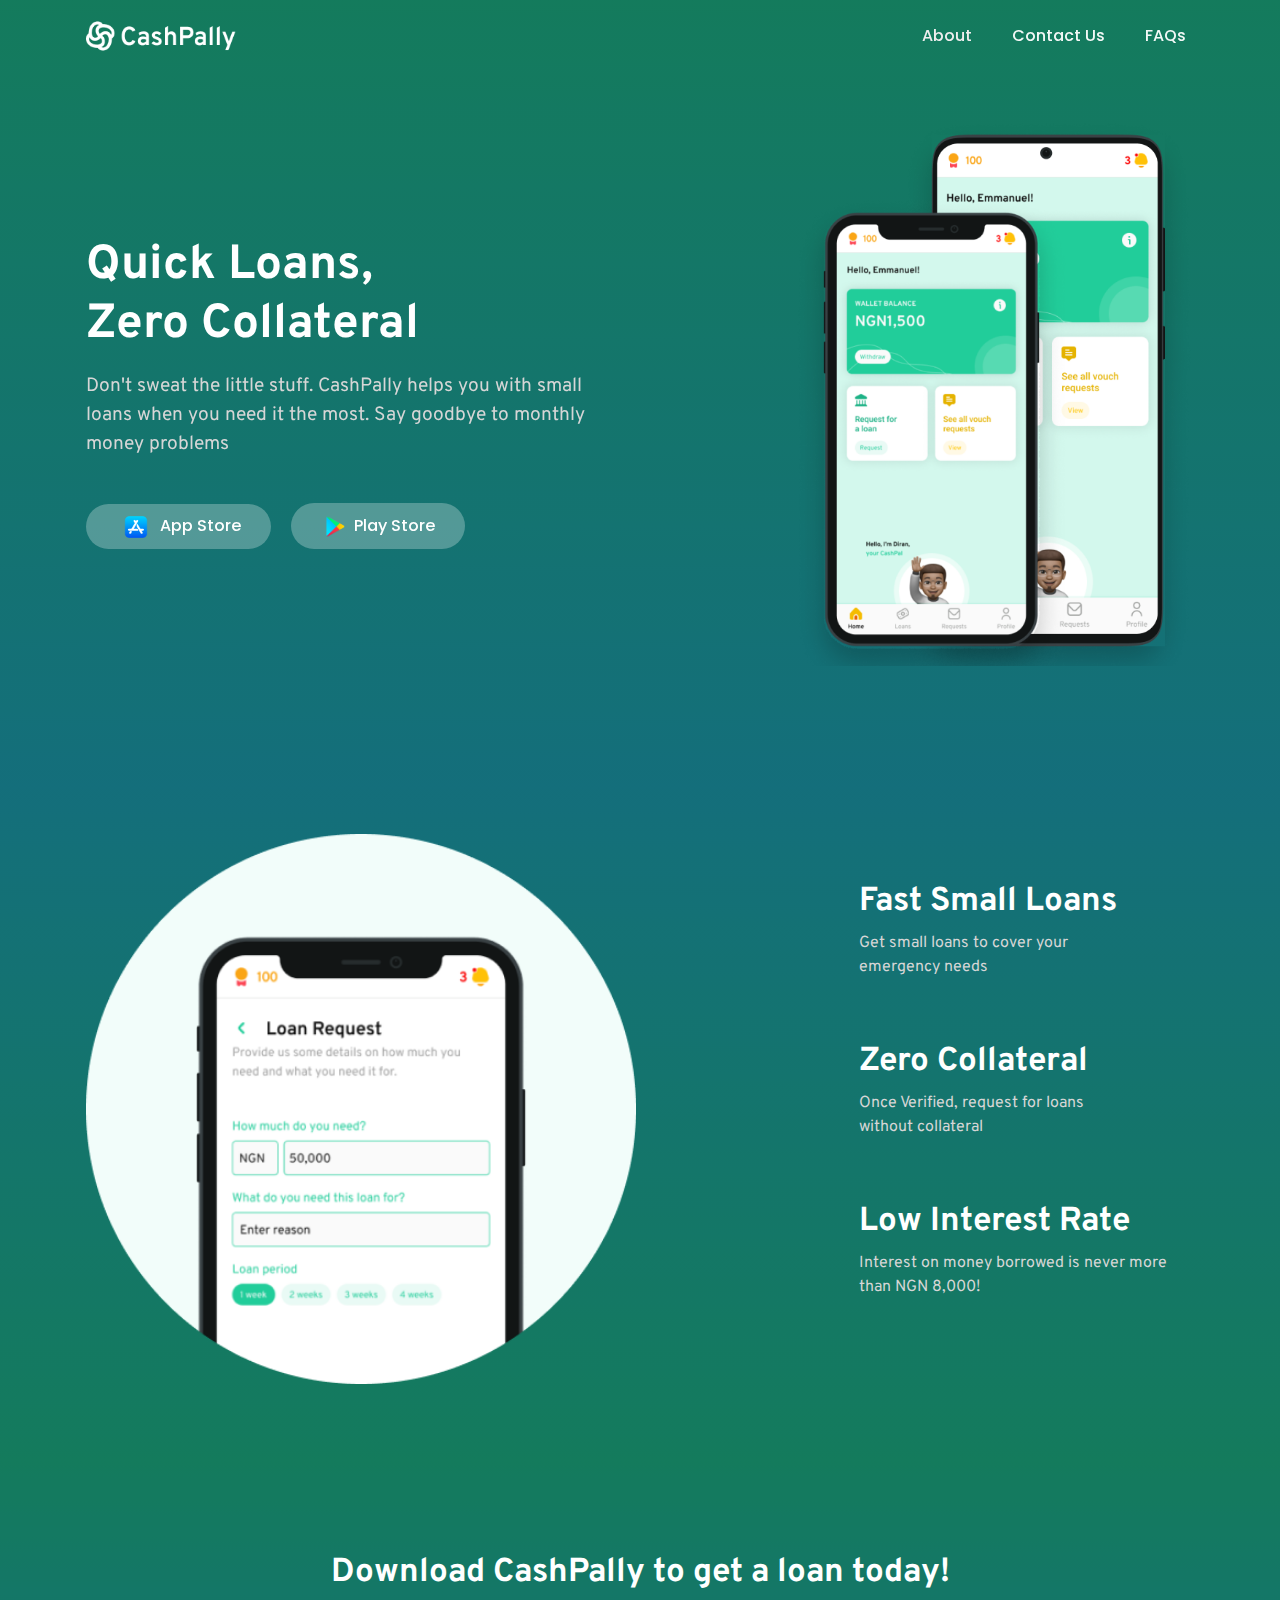
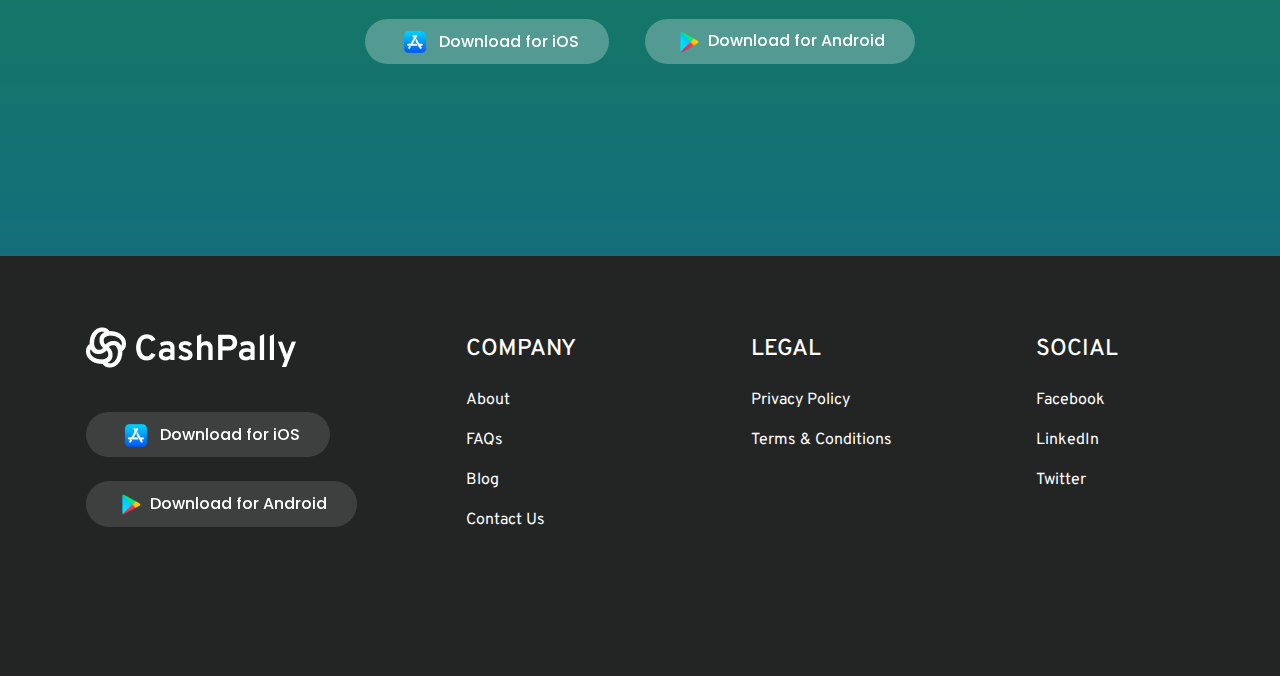
<file: index.html>
<!DOCTYPE html>
<html lang="en-US" dir="ltr">

  <head>
    <meta charset="utf-8">
    <meta http-equiv="X-UA-Compatible" content="IE=edge">
    <meta name="viewport" content="width=device-width, initial-scale=1">


    <!--    Document Title-->
    <title>Cashpally</title>


    <!--    Favicons-->
    <link rel="shortcut icon" href="assets/img/cashpally-logo.png" type="image/x-icon">
    <meta name="msapplication-TileImage" content="assets/img/favicons/mstile-150x150.png">
    <meta name="theme-color" content="#ffffff">

    <!-- Google Fonts -->
    <link rel="preconnect" href="https://fonts.googleapis.com">
    <link rel="preconnect" href="https://fonts.gstatic.com" crossorigin>
    <link href="https://fonts.googleapis.com/css2?family=Overpass:wght@100;200;300;400;600;700;800;900&display=swap"
      rel="stylesheet">
    <!--    Stylesheets-->
    <link href="assets/css/theme.css" rel="stylesheet" />
    

  </head>


  <body>

    <!--    Main Content-->
    <main class="main" id="top">
      <nav class="navbar navbar-expand-lg navbar-light fixed-top py-3" data-navbar-on-scroll="data-navbar-on-scroll">
        <div class="container"><a class="navbar-brand d-flex align-items-center fw-bold fs-2" href="index.html">
            <img src="assets/img/CashPally logo white footer.png" width="150" alt="">
          </a>
          <button class="navbar-toggler collapsed" type="button" data-bs-toggle="collapse" data-bs-target="#navbarSupportedContent" aria-controls="navbarSupportedContent" aria-expanded="false" aria-label="Toggle navigation"><span class="navbar-toggler-icon"></span></button>
          <div class="collapse navbar-collapse border-top border-lg-0 mt-4 mt-lg-0" id="navbarSupportedContent">
            <ul class="navbar-nav ms-auto pt-2 pt-lg-0">
              <li class="nav-item" data-anchor="data-anchor"><a class="nav-link fw-medium active" aria-current="page" href="#">About</a></li>
              <li class="nav-item" data-anchor="data-anchor"><a class="nav-link fw-medium" href="#">Contact Us</a></li>
              <li class="nav-item" data-anchor="data-anchor"><a class="nav-link fw-medium" href="#">FAQs</a></li>
            </ul>
          </div>
        </div>
      </nav>
      <section class="py-0" id="home" style="background: linear-gradient(0deg, rgba(0, 0, 0, 0.4), rgba(0, 0, 0, 0.4)),
linear-gradient(180deg, #21CD9A 0%, #21B8CD 100%);
">
        <div class="bg-holder">
        </div>
        <!--/.bg-holder-->

        <div class="container position-relative">
          <div class="row align-items-center py-8">
            <div class="col-md-5 col-lg-6 order-md-1 text-center text-md-end"><img class="img-fluid" src="assets/img/Phones w shadow.png" width="400" alt="" /></div>
            <div class="col-md-7 col-lg-6 text-center text-md-start">
              <h1 class="my-3 display-3 fw-bold lh-sm text-white">Quick Loans, <br class="d-block d-lg-none d-xl-block" />Zero Collateral</h1>
              <p class="mt-3 mb-4 fs-1">Don't sweat the little stuff. CashPally helps you with small loans when you need it the most. Say goodbye to monthly money problems</p><a class="mr-3 my-3 btn btn-lg btn-app rounded-pill hover-top" href="#" role="button"><img src="assets/img/App-Store-Logo.png" width="40" alt=""> <span class="text-white">App Store</span></a>
              <a class="m-3 btn btn-lg btn-app rounded-pill hover-top" href="#" role="button"><img
                  src="assets/img/play-store.png" width="30" alt=""><span class="text-white"> Play Store</span></a>
            </div>
          </div>
        </div>
      </section>

      <section class="py-5" id="features" style="background: linear-gradient(180deg, rgba(0, 0, 0, 0.4), rgba(0, 0, 0, 0.4)),
linear-gradient(0deg, #21CD9A 0%, #21B8CD 100%);
">
        <div class="container-lg">
          <div class="row align-items-center">
            <div class="col-md-8 col-lg-8 mb-4 order-md-0 text-center text-md-start"><img class="img-fluid" src="assets/img/Loan request image.png" width="550" alt="" /></div>
            <div class="col-md-4 col-lg-4 px-sm-5 px-md-0">
              <div class="d-flex align-items-center mb-5">
                <div class="px-4">
                  <h2 class="fw-bold text-white">Fast Small Loans</h2>
                  <p>Get small loans to cover your <br class="d-none d-xl-block">emergency needs</p>
                </div>
              </div>
              <div class="d-flex align-items-center mb-5">
                <div class="px-4">
                  <h2 class="fw-bold text-white">Zero Collateral</h2>
                  <p>Once Verified, request for loans <br class="d-none d-xl-block"> without collateral</p>
                </div>
              </div>
              <div class="d-flex align-items-center mb-5">
                <div class="px-4">
                  <h2 class="fw-bold text-white">Low Interest Rate</h2>
                  <p>Interest on money borrowed is never more than NGN 8,000!</p>
                </div>
              </div>
            </div>
          </div>
        </div>
      </section>

      <!-- <section> begin ============================-->
      <section class="py-6" style="background: linear-gradient(0deg, rgba(0, 0, 0, 0.4), rgba(0, 0, 0, 0.4)),
linear-gradient(180deg, #21CD9A 0%, #21B8CD 100%);
">

        <div class="container">
          <div class="row justify-content-center mb-6">
            <div class="col-lg-12 text-center mx-auto mb-3 mb-md-5 mt-4">
              <h1 class="fw-bold fs-4 display-3 lh-sm text-white">Download CashPally to get a loan today! </h1>
              <p class="mb-0">
                <a class="m-3 btn btn-lg btn-app rounded-pill hover-top" href="#" role="button"><img src="assets/img/App-Store-Logo.png" width="40" alt=""> <span class="text-white">Download for iOS</span></a>
              <a class="m-3 btn btn-lg btn-app rounded-pill hover-top" href="#" role="button"><img
                  src="assets/img/play-store.png" width="30" alt=""><span class="text-white"> Download for Android</span></a>
              </p>
            </div>
          </div>
        </div>
        <!-- end of .container-->

      </section>
      <!-- <section> close ============================-->


      <!-- <section> begin ============================-->
      <section class="py-6 bg-footer">

        <div class="container">
          <div class="row justify-content-center mb-6">
            <div class="col-md-4">
              <div class="mb-4"><img src="assets/img/CashPally logo white footer.png" alt=""></div>
              <p><a class="mr-3 my-2 btn btn-lg btn-app-footer rounded-pill hover-top" href="#" role="button"><img src="assets/img/App-Store-Logo.png"
                  width="40" alt=""> <span class="text-white">Download for iOS</span></a></p>
              <p><a class="mr-3 btn btn-lg btn-app-footer rounded-pill hover-top" href="#" role="button"><img src="assets/img/play-store.png"
                  width="30" alt=""><span class="text-white"> Download for Android</span></a></p>
            </div>
            <div class="col-md-3">
              <h4 class="text-white py-3">COMPANY</h4>
              <p><a class="footer-links text-white" href="#">About</a></p>
              <p><a class="footer-links text-white" href="#">FAQs</a></p>
              <p><a class="footer-links text-white" href="#">Blog</a></p>
              <p><a class="footer-links text-white" href="#">Contact Us</a></p>
            </div>
            <div class="col-md-3">
              <h4 class="text-white py-3">LEGAL</h4>
              <p><a class="footer-links text-white" href="privacy-policy/">Privacy Policy</a></p>
              <p><a class="footer-links text-white" href="#">Terms &amp; Conditions</a></p>
            </div>
            <div class="col-md-2">
              <h4 class="text-white py-3">SOCIAL</h4>
              <p><a class="footer-links text-white" href="#">Facebook</a></p>
              <p><a class="footer-links text-white" href="#">LinkedIn</a></p>
              <p><a class="footer-links text-white" href="#">Twitter</a></p>
            </div>
          </div>
        </div>

      </section>
      <!-- <section> close ============================-->


    </main>
    <!--    End of Main Content-->




    <!--    JavaScripts-->
    <script src="vendors/@popperjs/popper.min.js"></script>
    <script src="vendors/bootstrap/bootstrap.min.js"></script>
    <script src="vendors/is/is.min.js"></script>
    <script src="https://polyfill.io/v3/polyfill.min.js?features=window.scroll"></script>
    <script src="assets/js/theme.js"></script>

    <link href="https://fonts.googleapis.com/css2?family=Poppins:ital,wght@0,200;0,300;0,400;0,500;0,600;0,700;0,800;0,900;1,200;1,300;1,400&amp;display=swap" rel="stylesheet">
  </body>

</html>
</file>
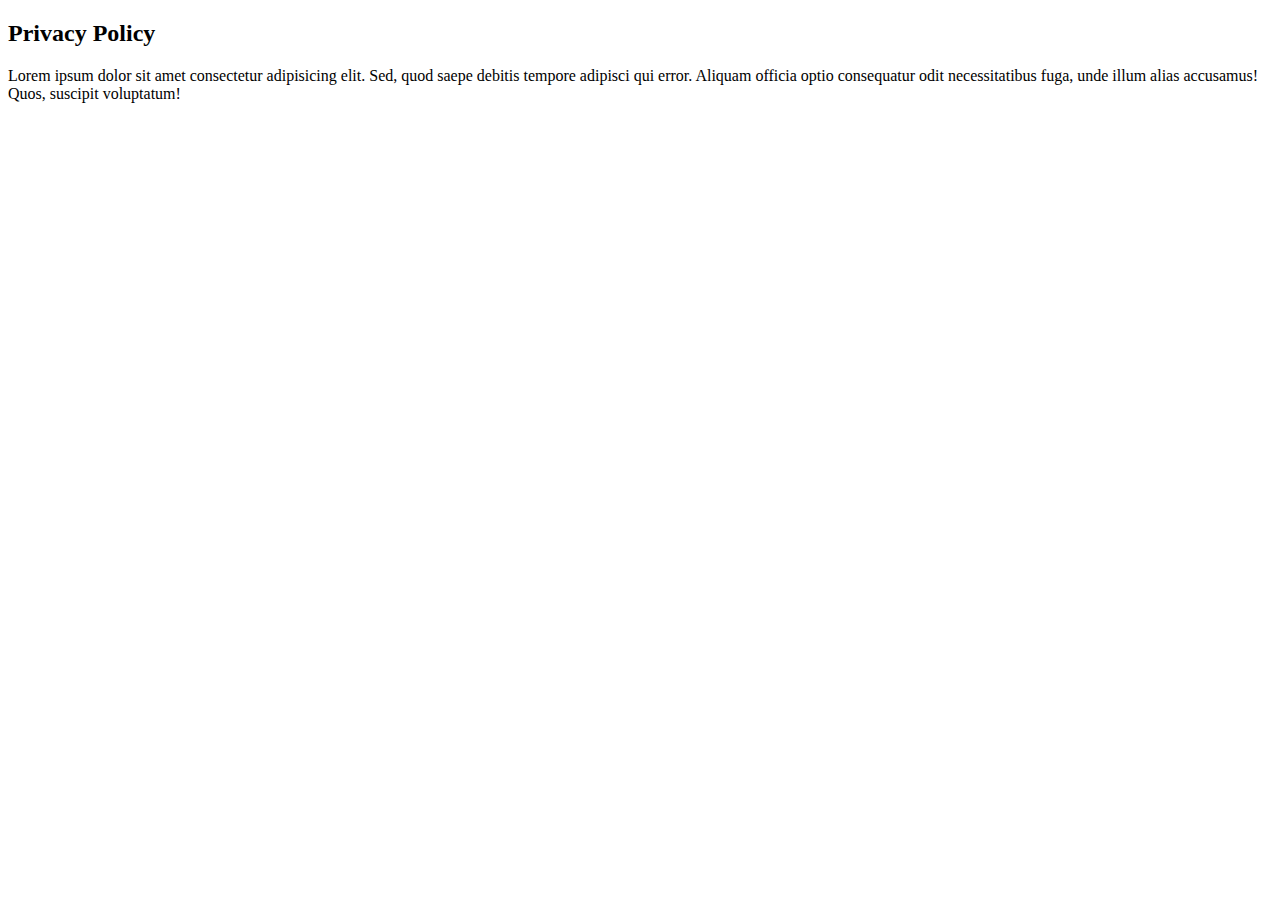
<file: privacy-policy/index.html>
<!DOCTYPE html>
<html lang="en">
<head>
  <meta charset="UTF-8">
  <meta http-equiv="X-UA-Compatible" content="IE=edge">
  <meta name="viewport" content="width=device-width, initial-scale=1.0">
  <title>Cashpally - Privacy Policy</title>
</head>
<body>
  <h2>Privacy Policy</h2>
  <p>Lorem ipsum dolor sit amet consectetur adipisicing elit. Sed, quod saepe debitis tempore adipisci qui error. Aliquam officia optio consequatur odit necessitatibus fuga, unde illum alias accusamus! Quos, suscipit voluptatum!</p>
</body>
</html>
</file>
<file: assets/css/theme.css>
/* -------------------------------------------------------------------------- */
/*                                 Theme                                      */
/* -------------------------------------------------------------------------- */
/* prettier-ignore */
/* -------------------------------------------------------------------------- */
/*                                  Utilities                                 */
/* -------------------------------------------------------------------------- */
/*-----------------------------------------------
|   Bootstrap Styles
-----------------------------------------------*/
/*!
 * Bootstrap v5.0.0-alpha1 (https://getbootstrap.com/)
 * Copyright 2011-2020 The Bootstrap Authors
 * Copyright 2011-2020 Twitter, Inc.
 * Licensed under MIT (https://github.com/twbs/bootstrap/blob/main/LICENSE)
 */
:root {
  --bs-blue: #2500F9;
  --bs-indigo: #727cf5;
  --bs-purple: #ad45f6;
  --bs-pink: #f6458e;
  --bs-red: #F55767;
  --bs-orange: #f6d845;
  --bs-yellow: #FCAE61;
  --bs-green: #40975F;
  --bs-teal: #299EF3;
  --bs-cyan: #38B0F5;
  --bs-white: #fff;
  --bs-gray: #C3C1C8;
  --bs-gray-dark: #616368;
  --bs-primary: #2500F9;
  --bs-secondary: #4F5665;
  --bs-success: #40975F;
  --bs-info: #ad45f6;
  --bs-warning: #FCAE61;
  --bs-danger: #F55767;
  --bs-light: #E2EAED;
  --bs-dark: #1F1534;
  --bs-font-sans-serif: "Poppins", "Open Sans", -apple-system, BlinkMacSystemFont, "Segoe UI", "Helvetica Neue", Arial, sans-serif, "Apple Color Emoji", "Segoe UI Emoji", "Segoe UI Symbol";
  --bs-font-monospace: "SFMono-Regular", Menlo, Monaco, Consolas, "Liberation Mono", "Courier New", monospace;
  --bs-gradient: linear-gradient(180deg, rgba(255, 255, 255, 0.15), rgba(255, 255, 255, 0));
}

*,
*::before,
*::after {
  -webkit-box-sizing: border-box;
  box-sizing: border-box;
}

@media (prefers-reduced-motion: no-preference) {
  :root {
    scroll-behavior: smooth;
  }
}

body {
  margin: 0;
  font-family: 'Overpass', sans-serif;
  /* font-family: "Poppins", -apple-system, BlinkMacSystemFont, "Segoe UI", "Helvetica Neue", Arial, sans-serif, "Apple Color Emoji", "Segoe UI Emoji", "Segoe UI Symbol"; */
  font-size: 1rem;
  font-weight: 400;
  line-height: 1.5;
  color: #616368;
  background-color: #fff;
  -webkit-text-size-adjust: 100%;
  -webkit-tap-highlight-color: rgba(0, 0, 0, 0);
}

[tabindex="-1"]:focus:not(:focus-visible) {
  outline: 0 !important;
}

hr {
  margin: 1rem 0;
  color: #E1E0E4;
  background-color: currentColor;
  border: 0;
  opacity: 1;
}

hr:not([size]) {
  height: 1px;
}

h1, .h1, h2, .h2, h3, .h3, h4, .h4, h5, .h5, h6, .h6 {
  margin-top: 0;
  margin-bottom: 0.5rem;
  font-family: 'Overpass', sans-serif;
  /* font-family: "Poppins", "Open Sans", -apple-system, BlinkMacSystemFont, "Segoe UI", "Helvetica Neue", Arial, sans-serif, "Apple Color Emoji", "Segoe UI Emoji", "Segoe UI Symbol"; */
  font-weight: 500;
  line-height: 1.2;
  color: #21CD9A;
}

h1, .h1 {
  font-size: calc(1.37383rem + 1.48598vw);
}

@media (min-width: 1200px) {
  h1, .h1 {
    font-size: 2.48832rem;
  }
}

h2, .h2 {
  font-size: calc(1.33236rem + 0.98832vw);
}

@media (min-width: 1200px) {
  h2, .h2 {
    font-size: 2.0736rem;
  }
}

h3, .h3 {
  font-size: calc(1.2978rem + 0.5736vw);
}

@media (min-width: 1200px) {
  h3, .h3 {
    font-size: 1.728rem;
  }
}

h4, .h4 {
  font-size: calc(1.269rem + 0.228vw);
}

@media (min-width: 1200px) {
  h4, .h4 {
    font-size: 1.44rem;
  }
}

h5, .h5 {
  font-size: 1.2rem;
}

h6, .h6 {
  font-size: 0.83333rem;
}

p {
  margin-top: 0;
  margin-bottom: 1rem;
  color: #d6d6d6;
}

abbr[title],
abbr[data-bs-original-title] {
  text-decoration: underline;
  -webkit-text-decoration: underline dotted;
  text-decoration: underline dotted;
  cursor: help;
  -webkit-text-decoration-skip-ink: none;
  text-decoration-skip-ink: none;
}

address {
  margin-bottom: 1rem;
  font-style: normal;
  line-height: inherit;
}

ol,
ul {
  padding-left: 2rem;
}

ol,
ul,
dl {
  margin-top: 0;
  margin-bottom: 1rem;
}

ol ol,
ul ul,
ol ul,
ul ol {
  margin-bottom: 0;
}

dt {
  font-weight: 700;
}

dd {
  margin-bottom: .5rem;
  margin-left: 0;
}

blockquote {
  margin: 0 0 1rem;
}

b,
strong {
  font-weight: 800;
}

small, .small {
  font-size: 75%;
}

mark, .mark {
  padding: 0.2em;
  background-color: #fcf8e3;
}

sub,
sup {
  position: relative;
  font-size: 0.75em;
  line-height: 0;
  vertical-align: baseline;
}

sub {
  bottom: -.25em;
}

sup {
  top: -.5em;
}

a {
  color: #2500F9;
  text-decoration: none;
}

a:hover {
  color: #1e00c7;
  text-decoration: underline;
}

a:not([href]):not([class]), a:not([href]):not([class]):hover {
  color: inherit;
  text-decoration: none;
}

pre,
code,
kbd,
samp {
  font-family: var(--bs-font-monospace);
  font-size: 1em;
  direction: ltr /* rtl:ignore */;
  unicode-bidi: bidi-override;
}

pre {
  display: block;
  margin-top: 0;
  margin-bottom: 1rem;
  overflow: auto;
  font-size: 75%;
}

pre code {
  font-size: inherit;
  color: inherit;
  word-break: normal;
}

code {
  font-size: 75%;
  color: #f6458e;
  word-wrap: break-word;
}

a > code {
  color: inherit;
}

kbd {
  padding: 0.2rem 0.4rem;
  font-size: 75%;
  color: #fff;
  background-color: #4F5665;
  border-radius: 0.625rem;
}

kbd kbd {
  padding: 0;
  font-size: 1em;
  font-weight: 700;
}

figure {
  margin: 0 0 1rem;
}

img,
svg {
  vertical-align: middle;
}

table {
  caption-side: bottom;
  border-collapse: collapse;
}

caption {
  padding-top: 0.5rem;
  padding-bottom: 0.5rem;
  color: #CDCCD1;
  text-align: left;
}

th {
  text-align: inherit;
  text-align: -webkit-match-parent;
}

thead,
tbody,
tfoot,
tr,
td,
th {
  border-color: inherit;
  border-style: solid;
  border-width: 0;
}

label {
  display: inline-block;
}

button {
  border-radius: 0;
}

button:focus:not(:focus-visible) {
  outline: 0;
}

input,
button,
select,
optgroup,
textarea {
  margin: 0;
  font-family: inherit;
  font-size: inherit;
  line-height: inherit;
}

button,
select {
  text-transform: none;
}

[role="button"] {
  cursor: pointer;
}

select {
  word-wrap: normal;
}

[list]::-webkit-calendar-picker-indicator {
  display: none;
}

button,
[type="button"],
[type="reset"],
[type="submit"] {
  -webkit-appearance: button;
}

button:not(:disabled),
[type="button"]:not(:disabled),
[type="reset"]:not(:disabled),
[type="submit"]:not(:disabled) {
  cursor: pointer;
}

::-moz-focus-inner {
  padding: 0;
  border-style: none;
}

textarea {
  resize: vertical;
}

fieldset {
  min-width: 0;
  padding: 0;
  margin: 0;
  border: 0;
}

legend {
  float: left;
  width: 100%;
  padding: 0;
  margin-bottom: 0.5rem;
  font-size: calc(1.275rem + 0.3vw);
  line-height: inherit;
}

@media (min-width: 1200px) {
  legend {
    font-size: 1.5rem;
  }
}

legend + * {
  clear: left;
}

::-webkit-datetime-edit-fields-wrapper,
::-webkit-datetime-edit-text,
::-webkit-datetime-edit-minute,
::-webkit-datetime-edit-hour-field,
::-webkit-datetime-edit-day-field,
::-webkit-datetime-edit-month-field,
::-webkit-datetime-edit-year-field {
  padding: 0;
}

::-webkit-inner-spin-button {
  height: auto;
}

[type="search"] {
  outline-offset: -2px;
  -webkit-appearance: textfield;
}

/* rtl:raw:
[type="tel"],
[type="url"],
[type="email"],
[type="number"] {
  direction: ltr;
}
*/
::-webkit-search-decoration {
  -webkit-appearance: none;
}

::-webkit-color-swatch-wrapper {
  padding: 0;
}

::file-selector-button {
  font: inherit;
}

::-webkit-file-upload-button {
  font: inherit;
  -webkit-appearance: button;
}

output {
  display: inline-block;
}

iframe {
  border: 0;
}

summary {
  display: list-item;
  cursor: pointer;
}

progress {
  vertical-align: baseline;
}

[hidden] {
  display: none !important;
}

.lead {
  font-size: 1.2rem;
  font-weight: 400;
}

.display-1 {
  font-size: calc(1.55498rem + 3.65978vw);
  font-weight: 900;
  line-height: 1;
}

@media (min-width: 1200px) {
  .display-1 {
    font-size: 4.29982rem;
  }
}

.display-2 {
  font-size: calc(1.48332rem + 2.79982vw);
  font-weight: 900;
  line-height: 1;
}

@media (min-width: 1200px) {
  .display-2 {
    font-size: 3.58318rem;
  }
}

.display-3 {
  font-size: calc(1.4236rem + 2.08318vw);
  font-weight: 900;
  line-height: 1;
}

@media (min-width: 1200px) {
  .display-3 {
    font-size: 2.98598rem;
  }
}

.display-4 {
  font-size: calc(1.37383rem + 1.48598vw);
  font-weight: 900;
  line-height: 1;
}

@media (min-width: 1200px) {
  .display-4 {
    font-size: 2.48832rem;
  }
}

.display-5 {
  font-size: calc(1.33236rem + 0.98832vw);
  font-weight: 900;
  line-height: 1;
}

@media (min-width: 1200px) {
  .display-5 {
    font-size: 2.0736rem;
  }
}

.display-6 {
  font-size: calc(1.2978rem + 0.5736vw);
  font-weight: 900;
  line-height: 1;
}

@media (min-width: 1200px) {
  .display-6 {
    font-size: 1.728rem;
  }
}

.list-unstyled {
  padding-left: 0;
  list-style: none;
}

.list-inline {
  padding-left: 0;
  list-style: none;
}

.list-inline-item {
  display: inline-block;
}

.list-inline-item:not(:last-child) {
  margin-right: 0.5rem;
}

.initialism {
  font-size: 75%;
  text-transform: uppercase;
}

.blockquote {
  margin-bottom: 1rem;
  font-size: 1.2rem;
}

.blockquote > :last-child {
  margin-bottom: 0;
}

.blockquote-footer {
  margin-top: -1rem;
  margin-bottom: 1rem;
  font-size: 75%;
  color: #C3C1C8;
}

.blockquote-footer::before {
  content: "\2014\00A0";
}

.img-fluid {
  max-width: 100%;
  height: auto;
}

.img-thumbnail {
  padding: 0.25rem;
  background-color: #fff;
  border: 1px solid #E1E0E4;
  border-radius: 0.25rem;
  max-width: 100%;
  height: auto;
}

.figure {
  display: inline-block;
}

.figure-img {
  margin-bottom: 0.5rem;
  line-height: 1;
}

.figure-caption {
  font-size: 75%;
  color: #C3C1C8;
}

.container,
.container-fluid,
.container-sm,
.container-md,
.container-lg,
.container-xl,
.container-xxl {
  width: 100%;
  padding-right: var(--bs-gutter-x, 1rem);
  padding-left: var(--bs-gutter-x, 1rem);
  margin-right: auto;
  margin-left: auto;
}

@media (min-width: 576px) {
  .container, .container-sm {
    max-width: 540px;
  }
}

@media (min-width: 768px) {
  .container, .container-sm, .container-md {
    max-width: 720px;
  }
}

@media (min-width: 992px) {
  .container, .container-sm, .container-md, .container-lg {
    max-width: 960px;
  }
}

@media (min-width: 1200px) {
  .container, .container-sm, .container-md, .container-lg, .container-xl {
    max-width: 1140px;
  }
}

@media (min-width: 1540px) {
  .container, .container-sm, .container-md, .container-lg, .container-xl, .container-xxl {
    max-width: 1480px;
  }
}

.row {
  --bs-gutter-x: 2rem;
  --bs-gutter-y: 0;
  display: -webkit-box;
  display: -ms-flexbox;
  display: flex;
  -ms-flex-wrap: wrap;
  flex-wrap: wrap;
  margin-top: calc(var(--bs-gutter-y) * -1);
  margin-right: calc(var(--bs-gutter-x) / -2);
  margin-left: calc(var(--bs-gutter-x) / -2);
}

.row > * {
  -ms-flex-negative: 0;
  flex-shrink: 0;
  width: 100%;
  max-width: 100%;
  padding-right: calc(var(--bs-gutter-x) / 2);
  padding-left: calc(var(--bs-gutter-x) / 2);
  margin-top: var(--bs-gutter-y);
}

.col {
  -webkit-box-flex: 1;
  -ms-flex: 1 0 0%;
  flex: 1 0 0%;
}

.row-cols-auto > * {
  -webkit-box-flex: 0;
  -ms-flex: 0 0 auto;
  flex: 0 0 auto;
  width: auto;
}

.row-cols-1 > * {
  -webkit-box-flex: 0;
  -ms-flex: 0 0 auto;
  flex: 0 0 auto;
  width: 100%;
}

.row-cols-2 > * {
  -webkit-box-flex: 0;
  -ms-flex: 0 0 auto;
  flex: 0 0 auto;
  width: 50%;
}

.row-cols-3 > * {
  -webkit-box-flex: 0;
  -ms-flex: 0 0 auto;
  flex: 0 0 auto;
  width: 33.33333%;
}

.row-cols-4 > * {
  -webkit-box-flex: 0;
  -ms-flex: 0 0 auto;
  flex: 0 0 auto;
  width: 25%;
}

.row-cols-5 > * {
  -webkit-box-flex: 0;
  -ms-flex: 0 0 auto;
  flex: 0 0 auto;
  width: 20%;
}

.row-cols-6 > * {
  -webkit-box-flex: 0;
  -ms-flex: 0 0 auto;
  flex: 0 0 auto;
  width: 16.66667%;
}

.col-auto {
  -webkit-box-flex: 0;
  -ms-flex: 0 0 auto;
  flex: 0 0 auto;
  width: auto;
}

.col-1 {
  -webkit-box-flex: 0;
  -ms-flex: 0 0 auto;
  flex: 0 0 auto;
  width: 8.33333%;
}

.col-2 {
  -webkit-box-flex: 0;
  -ms-flex: 0 0 auto;
  flex: 0 0 auto;
  width: 16.66667%;
}

.col-3 {
  -webkit-box-flex: 0;
  -ms-flex: 0 0 auto;
  flex: 0 0 auto;
  width: 25%;
}

.col-4 {
  -webkit-box-flex: 0;
  -ms-flex: 0 0 auto;
  flex: 0 0 auto;
  width: 33.33333%;
}

.col-5 {
  -webkit-box-flex: 0;
  -ms-flex: 0 0 auto;
  flex: 0 0 auto;
  width: 41.66667%;
}

.col-6 {
  -webkit-box-flex: 0;
  -ms-flex: 0 0 auto;
  flex: 0 0 auto;
  width: 50%;
}

.col-7 {
  -webkit-box-flex: 0;
  -ms-flex: 0 0 auto;
  flex: 0 0 auto;
  width: 58.33333%;
}

.col-8 {
  -webkit-box-flex: 0;
  -ms-flex: 0 0 auto;
  flex: 0 0 auto;
  width: 66.66667%;
}

.col-9 {
  -webkit-box-flex: 0;
  -ms-flex: 0 0 auto;
  flex: 0 0 auto;
  width: 75%;
}

.col-10 {
  -webkit-box-flex: 0;
  -ms-flex: 0 0 auto;
  flex: 0 0 auto;
  width: 83.33333%;
}

.col-11 {
  -webkit-box-flex: 0;
  -ms-flex: 0 0 auto;
  flex: 0 0 auto;
  width: 91.66667%;
}

.col-12 {
  -webkit-box-flex: 0;
  -ms-flex: 0 0 auto;
  flex: 0 0 auto;
  width: 100%;
}

.offset-1 {
  margin-left: 8.33333%;
}

.offset-2 {
  margin-left: 16.66667%;
}

.offset-3 {
  margin-left: 25%;
}

.offset-4 {
  margin-left: 33.33333%;
}

.offset-5 {
  margin-left: 41.66667%;
}

.offset-6 {
  margin-left: 50%;
}

.offset-7 {
  margin-left: 58.33333%;
}

.offset-8 {
  margin-left: 66.66667%;
}

.offset-9 {
  margin-left: 75%;
}

.offset-10 {
  margin-left: 83.33333%;
}

.offset-11 {
  margin-left: 91.66667%;
}

.g-0,
.gx-0 {
  --bs-gutter-x: 0;
}

.g-0,
.gy-0 {
  --bs-gutter-y: 0;
}

.g-1,
.gx-1 {
  --bs-gutter-x: 0.25rem;
}

.g-1,
.gy-1 {
  --bs-gutter-y: 0.25rem;
}

.g-2,
.gx-2 {
  --bs-gutter-x: 0.5rem;
}

.g-2,
.gy-2 {
  --bs-gutter-y: 0.5rem;
}

.g-3,
.gx-3 {
  --bs-gutter-x: 1rem;
}

.g-3,
.gy-3 {
  --bs-gutter-y: 1rem;
}

.g-4,
.gx-4 {
  --bs-gutter-x: 1.8rem;
}

.g-4,
.gy-4 {
  --bs-gutter-y: 1.8rem;
}

.g-5,
.gx-5 {
  --bs-gutter-x: 3rem;
}

.g-5,
.gy-5 {
  --bs-gutter-y: 3rem;
}

.g-6,
.gx-6 {
  --bs-gutter-x: 4rem;
}

.g-6,
.gy-6 {
  --bs-gutter-y: 4rem;
}

.g-7,
.gx-7 {
  --bs-gutter-x: 5rem;
}

.g-7,
.gy-7 {
  --bs-gutter-y: 5rem;
}

.g-8,
.gx-8 {
  --bs-gutter-x: 7.5rem;
}

.g-8,
.gy-8 {
  --bs-gutter-y: 7.5rem;
}

.g-9,
.gx-9 {
  --bs-gutter-x: 10rem;
}

.g-9,
.gy-9 {
  --bs-gutter-y: 10rem;
}

.g-10,
.gx-10 {
  --bs-gutter-x: 12.5rem;
}

.g-10,
.gy-10 {
  --bs-gutter-y: 12.5rem;
}

.g-11,
.gx-11 {
  --bs-gutter-x: 15rem;
}

.g-11,
.gy-11 {
  --bs-gutter-y: 15rem;
}

@media (min-width: 576px) {
  .col-sm {
    -webkit-box-flex: 1;
    -ms-flex: 1 0 0%;
    flex: 1 0 0%;
  }
  .row-cols-sm-auto > * {
    -webkit-box-flex: 0;
    -ms-flex: 0 0 auto;
    flex: 0 0 auto;
    width: auto;
  }
  .row-cols-sm-1 > * {
    -webkit-box-flex: 0;
    -ms-flex: 0 0 auto;
    flex: 0 0 auto;
    width: 100%;
  }
  .row-cols-sm-2 > * {
    -webkit-box-flex: 0;
    -ms-flex: 0 0 auto;
    flex: 0 0 auto;
    width: 50%;
  }
  .row-cols-sm-3 > * {
    -webkit-box-flex: 0;
    -ms-flex: 0 0 auto;
    flex: 0 0 auto;
    width: 33.33333%;
  }
  .row-cols-sm-4 > * {
    -webkit-box-flex: 0;
    -ms-flex: 0 0 auto;
    flex: 0 0 auto;
    width: 25%;
  }
  .row-cols-sm-5 > * {
    -webkit-box-flex: 0;
    -ms-flex: 0 0 auto;
    flex: 0 0 auto;
    width: 20%;
  }
  .row-cols-sm-6 > * {
    -webkit-box-flex: 0;
    -ms-flex: 0 0 auto;
    flex: 0 0 auto;
    width: 16.66667%;
  }
  .col-sm-auto {
    -webkit-box-flex: 0;
    -ms-flex: 0 0 auto;
    flex: 0 0 auto;
    width: auto;
  }
  .col-sm-1 {
    -webkit-box-flex: 0;
    -ms-flex: 0 0 auto;
    flex: 0 0 auto;
    width: 8.33333%;
  }
  .col-sm-2 {
    -webkit-box-flex: 0;
    -ms-flex: 0 0 auto;
    flex: 0 0 auto;
    width: 16.66667%;
  }
  .col-sm-3 {
    -webkit-box-flex: 0;
    -ms-flex: 0 0 auto;
    flex: 0 0 auto;
    width: 25%;
  }
  .col-sm-4 {
    -webkit-box-flex: 0;
    -ms-flex: 0 0 auto;
    flex: 0 0 auto;
    width: 33.33333%;
  }
  .col-sm-5 {
    -webkit-box-flex: 0;
    -ms-flex: 0 0 auto;
    flex: 0 0 auto;
    width: 41.66667%;
  }
  .col-sm-6 {
    -webkit-box-flex: 0;
    -ms-flex: 0 0 auto;
    flex: 0 0 auto;
    width: 50%;
  }
  .col-sm-7 {
    -webkit-box-flex: 0;
    -ms-flex: 0 0 auto;
    flex: 0 0 auto;
    width: 58.33333%;
  }
  .col-sm-8 {
    -webkit-box-flex: 0;
    -ms-flex: 0 0 auto;
    flex: 0 0 auto;
    width: 66.66667%;
  }
  .col-sm-9 {
    -webkit-box-flex: 0;
    -ms-flex: 0 0 auto;
    flex: 0 0 auto;
    width: 75%;
  }
  .col-sm-10 {
    -webkit-box-flex: 0;
    -ms-flex: 0 0 auto;
    flex: 0 0 auto;
    width: 83.33333%;
  }
  .col-sm-11 {
    -webkit-box-flex: 0;
    -ms-flex: 0 0 auto;
    flex: 0 0 auto;
    width: 91.66667%;
  }
  .col-sm-12 {
    -webkit-box-flex: 0;
    -ms-flex: 0 0 auto;
    flex: 0 0 auto;
    width: 100%;
  }
  .offset-sm-0 {
    margin-left: 0;
  }
  .offset-sm-1 {
    margin-left: 8.33333%;
  }
  .offset-sm-2 {
    margin-left: 16.66667%;
  }
  .offset-sm-3 {
    margin-left: 25%;
  }
  .offset-sm-4 {
    margin-left: 33.33333%;
  }
  .offset-sm-5 {
    margin-left: 41.66667%;
  }
  .offset-sm-6 {
    margin-left: 50%;
  }
  .offset-sm-7 {
    margin-left: 58.33333%;
  }
  .offset-sm-8 {
    margin-left: 66.66667%;
  }
  .offset-sm-9 {
    margin-left: 75%;
  }
  .offset-sm-10 {
    margin-left: 83.33333%;
  }
  .offset-sm-11 {
    margin-left: 91.66667%;
  }
  .g-sm-0,
  .gx-sm-0 {
    --bs-gutter-x: 0;
  }
  .g-sm-0,
  .gy-sm-0 {
    --bs-gutter-y: 0;
  }
  .g-sm-1,
  .gx-sm-1 {
    --bs-gutter-x: 0.25rem;
  }
  .g-sm-1,
  .gy-sm-1 {
    --bs-gutter-y: 0.25rem;
  }
  .g-sm-2,
  .gx-sm-2 {
    --bs-gutter-x: 0.5rem;
  }
  .g-sm-2,
  .gy-sm-2 {
    --bs-gutter-y: 0.5rem;
  }
  .g-sm-3,
  .gx-sm-3 {
    --bs-gutter-x: 1rem;
  }
  .g-sm-3,
  .gy-sm-3 {
    --bs-gutter-y: 1rem;
  }
  .g-sm-4,
  .gx-sm-4 {
    --bs-gutter-x: 1.8rem;
  }
  .g-sm-4,
  .gy-sm-4 {
    --bs-gutter-y: 1.8rem;
  }
  .g-sm-5,
  .gx-sm-5 {
    --bs-gutter-x: 3rem;
  }
  .g-sm-5,
  .gy-sm-5 {
    --bs-gutter-y: 3rem;
  }
  .g-sm-6,
  .gx-sm-6 {
    --bs-gutter-x: 4rem;
  }
  .g-sm-6,
  .gy-sm-6 {
    --bs-gutter-y: 4rem;
  }
  .g-sm-7,
  .gx-sm-7 {
    --bs-gutter-x: 5rem;
  }
  .g-sm-7,
  .gy-sm-7 {
    --bs-gutter-y: 5rem;
  }
  .g-sm-8,
  .gx-sm-8 {
    --bs-gutter-x: 7.5rem;
  }
  .g-sm-8,
  .gy-sm-8 {
    --bs-gutter-y: 7.5rem;
  }
  .g-sm-9,
  .gx-sm-9 {
    --bs-gutter-x: 10rem;
  }
  .g-sm-9,
  .gy-sm-9 {
    --bs-gutter-y: 10rem;
  }
  .g-sm-10,
  .gx-sm-10 {
    --bs-gutter-x: 12.5rem;
  }
  .g-sm-10,
  .gy-sm-10 {
    --bs-gutter-y: 12.5rem;
  }
  .g-sm-11,
  .gx-sm-11 {
    --bs-gutter-x: 15rem;
  }
  .g-sm-11,
  .gy-sm-11 {
    --bs-gutter-y: 15rem;
  }
}

@media (min-width: 768px) {
  .col-md {
    -webkit-box-flex: 1;
    -ms-flex: 1 0 0%;
    flex: 1 0 0%;
  }
  .row-cols-md-auto > * {
    -webkit-box-flex: 0;
    -ms-flex: 0 0 auto;
    flex: 0 0 auto;
    width: auto;
  }
  .row-cols-md-1 > * {
    -webkit-box-flex: 0;
    -ms-flex: 0 0 auto;
    flex: 0 0 auto;
    width: 100%;
  }
  .row-cols-md-2 > * {
    -webkit-box-flex: 0;
    -ms-flex: 0 0 auto;
    flex: 0 0 auto;
    width: 50%;
  }
  .row-cols-md-3 > * {
    -webkit-box-flex: 0;
    -ms-flex: 0 0 auto;
    flex: 0 0 auto;
    width: 33.33333%;
  }
  .row-cols-md-4 > * {
    -webkit-box-flex: 0;
    -ms-flex: 0 0 auto;
    flex: 0 0 auto;
    width: 25%;
  }
  .row-cols-md-5 > * {
    -webkit-box-flex: 0;
    -ms-flex: 0 0 auto;
    flex: 0 0 auto;
    width: 20%;
  }
  .row-cols-md-6 > * {
    -webkit-box-flex: 0;
    -ms-flex: 0 0 auto;
    flex: 0 0 auto;
    width: 16.66667%;
  }
  .col-md-auto {
    -webkit-box-flex: 0;
    -ms-flex: 0 0 auto;
    flex: 0 0 auto;
    width: auto;
  }
  .col-md-1 {
    -webkit-box-flex: 0;
    -ms-flex: 0 0 auto;
    flex: 0 0 auto;
    width: 8.33333%;
  }
  .col-md-2 {
    -webkit-box-flex: 0;
    -ms-flex: 0 0 auto;
    flex: 0 0 auto;
    width: 16.66667%;
  }
  .col-md-3 {
    -webkit-box-flex: 0;
    -ms-flex: 0 0 auto;
    flex: 0 0 auto;
    width: 25%;
  }
  .col-md-4 {
    -webkit-box-flex: 0;
    -ms-flex: 0 0 auto;
    flex: 0 0 auto;
    width: 33.33333%;
  }
  .col-md-5 {
    -webkit-box-flex: 0;
    -ms-flex: 0 0 auto;
    flex: 0 0 auto;
    width: 41.66667%;
  }
  .col-md-6 {
    -webkit-box-flex: 0;
    -ms-flex: 0 0 auto;
    flex: 0 0 auto;
    width: 50%;
  }
  .col-md-7 {
    -webkit-box-flex: 0;
    -ms-flex: 0 0 auto;
    flex: 0 0 auto;
    width: 58.33333%;
  }
  .col-md-8 {
    -webkit-box-flex: 0;
    -ms-flex: 0 0 auto;
    flex: 0 0 auto;
    width: 66.66667%;
  }
  .col-md-9 {
    -webkit-box-flex: 0;
    -ms-flex: 0 0 auto;
    flex: 0 0 auto;
    width: 75%;
  }
  .col-md-10 {
    -webkit-box-flex: 0;
    -ms-flex: 0 0 auto;
    flex: 0 0 auto;
    width: 83.33333%;
  }
  .col-md-11 {
    -webkit-box-flex: 0;
    -ms-flex: 0 0 auto;
    flex: 0 0 auto;
    width: 91.66667%;
  }
  .col-md-12 {
    -webkit-box-flex: 0;
    -ms-flex: 0 0 auto;
    flex: 0 0 auto;
    width: 100%;
  }
  .offset-md-0 {
    margin-left: 0;
  }
  .offset-md-1 {
    margin-left: 8.33333%;
  }
  .offset-md-2 {
    margin-left: 16.66667%;
  }
  .offset-md-3 {
    margin-left: 25%;
  }
  .offset-md-4 {
    margin-left: 33.33333%;
  }
  .offset-md-5 {
    margin-left: 41.66667%;
  }
  .offset-md-6 {
    margin-left: 50%;
  }
  .offset-md-7 {
    margin-left: 58.33333%;
  }
  .offset-md-8 {
    margin-left: 66.66667%;
  }
  .offset-md-9 {
    margin-left: 75%;
  }
  .offset-md-10 {
    margin-left: 83.33333%;
  }
  .offset-md-11 {
    margin-left: 91.66667%;
  }
  .g-md-0,
  .gx-md-0 {
    --bs-gutter-x: 0;
  }
  .g-md-0,
  .gy-md-0 {
    --bs-gutter-y: 0;
  }
  .g-md-1,
  .gx-md-1 {
    --bs-gutter-x: 0.25rem;
  }
  .g-md-1,
  .gy-md-1 {
    --bs-gutter-y: 0.25rem;
  }
  .g-md-2,
  .gx-md-2 {
    --bs-gutter-x: 0.5rem;
  }
  .g-md-2,
  .gy-md-2 {
    --bs-gutter-y: 0.5rem;
  }
  .g-md-3,
  .gx-md-3 {
    --bs-gutter-x: 1rem;
  }
  .g-md-3,
  .gy-md-3 {
    --bs-gutter-y: 1rem;
  }
  .g-md-4,
  .gx-md-4 {
    --bs-gutter-x: 1.8rem;
  }
  .g-md-4,
  .gy-md-4 {
    --bs-gutter-y: 1.8rem;
  }
  .g-md-5,
  .gx-md-5 {
    --bs-gutter-x: 3rem;
  }
  .g-md-5,
  .gy-md-5 {
    --bs-gutter-y: 3rem;
  }
  .g-md-6,
  .gx-md-6 {
    --bs-gutter-x: 4rem;
  }
  .g-md-6,
  .gy-md-6 {
    --bs-gutter-y: 4rem;
  }
  .g-md-7,
  .gx-md-7 {
    --bs-gutter-x: 5rem;
  }
  .g-md-7,
  .gy-md-7 {
    --bs-gutter-y: 5rem;
  }
  .g-md-8,
  .gx-md-8 {
    --bs-gutter-x: 7.5rem;
  }
  .g-md-8,
  .gy-md-8 {
    --bs-gutter-y: 7.5rem;
  }
  .g-md-9,
  .gx-md-9 {
    --bs-gutter-x: 10rem;
  }
  .g-md-9,
  .gy-md-9 {
    --bs-gutter-y: 10rem;
  }
  .g-md-10,
  .gx-md-10 {
    --bs-gutter-x: 12.5rem;
  }
  .g-md-10,
  .gy-md-10 {
    --bs-gutter-y: 12.5rem;
  }
  .g-md-11,
  .gx-md-11 {
    --bs-gutter-x: 15rem;
  }
  .g-md-11,
  .gy-md-11 {
    --bs-gutter-y: 15rem;
  }
}

@media (min-width: 992px) {
  .col-lg {
    -webkit-box-flex: 1;
    -ms-flex: 1 0 0%;
    flex: 1 0 0%;
  }
  .row-cols-lg-auto > * {
    -webkit-box-flex: 0;
    -ms-flex: 0 0 auto;
    flex: 0 0 auto;
    width: auto;
  }
  .row-cols-lg-1 > * {
    -webkit-box-flex: 0;
    -ms-flex: 0 0 auto;
    flex: 0 0 auto;
    width: 100%;
  }
  .row-cols-lg-2 > * {
    -webkit-box-flex: 0;
    -ms-flex: 0 0 auto;
    flex: 0 0 auto;
    width: 50%;
  }
  .row-cols-lg-3 > * {
    -webkit-box-flex: 0;
    -ms-flex: 0 0 auto;
    flex: 0 0 auto;
    width: 33.33333%;
  }
  .row-cols-lg-4 > * {
    -webkit-box-flex: 0;
    -ms-flex: 0 0 auto;
    flex: 0 0 auto;
    width: 25%;
  }
  .row-cols-lg-5 > * {
    -webkit-box-flex: 0;
    -ms-flex: 0 0 auto;
    flex: 0 0 auto;
    width: 20%;
  }
  .row-cols-lg-6 > * {
    -webkit-box-flex: 0;
    -ms-flex: 0 0 auto;
    flex: 0 0 auto;
    width: 16.66667%;
  }
  .col-lg-auto {
    -webkit-box-flex: 0;
    -ms-flex: 0 0 auto;
    flex: 0 0 auto;
    width: auto;
  }
  .col-lg-1 {
    -webkit-box-flex: 0;
    -ms-flex: 0 0 auto;
    flex: 0 0 auto;
    width: 8.33333%;
  }
  .col-lg-2 {
    -webkit-box-flex: 0;
    -ms-flex: 0 0 auto;
    flex: 0 0 auto;
    width: 16.66667%;
  }
  .col-lg-3 {
    -webkit-box-flex: 0;
    -ms-flex: 0 0 auto;
    flex: 0 0 auto;
    width: 25%;
  }
  .col-lg-4 {
    -webkit-box-flex: 0;
    -ms-flex: 0 0 auto;
    flex: 0 0 auto;
    width: 33.33333%;
  }
  .col-lg-5 {
    -webkit-box-flex: 0;
    -ms-flex: 0 0 auto;
    flex: 0 0 auto;
    width: 41.66667%;
  }
  .col-lg-6 {
    -webkit-box-flex: 0;
    -ms-flex: 0 0 auto;
    flex: 0 0 auto;
    width: 50%;
  }
  .col-lg-7 {
    -webkit-box-flex: 0;
    -ms-flex: 0 0 auto;
    flex: 0 0 auto;
    width: 58.33333%;
  }
  .col-lg-8 {
    -webkit-box-flex: 0;
    -ms-flex: 0 0 auto;
    flex: 0 0 auto;
    width: 66.66667%;
  }
  .col-lg-9 {
    -webkit-box-flex: 0;
    -ms-flex: 0 0 auto;
    flex: 0 0 auto;
    width: 75%;
  }
  .col-lg-10 {
    -webkit-box-flex: 0;
    -ms-flex: 0 0 auto;
    flex: 0 0 auto;
    width: 83.33333%;
  }
  .col-lg-11 {
    -webkit-box-flex: 0;
    -ms-flex: 0 0 auto;
    flex: 0 0 auto;
    width: 91.66667%;
  }
  .col-lg-12 {
    -webkit-box-flex: 0;
    -ms-flex: 0 0 auto;
    flex: 0 0 auto;
    width: 100%;
  }
  .offset-lg-0 {
    margin-left: 0;
  }
  .offset-lg-1 {
    margin-left: 8.33333%;
  }
  .offset-lg-2 {
    margin-left: 16.66667%;
  }
  .offset-lg-3 {
    margin-left: 25%;
  }
  .offset-lg-4 {
    margin-left: 33.33333%;
  }
  .offset-lg-5 {
    margin-left: 41.66667%;
  }
  .offset-lg-6 {
    margin-left: 50%;
  }
  .offset-lg-7 {
    margin-left: 58.33333%;
  }
  .offset-lg-8 {
    margin-left: 66.66667%;
  }
  .offset-lg-9 {
    margin-left: 75%;
  }
  .offset-lg-10 {
    margin-left: 83.33333%;
  }
  .offset-lg-11 {
    margin-left: 91.66667%;
  }
  .g-lg-0,
  .gx-lg-0 {
    --bs-gutter-x: 0;
  }
  .g-lg-0,
  .gy-lg-0 {
    --bs-gutter-y: 0;
  }
  .g-lg-1,
  .gx-lg-1 {
    --bs-gutter-x: 0.25rem;
  }
  .g-lg-1,
  .gy-lg-1 {
    --bs-gutter-y: 0.25rem;
  }
  .g-lg-2,
  .gx-lg-2 {
    --bs-gutter-x: 0.5rem;
  }
  .g-lg-2,
  .gy-lg-2 {
    --bs-gutter-y: 0.5rem;
  }
  .g-lg-3,
  .gx-lg-3 {
    --bs-gutter-x: 1rem;
  }
  .g-lg-3,
  .gy-lg-3 {
    --bs-gutter-y: 1rem;
  }
  .g-lg-4,
  .gx-lg-4 {
    --bs-gutter-x: 1.8rem;
  }
  .g-lg-4,
  .gy-lg-4 {
    --bs-gutter-y: 1.8rem;
  }
  .g-lg-5,
  .gx-lg-5 {
    --bs-gutter-x: 3rem;
  }
  .g-lg-5,
  .gy-lg-5 {
    --bs-gutter-y: 3rem;
  }
  .g-lg-6,
  .gx-lg-6 {
    --bs-gutter-x: 4rem;
  }
  .g-lg-6,
  .gy-lg-6 {
    --bs-gutter-y: 4rem;
  }
  .g-lg-7,
  .gx-lg-7 {
    --bs-gutter-x: 5rem;
  }
  .g-lg-7,
  .gy-lg-7 {
    --bs-gutter-y: 5rem;
  }
  .g-lg-8,
  .gx-lg-8 {
    --bs-gutter-x: 7.5rem;
  }
  .g-lg-8,
  .gy-lg-8 {
    --bs-gutter-y: 7.5rem;
  }
  .g-lg-9,
  .gx-lg-9 {
    --bs-gutter-x: 10rem;
  }
  .g-lg-9,
  .gy-lg-9 {
    --bs-gutter-y: 10rem;
  }
  .g-lg-10,
  .gx-lg-10 {
    --bs-gutter-x: 12.5rem;
  }
  .g-lg-10,
  .gy-lg-10 {
    --bs-gutter-y: 12.5rem;
  }
  .g-lg-11,
  .gx-lg-11 {
    --bs-gutter-x: 15rem;
  }
  .g-lg-11,
  .gy-lg-11 {
    --bs-gutter-y: 15rem;
  }
}

@media (min-width: 1200px) {
  .col-xl {
    -webkit-box-flex: 1;
    -ms-flex: 1 0 0%;
    flex: 1 0 0%;
  }
  .row-cols-xl-auto > * {
    -webkit-box-flex: 0;
    -ms-flex: 0 0 auto;
    flex: 0 0 auto;
    width: auto;
  }
  .row-cols-xl-1 > * {
    -webkit-box-flex: 0;
    -ms-flex: 0 0 auto;
    flex: 0 0 auto;
    width: 100%;
  }
  .row-cols-xl-2 > * {
    -webkit-box-flex: 0;
    -ms-flex: 0 0 auto;
    flex: 0 0 auto;
    width: 50%;
  }
  .row-cols-xl-3 > * {
    -webkit-box-flex: 0;
    -ms-flex: 0 0 auto;
    flex: 0 0 auto;
    width: 33.33333%;
  }
  .row-cols-xl-4 > * {
    -webkit-box-flex: 0;
    -ms-flex: 0 0 auto;
    flex: 0 0 auto;
    width: 25%;
  }
  .row-cols-xl-5 > * {
    -webkit-box-flex: 0;
    -ms-flex: 0 0 auto;
    flex: 0 0 auto;
    width: 20%;
  }
  .row-cols-xl-6 > * {
    -webkit-box-flex: 0;
    -ms-flex: 0 0 auto;
    flex: 0 0 auto;
    width: 16.66667%;
  }
  .col-xl-auto {
    -webkit-box-flex: 0;
    -ms-flex: 0 0 auto;
    flex: 0 0 auto;
    width: auto;
  }
  .col-xl-1 {
    -webkit-box-flex: 0;
    -ms-flex: 0 0 auto;
    flex: 0 0 auto;
    width: 8.33333%;
  }
  .col-xl-2 {
    -webkit-box-flex: 0;
    -ms-flex: 0 0 auto;
    flex: 0 0 auto;
    width: 16.66667%;
  }
  .col-xl-3 {
    -webkit-box-flex: 0;
    -ms-flex: 0 0 auto;
    flex: 0 0 auto;
    width: 25%;
  }
  .col-xl-4 {
    -webkit-box-flex: 0;
    -ms-flex: 0 0 auto;
    flex: 0 0 auto;
    width: 33.33333%;
  }
  .col-xl-5 {
    -webkit-box-flex: 0;
    -ms-flex: 0 0 auto;
    flex: 0 0 auto;
    width: 41.66667%;
  }
  .col-xl-6 {
    -webkit-box-flex: 0;
    -ms-flex: 0 0 auto;
    flex: 0 0 auto;
    width: 50%;
  }
  .col-xl-7 {
    -webkit-box-flex: 0;
    -ms-flex: 0 0 auto;
    flex: 0 0 auto;
    width: 58.33333%;
  }
  .col-xl-8 {
    -webkit-box-flex: 0;
    -ms-flex: 0 0 auto;
    flex: 0 0 auto;
    width: 66.66667%;
  }
  .col-xl-9 {
    -webkit-box-flex: 0;
    -ms-flex: 0 0 auto;
    flex: 0 0 auto;
    width: 75%;
  }
  .col-xl-10 {
    -webkit-box-flex: 0;
    -ms-flex: 0 0 auto;
    flex: 0 0 auto;
    width: 83.33333%;
  }
  .col-xl-11 {
    -webkit-box-flex: 0;
    -ms-flex: 0 0 auto;
    flex: 0 0 auto;
    width: 91.66667%;
  }
  .col-xl-12 {
    -webkit-box-flex: 0;
    -ms-flex: 0 0 auto;
    flex: 0 0 auto;
    width: 100%;
  }
  .offset-xl-0 {
    margin-left: 0;
  }
  .offset-xl-1 {
    margin-left: 8.33333%;
  }
  .offset-xl-2 {
    margin-left: 16.66667%;
  }
  .offset-xl-3 {
    margin-left: 25%;
  }
  .offset-xl-4 {
    margin-left: 33.33333%;
  }
  .offset-xl-5 {
    margin-left: 41.66667%;
  }
  .offset-xl-6 {
    margin-left: 50%;
  }
  .offset-xl-7 {
    margin-left: 58.33333%;
  }
  .offset-xl-8 {
    margin-left: 66.66667%;
  }
  .offset-xl-9 {
    margin-left: 75%;
  }
  .offset-xl-10 {
    margin-left: 83.33333%;
  }
  .offset-xl-11 {
    margin-left: 91.66667%;
  }
  .g-xl-0,
  .gx-xl-0 {
    --bs-gutter-x: 0;
  }
  .g-xl-0,
  .gy-xl-0 {
    --bs-gutter-y: 0;
  }
  .g-xl-1,
  .gx-xl-1 {
    --bs-gutter-x: 0.25rem;
  }
  .g-xl-1,
  .gy-xl-1 {
    --bs-gutter-y: 0.25rem;
  }
  .g-xl-2,
  .gx-xl-2 {
    --bs-gutter-x: 0.5rem;
  }
  .g-xl-2,
  .gy-xl-2 {
    --bs-gutter-y: 0.5rem;
  }
  .g-xl-3,
  .gx-xl-3 {
    --bs-gutter-x: 1rem;
  }
  .g-xl-3,
  .gy-xl-3 {
    --bs-gutter-y: 1rem;
  }
  .g-xl-4,
  .gx-xl-4 {
    --bs-gutter-x: 1.8rem;
  }
  .g-xl-4,
  .gy-xl-4 {
    --bs-gutter-y: 1.8rem;
  }
  .g-xl-5,
  .gx-xl-5 {
    --bs-gutter-x: 3rem;
  }
  .g-xl-5,
  .gy-xl-5 {
    --bs-gutter-y: 3rem;
  }
  .g-xl-6,
  .gx-xl-6 {
    --bs-gutter-x: 4rem;
  }
  .g-xl-6,
  .gy-xl-6 {
    --bs-gutter-y: 4rem;
  }
  .g-xl-7,
  .gx-xl-7 {
    --bs-gutter-x: 5rem;
  }
  .g-xl-7,
  .gy-xl-7 {
    --bs-gutter-y: 5rem;
  }
  .g-xl-8,
  .gx-xl-8 {
    --bs-gutter-x: 7.5rem;
  }
  .g-xl-8,
  .gy-xl-8 {
    --bs-gutter-y: 7.5rem;
  }
  .g-xl-9,
  .gx-xl-9 {
    --bs-gutter-x: 10rem;
  }
  .g-xl-9,
  .gy-xl-9 {
    --bs-gutter-y: 10rem;
  }
  .g-xl-10,
  .gx-xl-10 {
    --bs-gutter-x: 12.5rem;
  }
  .g-xl-10,
  .gy-xl-10 {
    --bs-gutter-y: 12.5rem;
  }
  .g-xl-11,
  .gx-xl-11 {
    --bs-gutter-x: 15rem;
  }
  .g-xl-11,
  .gy-xl-11 {
    --bs-gutter-y: 15rem;
  }
}

@media (min-width: 1540px) {
  .col-xxl {
    -webkit-box-flex: 1;
    -ms-flex: 1 0 0%;
    flex: 1 0 0%;
  }
  .row-cols-xxl-auto > * {
    -webkit-box-flex: 0;
    -ms-flex: 0 0 auto;
    flex: 0 0 auto;
    width: auto;
  }
  .row-cols-xxl-1 > * {
    -webkit-box-flex: 0;
    -ms-flex: 0 0 auto;
    flex: 0 0 auto;
    width: 100%;
  }
  .row-cols-xxl-2 > * {
    -webkit-box-flex: 0;
    -ms-flex: 0 0 auto;
    flex: 0 0 auto;
    width: 50%;
  }
  .row-cols-xxl-3 > * {
    -webkit-box-flex: 0;
    -ms-flex: 0 0 auto;
    flex: 0 0 auto;
    width: 33.33333%;
  }
  .row-cols-xxl-4 > * {
    -webkit-box-flex: 0;
    -ms-flex: 0 0 auto;
    flex: 0 0 auto;
    width: 25%;
  }
  .row-cols-xxl-5 > * {
    -webkit-box-flex: 0;
    -ms-flex: 0 0 auto;
    flex: 0 0 auto;
    width: 20%;
  }
  .row-cols-xxl-6 > * {
    -webkit-box-flex: 0;
    -ms-flex: 0 0 auto;
    flex: 0 0 auto;
    width: 16.66667%;
  }
  .col-xxl-auto {
    -webkit-box-flex: 0;
    -ms-flex: 0 0 auto;
    flex: 0 0 auto;
    width: auto;
  }
  .col-xxl-1 {
    -webkit-box-flex: 0;
    -ms-flex: 0 0 auto;
    flex: 0 0 auto;
    width: 8.33333%;
  }
  .col-xxl-2 {
    -webkit-box-flex: 0;
    -ms-flex: 0 0 auto;
    flex: 0 0 auto;
    width: 16.66667%;
  }
  .col-xxl-3 {
    -webkit-box-flex: 0;
    -ms-flex: 0 0 auto;
    flex: 0 0 auto;
    width: 25%;
  }
  .col-xxl-4 {
    -webkit-box-flex: 0;
    -ms-flex: 0 0 auto;
    flex: 0 0 auto;
    width: 33.33333%;
  }
  .col-xxl-5 {
    -webkit-box-flex: 0;
    -ms-flex: 0 0 auto;
    flex: 0 0 auto;
    width: 41.66667%;
  }
  .col-xxl-6 {
    -webkit-box-flex: 0;
    -ms-flex: 0 0 auto;
    flex: 0 0 auto;
    width: 50%;
  }
  .col-xxl-7 {
    -webkit-box-flex: 0;
    -ms-flex: 0 0 auto;
    flex: 0 0 auto;
    width: 58.33333%;
  }
  .col-xxl-8 {
    -webkit-box-flex: 0;
    -ms-flex: 0 0 auto;
    flex: 0 0 auto;
    width: 66.66667%;
  }
  .col-xxl-9 {
    -webkit-box-flex: 0;
    -ms-flex: 0 0 auto;
    flex: 0 0 auto;
    width: 75%;
  }
  .col-xxl-10 {
    -webkit-box-flex: 0;
    -ms-flex: 0 0 auto;
    flex: 0 0 auto;
    width: 83.33333%;
  }
  .col-xxl-11 {
    -webkit-box-flex: 0;
    -ms-flex: 0 0 auto;
    flex: 0 0 auto;
    width: 91.66667%;
  }
  .col-xxl-12 {
    -webkit-box-flex: 0;
    -ms-flex: 0 0 auto;
    flex: 0 0 auto;
    width: 100%;
  }
  .offset-xxl-0 {
    margin-left: 0;
  }
  .offset-xxl-1 {
    margin-left: 8.33333%;
  }
  .offset-xxl-2 {
    margin-left: 16.66667%;
  }
  .offset-xxl-3 {
    margin-left: 25%;
  }
  .offset-xxl-4 {
    margin-left: 33.33333%;
  }
  .offset-xxl-5 {
    margin-left: 41.66667%;
  }
  .offset-xxl-6 {
    margin-left: 50%;
  }
  .offset-xxl-7 {
    margin-left: 58.33333%;
  }
  .offset-xxl-8 {
    margin-left: 66.66667%;
  }
  .offset-xxl-9 {
    margin-left: 75%;
  }
  .offset-xxl-10 {
    margin-left: 83.33333%;
  }
  .offset-xxl-11 {
    margin-left: 91.66667%;
  }
  .g-xxl-0,
  .gx-xxl-0 {
    --bs-gutter-x: 0;
  }
  .g-xxl-0,
  .gy-xxl-0 {
    --bs-gutter-y: 0;
  }
  .g-xxl-1,
  .gx-xxl-1 {
    --bs-gutter-x: 0.25rem;
  }
  .g-xxl-1,
  .gy-xxl-1 {
    --bs-gutter-y: 0.25rem;
  }
  .g-xxl-2,
  .gx-xxl-2 {
    --bs-gutter-x: 0.5rem;
  }
  .g-xxl-2,
  .gy-xxl-2 {
    --bs-gutter-y: 0.5rem;
  }
  .g-xxl-3,
  .gx-xxl-3 {
    --bs-gutter-x: 1rem;
  }
  .g-xxl-3,
  .gy-xxl-3 {
    --bs-gutter-y: 1rem;
  }
  .g-xxl-4,
  .gx-xxl-4 {
    --bs-gutter-x: 1.8rem;
  }
  .g-xxl-4,
  .gy-xxl-4 {
    --bs-gutter-y: 1.8rem;
  }
  .g-xxl-5,
  .gx-xxl-5 {
    --bs-gutter-x: 3rem;
  }
  .g-xxl-5,
  .gy-xxl-5 {
    --bs-gutter-y: 3rem;
  }
  .g-xxl-6,
  .gx-xxl-6 {
    --bs-gutter-x: 4rem;
  }
  .g-xxl-6,
  .gy-xxl-6 {
    --bs-gutter-y: 4rem;
  }
  .g-xxl-7,
  .gx-xxl-7 {
    --bs-gutter-x: 5rem;
  }
  .g-xxl-7,
  .gy-xxl-7 {
    --bs-gutter-y: 5rem;
  }
  .g-xxl-8,
  .gx-xxl-8 {
    --bs-gutter-x: 7.5rem;
  }
  .g-xxl-8,
  .gy-xxl-8 {
    --bs-gutter-y: 7.5rem;
  }
  .g-xxl-9,
  .gx-xxl-9 {
    --bs-gutter-x: 10rem;
  }
  .g-xxl-9,
  .gy-xxl-9 {
    --bs-gutter-y: 10rem;
  }
  .g-xxl-10,
  .gx-xxl-10 {
    --bs-gutter-x: 12.5rem;
  }
  .g-xxl-10,
  .gy-xxl-10 {
    --bs-gutter-y: 12.5rem;
  }
  .g-xxl-11,
  .gx-xxl-11 {
    --bs-gutter-x: 15rem;
  }
  .g-xxl-11,
  .gy-xxl-11 {
    --bs-gutter-y: 15rem;
  }
}

.table {
  --bs-table-bg: transparent;
  --bs-table-striped-color: #616368;
  --bs-table-striped-bg: rgba(0, 0, 0, 0.05);
  --bs-table-active-color: #616368;
  --bs-table-active-bg: rgba(0, 0, 0, 0.1);
  --bs-table-hover-color: #616368;
  --bs-table-hover-bg: rgba(0, 0, 0, 0.075);
  width: 100%;
  margin-bottom: 1rem;
  color: #616368;
  vertical-align: top;
  border-color: #E1E0E4;
}

.table > :not(caption) > * > * {
  padding: 0.5rem 0.5rem;
  background-color: var(--bs-table-bg);
  border-bottom-width: 1px;
  -webkit-box-shadow: inset 0 0 0 9999px var(--bs-table-accent-bg);
  box-shadow: inset 0 0 0 9999px var(--bs-table-accent-bg);
}

.table > tbody {
  vertical-align: inherit;
}

.table > thead {
  vertical-align: bottom;
}

.table > :not(:last-child) > :last-child > * {
  border-bottom-color: currentColor;
}

.caption-top {
  caption-side: top;
}

.table-sm > :not(caption) > * > * {
  padding: 0.25rem 0.25rem;
}

.table-bordered > :not(caption) > * {
  border-width: 1px 0;
}

.table-bordered > :not(caption) > * > * {
  border-width: 0 1px;
}

.table-borderless > :not(caption) > * > * {
  border-bottom-width: 0;
}

.table-striped > tbody > tr:nth-of-type(odd) {
  --bs-table-accent-bg: var(--bs-table-striped-bg);
  color: var(--bs-table-striped-color);
}

.table-active {
  --bs-table-accent-bg: var(--bs-table-active-bg);
  color: var(--bs-table-active-color);
}

.table-hover > tbody > tr:hover {
  --bs-table-accent-bg: var(--bs-table-hover-bg);
  color: var(--bs-table-hover-color);
}

.table-primary {
  --bs-table-bg: #d3ccfe;
  --bs-table-striped-bg: #cdc7f7;
  --bs-table-striped-color: #616368;
  --bs-table-active-bg: #c8c2ef;
  --bs-table-active-color: #616368;
  --bs-table-hover-bg: #cac4f3;
  --bs-table-hover-color: #616368;
  color: #616368;
  border-color: #c8c2ef;
}

.table-secondary {
  --bs-table-bg: #dcdde0;
  --bs-table-striped-bg: #d6d7da;
  --bs-table-striped-color: #616368;
  --bs-table-active-bg: #d0d1d4;
  --bs-table-active-color: #616368;
  --bs-table-hover-bg: #d3d4d7;
  --bs-table-hover-color: #616368;
  color: #616368;
  border-color: #d0d1d4;
}

.table-success {
  --bs-table-bg: #d9eadf;
  --bs-table-striped-bg: #d3e3d9;
  --bs-table-striped-color: #616368;
  --bs-table-active-bg: #cdddd3;
  --bs-table-active-color: #616368;
  --bs-table-hover-bg: #d0e0d6;
  --bs-table-hover-color: #616368;
  color: #616368;
  border-color: #cdddd3;
}

.table-info {
  --bs-table-bg: #efdafd;
  --bs-table-striped-bg: #e8d4f6;
  --bs-table-striped-color: #616368;
  --bs-table-active-bg: #e1ceee;
  --bs-table-active-color: #616368;
  --bs-table-hover-bg: #e4d1f2;
  --bs-table-hover-color: #616368;
  color: #616368;
  border-color: #e1ceee;
}

.table-warning {
  --bs-table-bg: #feefdf;
  --bs-table-striped-bg: #f6e8d9;
  --bs-table-striped-color: #616368;
  --bs-table-active-bg: #eee1d3;
  --bs-table-active-color: #616368;
  --bs-table-hover-bg: #f2e5d6;
  --bs-table-hover-color: #616368;
  color: #616368;
  border-color: #eee1d3;
}

.table-danger {
  --bs-table-bg: #fddde1;
  --bs-table-striped-bg: #f5d7db;
  --bs-table-striped-color: #616368;
  --bs-table-active-bg: #edd1d5;
  --bs-table-active-color: #616368;
  --bs-table-hover-bg: #f1d4d8;
  --bs-table-hover-color: #616368;
  color: #616368;
  border-color: #edd1d5;
}

.table-light {
  --bs-table-bg: #E2EAED;
  --bs-table-striped-bg: #dce3e6;
  --bs-table-striped-color: #616368;
  --bs-table-active-bg: #d5dde0;
  --bs-table-active-color: #616368;
  --bs-table-hover-bg: #d8e0e3;
  --bs-table-hover-color: #616368;
  color: #616368;
  border-color: #d5dde0;
}

.table-dark {
  --bs-table-bg: #1F1534;
  --bs-table-striped-bg: #2a213e;
  --bs-table-striped-color: #fff;
  --bs-table-active-bg: #352c48;
  --bs-table-active-color: #fff;
  --bs-table-hover-bg: #302743;
  --bs-table-hover-color: #fff;
  color: #fff;
  border-color: #352c48;
}

.table-responsive {
  overflow-x: auto;
  -webkit-overflow-scrolling: touch;
}

@media (max-width: 575.98px) {
  .table-responsive-sm {
    overflow-x: auto;
    -webkit-overflow-scrolling: touch;
  }
}

@media (max-width: 767.98px) {
  .table-responsive-md {
    overflow-x: auto;
    -webkit-overflow-scrolling: touch;
  }
}

@media (max-width: 991.98px) {
  .table-responsive-lg {
    overflow-x: auto;
    -webkit-overflow-scrolling: touch;
  }
}

@media (max-width: 1199.98px) {
  .table-responsive-xl {
    overflow-x: auto;
    -webkit-overflow-scrolling: touch;
  }
}

@media (max-width: 1539.98px) {
  .table-responsive-xxl {
    overflow-x: auto;
    -webkit-overflow-scrolling: touch;
  }
}

.form-label {
  margin-bottom: 0.5rem;
}

.col-form-label {
  padding-top: calc(0.56rem + 1px);
  padding-bottom: calc(0.56rem + 1px);
  margin-bottom: 0;
  font-size: inherit;
  line-height: 1.5;
}

.col-form-label-lg {
  padding-top: calc(0.6rem + 1px);
  padding-bottom: calc(0.6rem + 1px);
  font-size: 1rem;
}

.col-form-label-sm {
  padding-top: calc(0.1rem + 1px);
  padding-bottom: calc(0.1rem + 1px);
  font-size: 0.875rem;
}

.form-text {
  margin-top: 0.25rem;
  font-size: 75%;
  color: #CDCCD1;
}

.form-control {
  display: block;
  width: 100%;
  padding: 0.56rem 0.8rem;
  font-size: 1rem;
  font-weight: 400;
  line-height: 1.5;
  color: #616368;
  background-color: #fff;
  background-clip: padding-box;
  border: 1px solid #D7D6DA;
  -webkit-appearance: none;
  -moz-appearance: none;
  appearance: none;
  border-radius: 0.25rem;
  -webkit-transition: border-color 0.15s ease-in-out, -webkit-box-shadow 0.15s ease-in-out;
  transition: border-color 0.15s ease-in-out, -webkit-box-shadow 0.15s ease-in-out;
  -o-transition: border-color 0.15s ease-in-out, box-shadow 0.15s ease-in-out;
  transition: border-color 0.15s ease-in-out, box-shadow 0.15s ease-in-out;
  transition: border-color 0.15s ease-in-out, box-shadow 0.15s ease-in-out, -webkit-box-shadow 0.15s ease-in-out;
}

@media (prefers-reduced-motion: reduce) {
  .form-control {
    -webkit-transition: none;
    -o-transition: none;
    transition: none;
  }
}

.form-control[type="file"] {
  overflow: hidden;
}

.form-control[type="file"]:not(:disabled):not([readonly]) {
  cursor: pointer;
}

.form-control:focus {
  color: #616368;
  background-color: #fff;
  border-color: #9280fc;
  outline: 0;
  -webkit-box-shadow: 0 0 0 0.25rem rgba(37, 0, 249, 0.25);
  box-shadow: 0 0 0 0.25rem rgba(37, 0, 249, 0.25);
}

.form-control::-webkit-date-and-time-value {
  height: 1.5em;
}

.form-control::-webkit-input-placeholder {
  color: #C3C1C8;
  opacity: 1;
}

.form-control::-moz-placeholder {
  color: #C3C1C8;
  opacity: 1;
}

.form-control:-ms-input-placeholder {
  color: #C3C1C8;
  opacity: 1;
}

.form-control::-ms-input-placeholder {
  color: #C3C1C8;
  opacity: 1;
}

.form-control::placeholder {
  color: #C3C1C8;
  opacity: 1;
}

.form-control:disabled, .form-control[readonly] {
  background-color: #EBEBED;
  opacity: 1;
}

.form-control::file-selector-button {
  padding: 0.56rem 0.8rem;
  margin: -0.56rem -0.8rem;
  -webkit-margin-end: 0.8rem;
  margin-inline-end: 0.8rem;
  color: #616368;
  background-color: #EBEBED;
  pointer-events: none;
  border-color: inherit;
  border-style: solid;
  border-width: 0;
  border-inline-end-width: 1px;
  border-radius: 0;
  -webkit-transition: color 0.15s ease-in-out, background-color 0.15s ease-in-out, border-color 0.15s ease-in-out, -webkit-box-shadow 0.15s ease-in-out;
  transition: color 0.15s ease-in-out, background-color 0.15s ease-in-out, border-color 0.15s ease-in-out, -webkit-box-shadow 0.15s ease-in-out;
  -o-transition: color 0.15s ease-in-out, background-color 0.15s ease-in-out, border-color 0.15s ease-in-out, box-shadow 0.15s ease-in-out;
  transition: color 0.15s ease-in-out, background-color 0.15s ease-in-out, border-color 0.15s ease-in-out, box-shadow 0.15s ease-in-out;
  transition: color 0.15s ease-in-out, background-color 0.15s ease-in-out, border-color 0.15s ease-in-out, box-shadow 0.15s ease-in-out, -webkit-box-shadow 0.15s ease-in-out;
}

@media (prefers-reduced-motion: reduce) {
  .form-control::file-selector-button {
    -webkit-transition: none;
    -o-transition: none;
    transition: none;
  }
}

.form-control:hover:not(:disabled):not([readonly])::file-selector-button {
  background-color: #dfdfe1;
}

.form-control::-webkit-file-upload-button {
  padding: 0.56rem 0.8rem;
  margin: -0.56rem -0.8rem;
  -webkit-margin-end: 0.8rem;
  margin-inline-end: 0.8rem;
  color: #616368;
  background-color: #EBEBED;
  pointer-events: none;
  border-color: inherit;
  border-style: solid;
  border-width: 0;
  border-inline-end-width: 1px;
  border-radius: 0;
  -webkit-transition: color 0.15s ease-in-out, background-color 0.15s ease-in-out, border-color 0.15s ease-in-out, -webkit-box-shadow 0.15s ease-in-out;
  transition: color 0.15s ease-in-out, background-color 0.15s ease-in-out, border-color 0.15s ease-in-out, -webkit-box-shadow 0.15s ease-in-out;
  transition: color 0.15s ease-in-out, background-color 0.15s ease-in-out, border-color 0.15s ease-in-out, box-shadow 0.15s ease-in-out;
  transition: color 0.15s ease-in-out, background-color 0.15s ease-in-out, border-color 0.15s ease-in-out, box-shadow 0.15s ease-in-out, -webkit-box-shadow 0.15s ease-in-out;
}

@media (prefers-reduced-motion: reduce) {
  .form-control::-webkit-file-upload-button {
    -webkit-transition: none;
    transition: none;
  }
}

.form-control:hover:not(:disabled):not([readonly])::-webkit-file-upload-button {
  background-color: #dfdfe1;
}

.form-control-plaintext {
  display: block;
  width: 100%;
  padding: 0.56rem 0;
  margin-bottom: 0;
  line-height: 1.5;
  color: #616368;
  background-color: transparent;
  border: solid transparent;
  border-width: 1px 0;
}

.form-control-plaintext.form-control-sm, .form-control-plaintext.form-control-lg {
  padding-right: 0;
  padding-left: 0;
}

.form-control-sm {
  min-height: calc(1.5em + 0.2rem + 2px);
  padding: 0.1rem 0.5rem;
  font-size: 0.875rem;
  border-radius: 0.625rem;
}

.form-control-sm::file-selector-button {
  padding: 0.1rem 0.5rem;
  margin: -0.1rem -0.5rem;
  -webkit-margin-end: 0.5rem;
  margin-inline-end: 0.5rem;
}

.form-control-sm::-webkit-file-upload-button {
  padding: 0.1rem 0.5rem;
  margin: -0.1rem -0.5rem;
  -webkit-margin-end: 0.5rem;
  margin-inline-end: 0.5rem;
}

.form-control-lg {
  min-height: calc(1.5em + 1.2rem + 2px);
  padding: 0.6rem 1.8rem;
  font-size: 1rem;
  border-radius: 1.25rem;
}

.form-control-lg::file-selector-button {
  padding: 0.6rem 1.8rem;
  margin: -0.6rem -1.8rem;
  -webkit-margin-end: 1.8rem;
  margin-inline-end: 1.8rem;
}

.form-control-lg::-webkit-file-upload-button {
  padding: 0.6rem 1.8rem;
  margin: -0.6rem -1.8rem;
  -webkit-margin-end: 1.8rem;
  margin-inline-end: 1.8rem;
}

textarea.form-control {
  min-height: calc(1.5em + 1.12rem + 2px);
}

textarea.form-control-sm {
  min-height: calc(1.5em + 0.2rem + 2px);
}

textarea.form-control-lg {
  min-height: calc(1.5em + 1.2rem + 2px);
}

.form-control-color {
  max-width: 3rem;
  height: auto;
  padding: 0.56rem;
}

.form-control-color:not(:disabled):not([readonly]) {
  cursor: pointer;
}

.form-control-color::-moz-color-swatch {
  height: 1.5em;
  border-radius: 0.25rem;
}

.form-control-color::-webkit-color-swatch {
  height: 1.5em;
  border-radius: 0.25rem;
}

.form-select {
  display: block;
  width: 100%;
  padding: 0.56rem 2.4rem 0.56rem 0.8rem;
  font-size: 1rem;
  font-weight: 400;
  line-height: 1.5;
  color: #616368;
  background-color: #fff;
  background-image: url("data:image/svg+xml,%3csvg xmlns='http://www.w3.org/2000/svg' viewBox='0 0 16 16'%3e%3cpath fill='none' stroke='%23616368' stroke-linecap='round' stroke-linejoin='round' stroke-width='2' d='M2 5l6 6 6-6'/%3e%3c/svg%3e");
  background-repeat: no-repeat;
  background-position: right 0.8rem center;
  background-size: 16px 12px;
  border: 1px solid #D7D6DA;
  border-radius: 0.25rem;
  -webkit-appearance: none;
  -moz-appearance: none;
  appearance: none;
}

.form-select:focus {
  border-color: #9280fc;
  outline: 0;
  -webkit-box-shadow: 0 0 0 0.25rem rgba(37, 0, 249, 0.25);
  box-shadow: 0 0 0 0.25rem rgba(37, 0, 249, 0.25);
}

.form-select[multiple], .form-select[size]:not([size="1"]) {
  padding-right: 0.8rem;
  background-image: none;
}

.form-select:disabled {
  color: #C3C1C8;
  background-color: #EBEBED;
}

.form-select:-moz-focusring {
  color: transparent;
  text-shadow: 0 0 0 #616368;
}

.form-select-sm {
  padding-top: 0.1rem;
  padding-bottom: 0.1rem;
  padding-left: 0.5rem;
  font-size: 0.875rem;
}

.form-select-lg {
  padding-top: 0.6rem;
  padding-bottom: 0.6rem;
  padding-left: 1.8rem;
  font-size: 1rem;
}

.form-check {
  display: block;
  min-height: 1.5rem;
  padding-left: 1.5em;
  margin-bottom: 0.125rem;
}

.form-check .form-check-input {
  float: left;
  margin-left: -1.5em;
}

.form-check-input {
  width: 1em;
  height: 1em;
  margin-top: 0.25em;
  vertical-align: top;
  background-color: #fff;
  background-repeat: no-repeat;
  background-position: center;
  background-size: contain;
  border: 1px solid rgba(0, 0, 0, 0.25);
  -webkit-appearance: none;
  -moz-appearance: none;
  appearance: none;
  -webkit-print-color-adjust: exact;
  color-adjust: exact;
}

.form-check-input[type="checkbox"] {
  border-radius: 0.25em;
}

.form-check-input[type="radio"] {
  border-radius: 50%;
}

.form-check-input:active {
  -webkit-filter: brightness(90%);
  filter: brightness(90%);
}

.form-check-input:focus {
  border-color: #9280fc;
  outline: 0;
  -webkit-box-shadow: 0 0 0 0.25rem rgba(37, 0, 249, 0.25);
  box-shadow: 0 0 0 0.25rem rgba(37, 0, 249, 0.25);
}

.form-check-input:checked {
  background-color: #2500F9;
  border-color: #2500F9;
}

.form-check-input:checked[type="checkbox"] {
  background-image: url("data:image/svg+xml,%3csvg xmlns='http://www.w3.org/2000/svg' viewBox='0 0 20 20'%3e%3cpath fill='none' stroke='%23fff' stroke-linecap='round' stroke-linejoin='round' stroke-width='3' d='M6 10l3 3l6-6'/%3e%3c/svg%3e");
}

.form-check-input:checked[type="radio"] {
  background-image: url("data:image/svg+xml,%3csvg xmlns='http://www.w3.org/2000/svg' viewBox='-4 -4 8 8'%3e%3ccircle r='2' fill='%23fff'/%3e%3c/svg%3e");
}

.form-check-input[type="checkbox"]:indeterminate {
  background-color: #2500F9;
  border-color: #2500F9;
  background-image: url("data:image/svg+xml,%3csvg xmlns='http://www.w3.org/2000/svg' viewBox='0 0 20 20'%3e%3cpath fill='none' stroke='%23fff' stroke-linecap='round' stroke-linejoin='round' stroke-width='3' d='M6 10h8'/%3e%3c/svg%3e");
}

.form-check-input:disabled {
  pointer-events: none;
  -webkit-filter: none;
  filter: none;
  opacity: 0.5;
}

.form-check-input[disabled] ~ .form-check-label, .form-check-input:disabled ~ .form-check-label {
  opacity: 0.5;
}

.form-switch {
  padding-left: 2.5em;
}

.form-switch .form-check-input {
  width: 2em;
  margin-left: -2.5em;
  background-image: url("data:image/svg+xml,%3csvg xmlns='http://www.w3.org/2000/svg' viewBox='-4 -4 8 8'%3e%3ccircle r='3' fill='rgba%280, 0, 0, 0.25%29'/%3e%3c/svg%3e");
  background-position: left center;
  border-radius: 2em;
  -webkit-transition: background-position 0.15s ease-in-out;
  -o-transition: background-position 0.15s ease-in-out;
  transition: background-position 0.15s ease-in-out;
}

@media (prefers-reduced-motion: reduce) {
  .form-switch .form-check-input {
    -webkit-transition: none;
    -o-transition: none;
    transition: none;
  }
}

.form-switch .form-check-input:focus {
  background-image: url("data:image/svg+xml,%3csvg xmlns='http://www.w3.org/2000/svg' viewBox='-4 -4 8 8'%3e%3ccircle r='3' fill='%239280fc'/%3e%3c/svg%3e");
}

.form-switch .form-check-input:checked {
  background-position: right center;
  background-image: url("data:image/svg+xml,%3csvg xmlns='http://www.w3.org/2000/svg' viewBox='-4 -4 8 8'%3e%3ccircle r='3' fill='%23fff'/%3e%3c/svg%3e");
}

.form-check-inline {
  display: inline-block;
  margin-right: 1rem;
}

.btn-check {
  position: absolute;
  clip: rect(0, 0, 0, 0);
  pointer-events: none;
}

.btn-check[disabled] + .btn, .btn-check:disabled + .btn {
  pointer-events: none;
  -webkit-filter: none;
  filter: none;
  opacity: 0.65;
}

.form-range {
  width: 100%;
  height: 1.5rem;
  padding: 0;
  background-color: transparent;
  -webkit-appearance: none;
  -moz-appearance: none;
  appearance: none;
}

.form-range:focus {
  outline: 0;
}

.form-range:focus::-webkit-slider-thumb {
  -webkit-box-shadow: 0 0 0 1px #fff, 0 0 0 0.25rem rgba(37, 0, 249, 0.25);
  box-shadow: 0 0 0 1px #fff, 0 0 0 0.25rem rgba(37, 0, 249, 0.25);
}

.form-range:focus::-moz-range-thumb {
  box-shadow: 0 0 0 1px #fff, 0 0 0 0.25rem rgba(37, 0, 249, 0.25);
}

.form-range::-moz-focus-outer {
  border: 0;
}

.form-range::-webkit-slider-thumb {
  width: 1rem;
  height: 1rem;
  margin-top: -0.25rem;
  background-color: #2500F9;
  border: 0;
  border-radius: 1rem;
  -webkit-transition: background-color 0.15s ease-in-out, border-color 0.15s ease-in-out, -webkit-box-shadow 0.15s ease-in-out;
  transition: background-color 0.15s ease-in-out, border-color 0.15s ease-in-out, -webkit-box-shadow 0.15s ease-in-out;
  transition: background-color 0.15s ease-in-out, border-color 0.15s ease-in-out, box-shadow 0.15s ease-in-out;
  transition: background-color 0.15s ease-in-out, border-color 0.15s ease-in-out, box-shadow 0.15s ease-in-out, -webkit-box-shadow 0.15s ease-in-out;
  -webkit-appearance: none;
  appearance: none;
}

@media (prefers-reduced-motion: reduce) {
  .form-range::-webkit-slider-thumb {
    -webkit-transition: none;
    transition: none;
  }
}

.form-range::-webkit-slider-thumb:active {
  background-color: #beb3fd;
}

.form-range::-webkit-slider-runnable-track {
  width: 100%;
  height: 0.5rem;
  color: transparent;
  cursor: pointer;
  background-color: #E1E0E4;
  border-color: transparent;
  border-radius: 1rem;
}

.form-range::-moz-range-thumb {
  width: 1rem;
  height: 1rem;
  background-color: #2500F9;
  border: 0;
  border-radius: 1rem;
  -moz-transition: background-color 0.15s ease-in-out, border-color 0.15s ease-in-out, box-shadow 0.15s ease-in-out;
  transition: background-color 0.15s ease-in-out, border-color 0.15s ease-in-out, box-shadow 0.15s ease-in-out;
  -moz-appearance: none;
  appearance: none;
}

@media (prefers-reduced-motion: reduce) {
  .form-range::-moz-range-thumb {
    -moz-transition: none;
    transition: none;
  }
}

.form-range::-moz-range-thumb:active {
  background-color: #beb3fd;
}

.form-range::-moz-range-track {
  width: 100%;
  height: 0.5rem;
  color: transparent;
  cursor: pointer;
  background-color: #E1E0E4;
  border-color: transparent;
  border-radius: 1rem;
}

.form-range:disabled {
  pointer-events: none;
}

.form-range:disabled::-webkit-slider-thumb {
  background-color: #CDCCD1;
}

.form-range:disabled::-moz-range-thumb {
  background-color: #CDCCD1;
}

.form-floating {
  position: relative;
}

.form-floating > .form-control,
.form-floating > .form-select {
  height: calc(3.5rem + 2px);
  padding: 1rem 0.8rem;
}

.form-floating > label {
  position: absolute;
  top: 0;
  left: 0;
  height: 100%;
  padding: 1rem 0.8rem;
  pointer-events: none;
  border: 1px solid transparent;
  -webkit-transform-origin: 0 0;
  -ms-transform-origin: 0 0;
  transform-origin: 0 0;
  -webkit-transition: opacity 0.1s ease-in-out, -webkit-transform 0.1s ease-in-out;
  transition: opacity 0.1s ease-in-out, -webkit-transform 0.1s ease-in-out;
  -o-transition: opacity 0.1s ease-in-out, transform 0.1s ease-in-out;
  transition: opacity 0.1s ease-in-out, transform 0.1s ease-in-out;
  transition: opacity 0.1s ease-in-out, transform 0.1s ease-in-out, -webkit-transform 0.1s ease-in-out;
}

@media (prefers-reduced-motion: reduce) {
  .form-floating > label {
    -webkit-transition: none;
    -o-transition: none;
    transition: none;
  }
}

.form-floating > .form-control::-webkit-input-placeholder {
  color: transparent;
}

.form-floating > .form-control::-moz-placeholder {
  color: transparent;
}

.form-floating > .form-control:-ms-input-placeholder {
  color: transparent;
}

.form-floating > .form-control::-ms-input-placeholder {
  color: transparent;
}

.form-floating > .form-control::placeholder {
  color: transparent;
}

.form-floating > .form-control:not(:-moz-placeholder-shown) {
  padding-top: 1.625rem;
  padding-bottom: 0.625rem;
}

.form-floating > .form-control:not(:-ms-input-placeholder) {
  padding-top: 1.625rem;
  padding-bottom: 0.625rem;
}

.form-floating > .form-control:focus, .form-floating > .form-control:not(:placeholder-shown) {
  padding-top: 1.625rem;
  padding-bottom: 0.625rem;
}

.form-floating > .form-control:-webkit-autofill {
  padding-top: 1.625rem;
  padding-bottom: 0.625rem;
}

.form-floating > .form-select {
  padding-top: 1.625rem;
  padding-bottom: 0.625rem;
}

.form-floating > .form-control:not(:-moz-placeholder-shown) ~ label {
  opacity: 0.65;
  transform: scale(0.85) translateY(-0.5rem) translateX(0.15rem);
}

.form-floating > .form-control:not(:-ms-input-placeholder) ~ label {
  opacity: 0.65;
  -ms-transform: scale(0.85) translateY(-0.5rem) translateX(0.15rem);
  transform: scale(0.85) translateY(-0.5rem) translateX(0.15rem);
}

.form-floating > .form-control:focus ~ label,
.form-floating > .form-control:not(:placeholder-shown) ~ label,
.form-floating > .form-select ~ label {
  opacity: 0.65;
  -webkit-transform: scale(0.85) translateY(-0.5rem) translateX(0.15rem);
  -ms-transform: scale(0.85) translateY(-0.5rem) translateX(0.15rem);
  transform: scale(0.85) translateY(-0.5rem) translateX(0.15rem);
}

.form-floating > .form-control:-webkit-autofill ~ label {
  opacity: 0.65;
  -webkit-transform: scale(0.85) translateY(-0.5rem) translateX(0.15rem);
  transform: scale(0.85) translateY(-0.5rem) translateX(0.15rem);
}

.input-group {
  position: relative;
  display: -webkit-box;
  display: -ms-flexbox;
  display: flex;
  -ms-flex-wrap: wrap;
  flex-wrap: wrap;
  -webkit-box-align: stretch;
  -ms-flex-align: stretch;
  align-items: stretch;
  width: 100%;
}

.input-group > .form-control,
.input-group > .form-select {
  position: relative;
  -webkit-box-flex: 1;
  -ms-flex: 1 1 auto;
  flex: 1 1 auto;
  width: 1%;
  min-width: 0;
}

.input-group > .form-control:focus,
.input-group > .form-select:focus {
  z-index: 3;
}

.input-group .btn {
  position: relative;
  z-index: 2;
}

.input-group .btn:focus {
  z-index: 3;
}

.input-group-text {
  display: -webkit-box;
  display: -ms-flexbox;
  display: flex;
  -webkit-box-align: center;
  -ms-flex-align: center;
  align-items: center;
  padding: 0.56rem 0.8rem;
  font-size: 1rem;
  font-weight: 400;
  line-height: 1.5;
  color: #616368;
  text-align: center;
  white-space: nowrap;
  background-color: #EBEBED;
  border: 1px solid #D7D6DA;
  border-radius: 0.25rem;
}

.input-group-lg > .form-control,
.input-group-lg > .form-select,
.input-group-lg > .input-group-text,
.input-group-lg > .btn {
  padding: 0.6rem 1.8rem;
  font-size: 1rem;
  border-radius: 1.25rem;
}

.input-group-sm > .form-control,
.input-group-sm > .form-select,
.input-group-sm > .input-group-text,
.input-group-sm > .btn {
  padding: 0.1rem 0.5rem;
  font-size: 0.875rem;
  border-radius: 0.625rem;
}

.input-group-lg > .form-select,
.input-group-sm > .form-select {
  padding-right: 3.2rem;
}

.input-group:not(.has-validation) > :not(:last-child):not(.dropdown-toggle):not(.dropdown-menu),
.input-group:not(.has-validation) > .dropdown-toggle:nth-last-child(n + 3) {
  border-top-right-radius: 0;
  border-bottom-right-radius: 0;
}

.input-group.has-validation > :nth-last-child(n + 3):not(.dropdown-toggle):not(.dropdown-menu),
.input-group.has-validation > .dropdown-toggle:nth-last-child(n + 4) {
  border-top-right-radius: 0;
  border-bottom-right-radius: 0;
}

.input-group > :not(:first-child):not(.dropdown-menu):not(.valid-tooltip):not(.valid-feedback):not(.invalid-tooltip):not(.invalid-feedback) {
  margin-left: -1px;
  border-top-left-radius: 0;
  border-bottom-left-radius: 0;
}

.valid-feedback {
  display: none;
  width: 100%;
  margin-top: 0.25rem;
  font-size: 75%;
  color: #40975F;
}

.valid-tooltip {
  position: absolute;
  top: 100%;
  z-index: 5;
  display: none;
  max-width: 100%;
  padding: 0.25rem 0.5rem;
  margin-top: .1rem;
  font-size: 0.875rem;
  color: #fff;
  background-color: rgba(64, 151, 95, 0.9);
  border-radius: 0.25rem;
}

.was-validated :valid ~ .valid-feedback,
.was-validated :valid ~ .valid-tooltip,
.is-valid ~ .valid-feedback,
.is-valid ~ .valid-tooltip {
  display: block;
}

.was-validated .form-control:valid, .form-control.is-valid {
  border-color: #40975F;
  padding-right: calc(1.5em + 1.12rem);
  background-image: url("data:image/svg+xml,%3csvg xmlns='http://www.w3.org/2000/svg' viewBox='0 0 8 8'%3e%3cpath fill='%2340975F' d='M2.3 6.73L.6 4.53c-.4-1.04.46-1.4 1.1-.8l1.1 1.4 3.4-3.8c.6-.63 1.6-.27 1.2.7l-4 4.6c-.43.5-.8.4-1.1.1z'/%3e%3c/svg%3e");
  background-repeat: no-repeat;
  background-position: right calc(0.375em + 0.28rem) center;
  background-size: calc(0.75em + 0.56rem) calc(0.75em + 0.56rem);
}

.was-validated .form-control:valid:focus, .form-control.is-valid:focus {
  border-color: #40975F;
  -webkit-box-shadow: 0 0 0 0.25rem rgba(64, 151, 95, 0.25);
  box-shadow: 0 0 0 0.25rem rgba(64, 151, 95, 0.25);
}

.was-validated textarea.form-control:valid, textarea.form-control.is-valid {
  padding-right: calc(1.5em + 1.12rem);
  background-position: top calc(0.375em + 0.28rem) right calc(0.375em + 0.28rem);
}

.was-validated .form-select:valid, .form-select.is-valid {
  border-color: #40975F;
  padding-right: 4.4rem;
  background-image: url("data:image/svg+xml,%3csvg xmlns='http://www.w3.org/2000/svg' viewBox='0 0 16 16'%3e%3cpath fill='none' stroke='%23616368' stroke-linecap='round' stroke-linejoin='round' stroke-width='2' d='M2 5l6 6 6-6'/%3e%3c/svg%3e"), url("data:image/svg+xml,%3csvg xmlns='http://www.w3.org/2000/svg' viewBox='0 0 8 8'%3e%3cpath fill='%2340975F' d='M2.3 6.73L.6 4.53c-.4-1.04.46-1.4 1.1-.8l1.1 1.4 3.4-3.8c.6-.63 1.6-.27 1.2.7l-4 4.6c-.43.5-.8.4-1.1.1z'/%3e%3c/svg%3e");
  background-position: right 0.8rem center, center right 2.4rem;
  background-size: 16px 12px, calc(0.75em + 0.56rem) calc(0.75em + 0.56rem);
}

.was-validated .form-select:valid:focus, .form-select.is-valid:focus {
  border-color: #40975F;
  -webkit-box-shadow: 0 0 0 0.25rem rgba(64, 151, 95, 0.25);
  box-shadow: 0 0 0 0.25rem rgba(64, 151, 95, 0.25);
}

.was-validated .form-check-input:valid, .form-check-input.is-valid {
  border-color: #40975F;
}

.was-validated .form-check-input:valid:checked, .form-check-input.is-valid:checked {
  background-color: #40975F;
}

.was-validated .form-check-input:valid:focus, .form-check-input.is-valid:focus {
  -webkit-box-shadow: 0 0 0 0.25rem rgba(64, 151, 95, 0.25);
  box-shadow: 0 0 0 0.25rem rgba(64, 151, 95, 0.25);
}

.was-validated .form-check-input:valid ~ .form-check-label, .form-check-input.is-valid ~ .form-check-label {
  color: #40975F;
}

.form-check-inline .form-check-input ~ .valid-feedback {
  margin-left: .5em;
}

.invalid-feedback {
  display: none;
  width: 100%;
  margin-top: 0.25rem;
  font-size: 75%;
  color: #F55767;
}

.invalid-tooltip {
  position: absolute;
  top: 100%;
  z-index: 5;
  display: none;
  max-width: 100%;
  padding: 0.25rem 0.5rem;
  margin-top: .1rem;
  font-size: 0.875rem;
  color: #fff;
  background-color: rgba(245, 87, 103, 0.9);
  border-radius: 0.25rem;
}

.was-validated :invalid ~ .invalid-feedback,
.was-validated :invalid ~ .invalid-tooltip,
.is-invalid ~ .invalid-feedback,
.is-invalid ~ .invalid-tooltip {
  display: block;
}

.was-validated .form-control:invalid, .form-control.is-invalid {
  border-color: #F55767;
  padding-right: calc(1.5em + 1.12rem);
  background-image: url("data:image/svg+xml,%3csvg xmlns='http://www.w3.org/2000/svg' viewBox='0 0 12 12' width='12' height='12' fill='none' stroke='%23F55767'%3e%3ccircle cx='6' cy='6' r='4.5'/%3e%3cpath stroke-linejoin='round' d='M5.8 3.6h.4L6 6.5z'/%3e%3ccircle cx='6' cy='8.2' r='.6' fill='%23F55767' stroke='none'/%3e%3c/svg%3e");
  background-repeat: no-repeat;
  background-position: right calc(0.375em + 0.28rem) center;
  background-size: calc(0.75em + 0.56rem) calc(0.75em + 0.56rem);
}

.was-validated .form-control:invalid:focus, .form-control.is-invalid:focus {
  border-color: #F55767;
  -webkit-box-shadow: 0 0 0 0.25rem rgba(245, 87, 103, 0.25);
  box-shadow: 0 0 0 0.25rem rgba(245, 87, 103, 0.25);
}

.was-validated textarea.form-control:invalid, textarea.form-control.is-invalid {
  padding-right: calc(1.5em + 1.12rem);
  background-position: top calc(0.375em + 0.28rem) right calc(0.375em + 0.28rem);
}

.was-validated .form-select:invalid, .form-select.is-invalid {
  border-color: #F55767;
  padding-right: 4.4rem;
  background-image: url("data:image/svg+xml,%3csvg xmlns='http://www.w3.org/2000/svg' viewBox='0 0 16 16'%3e%3cpath fill='none' stroke='%23616368' stroke-linecap='round' stroke-linejoin='round' stroke-width='2' d='M2 5l6 6 6-6'/%3e%3c/svg%3e"), url("data:image/svg+xml,%3csvg xmlns='http://www.w3.org/2000/svg' viewBox='0 0 12 12' width='12' height='12' fill='none' stroke='%23F55767'%3e%3ccircle cx='6' cy='6' r='4.5'/%3e%3cpath stroke-linejoin='round' d='M5.8 3.6h.4L6 6.5z'/%3e%3ccircle cx='6' cy='8.2' r='.6' fill='%23F55767' stroke='none'/%3e%3c/svg%3e");
  background-position: right 0.8rem center, center right 2.4rem;
  background-size: 16px 12px, calc(0.75em + 0.56rem) calc(0.75em + 0.56rem);
}

.was-validated .form-select:invalid:focus, .form-select.is-invalid:focus {
  border-color: #F55767;
  -webkit-box-shadow: 0 0 0 0.25rem rgba(245, 87, 103, 0.25);
  box-shadow: 0 0 0 0.25rem rgba(245, 87, 103, 0.25);
}

.was-validated .form-check-input:invalid, .form-check-input.is-invalid {
  border-color: #F55767;
}

.was-validated .form-check-input:invalid:checked, .form-check-input.is-invalid:checked {
  background-color: #F55767;
}

.was-validated .form-check-input:invalid:focus, .form-check-input.is-invalid:focus {
  -webkit-box-shadow: 0 0 0 0.25rem rgba(245, 87, 103, 0.25);
  box-shadow: 0 0 0 0.25rem rgba(245, 87, 103, 0.25);
}

.was-validated .form-check-input:invalid ~ .form-check-label, .form-check-input.is-invalid ~ .form-check-label {
  color: #F55767;
}

.form-check-inline .form-check-input ~ .invalid-feedback {
  margin-left: .5em;
}

.btn {
  display: inline-block;
  font-weight: 500;
  line-height: 1.5;
  color: #616368;
  text-align: center;
  vertical-align: middle;
  cursor: pointer;
  -webkit-user-select: none;
  -moz-user-select: none;
  -ms-user-select: none;
  user-select: none;
  background-color: transparent;
  border: 1px solid transparent;
  padding: 0.56rem 0.8rem;
  font-size: 1rem;
  border-radius: 0.313rem;
  -webkit-transition: color 0.15s ease-in-out, background-color 0.15s ease-in-out, border-color 0.15s ease-in-out, -webkit-box-shadow 0.15s ease-in-out;
  transition: color 0.15s ease-in-out, background-color 0.15s ease-in-out, border-color 0.15s ease-in-out, -webkit-box-shadow 0.15s ease-in-out;
  -o-transition: color 0.15s ease-in-out, background-color 0.15s ease-in-out, border-color 0.15s ease-in-out, box-shadow 0.15s ease-in-out;
  transition: color 0.15s ease-in-out, background-color 0.15s ease-in-out, border-color 0.15s ease-in-out, box-shadow 0.15s ease-in-out;
  transition: color 0.15s ease-in-out, background-color 0.15s ease-in-out, border-color 0.15s ease-in-out, box-shadow 0.15s ease-in-out, -webkit-box-shadow 0.15s ease-in-out;
}

@media (prefers-reduced-motion: reduce) {
  .btn {
    -webkit-transition: none;
    -o-transition: none;
    transition: none;
  }
}

.btn:hover {
  color: #616368;
  text-decoration: none;
}

.btn-check:focus + .btn, .btn:focus {
  outline: 0;
  -webkit-box-shadow: 0 0 0 0.25rem rgba(37, 0, 249, 0.25);
  box-shadow: 0 0 0 0.25rem rgba(37, 0, 249, 0.25);
}

.btn:disabled, .btn.disabled,
fieldset:disabled .btn {
  pointer-events: none;
  opacity: 0.65;
}

.btn-primary {
  color: #fff;
  background-color: #2500F9;
  border-color: #2500F9;
}

.btn-primary:hover {
  color: #fff;
  background-color: #1f00d4;
  border-color: #1e00c7;
}

.btn-check:focus + .btn-primary, .btn-primary:focus {
  color: #fff;
  background-color: #1f00d4;
  border-color: #1e00c7;
  -webkit-box-shadow: 0 0 0 0 rgba(70, 38, 250, 0.5);
  box-shadow: 0 0 0 0 rgba(70, 38, 250, 0.5);
}

.btn-check:checked + .btn-primary,
.btn-check:active + .btn-primary, .btn-primary:active, .btn-primary.active,
.show > .btn-primary.dropdown-toggle {
  color: #fff;
  background-color: #1e00c7;
  border-color: #1c00bb;
}

.btn-check:checked + .btn-primary:focus,
.btn-check:active + .btn-primary:focus, .btn-primary:active:focus, .btn-primary.active:focus,
.show > .btn-primary.dropdown-toggle:focus {
  -webkit-box-shadow: 0 0 0 0 rgba(70, 38, 250, 0.5);
  box-shadow: 0 0 0 0 rgba(70, 38, 250, 0.5);
}

.btn-primary:disabled, .btn-primary.disabled {
  color: #fff;
  background-color: #2500F9;
  border-color: #2500F9;
}

.btn-secondary {
  color: #fff;
  background-color: #4F5665;
  border-color: #4F5665;
}

.btn-secondary:hover {
  color: #fff;
  background-color: #434956;
  border-color: #3f4551;
}

.btn-check:focus + .btn-secondary, .btn-secondary:focus {
  color: #fff;
  background-color: #434956;
  border-color: #3f4551;
  -webkit-box-shadow: 0 0 0 0 rgba(105, 111, 124, 0.5);
  box-shadow: 0 0 0 0 rgba(105, 111, 124, 0.5);
}

.btn-check:checked + .btn-secondary,
.btn-check:active + .btn-secondary, .btn-secondary:active, .btn-secondary.active,
.show > .btn-secondary.dropdown-toggle {
  color: #fff;
  background-color: #3f4551;
  border-color: #3b414c;
}

.btn-check:checked + .btn-secondary:focus,
.btn-check:active + .btn-secondary:focus, .btn-secondary:active:focus, .btn-secondary.active:focus,
.show > .btn-secondary.dropdown-toggle:focus {
  -webkit-box-shadow: 0 0 0 0 rgba(105, 111, 124, 0.5);
  box-shadow: 0 0 0 0 rgba(105, 111, 124, 0.5);
}

.btn-secondary:disabled, .btn-secondary.disabled {
  color: #fff;
  background-color: #4F5665;
  border-color: #4F5665;
}

.btn-success {
  color: #fff;
  background-color: #40975F;
  border-color: #40975F;
}

.btn-success:hover {
  color: #fff;
  background-color: #368051;
  border-color: #33794c;
}

.btn-check:focus + .btn-success, .btn-success:focus {
  color: #fff;
  background-color: #368051;
  border-color: #33794c;
  -webkit-box-shadow: 0 0 0 0 rgba(93, 167, 119, 0.5);
  box-shadow: 0 0 0 0 rgba(93, 167, 119, 0.5);
}

.btn-check:checked + .btn-success,
.btn-check:active + .btn-success, .btn-success:active, .btn-success.active,
.show > .btn-success.dropdown-toggle {
  color: #fff;
  background-color: #33794c;
  border-color: #307147;
}

.btn-check:checked + .btn-success:focus,
.btn-check:active + .btn-success:focus, .btn-success:active:focus, .btn-success.active:focus,
.show > .btn-success.dropdown-toggle:focus {
  -webkit-box-shadow: 0 0 0 0 rgba(93, 167, 119, 0.5);
  box-shadow: 0 0 0 0 rgba(93, 167, 119, 0.5);
}

.btn-success:disabled, .btn-success.disabled {
  color: #fff;
  background-color: #40975F;
  border-color: #40975F;
}

.btn-info {
  color: #fff;
  background-color: #ad45f6;
  border-color: #ad45f6;
}

.btn-info:hover {
  color: #fff;
  background-color: #933bd1;
  border-color: #8a37c5;
}

.btn-check:focus + .btn-info, .btn-info:focus {
  color: #fff;
  background-color: #933bd1;
  border-color: #8a37c5;
  -webkit-box-shadow: 0 0 0 0 rgba(185, 97, 247, 0.5);
  box-shadow: 0 0 0 0 rgba(185, 97, 247, 0.5);
}

.btn-check:checked + .btn-info,
.btn-check:active + .btn-info, .btn-info:active, .btn-info.active,
.show > .btn-info.dropdown-toggle {
  color: #fff;
  background-color: #8a37c5;
  border-color: #8234b9;
}

.btn-check:checked + .btn-info:focus,
.btn-check:active + .btn-info:focus, .btn-info:active:focus, .btn-info.active:focus,
.show > .btn-info.dropdown-toggle:focus {
  -webkit-box-shadow: 0 0 0 0 rgba(185, 97, 247, 0.5);
  box-shadow: 0 0 0 0 rgba(185, 97, 247, 0.5);
}

.btn-info:disabled, .btn-info.disabled {
  color: #fff;
  background-color: #ad45f6;
  border-color: #ad45f6;
}

.btn-warning {
  color: #616368;
  background-color: #FCAE61;
  border-color: #FCAE61;
}

.btn-warning:hover {
  color: #616368;
  background-color: #fcba79;
  border-color: #fcb671;
}

.btn-check:focus + .btn-warning, .btn-warning:focus {
  color: #616368;
  background-color: #fcba79;
  border-color: #fcb671;
  -webkit-box-shadow: 0 0 0 0 rgba(229, 163, 98, 0.5);
  box-shadow: 0 0 0 0 rgba(229, 163, 98, 0.5);
}

.btn-check:checked + .btn-warning,
.btn-check:active + .btn-warning, .btn-warning:active, .btn-warning.active,
.show > .btn-warning.dropdown-toggle {
  color: #616368;
  background-color: #fdbe81;
  border-color: #fcb671;
}

.btn-check:checked + .btn-warning:focus,
.btn-check:active + .btn-warning:focus, .btn-warning:active:focus, .btn-warning.active:focus,
.show > .btn-warning.dropdown-toggle:focus {
  -webkit-box-shadow: 0 0 0 0 rgba(229, 163, 98, 0.5);
  box-shadow: 0 0 0 0 rgba(229, 163, 98, 0.5);
}

.btn-warning:disabled, .btn-warning.disabled {
  color: #616368;
  background-color: #FCAE61;
  border-color: #FCAE61;
}

.btn-danger {
  color: #fff;
  background-color: #F55767;
  border-color: #F55767;
}

.btn-danger:hover {
  color: #fff;
  background-color: #d04a58;
  border-color: #c44652;
}

.btn-check:focus + .btn-danger, .btn-danger:focus {
  color: #fff;
  background-color: #d04a58;
  border-color: #c44652;
  -webkit-box-shadow: 0 0 0 0 rgba(247, 112, 126, 0.5);
  box-shadow: 0 0 0 0 rgba(247, 112, 126, 0.5);
}

.btn-check:checked + .btn-danger,
.btn-check:active + .btn-danger, .btn-danger:active, .btn-danger.active,
.show > .btn-danger.dropdown-toggle {
  color: #fff;
  background-color: #c44652;
  border-color: #b8414d;
}

.btn-check:checked + .btn-danger:focus,
.btn-check:active + .btn-danger:focus, .btn-danger:active:focus, .btn-danger.active:focus,
.show > .btn-danger.dropdown-toggle:focus {
  -webkit-box-shadow: 0 0 0 0 rgba(247, 112, 126, 0.5);
  box-shadow: 0 0 0 0 rgba(247, 112, 126, 0.5);
}

.btn-danger:disabled, .btn-danger.disabled {
  color: #fff;
  background-color: #F55767;
  border-color: #F55767;
}

.btn-light {
  color: #616368;
  background-color: #E2EAED;
  border-color: #E2EAED;
}

.btn-light:hover {
  color: #616368;
  background-color: #e6edf0;
  border-color: #e5ecef;
}

.btn-check:focus + .btn-light, .btn-light:focus {
  color: #616368;
  background-color: #e6edf0;
  border-color: #e5ecef;
  -webkit-box-shadow: 0 0 0 0 rgba(207, 214, 217, 0.5);
  box-shadow: 0 0 0 0 rgba(207, 214, 217, 0.5);
}

.btn-check:checked + .btn-light,
.btn-check:active + .btn-light, .btn-light:active, .btn-light.active,
.show > .btn-light.dropdown-toggle {
  color: #616368;
  background-color: #e8eef1;
  border-color: #e5ecef;
}

.btn-check:checked + .btn-light:focus,
.btn-check:active + .btn-light:focus, .btn-light:active:focus, .btn-light.active:focus,
.show > .btn-light.dropdown-toggle:focus {
  -webkit-box-shadow: 0 0 0 0 rgba(207, 214, 217, 0.5);
  box-shadow: 0 0 0 0 rgba(207, 214, 217, 0.5);
}

.btn-light:disabled, .btn-light.disabled {
  color: #616368;
  background-color: #E2EAED;
  border-color: #E2EAED;
}

.btn-dark {
  color: #fff;
  background-color: #1F1534;
  border-color: #1F1534;
}

.btn-dark:hover {
  color: #fff;
  background-color: #1a122c;
  border-color: #19112a;
}

.btn-check:focus + .btn-dark, .btn-dark:focus {
  color: #fff;
  background-color: #1a122c;
  border-color: #19112a;
  -webkit-box-shadow: 0 0 0 0 rgba(65, 56, 82, 0.5);
  box-shadow: 0 0 0 0 rgba(65, 56, 82, 0.5);
}

.btn-check:checked + .btn-dark,
.btn-check:active + .btn-dark, .btn-dark:active, .btn-dark.active,
.show > .btn-dark.dropdown-toggle {
  color: #fff;
  background-color: #19112a;
  border-color: #171027;
}

.btn-check:checked + .btn-dark:focus,
.btn-check:active + .btn-dark:focus, .btn-dark:active:focus, .btn-dark.active:focus,
.show > .btn-dark.dropdown-toggle:focus {
  -webkit-box-shadow: 0 0 0 0 rgba(65, 56, 82, 0.5);
  box-shadow: 0 0 0 0 rgba(65, 56, 82, 0.5);
}

.btn-dark:disabled, .btn-dark.disabled {
  color: #fff;
  background-color: #1F1534;
  border-color: #1F1534;
}

.btn-outline-primary {
  color: #2500F9;
  border-color: #2500F9;
}

.btn-outline-primary:hover {
  color: #fff;
  background-color: #2500F9;
  border-color: #2500F9;
}

.btn-check:focus + .btn-outline-primary, .btn-outline-primary:focus {
  -webkit-box-shadow: 0 0 0 0 rgba(37, 0, 249, 0.5);
  box-shadow: 0 0 0 0 rgba(37, 0, 249, 0.5);
}

.btn-check:checked + .btn-outline-primary,
.btn-check:active + .btn-outline-primary, .btn-outline-primary:active, .btn-outline-primary.active, .btn-outline-primary.dropdown-toggle.show {
  color: #fff;
  background-color: #2500F9;
  border-color: #2500F9;
}

.btn-check:checked + .btn-outline-primary:focus,
.btn-check:active + .btn-outline-primary:focus, .btn-outline-primary:active:focus, .btn-outline-primary.active:focus, .btn-outline-primary.dropdown-toggle.show:focus {
  -webkit-box-shadow: 0 0 0 0 rgba(37, 0, 249, 0.5);
  box-shadow: 0 0 0 0 rgba(37, 0, 249, 0.5);
}

.btn-outline-primary:disabled, .btn-outline-primary.disabled {
  color: #2500F9;
  background-color: transparent;
}

.btn-outline-secondary {
  color: #4F5665;
  border-color: #4F5665;
}

.btn-outline-secondary:hover {
  color: #fff;
  background-color: #4F5665;
  border-color: #4F5665;
}

.btn-check:focus + .btn-outline-secondary, .btn-outline-secondary:focus {
  -webkit-box-shadow: 0 0 0 0 rgba(79, 86, 101, 0.5);
  box-shadow: 0 0 0 0 rgba(79, 86, 101, 0.5);
}

.btn-check:checked + .btn-outline-secondary,
.btn-check:active + .btn-outline-secondary, .btn-outline-secondary:active, .btn-outline-secondary.active, .btn-outline-secondary.dropdown-toggle.show {
  color: #fff;
  background-color: #4F5665;
  border-color: #4F5665;
}

.btn-check:checked + .btn-outline-secondary:focus,
.btn-check:active + .btn-outline-secondary:focus, .btn-outline-secondary:active:focus, .btn-outline-secondary.active:focus, .btn-outline-secondary.dropdown-toggle.show:focus {
  -webkit-box-shadow: 0 0 0 0 rgba(79, 86, 101, 0.5);
  box-shadow: 0 0 0 0 rgba(79, 86, 101, 0.5);
}

.btn-outline-secondary:disabled, .btn-outline-secondary.disabled {
  color: #4F5665;
  background-color: transparent;
}

.btn-outline-success {
  color: #40975F;
  border-color: #40975F;
}

.btn-outline-success:hover {
  color: #fff;
  background-color: #40975F;
  border-color: #40975F;
}

.btn-check:focus + .btn-outline-success, .btn-outline-success:focus {
  -webkit-box-shadow: 0 0 0 0 rgba(64, 151, 95, 0.5);
  box-shadow: 0 0 0 0 rgba(64, 151, 95, 0.5);
}

.btn-check:checked + .btn-outline-success,
.btn-check:active + .btn-outline-success, .btn-outline-success:active, .btn-outline-success.active, .btn-outline-success.dropdown-toggle.show {
  color: #fff;
  background-color: #40975F;
  border-color: #40975F;
}

.btn-check:checked + .btn-outline-success:focus,
.btn-check:active + .btn-outline-success:focus, .btn-outline-success:active:focus, .btn-outline-success.active:focus, .btn-outline-success.dropdown-toggle.show:focus {
  -webkit-box-shadow: 0 0 0 0 rgba(64, 151, 95, 0.5);
  box-shadow: 0 0 0 0 rgba(64, 151, 95, 0.5);
}

.btn-outline-success:disabled, .btn-outline-success.disabled {
  color: #40975F;
  background-color: transparent;
}

.btn-outline-info {
  color: #ad45f6;
  border-color: #ad45f6;
}

.btn-outline-info:hover {
  color: #fff;
  background-color: #ad45f6;
  border-color: #ad45f6;
}

.btn-check:focus + .btn-outline-info, .btn-outline-info:focus {
  -webkit-box-shadow: 0 0 0 0 rgba(173, 69, 246, 0.5);
  box-shadow: 0 0 0 0 rgba(173, 69, 246, 0.5);
}

.btn-check:checked + .btn-outline-info,
.btn-check:active + .btn-outline-info, .btn-outline-info:active, .btn-outline-info.active, .btn-outline-info.dropdown-toggle.show {
  color: #fff;
  background-color: #ad45f6;
  border-color: #ad45f6;
}

.btn-check:checked + .btn-outline-info:focus,
.btn-check:active + .btn-outline-info:focus, .btn-outline-info:active:focus, .btn-outline-info.active:focus, .btn-outline-info.dropdown-toggle.show:focus {
  -webkit-box-shadow: 0 0 0 0 rgba(173, 69, 246, 0.5);
  box-shadow: 0 0 0 0 rgba(173, 69, 246, 0.5);
}

.btn-outline-info:disabled, .btn-outline-info.disabled {
  color: #ad45f6;
  background-color: transparent;
}

.btn-outline-warning {
  color: #FCAE61;
  border-color: #FCAE61;
}

.btn-outline-warning:hover {
  color: #616368;
  background-color: #FCAE61;
  border-color: #FCAE61;
}

.btn-check:focus + .btn-outline-warning, .btn-outline-warning:focus {
  -webkit-box-shadow: 0 0 0 0 rgba(252, 174, 97, 0.5);
  box-shadow: 0 0 0 0 rgba(252, 174, 97, 0.5);
}

.btn-check:checked + .btn-outline-warning,
.btn-check:active + .btn-outline-warning, .btn-outline-warning:active, .btn-outline-warning.active, .btn-outline-warning.dropdown-toggle.show {
  color: #616368;
  background-color: #FCAE61;
  border-color: #FCAE61;
}

.btn-check:checked + .btn-outline-warning:focus,
.btn-check:active + .btn-outline-warning:focus, .btn-outline-warning:active:focus, .btn-outline-warning.active:focus, .btn-outline-warning.dropdown-toggle.show:focus {
  -webkit-box-shadow: 0 0 0 0 rgba(252, 174, 97, 0.5);
  box-shadow: 0 0 0 0 rgba(252, 174, 97, 0.5);
}

.btn-outline-warning:disabled, .btn-outline-warning.disabled {
  color: #FCAE61;
  background-color: transparent;
}

.btn-outline-danger {
  color: #F55767;
  border-color: #F55767;
}

.btn-outline-danger:hover {
  color: #fff;
  background-color: #F55767;
  border-color: #F55767;
}

.btn-check:focus + .btn-outline-danger, .btn-outline-danger:focus {
  -webkit-box-shadow: 0 0 0 0 rgba(245, 87, 103, 0.5);
  box-shadow: 0 0 0 0 rgba(245, 87, 103, 0.5);
}

.btn-check:checked + .btn-outline-danger,
.btn-check:active + .btn-outline-danger, .btn-outline-danger:active, .btn-outline-danger.active, .btn-outline-danger.dropdown-toggle.show {
  color: #fff;
  background-color: #F55767;
  border-color: #F55767;
}

.btn-check:checked + .btn-outline-danger:focus,
.btn-check:active + .btn-outline-danger:focus, .btn-outline-danger:active:focus, .btn-outline-danger.active:focus, .btn-outline-danger.dropdown-toggle.show:focus {
  -webkit-box-shadow: 0 0 0 0 rgba(245, 87, 103, 0.5);
  box-shadow: 0 0 0 0 rgba(245, 87, 103, 0.5);
}

.btn-outline-danger:disabled, .btn-outline-danger.disabled {
  color: #F55767;
  background-color: transparent;
}

.btn-outline-light {
  color: #E2EAED;
  border-color: #E2EAED;
}

.btn-outline-light:hover {
  color: #616368;
  background-color: #E2EAED;
  border-color: #E2EAED;
}

.btn-check:focus + .btn-outline-light, .btn-outline-light:focus {
  -webkit-box-shadow: 0 0 0 0 rgba(226, 234, 237, 0.5);
  box-shadow: 0 0 0 0 rgba(226, 234, 237, 0.5);
}

.btn-check:checked + .btn-outline-light,
.btn-check:active + .btn-outline-light, .btn-outline-light:active, .btn-outline-light.active, .btn-outline-light.dropdown-toggle.show {
  color: #616368;
  background-color: #E2EAED;
  border-color: #E2EAED;
}

.btn-check:checked + .btn-outline-light:focus,
.btn-check:active + .btn-outline-light:focus, .btn-outline-light:active:focus, .btn-outline-light.active:focus, .btn-outline-light.dropdown-toggle.show:focus {
  -webkit-box-shadow: 0 0 0 0 rgba(226, 234, 237, 0.5);
  box-shadow: 0 0 0 0 rgba(226, 234, 237, 0.5);
}

.btn-outline-light:disabled, .btn-outline-light.disabled {
  color: #E2EAED;
  background-color: transparent;
}

.btn-outline-dark {
  color: #1F1534;
  border-color: #1F1534;
}

.btn-outline-dark:hover {
  color: #fff;
  background-color: #1F1534;
  border-color: #1F1534;
}

.btn-check:focus + .btn-outline-dark, .btn-outline-dark:focus {
  -webkit-box-shadow: 0 0 0 0 rgba(31, 21, 52, 0.5);
  box-shadow: 0 0 0 0 rgba(31, 21, 52, 0.5);
}

.btn-check:checked + .btn-outline-dark,
.btn-check:active + .btn-outline-dark, .btn-outline-dark:active, .btn-outline-dark.active, .btn-outline-dark.dropdown-toggle.show {
  color: #fff;
  background-color: #1F1534;
  border-color: #1F1534;
}

.btn-check:checked + .btn-outline-dark:focus,
.btn-check:active + .btn-outline-dark:focus, .btn-outline-dark:active:focus, .btn-outline-dark.active:focus, .btn-outline-dark.dropdown-toggle.show:focus {
  -webkit-box-shadow: 0 0 0 0 rgba(31, 21, 52, 0.5);
  box-shadow: 0 0 0 0 rgba(31, 21, 52, 0.5);
}

.btn-outline-dark:disabled, .btn-outline-dark.disabled {
  color: #1F1534;
  background-color: transparent;
}

.btn-link {
  font-weight: 400;
  color: #2500F9;
  text-decoration: none;
}

.btn-link:hover {
  color: #1e00c7;
  text-decoration: underline;
}

.btn-link:focus {
  text-decoration: underline;
}

.btn-link:disabled, .btn-link.disabled {
  color: #C3C1C8;
}

.btn-lg, .btn-group-lg > .btn {
  padding: 0.6rem 1.8rem;
  font-size: 1rem;
  border-radius: 0.625rem;
}

.btn-sm, .btn-group-sm > .btn {
  padding: 0.1rem 0.5rem;
  font-size: 0.875rem;
  border-radius: 0.625rem;
}

.fade {
  -webkit-transition: opacity 0.15s linear;
  -o-transition: opacity 0.15s linear;
  transition: opacity 0.15s linear;
}

@media (prefers-reduced-motion: reduce) {
  .fade {
    -webkit-transition: none;
    -o-transition: none;
    transition: none;
  }
}

.fade:not(.show) {
  opacity: 0;
}

.collapse:not(.show) {
  display: none;
}

.collapsing {
  height: 0;
  overflow: hidden;
  -webkit-transition: height 0.35s ease;
  -o-transition: height 0.35s ease;
  transition: height 0.35s ease;
}

@media (prefers-reduced-motion: reduce) {
  .collapsing {
    -webkit-transition: none;
    -o-transition: none;
    transition: none;
  }
}

.dropup,
.dropend,
.dropdown,
.dropstart {
  position: relative;
}

.dropdown-toggle {
  white-space: nowrap;
}

.dropdown-toggle::after {
  display: inline-block;
  margin-left: 0.255em;
  vertical-align: 0.255em;
  content: "";
  border-top: 0.3em solid;
  border-right: 0.3em solid transparent;
  border-bottom: 0;
  border-left: 0.3em solid transparent;
}

.dropdown-toggle:empty::after {
  margin-left: 0;
}

.dropdown-menu {
  position: absolute;
  top: 100%;
  z-index: 1000;
  display: none;
  min-width: 10rem;
  padding: 0.5rem 0;
  margin: 0;
  font-size: 1rem;
  color: #616368;
  text-align: left;
  list-style: none;
  background-color: #fff;
  background-clip: padding-box;
  border: 1px solid rgba(0, 0, 0, 0.15);
  border-radius: 0.25rem;
}

.dropdown-menu[data-bs-popper] {
  left: 0;
  margin-top: 0.125rem;
}

.dropdown-menu-start {
  --bs-position: start;
}

.dropdown-menu-start[data-bs-popper] {
  right: auto /* rtl:ignore */;
  left: 0 /* rtl:ignore */;
}

.dropdown-menu-end {
  --bs-position: end;
}

.dropdown-menu-end[data-bs-popper] {
  right: 0 /* rtl:ignore */;
  left: auto /* rtl:ignore */;
}

@media (min-width: 576px) {
  .dropdown-menu-sm-start {
    --bs-position: start;
  }
  .dropdown-menu-sm-start[data-bs-popper] {
    right: auto /* rtl:ignore */;
    left: 0 /* rtl:ignore */;
  }
  .dropdown-menu-sm-end {
    --bs-position: end;
  }
  .dropdown-menu-sm-end[data-bs-popper] {
    right: 0 /* rtl:ignore */;
    left: auto /* rtl:ignore */;
  }
}

@media (min-width: 768px) {
  .dropdown-menu-md-start {
    --bs-position: start;
  }
  .dropdown-menu-md-start[data-bs-popper] {
    right: auto /* rtl:ignore */;
    left: 0 /* rtl:ignore */;
  }
  .dropdown-menu-md-end {
    --bs-position: end;
  }
  .dropdown-menu-md-end[data-bs-popper] {
    right: 0 /* rtl:ignore */;
    left: auto /* rtl:ignore */;
  }
}

@media (min-width: 992px) {
  .dropdown-menu-lg-start {
    --bs-position: start;
  }
  .dropdown-menu-lg-start[data-bs-popper] {
    right: auto /* rtl:ignore */;
    left: 0 /* rtl:ignore */;
  }
  .dropdown-menu-lg-end {
    --bs-position: end;
  }
  .dropdown-menu-lg-end[data-bs-popper] {
    right: 0 /* rtl:ignore */;
    left: auto /* rtl:ignore */;
  }
}

@media (min-width: 1200px) {
  .dropdown-menu-xl-start {
    --bs-position: start;
  }
  .dropdown-menu-xl-start[data-bs-popper] {
    right: auto /* rtl:ignore */;
    left: 0 /* rtl:ignore */;
  }
  .dropdown-menu-xl-end {
    --bs-position: end;
  }
  .dropdown-menu-xl-end[data-bs-popper] {
    right: 0 /* rtl:ignore */;
    left: auto /* rtl:ignore */;
  }
}

@media (min-width: 1540px) {
  .dropdown-menu-xxl-start {
    --bs-position: start;
  }
  .dropdown-menu-xxl-start[data-bs-popper] {
    right: auto /* rtl:ignore */;
    left: 0 /* rtl:ignore */;
  }
  .dropdown-menu-xxl-end {
    --bs-position: end;
  }
  .dropdown-menu-xxl-end[data-bs-popper] {
    right: 0 /* rtl:ignore */;
    left: auto /* rtl:ignore */;
  }
}

.dropup .dropdown-menu {
  top: auto;
  bottom: 100%;
}

.dropup .dropdown-menu[data-bs-popper] {
  margin-top: 0;
  margin-bottom: 0.125rem;
}

.dropup .dropdown-toggle::after {
  display: inline-block;
  margin-left: 0.255em;
  vertical-align: 0.255em;
  content: "";
  border-top: 0;
  border-right: 0.3em solid transparent;
  border-bottom: 0.3em solid;
  border-left: 0.3em solid transparent;
}

.dropup .dropdown-toggle:empty::after {
  margin-left: 0;
}

.dropend .dropdown-menu {
  top: 0;
  right: auto;
  left: 100%;
}

.dropend .dropdown-menu[data-bs-popper] {
  margin-top: 0;
  margin-left: 0.125rem;
}

.dropend .dropdown-toggle::after {
  display: inline-block;
  margin-left: 0.255em;
  vertical-align: 0.255em;
  content: "";
  border-top: 0.3em solid transparent;
  border-right: 0;
  border-bottom: 0.3em solid transparent;
  border-left: 0.3em solid;
}

.dropend .dropdown-toggle:empty::after {
  margin-left: 0;
}

.dropend .dropdown-toggle::after {
  vertical-align: 0;
}

.dropstart .dropdown-menu {
  top: 0;
  right: 100%;
  left: auto;
}

.dropstart .dropdown-menu[data-bs-popper] {
  margin-top: 0;
  margin-right: 0.125rem;
}

.dropstart .dropdown-toggle::after {
  display: inline-block;
  margin-left: 0.255em;
  vertical-align: 0.255em;
  content: "";
}

.dropstart .dropdown-toggle::after {
  display: none;
}

.dropstart .dropdown-toggle::before {
  display: inline-block;
  margin-right: 0.255em;
  vertical-align: 0.255em;
  content: "";
  border-top: 0.3em solid transparent;
  border-right: 0.3em solid;
  border-bottom: 0.3em solid transparent;
}

.dropstart .dropdown-toggle:empty::after {
  margin-left: 0;
}

.dropstart .dropdown-toggle::before {
  vertical-align: 0;
}

.dropdown-divider {
  height: 0;
  margin: 0.5rem 0;
  overflow: hidden;
  border-top: 1px solid rgba(0, 0, 0, 0.15);
}

.dropdown-item {
  display: block;
  width: 100%;
  padding: 0.25rem 1rem;
  clear: both;
  font-weight: 400;
  color: #4F5665;
  text-align: inherit;
  white-space: nowrap;
  background-color: transparent;
  border: 0;
}

.dropdown-item:hover, .dropdown-item:focus {
  color: #474d5b;
  text-decoration: none;
  background-color: #EBEBED;
}

.dropdown-item.active, .dropdown-item:active {
  color: #fff;
  text-decoration: none;
  background-color: #2500F9;
}

.dropdown-item.disabled, .dropdown-item:disabled {
  color: #CDCCD1;
  pointer-events: none;
  background-color: transparent;
}

.dropdown-menu.show {
  display: block;
}

.dropdown-header {
  display: block;
  padding: 0.5rem 1rem;
  margin-bottom: 0;
  font-size: 0.875rem;
  color: #C3C1C8;
  white-space: nowrap;
}

.dropdown-item-text {
  display: block;
  padding: 0.25rem 1rem;
  color: #4F5665;
}

.dropdown-menu-dark {
  color: #E1E0E4;
  background-color: #616368;
  border-color: rgba(0, 0, 0, 0.15);
}

.dropdown-menu-dark .dropdown-item {
  color: #E1E0E4;
}

.dropdown-menu-dark .dropdown-item:hover, .dropdown-menu-dark .dropdown-item:focus {
  color: #fff;
  background-color: rgba(255, 255, 255, 0.15);
}

.dropdown-menu-dark .dropdown-item.active, .dropdown-menu-dark .dropdown-item:active {
  color: #fff;
  background-color: #2500F9;
}

.dropdown-menu-dark .dropdown-item.disabled, .dropdown-menu-dark .dropdown-item:disabled {
  color: #CDCCD1;
}

.dropdown-menu-dark .dropdown-divider {
  border-color: rgba(0, 0, 0, 0.15);
}

.dropdown-menu-dark .dropdown-item-text {
  color: #E1E0E4;
}

.dropdown-menu-dark .dropdown-header {
  color: #CDCCD1;
}

.btn-group,
.btn-group-vertical {
  position: relative;
  display: -webkit-inline-box;
  display: -ms-inline-flexbox;
  display: inline-flex;
  vertical-align: middle;
}

.btn-group > .btn,
.btn-group-vertical > .btn {
  position: relative;
  -webkit-box-flex: 1;
  -ms-flex: 1 1 auto;
  flex: 1 1 auto;
}

.btn-group > .btn-check:checked + .btn,
.btn-group > .btn-check:focus + .btn,
.btn-group > .btn:hover,
.btn-group > .btn:focus,
.btn-group > .btn:active,
.btn-group > .btn.active,
.btn-group-vertical > .btn-check:checked + .btn,
.btn-group-vertical > .btn-check:focus + .btn,
.btn-group-vertical > .btn:hover,
.btn-group-vertical > .btn:focus,
.btn-group-vertical > .btn:active,
.btn-group-vertical > .btn.active {
  z-index: 1;
}

.btn-toolbar {
  display: -webkit-box;
  display: -ms-flexbox;
  display: flex;
  -ms-flex-wrap: wrap;
  flex-wrap: wrap;
  -webkit-box-pack: start;
  -ms-flex-pack: start;
  justify-content: flex-start;
}

.btn-toolbar .input-group {
  width: auto;
}

.btn-group > .btn:not(:first-child),
.btn-group > .btn-group:not(:first-child) {
  margin-left: -1px;
}

.btn-group > .btn:not(:last-child):not(.dropdown-toggle),
.btn-group > .btn-group:not(:last-child) > .btn {
  border-top-right-radius: 0;
  border-bottom-right-radius: 0;
}

.btn-group > .btn:nth-child(n + 3),
.btn-group > :not(.btn-check) + .btn,
.btn-group > .btn-group:not(:first-child) > .btn {
  border-top-left-radius: 0;
  border-bottom-left-radius: 0;
}

.dropdown-toggle-split {
  padding-right: 0.6rem;
  padding-left: 0.6rem;
}

.dropdown-toggle-split::after,
.dropup .dropdown-toggle-split::after,
.dropend .dropdown-toggle-split::after {
  margin-left: 0;
}

.dropstart .dropdown-toggle-split::before {
  margin-right: 0;
}

.btn-sm + .dropdown-toggle-split, .btn-group-sm > .btn + .dropdown-toggle-split {
  padding-right: 0.375rem;
  padding-left: 0.375rem;
}

.btn-lg + .dropdown-toggle-split, .btn-group-lg > .btn + .dropdown-toggle-split {
  padding-right: 1.35rem;
  padding-left: 1.35rem;
}

.btn-group-vertical {
  -webkit-box-orient: vertical;
  -webkit-box-direction: normal;
  -ms-flex-direction: column;
  flex-direction: column;
  -webkit-box-align: start;
  -ms-flex-align: start;
  align-items: flex-start;
  -webkit-box-pack: center;
  -ms-flex-pack: center;
  justify-content: center;
}

.btn-group-vertical > .btn,
.btn-group-vertical > .btn-group {
  width: 100%;
}

.btn-group-vertical > .btn:not(:first-child),
.btn-group-vertical > .btn-group:not(:first-child) {
  margin-top: -1px;
}

.btn-group-vertical > .btn:not(:last-child):not(.dropdown-toggle),
.btn-group-vertical > .btn-group:not(:last-child) > .btn {
  border-bottom-right-radius: 0;
  border-bottom-left-radius: 0;
}

.btn-group-vertical > .btn ~ .btn,
.btn-group-vertical > .btn-group:not(:first-child) > .btn {
  border-top-left-radius: 0;
  border-top-right-radius: 0;
}

.nav {
  display: -webkit-box;
  display: -ms-flexbox;
  display: flex;
  -ms-flex-wrap: wrap;
  flex-wrap: wrap;
  padding-left: 0;
  margin-bottom: 0;
  list-style: none;
}

.nav-link {
  display: block;
  padding: 0.5rem 1rem;
  -webkit-transition: color 0.15s ease-in-out, background-color 0.15s ease-in-out, border-color 0.15s ease-in-out;
  -o-transition: color 0.15s ease-in-out, background-color 0.15s ease-in-out, border-color 0.15s ease-in-out;
  transition: color 0.15s ease-in-out, background-color 0.15s ease-in-out, border-color 0.15s ease-in-out;
}

@media (prefers-reduced-motion: reduce) {
  .nav-link {
    -webkit-transition: none;
    -o-transition: none;
    transition: none;
  }
}

.nav-link:hover, .nav-link:focus {
  text-decoration: none;
}

.nav-link.disabled {
  color: #C3C1C8;
  pointer-events: none;
  cursor: default;
}

.nav-tabs {
  border-bottom: 1px solid #E1E0E4;
}

.nav-tabs .nav-link {
  margin-bottom: -1px;
  background: none;
  border: 1px solid transparent;
  border-top-left-radius: 0.25rem;
  border-top-right-radius: 0.25rem;
}

.nav-tabs .nav-link:hover, .nav-tabs .nav-link:focus {
  border-color: #EBEBED #EBEBED #E1E0E4;
  isolation: isolate;
}

.nav-tabs .nav-link.disabled {
  color: #C3C1C8;
  background-color: transparent;
  border-color: transparent;
}

.nav-tabs .nav-link.active,
.nav-tabs .nav-item.show .nav-link {
  color: #7D7987;
  background-color: #fff;
  border-color: #E1E0E4 #E1E0E4 #fff;
}

.nav-tabs .dropdown-menu {
  margin-top: -1px;
  border-top-left-radius: 0;
  border-top-right-radius: 0;
}

.nav-pills .nav-link {
  background: none;
  border: 0;
  border-radius: 0.25rem;
}

.nav-pills .nav-link.active,
.nav-pills .show > .nav-link {
  color: #fff;
  background-color: #2500F9;
}

.nav-fill > .nav-link,
.nav-fill .nav-item {
  -webkit-box-flex: 1;
  -ms-flex: 1 1 auto;
  flex: 1 1 auto;
  text-align: center;
}

.nav-justified > .nav-link,
.nav-justified .nav-item {
  -ms-flex-preferred-size: 0;
  flex-basis: 0;
  -webkit-box-flex: 1;
  -ms-flex-positive: 1;
  flex-grow: 1;
  text-align: center;
}

.tab-content > .tab-pane {
  display: none;
}

.tab-content > .active {
  display: block;
}

.navbar {
  position: relative;
  display: -webkit-box;
  display: -ms-flexbox;
  display: flex;
  -ms-flex-wrap: wrap;
  flex-wrap: wrap;
  -webkit-box-align: center;
  -ms-flex-align: center;
  align-items: center;
  -webkit-box-pack: justify;
  -ms-flex-pack: justify;
  justify-content: space-between;
  padding-top: 0.5rem;
  padding-right: 1rem;
  padding-bottom: 0.5rem;
  padding-left: 1rem;
}

.navbar > .container,
.navbar > .container-fluid, .navbar > .container-sm, .navbar > .container-md, .navbar > .container-lg, .navbar > .container-xl, .navbar > .container-xxl {
  display: -webkit-box;
  display: -ms-flexbox;
  display: flex;
  -ms-flex-wrap: inherit;
  flex-wrap: inherit;
  -webkit-box-align: center;
  -ms-flex-align: center;
  align-items: center;
  -webkit-box-pack: justify;
  -ms-flex-pack: justify;
  justify-content: space-between;
}

.navbar-brand {
  padding-top: -0.046rem;
  padding-bottom: -0.046rem;
  margin-right: 1rem;
  font-size: calc(1.2978rem + 0.5736vw);
  white-space: nowrap;
}

@media (min-width: 1200px) {
  .navbar-brand {
    font-size: 1.728rem;
  }
}

.navbar-brand:hover, .navbar-brand:focus {
  text-decoration: none;
}

.navbar-nav {
  display: -webkit-box;
  display: -ms-flexbox;
  display: flex;
  -webkit-box-orient: vertical;
  -webkit-box-direction: normal;
  -ms-flex-direction: column;
  flex-direction: column;
  padding-left: 0;
  margin-bottom: 0;
  list-style: none;
}

.navbar-nav .nav-link {
  padding-right: 0;
  padding-left: 0;
}

.navbar-nav .dropdown-menu {
  position: static;
}

.navbar-text {
  padding-top: 0.5rem;
  padding-bottom: 0.5rem;
}

.navbar-collapse {
  -ms-flex-preferred-size: 100%;
  flex-basis: 100%;
  -webkit-box-flex: 1;
  -ms-flex-positive: 1;
  flex-grow: 1;
  -webkit-box-align: center;
  -ms-flex-align: center;
  align-items: center;
}

.navbar-toggler {
  padding: 0.25rem 0.75rem;
  font-size: 1.2rem;
  line-height: 1;
  background-color: transparent;
  border: 1px solid transparent;
  border-radius: 0.313rem;
  -webkit-transition: -webkit-box-shadow 0.15s ease-in-out;
  transition: -webkit-box-shadow 0.15s ease-in-out;
  -o-transition: box-shadow 0.15s ease-in-out;
  transition: box-shadow 0.15s ease-in-out;
  transition: box-shadow 0.15s ease-in-out, -webkit-box-shadow 0.15s ease-in-out;
}

@media (prefers-reduced-motion: reduce) {
  .navbar-toggler {
    -webkit-transition: none;
    -o-transition: none;
    transition: none;
  }
}

.navbar-toggler:hover {
  text-decoration: none;
}

.navbar-toggler:focus {
  text-decoration: none;
  outline: 0;
  -webkit-box-shadow: 0 0 0 0;
  box-shadow: 0 0 0 0;
}

.navbar-toggler-icon {
  display: inline-block;
  width: 1.5em;
  height: 1.5em;
  vertical-align: middle;
  background-repeat: no-repeat;
  background-position: center;
  background-size: 100%;
}

.navbar-nav-scroll {
  max-height: var(--bs-scroll-height, 75vh);
  overflow-y: auto;
}

@media (min-width: 576px) {
  .navbar-expand-sm {
    -ms-flex-wrap: nowrap;
    flex-wrap: nowrap;
    -webkit-box-pack: start;
    -ms-flex-pack: start;
    justify-content: flex-start;
  }
  .navbar-expand-sm .navbar-nav {
    -webkit-box-orient: horizontal;
    -webkit-box-direction: normal;
    -ms-flex-direction: row;
    flex-direction: row;
  }
  .navbar-expand-sm .navbar-nav .dropdown-menu {
    position: absolute;
  }
  .navbar-expand-sm .navbar-nav .nav-link {
    padding-right: 0.5rem;
    padding-left: 0.5rem;
  }
  .navbar-expand-sm .navbar-nav-scroll {
    overflow: visible;
  }
  .navbar-expand-sm .navbar-collapse {
    display: -webkit-box !important;
    display: -ms-flexbox !important;
    display: flex !important;
    -ms-flex-preferred-size: auto;
    flex-basis: auto;
  }
  .navbar-expand-sm .navbar-toggler {
    display: none;
  }
}

@media (min-width: 768px) {
  .navbar-expand-md {
    -ms-flex-wrap: nowrap;
    flex-wrap: nowrap;
    -webkit-box-pack: start;
    -ms-flex-pack: start;
    justify-content: flex-start;
  }
  .navbar-expand-md .navbar-nav {
    -webkit-box-orient: horizontal;
    -webkit-box-direction: normal;
    -ms-flex-direction: row;
    flex-direction: row;
  }
  .navbar-expand-md .navbar-nav .dropdown-menu {
    position: absolute;
  }
  .navbar-expand-md .navbar-nav .nav-link {
    padding-right: 0.5rem;
    padding-left: 0.5rem;
  }
  .navbar-expand-md .navbar-nav-scroll {
    overflow: visible;
  }
  .navbar-expand-md .navbar-collapse {
    display: -webkit-box !important;
    display: -ms-flexbox !important;
    display: flex !important;
    -ms-flex-preferred-size: auto;
    flex-basis: auto;
  }
  .navbar-expand-md .navbar-toggler {
    display: none;
  }
}

@media (min-width: 992px) {
  .navbar-expand-lg {
    -ms-flex-wrap: nowrap;
    flex-wrap: nowrap;
    -webkit-box-pack: start;
    -ms-flex-pack: start;
    justify-content: flex-start;
  }
  .navbar-expand-lg .navbar-nav {
    -webkit-box-orient: horizontal;
    -webkit-box-direction: normal;
    -ms-flex-direction: row;
    flex-direction: row;
  }
  .navbar-expand-lg .navbar-nav .dropdown-menu {
    position: absolute;
  }
  .navbar-expand-lg .navbar-nav .nav-link {
    padding-right: 0.5rem;
    padding-left: 2.0rem;
  }
  .navbar-expand-lg .navbar-nav-scroll {
    overflow: visible;
  }
  .navbar-expand-lg .navbar-collapse {
    display: -webkit-box !important;
    display: -ms-flexbox !important;
    display: flex !important;
    -ms-flex-preferred-size: auto;
    flex-basis: auto;
  }
  .navbar-expand-lg .navbar-toggler {
    display: none;
  }
}

@media (min-width: 1200px) {
  .navbar-expand-xl {
    -ms-flex-wrap: nowrap;
    flex-wrap: nowrap;
    -webkit-box-pack: start;
    -ms-flex-pack: start;
    justify-content: flex-start;
  }
  .navbar-expand-xl .navbar-nav {
    -webkit-box-orient: horizontal;
    -webkit-box-direction: normal;
    -ms-flex-direction: row;
    flex-direction: row;
  }
  .navbar-expand-xl .navbar-nav .dropdown-menu {
    position: absolute;
  }
  .navbar-expand-xl .navbar-nav .nav-link {
    padding-right: 0.5rem;
    padding-left: 0.5rem;
  }
  .navbar-expand-xl .navbar-nav-scroll {
    overflow: visible;
  }
  .navbar-expand-xl .navbar-collapse {
    display: -webkit-box !important;
    display: -ms-flexbox !important;
    display: flex !important;
    -ms-flex-preferred-size: auto;
    flex-basis: auto;
  }
  .navbar-expand-xl .navbar-toggler {
    display: none;
  }
}

@media (min-width: 1540px) {
  .navbar-expand-xxl {
    -ms-flex-wrap: nowrap;
    flex-wrap: nowrap;
    -webkit-box-pack: start;
    -ms-flex-pack: start;
    justify-content: flex-start;
  }
  .navbar-expand-xxl .navbar-nav {
    -webkit-box-orient: horizontal;
    -webkit-box-direction: normal;
    -ms-flex-direction: row;
    flex-direction: row;
  }
  .navbar-expand-xxl .navbar-nav .dropdown-menu {
    position: absolute;
  }
  .navbar-expand-xxl .navbar-nav .nav-link {
    padding-right: 0.5rem;
    padding-left: 0.5rem;
  }
  .navbar-expand-xxl .navbar-nav-scroll {
    overflow: visible;
  }
  .navbar-expand-xxl .navbar-collapse {
    display: -webkit-box !important;
    display: -ms-flexbox !important;
    display: flex !important;
    -ms-flex-preferred-size: auto;
    flex-basis: auto;
  }
  .navbar-expand-xxl .navbar-toggler {
    display: none;
  }
}

.navbar-expand {
  -ms-flex-wrap: nowrap;
  flex-wrap: nowrap;
  -webkit-box-pack: start;
  -ms-flex-pack: start;
  justify-content: flex-start;
}

.navbar-expand .navbar-nav {
  -webkit-box-orient: horizontal;
  -webkit-box-direction: normal;
  -ms-flex-direction: row;
  flex-direction: row;
}

.navbar-expand .navbar-nav .dropdown-menu {
  position: absolute;
}

.navbar-expand .navbar-nav .nav-link {
  padding-right: 0.5rem;
  padding-left: 0.5rem;
}

.navbar-expand .navbar-nav-scroll {
  overflow: visible;
}

.navbar-expand .navbar-collapse {
  display: -webkit-box !important;
  display: -ms-flexbox !important;
  display: flex !important;
  -ms-flex-preferred-size: auto;
  flex-basis: auto;
}

.navbar-expand .navbar-toggler {
  display: none;
}

.navbar-light .navbar-brand {
  color: #1F1534;
}

.navbar-light .navbar-brand:hover, .navbar-light .navbar-brand:focus {
  color: #1F1534;
}

.navbar-light .navbar-nav .nav-link {
  color: rgba(255, 255, 255, 0.95);
}

.navbar-light .navbar-nav .nav-link:hover, .navbar-light .navbar-nav .nav-link:focus {
  color: rgba(255, 255, 255, 0.95);
}

.navbar-light .navbar-nav .nav-link.disabled {
  color: rgba(255, 255, 255, 0.25);
}

.navbar-light .navbar-nav .show > .nav-link,
.navbar-light .navbar-nav .nav-link.active {
  color: #eeeeee;
}

.navbar-light .navbar-toggler {
  color: rgba(255, 255, 255, 0.95);
  border-color: rgba(255, 255, 255, 0.1);
}

.navbar-light .navbar-toggler-icon {
  background-image: url("data:image/svg+xml;charset=utf8,%3Csvg viewBox='0 0 30 30' xmlns='http://www.w3.org/2000/svg'%3E%3Cpath stroke='rgba%280, 0, 0, 0.95%29' stroke-width='2' stroke-linecap='round' stroke-miterlimit='10' d='M0 6h30M0 14h30M0 22h30'/%3E%3C/svg%3E");
}

.navbar-light .navbar-text {
  color: rgba(255, 255, 255, 0.95);
}

.navbar-light .navbar-text a,
.navbar-light .navbar-text a:hover,
.navbar-light .navbar-text a:focus {
  color: #1F1534;
}

.navbar-dark .navbar-brand {
  color: #fff;
}

.navbar-dark .navbar-brand:hover, .navbar-dark .navbar-brand:focus {
  color: #fff;
}

.navbar-dark .navbar-nav .nav-link {
  color: rgba(255, 255, 255, 0.7);
}

.navbar-dark .navbar-nav .nav-link:hover, .navbar-dark .navbar-nav .nav-link:focus {
  color: rgba(255, 255, 255, 0.9);
}

.navbar-dark .navbar-nav .nav-link.disabled {
  color: rgba(255, 255, 255, 0.25);
}

.navbar-dark .navbar-nav .show > .nav-link,
.navbar-dark .navbar-nav .nav-link.active {
  color: #fff;
}

.navbar-dark .navbar-toggler {
  color: rgba(255, 255, 255, 0.7);
  border-color: rgba(255, 255, 255, 0.1);
}

.navbar-dark .navbar-toggler-icon {
  background-image: url("data:image/svg+xml,%3csvg xmlns='http://www.w3.org/2000/svg' viewBox='0 0 30 30'%3e%3cpath stroke='rgba%28255, 255, 255, 0.7%29' stroke-linecap='round' stroke-miterlimit='10' stroke-width='2' d='M4 7h22M4 15h22M4 23h22'/%3e%3c/svg%3e");
}

.navbar-dark .navbar-text {
  color: rgba(255, 255, 255, 0.7);
}

.navbar-dark .navbar-text a,
.navbar-dark .navbar-text a:hover,
.navbar-dark .navbar-text a:focus {
  color: #fff;
}

.card {
  position: relative;
  display: -webkit-box;
  display: -ms-flexbox;
  display: flex;
  -webkit-box-orient: vertical;
  -webkit-box-direction: normal;
  -ms-flex-direction: column;
  flex-direction: column;
  min-width: 0;
  word-wrap: break-word;
  background-color: #fff;
  background-clip: border-box;
  border: 2px solid rgba(0, 0, 0, 0.125);
  border-radius: 0.625rem;
}

.card > hr {
  margin-right: 0;
  margin-left: 0;
}

.card > .list-group {
  border-top: inherit;
  border-bottom: inherit;
}

.card > .list-group:first-child {
  border-top-width: 0;
  border-top-left-radius: calc(0.625rem - 2px);
  border-top-right-radius: calc(0.625rem - 2px);
}

.card > .list-group:last-child {
  border-bottom-width: 0;
  border-bottom-right-radius: calc(0.625rem - 2px);
  border-bottom-left-radius: calc(0.625rem - 2px);
}

.card > .card-header + .list-group,
.card > .list-group + .card-footer {
  border-top: 0;
}

.card-body {
  -webkit-box-flex: 1;
  -ms-flex: 1 1 auto;
  flex: 1 1 auto;
  padding: 1rem 1rem;
}

.card-title {
  margin-bottom: 0.5rem;
}

.card-subtitle {
  margin-top: -0.25rem;
  margin-bottom: 0;
}

.card-text:last-child {
  margin-bottom: 0;
}

.card-link:hover {
  text-decoration: none;
}

.card-link + .card-link {
  margin-left: 1rem /* rtl:ignore */;
}

.card-header {
  padding: 0.5rem 1rem;
  margin-bottom: 0;
  background-color: #fafafa;
  border-bottom: 2px solid rgba(0, 0, 0, 0.125);
}

.card-header:first-child {
  border-radius: calc(0.625rem - 2px) calc(0.625rem - 2px) 0 0;
}

.card-footer {
  padding: 0.5rem 1rem;
  background-color: #fafafa;
  border-top: 2px solid rgba(0, 0, 0, 0.125);
}

.card-footer:last-child {
  border-radius: 0 0 calc(0.625rem - 2px) calc(0.625rem - 2px);
}

.card-header-tabs {
  margin-right: -0.5rem;
  margin-bottom: -0.5rem;
  margin-left: -0.5rem;
  border-bottom: 0;
}

.card-header-pills {
  margin-right: -0.5rem;
  margin-left: -0.5rem;
}

.card-img-overlay {
  position: absolute;
  top: 0;
  right: 0;
  bottom: 0;
  left: 0;
  padding: 1rem;
  border-radius: calc(0.625rem - 2px);
}

.card-img,
.card-img-top,
.card-img-bottom {
  width: 100%;
}

.card-img,
.card-img-top {
  border-top-left-radius: calc(0.625rem - 2px);
  border-top-right-radius: calc(0.625rem - 2px);
}

.card-img,
.card-img-bottom {
  border-bottom-right-radius: calc(0.625rem - 2px);
  border-bottom-left-radius: calc(0.625rem - 2px);
}

.card-group > .card {
  margin-bottom: 1rem;
}

@media (min-width: 576px) {
  .card-group {
    display: -webkit-box;
    display: -ms-flexbox;
    display: flex;
    -webkit-box-orient: horizontal;
    -webkit-box-direction: normal;
    -ms-flex-flow: row wrap;
    flex-flow: row wrap;
  }
  .card-group > .card {
    -webkit-box-flex: 1;
    -ms-flex: 1 0 0%;
    flex: 1 0 0%;
    margin-bottom: 0;
  }
  .card-group > .card + .card {
    margin-left: 0;
    border-left: 0;
  }
  .card-group > .card:not(:last-child) {
    border-top-right-radius: 0;
    border-bottom-right-radius: 0;
  }
  .card-group > .card:not(:last-child) .card-img-top,
  .card-group > .card:not(:last-child) .card-header {
    border-top-right-radius: 0;
  }
  .card-group > .card:not(:last-child) .card-img-bottom,
  .card-group > .card:not(:last-child) .card-footer {
    border-bottom-right-radius: 0;
  }
  .card-group > .card:not(:first-child) {
    border-top-left-radius: 0;
    border-bottom-left-radius: 0;
  }
  .card-group > .card:not(:first-child) .card-img-top,
  .card-group > .card:not(:first-child) .card-header {
    border-top-left-radius: 0;
  }
  .card-group > .card:not(:first-child) .card-img-bottom,
  .card-group > .card:not(:first-child) .card-footer {
    border-bottom-left-radius: 0;
  }
}

.breadcrumb {
  display: -webkit-box;
  display: -ms-flexbox;
  display: flex;
  -ms-flex-wrap: wrap;
  flex-wrap: wrap;
  padding: 0 0;
  margin-bottom: 1rem;
  list-style: none;
}

.breadcrumb-item + .breadcrumb-item {
  padding-left: 0.5rem;
}

.breadcrumb-item + .breadcrumb-item::before {
  float: left;
  padding-right: 0.5rem;
  color: #C3C1C8;
  content: var(--bs-breadcrumb-divider, "/") /* rtl: var(--bs-breadcrumb-divider, "/") */;
}

.breadcrumb-item.active {
  color: #C3C1C8;
}

.pagination {
  display: -webkit-box;
  display: -ms-flexbox;
  display: flex;
  padding-left: 0;
  list-style: none;
}

.page-link {
  position: relative;
  display: block;
  color: #2500F9;
  background-color: #fff;
  border: 1px solid #E1E0E4;
  -webkit-transition: color 0.15s ease-in-out, background-color 0.15s ease-in-out, border-color 0.15s ease-in-out, -webkit-box-shadow 0.15s ease-in-out;
  transition: color 0.15s ease-in-out, background-color 0.15s ease-in-out, border-color 0.15s ease-in-out, -webkit-box-shadow 0.15s ease-in-out;
  -o-transition: color 0.15s ease-in-out, background-color 0.15s ease-in-out, border-color 0.15s ease-in-out, box-shadow 0.15s ease-in-out;
  transition: color 0.15s ease-in-out, background-color 0.15s ease-in-out, border-color 0.15s ease-in-out, box-shadow 0.15s ease-in-out;
  transition: color 0.15s ease-in-out, background-color 0.15s ease-in-out, border-color 0.15s ease-in-out, box-shadow 0.15s ease-in-out, -webkit-box-shadow 0.15s ease-in-out;
}

@media (prefers-reduced-motion: reduce) {
  .page-link {
    -webkit-transition: none;
    -o-transition: none;
    transition: none;
  }
}

.page-link:hover {
  z-index: 2;
  color: #1e00c7;
  text-decoration: none;
  background-color: #EBEBED;
  border-color: #E1E0E4;
}

.page-link:focus {
  z-index: 3;
  color: #1e00c7;
  background-color: #EBEBED;
  outline: 0;
  -webkit-box-shadow: 0 0 0 0.25rem rgba(37, 0, 249, 0.25);
  box-shadow: 0 0 0 0.25rem rgba(37, 0, 249, 0.25);
}

.page-item:not(:first-child) .page-link {
  margin-left: -1px;
}

.page-item.active .page-link {
  z-index: 3;
  color: #fff;
  background-color: #2500F9;
  border-color: #2500F9;
}

.page-item.disabled .page-link {
  color: #C3C1C8;
  pointer-events: none;
  background-color: #fff;
  border-color: #E1E0E4;
}

.page-link {
  padding: 0.375rem 0.75rem;
}

.page-item:first-child .page-link {
  border-top-left-radius: 0.25rem;
  border-bottom-left-radius: 0.25rem;
}

.page-item:last-child .page-link {
  border-top-right-radius: 0.25rem;
  border-bottom-right-radius: 0.25rem;
}

.pagination-lg .page-link {
  padding: 0.75rem 1.5rem;
  font-size: 1.2rem;
}

.pagination-lg .page-item:first-child .page-link {
  border-top-left-radius: 1.25rem;
  border-bottom-left-radius: 1.25rem;
}

.pagination-lg .page-item:last-child .page-link {
  border-top-right-radius: 1.25rem;
  border-bottom-right-radius: 1.25rem;
}

.pagination-sm .page-link {
  padding: 0.25rem 0.5rem;
  font-size: 0.875rem;
}

.pagination-sm .page-item:first-child .page-link {
  border-top-left-radius: 0.625rem;
  border-bottom-left-radius: 0.625rem;
}

.pagination-sm .page-item:last-child .page-link {
  border-top-right-radius: 0.625rem;
  border-bottom-right-radius: 0.625rem;
}

.badge {
  display: inline-block;
  padding: 0.35em 0.65em;
  font-size: 0.75em;
  font-weight: 700;
  line-height: 1;
  color: #fff;
  text-align: center;
  white-space: nowrap;
  vertical-align: baseline;
  border-radius: 0.25rem;
}

.badge:empty {
  display: none;
}

.btn .badge {
  position: relative;
  top: -1px;
}

.alert {
  position: relative;
  padding: 1rem 1rem;
  margin-bottom: 1rem;
  border: 1px solid transparent;
  border-radius: 0.25rem;
}

.alert-heading {
  color: inherit;
}

.alert-link {
  font-weight: 700;
}

.alert-dismissible {
  padding-right: 3rem;
}

.alert-dismissible .btn-close {
  position: absolute;
  top: 0;
  right: 0;
  z-index: 2;
  padding: 1.25rem 1rem;
}

.alert-primary {
  color: #160095;
  background-color: #d3ccfe;
  border-color: #beb3fd;
}

.alert-primary .alert-link {
  color: #120077;
}

.alert-secondary {
  color: #2f343d;
  background-color: #dcdde0;
  border-color: #caccd1;
}

.alert-secondary .alert-link {
  color: #262a31;
}

.alert-success {
  color: #265b39;
  background-color: #d9eadf;
  border-color: #c6e0cf;
}

.alert-success .alert-link {
  color: #1e492e;
}

.alert-info {
  color: #682994;
  background-color: #efdafd;
  border-color: #e6c7fc;
}

.alert-info .alert-link {
  color: #532176;
}

.alert-warning {
  color: #97683a;
  background-color: #feefdf;
  border-color: #fee7d0;
}

.alert-warning .alert-link {
  color: #79532e;
}

.alert-danger {
  color: #93343e;
  background-color: #fddde1;
  border-color: #fccdd1;
}

.alert-danger .alert-link {
  color: #762a32;
}

.alert-light {
  color: #888c8e;
  background-color: #f9fbfb;
  border-color: #f6f9fa;
}

.alert-light .alert-link {
  color: #6d7072;
}

.alert-dark {
  color: #130d1f;
  background-color: #d2d0d6;
  border-color: #bcb9c2;
}

.alert-dark .alert-link {
  color: #0f0a19;
}

@-webkit-keyframes progress-bar-stripes {
  0% {
    background-position-x: 1rem;
  }
}

@keyframes progress-bar-stripes {
  0% {
    background-position-x: 1rem;
  }
}

.progress {
  display: -webkit-box;
  display: -ms-flexbox;
  display: flex;
  height: 1rem;
  overflow: hidden;
  font-size: 0.75rem;
  background-color: #EBEBED;
  border-radius: 0.25rem;
}

.progress-bar {
  display: -webkit-box;
  display: -ms-flexbox;
  display: flex;
  -webkit-box-orient: vertical;
  -webkit-box-direction: normal;
  -ms-flex-direction: column;
  flex-direction: column;
  -webkit-box-pack: center;
  -ms-flex-pack: center;
  justify-content: center;
  overflow: hidden;
  color: #fff;
  text-align: center;
  white-space: nowrap;
  background-color: #2500F9;
  -webkit-transition: width 0.6s ease;
  -o-transition: width 0.6s ease;
  transition: width 0.6s ease;
}

@media (prefers-reduced-motion: reduce) {
  .progress-bar {
    -webkit-transition: none;
    -o-transition: none;
    transition: none;
  }
}

.progress-bar-striped {
  background-image: -o-linear-gradient(45deg, rgba(255, 255, 255, 0.15) 25%, transparent 25%, transparent 50%, rgba(255, 255, 255, 0.15) 50%, rgba(255, 255, 255, 0.15) 75%, transparent 75%, transparent);
  background-image: linear-gradient(45deg, rgba(255, 255, 255, 0.15) 25%, transparent 25%, transparent 50%, rgba(255, 255, 255, 0.15) 50%, rgba(255, 255, 255, 0.15) 75%, transparent 75%, transparent);
  background-size: 1rem 1rem;
}

.progress-bar-animated {
  -webkit-animation: 1s linear infinite progress-bar-stripes;
  animation: 1s linear infinite progress-bar-stripes;
}

@media (prefers-reduced-motion: reduce) {
  .progress-bar-animated {
    -webkit-animation: none;
    animation: none;
  }
}

.list-group {
  display: -webkit-box;
  display: -ms-flexbox;
  display: flex;
  -webkit-box-orient: vertical;
  -webkit-box-direction: normal;
  -ms-flex-direction: column;
  flex-direction: column;
  padding-left: 0;
  margin-bottom: 0;
  border-radius: 0.25rem;
}

.list-group-item-action {
  width: 100%;
  color: #7D7987;
  text-align: inherit;
}

.list-group-item-action:hover, .list-group-item-action:focus {
  z-index: 1;
  color: #7D7987;
  text-decoration: none;
  background-color: #F5F7FA;
}

.list-group-item-action:active {
  color: #616368;
  background-color: #EBEBED;
}

.list-group-item {
  position: relative;
  display: block;
  padding: 0.5rem 1rem;
  background-color: #fff;
  border: 1px solid rgba(0, 0, 0, 0.125);
}

.list-group-item:first-child {
  border-top-left-radius: inherit;
  border-top-right-radius: inherit;
}

.list-group-item:last-child {
  border-bottom-right-radius: inherit;
  border-bottom-left-radius: inherit;
}

.list-group-item.disabled, .list-group-item:disabled {
  color: #C3C1C8;
  pointer-events: none;
  background-color: #fff;
}

.list-group-item.active {
  z-index: 2;
  color: #fff;
  background-color: #2500F9;
  border-color: #2500F9;
}

.list-group-item + .list-group-item {
  border-top-width: 0;
}

.list-group-item + .list-group-item.active {
  margin-top: -1px;
  border-top-width: 1px;
}

.list-group-horizontal {
  -webkit-box-orient: horizontal;
  -webkit-box-direction: normal;
  -ms-flex-direction: row;
  flex-direction: row;
}

.list-group-horizontal > .list-group-item:first-child {
  border-bottom-left-radius: 0.25rem;
  border-top-right-radius: 0;
}

.list-group-horizontal > .list-group-item:last-child {
  border-top-right-radius: 0.25rem;
  border-bottom-left-radius: 0;
}

.list-group-horizontal > .list-group-item.active {
  margin-top: 0;
}

.list-group-horizontal > .list-group-item + .list-group-item {
  border-top-width: 1px;
  border-left-width: 0;
}

.list-group-horizontal > .list-group-item + .list-group-item.active {
  margin-left: -1px;
  border-left-width: 1px;
}

@media (min-width: 576px) {
  .list-group-horizontal-sm {
    -webkit-box-orient: horizontal;
    -webkit-box-direction: normal;
    -ms-flex-direction: row;
    flex-direction: row;
  }
  .list-group-horizontal-sm > .list-group-item:first-child {
    border-bottom-left-radius: 0.25rem;
    border-top-right-radius: 0;
  }
  .list-group-horizontal-sm > .list-group-item:last-child {
    border-top-right-radius: 0.25rem;
    border-bottom-left-radius: 0;
  }
  .list-group-horizontal-sm > .list-group-item.active {
    margin-top: 0;
  }
  .list-group-horizontal-sm > .list-group-item + .list-group-item {
    border-top-width: 1px;
    border-left-width: 0;
  }
  .list-group-horizontal-sm > .list-group-item + .list-group-item.active {
    margin-left: -1px;
    border-left-width: 1px;
  }
}

@media (min-width: 768px) {
  .list-group-horizontal-md {
    -webkit-box-orient: horizontal;
    -webkit-box-direction: normal;
    -ms-flex-direction: row;
    flex-direction: row;
  }
  .list-group-horizontal-md > .list-group-item:first-child {
    border-bottom-left-radius: 0.25rem;
    border-top-right-radius: 0;
  }
  .list-group-horizontal-md > .list-group-item:last-child {
    border-top-right-radius: 0.25rem;
    border-bottom-left-radius: 0;
  }
  .list-group-horizontal-md > .list-group-item.active {
    margin-top: 0;
  }
  .list-group-horizontal-md > .list-group-item + .list-group-item {
    border-top-width: 1px;
    border-left-width: 0;
  }
  .list-group-horizontal-md > .list-group-item + .list-group-item.active {
    margin-left: -1px;
    border-left-width: 1px;
  }
}

@media (min-width: 992px) {
  .list-group-horizontal-lg {
    -webkit-box-orient: horizontal;
    -webkit-box-direction: normal;
    -ms-flex-direction: row;
    flex-direction: row;
  }
  .list-group-horizontal-lg > .list-group-item:first-child {
    border-bottom-left-radius: 0.25rem;
    border-top-right-radius: 0;
  }
  .list-group-horizontal-lg > .list-group-item:last-child {
    border-top-right-radius: 0.25rem;
    border-bottom-left-radius: 0;
  }
  .list-group-horizontal-lg > .list-group-item.active {
    margin-top: 0;
  }
  .list-group-horizontal-lg > .list-group-item + .list-group-item {
    border-top-width: 1px;
    border-left-width: 0;
  }
  .list-group-horizontal-lg > .list-group-item + .list-group-item.active {
    margin-left: -1px;
    border-left-width: 1px;
  }
}

@media (min-width: 1200px) {
  .list-group-horizontal-xl {
    -webkit-box-orient: horizontal;
    -webkit-box-direction: normal;
    -ms-flex-direction: row;
    flex-direction: row;
  }
  .list-group-horizontal-xl > .list-group-item:first-child {
    border-bottom-left-radius: 0.25rem;
    border-top-right-radius: 0;
  }
  .list-group-horizontal-xl > .list-group-item:last-child {
    border-top-right-radius: 0.25rem;
    border-bottom-left-radius: 0;
  }
  .list-group-horizontal-xl > .list-group-item.active {
    margin-top: 0;
  }
  .list-group-horizontal-xl > .list-group-item + .list-group-item {
    border-top-width: 1px;
    border-left-width: 0;
  }
  .list-group-horizontal-xl > .list-group-item + .list-group-item.active {
    margin-left: -1px;
    border-left-width: 1px;
  }
}

@media (min-width: 1540px) {
  .list-group-horizontal-xxl {
    -webkit-box-orient: horizontal;
    -webkit-box-direction: normal;
    -ms-flex-direction: row;
    flex-direction: row;
  }
  .list-group-horizontal-xxl > .list-group-item:first-child {
    border-bottom-left-radius: 0.25rem;
    border-top-right-radius: 0;
  }
  .list-group-horizontal-xxl > .list-group-item:last-child {
    border-top-right-radius: 0.25rem;
    border-bottom-left-radius: 0;
  }
  .list-group-horizontal-xxl > .list-group-item.active {
    margin-top: 0;
  }
  .list-group-horizontal-xxl > .list-group-item + .list-group-item {
    border-top-width: 1px;
    border-left-width: 0;
  }
  .list-group-horizontal-xxl > .list-group-item + .list-group-item.active {
    margin-left: -1px;
    border-left-width: 1px;
  }
}

.list-group-flush {
  border-radius: 0;
}

.list-group-flush > .list-group-item {
  border-width: 0 0 1px;
}

.list-group-flush > .list-group-item:last-child {
  border-bottom-width: 0;
}

.list-group-item-primary {
  color: #160095;
  background-color: #d3ccfe;
}

.list-group-item-primary.list-group-item-action:hover, .list-group-item-primary.list-group-item-action:focus {
  color: #160095;
  background-color: #beb8e5;
}

.list-group-item-primary.list-group-item-action.active {
  color: #fff;
  background-color: #160095;
  border-color: #160095;
}

.list-group-item-secondary {
  color: #2f343d;
  background-color: #dcdde0;
}

.list-group-item-secondary.list-group-item-action:hover, .list-group-item-secondary.list-group-item-action:focus {
  color: #2f343d;
  background-color: #c6c7ca;
}

.list-group-item-secondary.list-group-item-action.active {
  color: #fff;
  background-color: #2f343d;
  border-color: #2f343d;
}

.list-group-item-success {
  color: #265b39;
  background-color: #d9eadf;
}

.list-group-item-success.list-group-item-action:hover, .list-group-item-success.list-group-item-action:focus {
  color: #265b39;
  background-color: #c3d3c9;
}

.list-group-item-success.list-group-item-action.active {
  color: #fff;
  background-color: #265b39;
  border-color: #265b39;
}

.list-group-item-info {
  color: #682994;
  background-color: #efdafd;
}

.list-group-item-info.list-group-item-action:hover, .list-group-item-info.list-group-item-action:focus {
  color: #682994;
  background-color: #d7c4e4;
}

.list-group-item-info.list-group-item-action.active {
  color: #fff;
  background-color: #682994;
  border-color: #682994;
}

.list-group-item-warning {
  color: #97683a;
  background-color: #feefdf;
}

.list-group-item-warning.list-group-item-action:hover, .list-group-item-warning.list-group-item-action:focus {
  color: #97683a;
  background-color: #e5d7c9;
}

.list-group-item-warning.list-group-item-action.active {
  color: #fff;
  background-color: #97683a;
  border-color: #97683a;
}

.list-group-item-danger {
  color: #93343e;
  background-color: #fddde1;
}

.list-group-item-danger.list-group-item-action:hover, .list-group-item-danger.list-group-item-action:focus {
  color: #93343e;
  background-color: #e4c7cb;
}

.list-group-item-danger.list-group-item-action.active {
  color: #fff;
  background-color: #93343e;
  border-color: #93343e;
}

.list-group-item-light {
  color: #888c8e;
  background-color: #f9fbfb;
}

.list-group-item-light.list-group-item-action:hover, .list-group-item-light.list-group-item-action:focus {
  color: #888c8e;
  background-color: #e0e2e2;
}

.list-group-item-light.list-group-item-action.active {
  color: #fff;
  background-color: #888c8e;
  border-color: #888c8e;
}

.list-group-item-dark {
  color: #130d1f;
  background-color: #d2d0d6;
}

.list-group-item-dark.list-group-item-action:hover, .list-group-item-dark.list-group-item-action:focus {
  color: #130d1f;
  background-color: #bdbbc1;
}

.list-group-item-dark.list-group-item-action.active {
  color: #fff;
  background-color: #130d1f;
  border-color: #130d1f;
}

.btn-close {
  -webkit-box-sizing: content-box;
  box-sizing: content-box;
  width: 1em;
  height: 1em;
  padding: 0.25em 0.25em;
  color: #000;
  background: transparent url("data:image/svg+xml,%3csvg xmlns='http://www.w3.org/2000/svg' viewBox='0 0 16 16' fill='%23000'%3e%3cpath d='M.293.293a1 1 0 011.414 0L8 6.586 14.293.293a1 1 0 111.414 1.414L9.414 8l6.293 6.293a1 1 0 01-1.414 1.414L8 9.414l-6.293 6.293a1 1 0 01-1.414-1.414L6.586 8 .293 1.707a1 1 0 010-1.414z'/%3e%3c/svg%3e") center/1em auto no-repeat;
  border: 0;
  border-radius: 0.25rem;
  opacity: 0.5;
}

.btn-close:hover {
  color: #000;
  text-decoration: none;
  opacity: 0.75;
}

.btn-close:focus {
  outline: 0;
  -webkit-box-shadow: 0 0 0 0.25rem rgba(37, 0, 249, 0.25);
  box-shadow: 0 0 0 0.25rem rgba(37, 0, 249, 0.25);
  opacity: 1;
}

.btn-close:disabled, .btn-close.disabled {
  pointer-events: none;
  -webkit-user-select: none;
  -moz-user-select: none;
  -ms-user-select: none;
  user-select: none;
  opacity: 0.25;
}

.btn-close-white {
  -webkit-filter: invert(1) grayscale(100%) brightness(200%);
  filter: invert(1) grayscale(100%) brightness(200%);
}

.toast {
  width: 350px;
  max-width: 100%;
  font-size: 0.875rem;
  pointer-events: auto;
  background-color: rgba(255, 255, 255, 0.85);
  background-clip: padding-box;
  border: 1px solid rgba(0, 0, 0, 0.1);
  -webkit-box-shadow: 0 0.6375rem 0.975rem 0 #F4F8FE, 0 3px 6px 0 #F4F8FE;
  box-shadow: 0 0.6375rem 0.975rem 0 #F4F8FE, 0 3px 6px 0 #F4F8FE;
  border-radius: 0.25rem;
}

.toast:not(.showing):not(.show) {
  opacity: 0;
}

.toast.hide {
  display: none;
}

.toast-container {
  width: -webkit-max-content;
  width: -moz-max-content;
  width: max-content;
  max-width: 100%;
  pointer-events: none;
}

.toast-container > :not(:last-child) {
  margin-bottom: 1rem;
}

.toast-header {
  display: -webkit-box;
  display: -ms-flexbox;
  display: flex;
  -webkit-box-align: center;
  -ms-flex-align: center;
  align-items: center;
  padding: 0.5rem 0.75rem;
  color: #C3C1C8;
  background-color: rgba(255, 255, 255, 0.85);
  background-clip: padding-box;
  border-bottom: 1px solid rgba(0, 0, 0, 0.05);
  border-top-left-radius: calc(0.25rem - 1px);
  border-top-right-radius: calc(0.25rem - 1px);
}

.toast-header .btn-close {
  margin-right: -0.375rem;
  margin-left: 0.75rem;
}

.toast-body {
  padding: 0.75rem;
  word-wrap: break-word;
}

.modal-open {
  overflow: hidden;
}

.modal-open .modal {
  overflow-x: hidden;
  overflow-y: auto;
}

.modal {
  position: fixed;
  top: 0;
  left: 0;
  z-index: 1050;
  display: none;
  width: 100%;
  height: 100%;
  overflow: hidden;
  outline: 0;
}

.modal-dialog {
  position: relative;
  width: auto;
  margin: 0.5rem;
  pointer-events: none;
}

.modal.fade .modal-dialog {
  -webkit-transition: -webkit-transform 0.3s ease-out;
  transition: -webkit-transform 0.3s ease-out;
  -o-transition: transform 0.3s ease-out;
  transition: transform 0.3s ease-out;
  transition: transform 0.3s ease-out, -webkit-transform 0.3s ease-out;
  -webkit-transform: translate(0, -50px);
  -ms-transform: translate(0, -50px);
  transform: translate(0, -50px);
}

@media (prefers-reduced-motion: reduce) {
  .modal.fade .modal-dialog {
    -webkit-transition: none;
    -o-transition: none;
    transition: none;
  }
}

.modal.show .modal-dialog {
  -webkit-transform: none;
  -ms-transform: none;
  transform: none;
}

.modal.modal-static .modal-dialog {
  -webkit-transform: scale(1.02);
  -ms-transform: scale(1.02);
  transform: scale(1.02);
}

.modal-dialog-scrollable {
  height: calc(100% - 1rem);
}

.modal-dialog-scrollable .modal-content {
  max-height: 100%;
  overflow: hidden;
}

.modal-dialog-scrollable .modal-body {
  overflow-y: auto;
}

.modal-dialog-centered {
  display: -webkit-box;
  display: -ms-flexbox;
  display: flex;
  -webkit-box-align: center;
  -ms-flex-align: center;
  align-items: center;
  min-height: calc(100% - 1rem);
}

.modal-content {
  position: relative;
  display: -webkit-box;
  display: -ms-flexbox;
  display: flex;
  -webkit-box-orient: vertical;
  -webkit-box-direction: normal;
  -ms-flex-direction: column;
  flex-direction: column;
  width: 100%;
  pointer-events: auto;
  background-color: #fff;
  background-clip: padding-box;
  border: 1px solid rgba(0, 0, 0, 0.2);
  border-radius: 1.25rem;
  outline: 0;
}

.modal-backdrop {
  position: fixed;
  top: 0;
  left: 0;
  z-index: 1040;
  width: 100vw;
  height: 100vh;
  background-color: #000;
}

.modal-backdrop.fade {
  opacity: 0;
}

.modal-backdrop.show {
  opacity: 0.5;
}

.modal-header {
  display: -webkit-box;
  display: -ms-flexbox;
  display: flex;
  -ms-flex-negative: 0;
  flex-shrink: 0;
  -webkit-box-align: center;
  -ms-flex-align: center;
  align-items: center;
  -webkit-box-pack: justify;
  -ms-flex-pack: justify;
  justify-content: space-between;
  padding: 1rem 1rem;
  border-bottom: 1px solid #E1E0E4;
  border-top-left-radius: calc(1.25rem - 1px);
  border-top-right-radius: calc(1.25rem - 1px);
}

.modal-header .btn-close {
  padding: 0.5rem 0.5rem;
  margin: -0.5rem -0.5rem -0.5rem auto;
}

.modal-title {
  margin-bottom: 0;
  line-height: 1.5;
}

.modal-body {
  position: relative;
  -webkit-box-flex: 1;
  -ms-flex: 1 1 auto;
  flex: 1 1 auto;
  padding: 1rem;
}

.modal-footer {
  display: -webkit-box;
  display: -ms-flexbox;
  display: flex;
  -ms-flex-wrap: wrap;
  flex-wrap: wrap;
  -ms-flex-negative: 0;
  flex-shrink: 0;
  -webkit-box-align: center;
  -ms-flex-align: center;
  align-items: center;
  -webkit-box-pack: end;
  -ms-flex-pack: end;
  justify-content: flex-end;
  padding: 0.75rem;
  border-top: 1px solid #E1E0E4;
  border-bottom-right-radius: calc(1.25rem - 1px);
  border-bottom-left-radius: calc(1.25rem - 1px);
}

.modal-footer > * {
  margin: 0.25rem;
}

.modal-scrollbar-measure {
  position: absolute;
  top: -9999px;
  width: 50px;
  height: 50px;
  overflow: scroll;
}

@media (min-width: 576px) {
  .modal-dialog {
    max-width: 500px;
    margin: 1.75rem auto;
  }
  .modal-dialog-scrollable {
    height: calc(100% - 3.5rem);
  }
  .modal-dialog-centered {
    min-height: calc(100% - 3.5rem);
  }
  .modal-sm {
    max-width: 300px;
  }
}

@media (min-width: 992px) {
  .modal-lg,
  .modal-xl {
    max-width: 800px;
  }
}

@media (min-width: 1200px) {
  .modal-xl {
    max-width: 1140px;
  }
}

.modal-fullscreen {
  width: 100vw;
  max-width: none;
  height: 100%;
  margin: 0;
}

.modal-fullscreen .modal-content {
  height: 100%;
  border: 0;
  border-radius: 0;
}

.modal-fullscreen .modal-header {
  border-radius: 0;
}

.modal-fullscreen .modal-body {
  overflow-y: auto;
}

.modal-fullscreen .modal-footer {
  border-radius: 0;
}

@media (max-width: 575.98px) {
  .modal-fullscreen-sm-down {
    width: 100vw;
    max-width: none;
    height: 100%;
    margin: 0;
  }
  .modal-fullscreen-sm-down .modal-content {
    height: 100%;
    border: 0;
    border-radius: 0;
  }
  .modal-fullscreen-sm-down .modal-header {
    border-radius: 0;
  }
  .modal-fullscreen-sm-down .modal-body {
    overflow-y: auto;
  }
  .modal-fullscreen-sm-down .modal-footer {
    border-radius: 0;
  }
}

@media (max-width: 767.98px) {
  .modal-fullscreen-md-down {
    width: 100vw;
    max-width: none;
    height: 100%;
    margin: 0;
  }
  .modal-fullscreen-md-down .modal-content {
    height: 100%;
    border: 0;
    border-radius: 0;
  }
  .modal-fullscreen-md-down .modal-header {
    border-radius: 0;
  }
  .modal-fullscreen-md-down .modal-body {
    overflow-y: auto;
  }
  .modal-fullscreen-md-down .modal-footer {
    border-radius: 0;
  }
}

@media (max-width: 991.98px) {
  .modal-fullscreen-lg-down {
    width: 100vw;
    max-width: none;
    height: 100%;
    margin: 0;
  }
  .modal-fullscreen-lg-down .modal-content {
    height: 100%;
    border: 0;
    border-radius: 0;
  }
  .modal-fullscreen-lg-down .modal-header {
    border-radius: 0;
  }
  .modal-fullscreen-lg-down .modal-body {
    overflow-y: auto;
  }
  .modal-fullscreen-lg-down .modal-footer {
    border-radius: 0;
  }
}

@media (max-width: 1199.98px) {
  .modal-fullscreen-xl-down {
    width: 100vw;
    max-width: none;
    height: 100%;
    margin: 0;
  }
  .modal-fullscreen-xl-down .modal-content {
    height: 100%;
    border: 0;
    border-radius: 0;
  }
  .modal-fullscreen-xl-down .modal-header {
    border-radius: 0;
  }
  .modal-fullscreen-xl-down .modal-body {
    overflow-y: auto;
  }
  .modal-fullscreen-xl-down .modal-footer {
    border-radius: 0;
  }
}

@media (max-width: 1539.98px) {
  .modal-fullscreen-xxl-down {
    width: 100vw;
    max-width: none;
    height: 100%;
    margin: 0;
  }
  .modal-fullscreen-xxl-down .modal-content {
    height: 100%;
    border: 0;
    border-radius: 0;
  }
  .modal-fullscreen-xxl-down .modal-header {
    border-radius: 0;
  }
  .modal-fullscreen-xxl-down .modal-body {
    overflow-y: auto;
  }
  .modal-fullscreen-xxl-down .modal-footer {
    border-radius: 0;
  }
}

.tooltip {
  position: absolute;
  z-index: 1070;
  display: block;
  margin: 0;
  font-family: "Poppins", -apple-system, BlinkMacSystemFont, "Segoe UI", "Helvetica Neue", Arial, sans-serif, "Apple Color Emoji", "Segoe UI Emoji", "Segoe UI Symbol";
  font-style: normal;
  font-weight: 400;
  line-height: 1.5;
  text-align: left;
  text-align: start;
  text-decoration: none;
  text-shadow: none;
  text-transform: none;
  letter-spacing: normal;
  word-break: normal;
  word-spacing: normal;
  white-space: normal;
  line-break: auto;
  font-size: 0.875rem;
  word-wrap: break-word;
  opacity: 0;
}

.tooltip.show {
  opacity: 0.9;
}

.tooltip .tooltip-arrow {
  position: absolute;
  display: block;
  width: 0.8rem;
  height: 0.4rem;
}

.tooltip .tooltip-arrow::before {
  position: absolute;
  content: "";
  border-color: transparent;
  border-style: solid;
}

.bs-tooltip-top, .bs-tooltip-auto[data-popper-placement^="top"] {
  padding: 0.4rem 0;
}

.bs-tooltip-top .tooltip-arrow, .bs-tooltip-auto[data-popper-placement^="top"] .tooltip-arrow {
  bottom: 0;
}

.bs-tooltip-top .tooltip-arrow::before, .bs-tooltip-auto[data-popper-placement^="top"] .tooltip-arrow::before {
  top: -1px;
  border-width: 0.4rem 0.4rem 0;
  border-top-color: #000;
}

.bs-tooltip-end, .bs-tooltip-auto[data-popper-placement^="right"] {
  padding: 0 0.4rem;
}

.bs-tooltip-end .tooltip-arrow, .bs-tooltip-auto[data-popper-placement^="right"] .tooltip-arrow {
  left: 0;
  width: 0.4rem;
  height: 0.8rem;
}

.bs-tooltip-end .tooltip-arrow::before, .bs-tooltip-auto[data-popper-placement^="right"] .tooltip-arrow::before {
  right: -1px;
  border-width: 0.4rem 0.4rem 0.4rem 0;
  border-right-color: #000;
}

.bs-tooltip-bottom, .bs-tooltip-auto[data-popper-placement^="bottom"] {
  padding: 0.4rem 0;
}

.bs-tooltip-bottom .tooltip-arrow, .bs-tooltip-auto[data-popper-placement^="bottom"] .tooltip-arrow {
  top: 0;
}

.bs-tooltip-bottom .tooltip-arrow::before, .bs-tooltip-auto[data-popper-placement^="bottom"] .tooltip-arrow::before {
  bottom: -1px;
  border-width: 0 0.4rem 0.4rem;
  border-bottom-color: #000;
}

.bs-tooltip-start, .bs-tooltip-auto[data-popper-placement^="left"] {
  padding: 0 0.4rem;
}

.bs-tooltip-start .tooltip-arrow, .bs-tooltip-auto[data-popper-placement^="left"] .tooltip-arrow {
  right: 0;
  width: 0.4rem;
  height: 0.8rem;
}

.bs-tooltip-start .tooltip-arrow::before, .bs-tooltip-auto[data-popper-placement^="left"] .tooltip-arrow::before {
  left: -1px;
  border-width: 0.4rem 0 0.4rem 0.4rem;
  border-left-color: #000;
}

.tooltip-inner {
  max-width: 200px;
  padding: 0.25rem 0.5rem;
  color: #fff;
  text-align: center;
  background-color: #000;
  border-radius: 0.25rem;
}

.popover {
  position: absolute;
  top: 0;
  left: 0 /* rtl:ignore */;
  z-index: 1060;
  display: block;
  max-width: 276px;
  font-family: "Poppins", -apple-system, BlinkMacSystemFont, "Segoe UI", "Helvetica Neue", Arial, sans-serif, "Apple Color Emoji", "Segoe UI Emoji", "Segoe UI Symbol";
  font-style: normal;
  font-weight: 400;
  line-height: 1.5;
  text-align: left;
  text-align: start;
  text-decoration: none;
  text-shadow: none;
  text-transform: none;
  letter-spacing: normal;
  word-break: normal;
  word-spacing: normal;
  white-space: normal;
  line-break: auto;
  font-size: 0.875rem;
  word-wrap: break-word;
  background-color: #fff;
  background-clip: padding-box;
  border: 1px solid rgba(0, 0, 0, 0.2);
  border-radius: 1.25rem;
}

.popover .popover-arrow {
  position: absolute;
  display: block;
  width: 1rem;
  height: 0.5rem;
}

.popover .popover-arrow::before, .popover .popover-arrow::after {
  position: absolute;
  display: block;
  content: "";
  border-color: transparent;
  border-style: solid;
}

.bs-popover-top > .popover-arrow, .bs-popover-auto[data-popper-placement^="top"] > .popover-arrow {
  bottom: calc(-0.5rem - 1px);
}

.bs-popover-top > .popover-arrow::before, .bs-popover-auto[data-popper-placement^="top"] > .popover-arrow::before {
  bottom: 0;
  border-width: 0.5rem 0.5rem 0;
  border-top-color: rgba(0, 0, 0, 0.25);
}

.bs-popover-top > .popover-arrow::after, .bs-popover-auto[data-popper-placement^="top"] > .popover-arrow::after {
  bottom: 1px;
  border-width: 0.5rem 0.5rem 0;
  border-top-color: #fff;
}

.bs-popover-end > .popover-arrow, .bs-popover-auto[data-popper-placement^="right"] > .popover-arrow {
  left: calc(-0.5rem - 1px);
  width: 0.5rem;
  height: 1rem;
}

.bs-popover-end > .popover-arrow::before, .bs-popover-auto[data-popper-placement^="right"] > .popover-arrow::before {
  left: 0;
  border-width: 0.5rem 0.5rem 0.5rem 0;
  border-right-color: rgba(0, 0, 0, 0.25);
}

.bs-popover-end > .popover-arrow::after, .bs-popover-auto[data-popper-placement^="right"] > .popover-arrow::after {
  left: 1px;
  border-width: 0.5rem 0.5rem 0.5rem 0;
  border-right-color: #fff;
}

.bs-popover-bottom > .popover-arrow, .bs-popover-auto[data-popper-placement^="bottom"] > .popover-arrow {
  top: calc(-0.5rem - 1px);
}

.bs-popover-bottom > .popover-arrow::before, .bs-popover-auto[data-popper-placement^="bottom"] > .popover-arrow::before {
  top: 0;
  border-width: 0 0.5rem 0.5rem 0.5rem;
  border-bottom-color: rgba(0, 0, 0, 0.25);
}

.bs-popover-bottom > .popover-arrow::after, .bs-popover-auto[data-popper-placement^="bottom"] > .popover-arrow::after {
  top: 1px;
  border-width: 0 0.5rem 0.5rem 0.5rem;
  border-bottom-color: #fff;
}

.bs-popover-bottom .popover-header::before, .bs-popover-auto[data-popper-placement^="bottom"] .popover-header::before {
  position: absolute;
  top: 0;
  left: 50%;
  display: block;
  width: 1rem;
  margin-left: -0.5rem;
  content: "";
  border-bottom: 1px solid #f0f0f0;
}

.bs-popover-start > .popover-arrow, .bs-popover-auto[data-popper-placement^="left"] > .popover-arrow {
  right: calc(-0.5rem - 1px);
  width: 0.5rem;
  height: 1rem;
}

.bs-popover-start > .popover-arrow::before, .bs-popover-auto[data-popper-placement^="left"] > .popover-arrow::before {
  right: 0;
  border-width: 0.5rem 0 0.5rem 0.5rem;
  border-left-color: rgba(0, 0, 0, 0.25);
}

.bs-popover-start > .popover-arrow::after, .bs-popover-auto[data-popper-placement^="left"] > .popover-arrow::after {
  right: 1px;
  border-width: 0.5rem 0 0.5rem 0.5rem;
  border-left-color: #fff;
}

.popover-header {
  padding: 0.5rem 1rem;
  margin-bottom: 0;
  font-size: 1rem;
  color: #21CD9A;
  background-color: #f0f0f0;
  border-bottom: 1px solid #d8d8d8;
  border-top-left-radius: calc(1.25rem - 1px);
  border-top-right-radius: calc(1.25rem - 1px);
}

.popover-header:empty {
  display: none;
}

.popover-body {
  padding: 1rem 1rem;
  color: #616368;
}

.carousel {
  position: relative;
}

.carousel.pointer-event {
  -ms-touch-action: pan-y;
  touch-action: pan-y;
}

.carousel-inner {
  position: relative;
  width: 100%;
  overflow: hidden;
}

.carousel-inner::after {
  display: block;
  clear: both;
  content: "";
}

.carousel-item {
  position: relative;
  display: none;
  float: left;
  width: 100%;
  margin-right: -100%;
  -webkit-backface-visibility: hidden;
  backface-visibility: hidden;
  -webkit-transition: -webkit-transform 0.6s ease-in-out;
  transition: -webkit-transform 0.6s ease-in-out;
  -o-transition: transform 0.6s ease-in-out;
  transition: transform 0.6s ease-in-out;
  transition: transform 0.6s ease-in-out, -webkit-transform 0.6s ease-in-out;
}

@media (prefers-reduced-motion: reduce) {
  .carousel-item {
    -webkit-transition: none;
    -o-transition: none;
    transition: none;
  }
}

.carousel-item.active,
.carousel-item-next,
.carousel-item-prev {
  display: block;
}

/* rtl:begin:ignore */
.carousel-item-next:not(.carousel-item-start),
.active.carousel-item-end {
  -webkit-transform: translateX(100%);
  -ms-transform: translateX(100%);
  transform: translateX(100%);
}

.carousel-item-prev:not(.carousel-item-end),
.active.carousel-item-start {
  -webkit-transform: translateX(-100%);
  -ms-transform: translateX(-100%);
  transform: translateX(-100%);
}

/* rtl:end:ignore */
.carousel-fade .carousel-item {
  opacity: 0;
  -webkit-transition-property: opacity;
  -o-transition-property: opacity;
  transition-property: opacity;
  -webkit-transform: none;
  -ms-transform: none;
  transform: none;
}

.carousel-fade .carousel-item.active,
.carousel-fade .carousel-item-next.carousel-item-start,
.carousel-fade .carousel-item-prev.carousel-item-end {
  z-index: 1;
  opacity: 1;
}

.carousel-fade .active.carousel-item-start,
.carousel-fade .active.carousel-item-end {
  z-index: 0;
  opacity: 0;
  -webkit-transition: opacity 0s 0.6s;
  -o-transition: opacity 0s 0.6s;
  transition: opacity 0s 0.6s;
}

@media (prefers-reduced-motion: reduce) {
  .carousel-fade .active.carousel-item-start,
  .carousel-fade .active.carousel-item-end {
    -webkit-transition: none;
    -o-transition: none;
    transition: none;
  }
}

.carousel-control-prev,
.carousel-control-next {
  position: absolute;
  top: 0;
  bottom: 0;
  z-index: 1;
  display: -webkit-box;
  display: -ms-flexbox;
  display: flex;
  -webkit-box-align: center;
  -ms-flex-align: center;
  align-items: center;
  -webkit-box-pack: center;
  -ms-flex-pack: center;
  justify-content: center;
  width: 15%;
  padding: 0;
  color: #E2EAED;
  text-align: center;
  background: none;
  border: 0;
  opacity: 0.9;
  -webkit-transition: opacity 0.15s ease;
  -o-transition: opacity 0.15s ease;
  transition: opacity 0.15s ease;
}

@media (prefers-reduced-motion: reduce) {
  .carousel-control-prev,
  .carousel-control-next {
    -webkit-transition: none;
    -o-transition: none;
    transition: none;
  }
}

.carousel-control-prev:hover, .carousel-control-prev:focus,
.carousel-control-next:hover,
.carousel-control-next:focus {
  color: #E2EAED;
  text-decoration: none;
  outline: 0;
  opacity: 0.9;
}

.carousel-control-prev {
  left: 0;
}

.carousel-control-next {
  right: 0;
}

.carousel-control-prev-icon,
.carousel-control-next-icon {
  display: inline-block;
  width: 2rem;
  height: 2rem;
  background-repeat: no-repeat;
  background-position: 50%;
  background-size: 100% 100%;
}

/* rtl:options: {
  "autoRename": true,
  "stringMap":[ {
    "name"    : "prev-next",
    "search"  : "prev",
    "replace" : "next"
  } ]
} */
.carousel-control-prev-icon {
  background-image: url("data:image/svg+xml,%3Csvg xmlns='http://www.w3.org/2000/svg' width='16' height='16' fill='%23E2EAED' class='bi bi-arrow-left-circle-fill' viewBox='0 0 16 16'%3E%3Cpath d='M8 0a8 8 0 1 0 0 16A8 8 0 0 0 8 0zm3.5 7.5a.5.5 0 0 1 0 1H5.707l2.147 2.146a.5.5 0 0 1-.708.708l-3-3a.5.5 0 0 1 0-.708l3-3a.5.5 0 1 1 .708.708L5.707 7.5H11.5z'/%3E%3C/svg%3E");
}

.carousel-control-next-icon {
  background-image: url("data:image/svg+xml,%3Csvg xmlns='http://www.w3.org/2000/svg' width='16' height='16' fill='%23E2EAED' class='bi bi-arrow-right-circle-fill' viewBox='0 0 16 16'%3E%3Cpath d='M8 0a8 8 0 1 1 0 16A8 8 0 0 1 8 0zM4.5 7.5a.5.5 0 0 0 0 1h5.793l-2.147 2.146a.5.5 0 0 0 .708.708l3-3a.5.5 0 0 0 0-.708l-3-3a.5.5 0 1 0-.708.708L10.293 7.5H4.5z'/%3E%3C/svg%3E");
}

.carousel-indicators {
  position: absolute;
  right: 0;
  bottom: 0;
  left: 0;
  z-index: 2;
  display: -webkit-box;
  display: -ms-flexbox;
  display: flex;
  -webkit-box-pack: center;
  -ms-flex-pack: center;
  justify-content: center;
  padding: 0;
  margin-right: 15%;
  margin-bottom: 1rem;
  margin-left: 15%;
  list-style: none;
}

.carousel-indicators [data-bs-target] {
  -webkit-box-sizing: content-box;
  box-sizing: content-box;
  -webkit-box-flex: 0;
  -ms-flex: 0 1 auto;
  flex: 0 1 auto;
  width: 9px;
  height: 9px;
  padding: 0;
  margin-right: 3px;
  margin-left: 3px;
  text-indent: -999px;
  cursor: pointer;
  background-color: #2500F9;
  background-clip: padding-box;
  border: 0;
  border-top: 0 solid transparent;
  border-bottom: 0 solid transparent;
  opacity: 0.5;
  -webkit-transition: opacity 0.6s ease;
  -o-transition: opacity 0.6s ease;
  transition: opacity 0.6s ease;
}

@media (prefers-reduced-motion: reduce) {
  .carousel-indicators [data-bs-target] {
    -webkit-transition: none;
    -o-transition: none;
    transition: none;
  }
}

.carousel-indicators .active {
  opacity: 1;
}

.carousel-caption {
  position: absolute;
  right: 15%;
  bottom: 1.25rem;
  left: 15%;
  padding-top: 1.25rem;
  padding-bottom: 1.25rem;
  color: #fff;
  text-align: center;
}

.carousel-dark .carousel-control-prev-icon,
.carousel-dark .carousel-control-next-icon {
  -webkit-filter: invert(1) grayscale(100);
  filter: invert(1) grayscale(100);
}

.carousel-dark .carousel-indicators [data-bs-target] {
  background-color: #000;
}

.carousel-dark .carousel-caption {
  color: #000;
}

@-webkit-keyframes spinner-border {
  to {
    -webkit-transform: rotate(360deg) /* rtl:ignore */;
    transform: rotate(360deg) /* rtl:ignore */;
  }
}

@keyframes spinner-border {
  to {
    -webkit-transform: rotate(360deg) /* rtl:ignore */;
    transform: rotate(360deg) /* rtl:ignore */;
  }
}

.spinner-border {
  display: inline-block;
  width: 2rem;
  height: 2rem;
  vertical-align: text-bottom;
  border: 0.25em solid currentColor;
  border-right-color: transparent;
  border-radius: 50%;
  -webkit-animation: 0.75s linear infinite spinner-border;
  animation: 0.75s linear infinite spinner-border;
}

.spinner-border-sm {
  width: 1rem;
  height: 1rem;
  border-width: 0.2em;
}

@-webkit-keyframes spinner-grow {
  0% {
    -webkit-transform: scale(0);
    transform: scale(0);
  }
  50% {
    opacity: 1;
    -webkit-transform: none;
    transform: none;
  }
}

@keyframes spinner-grow {
  0% {
    -webkit-transform: scale(0);
    transform: scale(0);
  }
  50% {
    opacity: 1;
    -webkit-transform: none;
    transform: none;
  }
}

.spinner-grow {
  display: inline-block;
  width: 2rem;
  height: 2rem;
  vertical-align: text-bottom;
  background-color: currentColor;
  border-radius: 50%;
  opacity: 0;
  -webkit-animation: 0.75s linear infinite spinner-grow;
  animation: 0.75s linear infinite spinner-grow;
}

.spinner-grow-sm {
  width: 1rem;
  height: 1rem;
}

@media (prefers-reduced-motion: reduce) {
  .spinner-border,
  .spinner-grow {
    -webkit-animation-duration: 1.5s;
    animation-duration: 1.5s;
  }
}

.accordion-button {
  position: relative;
  display: -webkit-box;
  display: -ms-flexbox;
  display: flex;
  -webkit-box-align: center;
  -ms-flex-align: center;
  align-items: center;
  width: 100%;
  padding: 1.5rem 2.6rem;
  font-size: 1rem;
  color: #616368;
  text-align: left;
  background-color: #F5F7FA;
  border: 1px solid rgba(255, 255, 255, 0.125);
  border-radius: 0;
  overflow-anchor: none;
  -webkit-transition: color 0.15s ease-in-out, background-color 0.15s ease-in-out, border-color 0.15s ease-in-out, border-radius 0.15s ease, -webkit-box-shadow 0.15s ease-in-out;
  transition: color 0.15s ease-in-out, background-color 0.15s ease-in-out, border-color 0.15s ease-in-out, border-radius 0.15s ease, -webkit-box-shadow 0.15s ease-in-out;
  -o-transition: color 0.15s ease-in-out, background-color 0.15s ease-in-out, border-color 0.15s ease-in-out, box-shadow 0.15s ease-in-out, border-radius 0.15s ease;
  transition: color 0.15s ease-in-out, background-color 0.15s ease-in-out, border-color 0.15s ease-in-out, box-shadow 0.15s ease-in-out, border-radius 0.15s ease;
  transition: color 0.15s ease-in-out, background-color 0.15s ease-in-out, border-color 0.15s ease-in-out, box-shadow 0.15s ease-in-out, border-radius 0.15s ease, -webkit-box-shadow 0.15s ease-in-out;
}

@media (prefers-reduced-motion: reduce) {
  .accordion-button {
    -webkit-transition: none;
    -o-transition: none;
    transition: none;
  }
}

.accordion-button.collapsed {
  border-bottom-width: 0;
}

.accordion-button:not(.collapsed) {
  color: #1F1534;
  background-color: #F5F7FA;
}

.accordion-button:not(.collapsed)::after {
  background-image: url("data:image/svg+xml,%3Csvg xmlns='http://www.w3.org/2000/svg' width='16' height='16' fill='currentColor' class='bi bi-dash' viewBox='0 0 16 16'%3E%3Cpath d='M4 8a.5.5 0 0 1 .5-.5h7a.5.5 0 0 1 0 1h-7A.5.5 0 0 1 4 8z'/%3E%3C/svg%3E");
  -webkit-transform: rotate(180deg);
  -ms-transform: rotate(180deg);
  transform: rotate(180deg);
}

.accordion-button::after {
  -ms-flex-negative: 0;
  flex-shrink: 0;
  width: 1.8rem;
  height: 1.8rem;
  margin-left: auto;
  content: "";
  background-image: url("data:image/svg+xml,%3Csvg xmlns='http://www.w3.org/2000/svg' width='16' height='16' fill='currentColor' class='bi bi-plus' viewBox='0 0 16 16'%3E%3Cpath d='M8 4a.5.5 0 0 1 .5.5v3h3a.5.5 0 0 1 0 1h-3v3a.5.5 0 0 1-1 0v-3h-3a.5.5 0 0 1 0-1h3v-3A.5.5 0 0 1 8 4z'/%3E%3C/svg%3E");
  background-repeat: no-repeat;
  background-size: 1.8rem;
  -webkit-transition: -webkit-transform 0.2s ease-in-out;
  transition: -webkit-transform 0.2s ease-in-out;
  -o-transition: transform 0.2s ease-in-out;
  transition: transform 0.2s ease-in-out;
  transition: transform 0.2s ease-in-out, -webkit-transform 0.2s ease-in-out;
}

@media (prefers-reduced-motion: reduce) {
  .accordion-button::after {
    -webkit-transition: none;
    -o-transition: none;
    transition: none;
  }
}

.accordion-button:hover {
  z-index: 2;
}

.accordion-button:focus {
  z-index: 3;
  border-color: #fff;
  outline: 0;
  -webkit-box-shadow: #E2EAED;
  box-shadow: #E2EAED;
}

.accordion-header {
  margin-bottom: 0;
}

.accordion-item:first-of-type .accordion-button {
  border-top-left-radius: 0;
  border-top-right-radius: 0;
}

.accordion-item:last-of-type .accordion-button.collapsed {
  border-bottom-width: 1px;
  border-bottom-right-radius: 0;
  border-bottom-left-radius: 0;
}

.accordion-item:last-of-type .accordion-collapse {
  border-bottom-width: 1px;
  border-bottom-right-radius: 0;
  border-bottom-left-radius: 0;
}

.accordion-collapse {
  border: solid rgba(255, 255, 255, 0.125);
  border-width: 0 1px;
}

.accordion-body {
  padding: 1.5rem 2.6rem;
}

.accordion-flush .accordion-button {
  border-right: 0;
  border-left: 0;
  border-radius: 0;
}

.accordion-flush .accordion-collapse {
  border-width: 0;
}

.accordion-flush .accordion-item:first-of-type .accordion-button {
  border-top-width: 0;
  border-top-left-radius: 0;
  border-top-right-radius: 0;
}

.accordion-flush .accordion-item:last-of-type .accordion-button.collapsed {
  border-bottom-width: 0;
  border-bottom-right-radius: 0;
  border-bottom-left-radius: 0;
}

.clearfix::after {
  display: block;
  clear: both;
  content: "";
}

.link-primary {
  color: #2500F9;
}

.link-primary:hover, .link-primary:focus {
  color: #1e00c7;
}

.link-secondary {
  color: #4F5665;
}

.link-secondary:hover, .link-secondary:focus {
  color: #3f4551;
}

.link-success {
  color: #40975F;
}

.link-success:hover, .link-success:focus {
  color: #33794c;
}

.link-info {
  color: #ad45f6;
}

.link-info:hover, .link-info:focus {
  color: #8a37c5;
}

.link-warning {
  color: #FCAE61;
}

.link-warning:hover, .link-warning:focus {
  color: #fdbe81;
}

.link-danger {
  color: #F55767;
}

.link-danger:hover, .link-danger:focus {
  color: #c44652;
}

.link-light {
  color: #E2EAED;
}

.link-light:hover, .link-light:focus {
  color: #e8eef1;
}

.link-dark {
  color: #1F1534;
}

.link-dark:hover, .link-dark:focus {
  color: #19112a;
}

.ratio {
  position: relative;
  width: 100%;
}

.ratio::before {
  display: block;
  padding-top: var(--bs-aspect-ratio);
  content: "";
}

.ratio > * {
  position: absolute;
  top: 0;
  left: 0;
  width: 100%;
  height: 100%;
}

.ratio-1x1 {
  --bs-aspect-ratio: 100%;
}

.ratio-4x3 {
  --bs-aspect-ratio: calc(3 / 4 * 100%);
}

.ratio-16x9 {
  --bs-aspect-ratio: calc(9 / 16 * 100%);
}

.ratio-21x9 {
  --bs-aspect-ratio: calc(9 / 21 * 100%);
}

.fixed-top {
  position: fixed;
  top: 0;
  right: 0;
  left: 0;
  z-index: 1030;
}

.fixed-bottom {
  position: fixed;
  right: 0;
  bottom: 0;
  left: 0;
  z-index: 1030;
}

.sticky-top {
  position: -webkit-sticky;
  position: sticky;
  top: 0;
  z-index: 1020;
}

@media (min-width: 576px) {
  .sticky-sm-top {
    position: -webkit-sticky;
    position: sticky;
    top: 0;
    z-index: 1020;
  }
}

@media (min-width: 768px) {
  .sticky-md-top {
    position: -webkit-sticky;
    position: sticky;
    top: 0;
    z-index: 1020;
  }
}

@media (min-width: 992px) {
  .sticky-lg-top {
    position: -webkit-sticky;
    position: sticky;
    top: 0;
    z-index: 1020;
  }
}

@media (min-width: 1200px) {
  .sticky-xl-top {
    position: -webkit-sticky;
    position: sticky;
    top: 0;
    z-index: 1020;
  }
}

@media (min-width: 1540px) {
  .sticky-xxl-top {
    position: -webkit-sticky;
    position: sticky;
    top: 0;
    z-index: 1020;
  }
}

.visually-hidden,
.visually-hidden-focusable:not(:focus):not(:focus-within) {
  position: absolute !important;
  width: 1px !important;
  height: 1px !important;
  padding: 0 !important;
  margin: -1px !important;
  overflow: hidden !important;
  clip: rect(0, 0, 0, 0) !important;
  white-space: nowrap !important;
  border: 0 !important;
}

.stretched-link::after {
  position: absolute;
  top: 0;
  right: 0;
  bottom: 0;
  left: 0;
  z-index: 1;
  content: "";
}

.text-truncate {
  overflow: hidden;
  -o-text-overflow: ellipsis;
  text-overflow: ellipsis;
  white-space: nowrap;
}

.align-baseline {
  vertical-align: baseline !important;
}

.align-top {
  vertical-align: top !important;
}

.align-middle {
  vertical-align: middle !important;
}

.align-bottom {
  vertical-align: bottom !important;
}

.align-text-bottom {
  vertical-align: text-bottom !important;
}

.align-text-top {
  vertical-align: text-top !important;
}

.float-start {
  float: left !important;
}

.float-end {
  float: right !important;
}

.float-none {
  float: none !important;
}

.overflow-auto {
  overflow: auto !important;
}

.overflow-hidden {
  overflow: hidden !important;
}

.overflow-visible {
  overflow: visible !important;
}

.overflow-scroll {
  overflow: scroll !important;
}

.d-inline {
  display: inline !important;
}

.d-inline-block {
  display: inline-block !important;
}

.d-block {
  display: block !important;
}

.d-grid {
  display: grid !important;
}

.d-table {
  display: table !important;
}

.d-table-row {
  display: table-row !important;
}

.d-table-cell {
  display: table-cell !important;
}

.d-flex {
  display: -webkit-box !important;
  display: -ms-flexbox !important;
  display: flex !important;
}

.d-inline-flex {
  display: -webkit-inline-box !important;
  display: -ms-inline-flexbox !important;
  display: inline-flex !important;
}

.d-none {
  display: none !important;
}

.shadow {
  -webkit-box-shadow: 0 0.6375rem 0.975rem 0 #F4F8FE, 0 3px 6px 0 #F4F8FE !important;
  box-shadow: 0 0.6375rem 0.975rem 0 #F4F8FE, 0 3px 6px 0 #F4F8FE !important;
}

.shadow-sm {
  -webkit-box-shadow: 0 1.5625rem 2.8125rem rgba(205, 204, 209, 0.075) !important;
  box-shadow: 0 1.5625rem 2.8125rem rgba(205, 204, 209, 0.075) !important;
}

.shadow-lg {
  -webkit-box-shadow: 0 1rem 4rem rgba(0, 0, 0, 0.175) !important;
  box-shadow: 0 1rem 4rem rgba(0, 0, 0, 0.175) !important;
}

.shadow-none {
  -webkit-box-shadow: none !important;
  box-shadow: none !important;
}

.position-static {
  position: static !important;
}

.position-absolute {
  position: absolute !important;
}

.position-relative {
  position: relative !important;
}

.position-fixed {
  position: fixed !important;
}

.position-sticky {
  position: -webkit-sticky !important;
  position: sticky !important;
}

.top-0 {
  top: 0 !important;
}

.top-50 {
  top: 50% !important;
}

.top-100 {
  top: 100% !important;
}

.bottom-0 {
  bottom: 0 !important;
}

.bottom-50 {
  bottom: 50% !important;
}

.bottom-100 {
  bottom: 100% !important;
}

.start-0 {
  left: 0 !important;
}

.start-50 {
  left: 50% !important;
}

.start-100 {
  left: 100% !important;
}

.end-0 {
  right: 0 !important;
}

.end-50 {
  right: 50% !important;
}

.end-100 {
  right: 100% !important;
}

.translate-middle {
  -webkit-transform: translateX(-50%) translateY(-50%) !important;
  -ms-transform: translateX(-50%) translateY(-50%) !important;
  transform: translateX(-50%) translateY(-50%) !important;
}

.translate-middle-x {
  -webkit-transform: translateX(-50%) !important;
  -ms-transform: translateX(-50%) !important;
  transform: translateX(-50%) !important;
}

.translate-middle-y {
  -webkit-transform: translateY(-50%) !important;
  -ms-transform: translateY(-50%) !important;
  transform: translateY(-50%) !important;
}

.border {
  border: 1px solid #E1E0E4 !important;
}

.border-0 {
  border: 0 !important;
}

.border-top {
  border-top: 1px solid #E1E0E4 !important;
}

.border-top-0 {
  border-top: 0 !important;
}

.border-end {
  border-right: 1px solid #E1E0E4 !important;
}

.border-end-0 {
  border-right: 0 !important;
}

.border-bottom {
  border-bottom: 1px solid #E1E0E4 !important;
}

.border-bottom-0 {
  border-bottom: 0 !important;
}

.border-start {
  border-left: 1px solid #E1E0E4 !important;
}

.border-start-0 {
  border-left: 0 !important;
}

.border-facebook {
  border-color: #3c5a99 !important;
}

.border-google-plus {
  border-color: #dd4b39 !important;
}

.border-twitter {
  border-color: #1da1f2 !important;
}

.border-linkedin {
  border-color: #0077b5 !important;
}

.border-youtube {
  border-color: #ff0000 !important;
}

.border-github {
  border-color: #333 !important;
}

.border-black {
  border-color: #000 !important;
}

.border-100 {
  border-color: #F5F7FA !important;
}

.border-200 {
  border-color: #EBEBED !important;
}

.border-300 {
  border-color: #E1E0E4 !important;
}

.border-400 {
  border-color: #D7D6DA !important;
}

.border-500 {
  border-color: #CDCCD1 !important;
}

.border-600 {
  border-color: #C3C1C8 !important;
}

.border-700 {
  border-color: #7D7987 !important;
}

.border-800 {
  border-color: #616368 !important;
}

.border-900 {
  border-color: #4F5665 !important;
}

.border-1000 {
  border-color: #21CD9A !important;
}

.border-1100 {
  border-color: #1F1534 !important;
}

.border-white {
  border-color: #fff !important;
}

.border-primary {
  border-color: #2500F9 !important;
}

.border-secondary {
  border-color: #4F5665 !important;
}

.border-success {
  border-color: #40975F !important;
}

.border-info {
  border-color: #ad45f6 !important;
}

.border-warning {
  border-color: #FCAE61 !important;
}

.border-danger {
  border-color: #F55767 !important;
}

.border-light {
  border-color: #E2EAED !important;
}

.border-dark {
  border-color: #1F1534 !important;
}

.border-0 {
  border-width: 0 !important;
}

.border-1 {
  border-width: 1px !important;
}

.border-2 {
  border-width: 2px !important;
}

.border-3 {
  border-width: 3px !important;
}

.border-4 {
  border-width: 4px !important;
}

.border-5 {
  border-width: 5px !important;
}

.w-25 {
  width: 25% !important;
}

.w-50 {
  width: 50% !important;
}

.w-75 {
  width: 75% !important;
}

.w-100 {
  width: 100% !important;
}

.w-auto {
  width: auto !important;
}

.mw-100 {
  max-width: 100% !important;
}

.vw-25 {
  width: 25vw !important;
}

.vw-50 {
  width: 50vw !important;
}

.vw-75 {
  width: 75vw !important;
}

.vw-100 {
  width: 100vw !important;
}

.min-vw-100 {
  min-width: 100vw !important;
}

.h-25 {
  height: 25% !important;
}

.h-50 {
  height: 50% !important;
}

.h-75 {
  height: 75% !important;
}

.h-100 {
  height: 100% !important;
}

.h-auto {
  height: auto !important;
}

.mh-100 {
  max-height: 100% !important;
}

.vh-25 {
  height: 25vh !important;
}

.vh-50 {
  height: 50vh !important;
}

.vh-75 {
  height: 75vh !important;
}

.vh-100 {
  height: 100vh !important;
}

.min-vh-25 {
  min-height: 25vh !important;
}

.min-vh-50 {
  min-height: 50vh !important;
}

.min-vh-75 {
  min-height: 75vh !important;
}

.min-vh-100 {
  min-height: 100vh !important;
}

.flex-fill {
  -webkit-box-flex: 1 !important;
  -ms-flex: 1 1 auto !important;
  flex: 1 1 auto !important;
}

.flex-row {
  -webkit-box-orient: horizontal !important;
  -webkit-box-direction: normal !important;
  -ms-flex-direction: row !important;
  flex-direction: row !important;
}

.flex-column {
  -webkit-box-orient: vertical !important;
  -webkit-box-direction: normal !important;
  -ms-flex-direction: column !important;
  flex-direction: column !important;
}

.flex-row-reverse {
  -webkit-box-orient: horizontal !important;
  -webkit-box-direction: reverse !important;
  -ms-flex-direction: row-reverse !important;
  flex-direction: row-reverse !important;
}

.flex-column-reverse {
  -webkit-box-orient: vertical !important;
  -webkit-box-direction: reverse !important;
  -ms-flex-direction: column-reverse !important;
  flex-direction: column-reverse !important;
}

.flex-grow-0 {
  -webkit-box-flex: 0 !important;
  -ms-flex-positive: 0 !important;
  flex-grow: 0 !important;
}

.flex-grow-1 {
  -webkit-box-flex: 1 !important;
  -ms-flex-positive: 1 !important;
  flex-grow: 1 !important;
}

.flex-shrink-0 {
  -ms-flex-negative: 0 !important;
  flex-shrink: 0 !important;
}

.flex-shrink-1 {
  -ms-flex-negative: 1 !important;
  flex-shrink: 1 !important;
}

.flex-wrap {
  -ms-flex-wrap: wrap !important;
  flex-wrap: wrap !important;
}

.flex-nowrap {
  -ms-flex-wrap: nowrap !important;
  flex-wrap: nowrap !important;
}

.flex-wrap-reverse {
  -ms-flex-wrap: wrap-reverse !important;
  flex-wrap: wrap-reverse !important;
}

.gap-0 {
  gap: 0 !important;
}

.gap-1 {
  gap: 0.25rem !important;
}

.gap-2 {
  gap: 0.5rem !important;
}

.gap-3 {
  gap: 1rem !important;
}

.gap-4 {
  gap: 1.8rem !important;
}

.gap-5 {
  gap: 3rem !important;
}

.gap-6 {
  gap: 4rem !important;
}

.gap-7 {
  gap: 5rem !important;
}

.gap-8 {
  gap: 7.5rem !important;
}

.gap-9 {
  gap: 10rem !important;
}

.gap-10 {
  gap: 12.5rem !important;
}

.gap-11 {
  gap: 15rem !important;
}

.justify-content-start {
  -webkit-box-pack: start !important;
  -ms-flex-pack: start !important;
  justify-content: flex-start !important;
}

.justify-content-end {
  -webkit-box-pack: end !important;
  -ms-flex-pack: end !important;
  justify-content: flex-end !important;
}

.justify-content-center {
  -webkit-box-pack: center !important;
  -ms-flex-pack: center !important;
  justify-content: center !important;
}

.justify-content-between {
  -webkit-box-pack: justify !important;
  -ms-flex-pack: justify !important;
  justify-content: space-between !important;
}

.justify-content-around {
  -ms-flex-pack: distribute !important;
  justify-content: space-around !important;
}

.justify-content-evenly {
  -webkit-box-pack: space-evenly !important;
  -ms-flex-pack: space-evenly !important;
  justify-content: space-evenly !important;
}

.align-items-start {
  -webkit-box-align: start !important;
  -ms-flex-align: start !important;
  align-items: flex-start !important;
}

.align-items-end {
  -webkit-box-align: end !important;
  -ms-flex-align: end !important;
  align-items: flex-end !important;
}

.align-items-center {
  -webkit-box-align: center !important;
  -ms-flex-align: center !important;
  align-items: center !important;
}

.align-items-baseline {
  -webkit-box-align: baseline !important;
  -ms-flex-align: baseline !important;
  align-items: baseline !important;
}

.align-items-stretch {
  -webkit-box-align: stretch !important;
  -ms-flex-align: stretch !important;
  align-items: stretch !important;
}

.align-content-start {
  -ms-flex-line-pack: start !important;
  align-content: flex-start !important;
}

.align-content-end {
  -ms-flex-line-pack: end !important;
  align-content: flex-end !important;
}

.align-content-center {
  -ms-flex-line-pack: center !important;
  align-content: center !important;
}

.align-content-between {
  -ms-flex-line-pack: justify !important;
  align-content: space-between !important;
}

.align-content-around {
  -ms-flex-line-pack: distribute !important;
  align-content: space-around !important;
}

.align-content-stretch {
  -ms-flex-line-pack: stretch !important;
  align-content: stretch !important;
}

.align-self-auto {
  -ms-flex-item-align: auto !important;
  align-self: auto !important;
}

.align-self-start {
  -ms-flex-item-align: start !important;
  align-self: flex-start !important;
}

.align-self-end {
  -ms-flex-item-align: end !important;
  align-self: flex-end !important;
}

.align-self-center {
  -ms-flex-item-align: center !important;
  align-self: center !important;
}

.align-self-baseline {
  -ms-flex-item-align: baseline !important;
  align-self: baseline !important;
}

.align-self-stretch {
  -ms-flex-item-align: stretch !important;
  align-self: stretch !important;
}

.order-first {
  -webkit-box-ordinal-group: 0 !important;
  -ms-flex-order: -1 !important;
  order: -1 !important;
}

.order-0 {
  -webkit-box-ordinal-group: 1 !important;
  -ms-flex-order: 0 !important;
  order: 0 !important;
}

.order-1 {
  -webkit-box-ordinal-group: 2 !important;
  -ms-flex-order: 1 !important;
  order: 1 !important;
}

.order-2 {
  -webkit-box-ordinal-group: 3 !important;
  -ms-flex-order: 2 !important;
  order: 2 !important;
}

.order-3 {
  -webkit-box-ordinal-group: 4 !important;
  -ms-flex-order: 3 !important;
  order: 3 !important;
}

.order-4 {
  -webkit-box-ordinal-group: 5 !important;
  -ms-flex-order: 4 !important;
  order: 4 !important;
}

.order-5 {
  -webkit-box-ordinal-group: 6 !important;
  -ms-flex-order: 5 !important;
  order: 5 !important;
}

.order-last {
  -webkit-box-ordinal-group: 7 !important;
  -ms-flex-order: 6 !important;
  order: 6 !important;
}

.m-0 {
  margin: 0 !important;
}

.m-1 {
  margin: 0.25rem !important;
}

.m-2 {
  margin: 0.5rem !important;
}

.m-3 {
  margin: 1rem !important;
}

.m-4 {
  margin: 1.8rem !important;
}

.m-5 {
  margin: 3rem !important;
}

.m-6 {
  margin: 4rem !important;
}

.m-7 {
  margin: 5rem !important;
}

.m-8 {
  margin: 7.5rem !important;
}

.m-9 {
  margin: 10rem !important;
}

.m-10 {
  margin: 12.5rem !important;
}

.m-11 {
  margin: 15rem !important;
}

.m-auto {
  margin: auto !important;
}

.mx-0 {
  margin-right: 0 !important;
  margin-left: 0 !important;
}

.mx-1 {
  margin-right: 0.25rem !important;
  margin-left: 0.25rem !important;
}

.mx-2 {
  margin-right: 0.5rem !important;
  margin-left: 0.5rem !important;
}

.mx-3 {
  margin-right: 1rem !important;
  margin-left: 1rem !important;
}

.mx-4 {
  margin-right: 1.8rem !important;
  margin-left: 1.8rem !important;
}

.mx-5 {
  margin-right: 3rem !important;
  margin-left: 3rem !important;
}

.mx-6 {
  margin-right: 4rem !important;
  margin-left: 4rem !important;
}

.mx-7 {
  margin-right: 5rem !important;
  margin-left: 5rem !important;
}

.mx-8 {
  margin-right: 7.5rem !important;
  margin-left: 7.5rem !important;
}

.mx-9 {
  margin-right: 10rem !important;
  margin-left: 10rem !important;
}

.mx-10 {
  margin-right: 12.5rem !important;
  margin-left: 12.5rem !important;
}

.mx-11 {
  margin-right: 15rem !important;
  margin-left: 15rem !important;
}

.mx-auto {
  margin-right: auto !important;
  margin-left: auto !important;
}

.my-0 {
  margin-top: 0 !important;
  margin-bottom: 0 !important;
}

.my-1 {
  margin-top: 0.25rem !important;
  margin-bottom: 0.25rem !important;
}

.my-2 {
  margin-top: 0.5rem !important;
  margin-bottom: 0.5rem !important;
}

.my-3 {
  margin-top: 1rem !important;
  margin-bottom: 1rem !important;
}

.my-4 {
  margin-top: 1.8rem !important;
  margin-bottom: 1.8rem !important;
}

.my-5 {
  margin-top: 3rem !important;
  margin-bottom: 3rem !important;
}

.my-6 {
  margin-top: 4rem !important;
  margin-bottom: 4rem !important;
}

.my-7 {
  margin-top: 5rem !important;
  margin-bottom: 5rem !important;
}

.my-8 {
  margin-top: 7.5rem !important;
  margin-bottom: 7.5rem !important;
}

.my-9 {
  margin-top: 10rem !important;
  margin-bottom: 10rem !important;
}

.my-10 {
  margin-top: 12.5rem !important;
  margin-bottom: 12.5rem !important;
}

.my-11 {
  margin-top: 15rem !important;
  margin-bottom: 15rem !important;
}

.my-auto {
  margin-top: auto !important;
  margin-bottom: auto !important;
}

.mt-0 {
  margin-top: 0 !important;
}

.mt-1 {
  margin-top: 0.25rem !important;
}

.mt-2 {
  margin-top: 0.5rem !important;
}

.mt-3 {
  margin-top: 1rem !important;
}

.mt-4 {
  margin-top: 1.8rem !important;
}

.mt-5 {
  margin-top: 3rem !important;
}

.mt-6 {
  margin-top: 4rem !important;
}

.mt-7 {
  margin-top: 5rem !important;
}

.mt-8 {
  margin-top: 7.5rem !important;
}

.mt-9 {
  margin-top: 10rem !important;
}

.mt-10 {
  margin-top: 12.5rem !important;
}

.mt-11 {
  margin-top: 15rem !important;
}

.mt-auto {
  margin-top: auto !important;
}

.me-0 {
  margin-right: 0 !important;
}

.me-1 {
  margin-right: 0.25rem !important;
}

.me-2 {
  margin-right: 0.5rem !important;
}

.me-3 {
  margin-right: 1rem !important;
}

.me-4 {
  margin-right: 1.8rem !important;
}

.me-5 {
  margin-right: 3rem !important;
}

.me-6 {
  margin-right: 4rem !important;
}

.me-7 {
  margin-right: 5rem !important;
}

.me-8 {
  margin-right: 7.5rem !important;
}

.me-9 {
  margin-right: 10rem !important;
}

.me-10 {
  margin-right: 12.5rem !important;
}

.me-11 {
  margin-right: 15rem !important;
}

.me-auto {
  margin-right: auto !important;
}

.mb-0 {
  margin-bottom: 0 !important;
}

.mb-1 {
  margin-bottom: 0.25rem !important;
}

.mb-2 {
  margin-bottom: 0.5rem !important;
}

.mb-3 {
  margin-bottom: 1rem !important;
}

.mb-4 {
  margin-bottom: 1.8rem !important;
}

.mb-5 {
  margin-bottom: 3rem !important;
}

.mb-6 {
  margin-bottom: 4rem !important;
}

.mb-7 {
  margin-bottom: 5rem !important;
}

.mb-8 {
  margin-bottom: 7.5rem !important;
}

.mb-9 {
  margin-bottom: 10rem !important;
}

.mb-10 {
  margin-bottom: 12.5rem !important;
}

.mb-11 {
  margin-bottom: 15rem !important;
}

.mb-auto {
  margin-bottom: auto !important;
}

.ms-0 {
  margin-left: 0 !important;
}

.ms-1 {
  margin-left: 0.25rem !important;
}

.ms-2 {
  margin-left: 0.5rem !important;
}

.ms-3 {
  margin-left: 1rem !important;
}

.ms-4 {
  margin-left: 1.8rem !important;
}

.ms-5 {
  margin-left: 3rem !important;
}

.ms-6 {
  margin-left: 4rem !important;
}

.ms-7 {
  margin-left: 5rem !important;
}

.ms-8 {
  margin-left: 7.5rem !important;
}

.ms-9 {
  margin-left: 10rem !important;
}

.ms-10 {
  margin-left: 12.5rem !important;
}

.ms-11 {
  margin-left: 15rem !important;
}

.ms-auto {
  margin-left: auto !important;
}

.m-n1 {
  margin: -0.25rem !important;
}

.m-n2 {
  margin: -0.5rem !important;
}

.m-n3 {
  margin: -1rem !important;
}

.m-n4 {
  margin: -1.8rem !important;
}

.m-n5 {
  margin: -3rem !important;
}

.m-n6 {
  margin: -4rem !important;
}

.m-n7 {
  margin: -5rem !important;
}

.m-n8 {
  margin: -7.5rem !important;
}

.m-n9 {
  margin: -10rem !important;
}

.m-n10 {
  margin: -12.5rem !important;
}

.m-n11 {
  margin: -15rem !important;
}

.mx-n1 {
  margin-right: -0.25rem !important;
  margin-left: -0.25rem !important;
}

.mx-n2 {
  margin-right: -0.5rem !important;
  margin-left: -0.5rem !important;
}

.mx-n3 {
  margin-right: -1rem !important;
  margin-left: -1rem !important;
}

.mx-n4 {
  margin-right: -1.8rem !important;
  margin-left: -1.8rem !important;
}

.mx-n5 {
  margin-right: -3rem !important;
  margin-left: -3rem !important;
}

.mx-n6 {
  margin-right: -4rem !important;
  margin-left: -4rem !important;
}

.mx-n7 {
  margin-right: -5rem !important;
  margin-left: -5rem !important;
}

.mx-n8 {
  margin-right: -7.5rem !important;
  margin-left: -7.5rem !important;
}

.mx-n9 {
  margin-right: -10rem !important;
  margin-left: -10rem !important;
}

.mx-n10 {
  margin-right: -12.5rem !important;
  margin-left: -12.5rem !important;
}

.mx-n11 {
  margin-right: -15rem !important;
  margin-left: -15rem !important;
}

.my-n1 {
  margin-top: -0.25rem !important;
  margin-bottom: -0.25rem !important;
}

.my-n2 {
  margin-top: -0.5rem !important;
  margin-bottom: -0.5rem !important;
}

.my-n3 {
  margin-top: -1rem !important;
  margin-bottom: -1rem !important;
}

.my-n4 {
  margin-top: -1.8rem !important;
  margin-bottom: -1.8rem !important;
}

.my-n5 {
  margin-top: -3rem !important;
  margin-bottom: -3rem !important;
}

.my-n6 {
  margin-top: -4rem !important;
  margin-bottom: -4rem !important;
}

.my-n7 {
  margin-top: -5rem !important;
  margin-bottom: -5rem !important;
}

.my-n8 {
  margin-top: -7.5rem !important;
  margin-bottom: -7.5rem !important;
}

.my-n9 {
  margin-top: -10rem !important;
  margin-bottom: -10rem !important;
}

.my-n10 {
  margin-top: -12.5rem !important;
  margin-bottom: -12.5rem !important;
}

.my-n11 {
  margin-top: -15rem !important;
  margin-bottom: -15rem !important;
}

.mt-n1 {
  margin-top: -0.25rem !important;
}

.mt-n2 {
  margin-top: -0.5rem !important;
}

.mt-n3 {
  margin-top: -1rem !important;
}

.mt-n4 {
  margin-top: -1.8rem !important;
}

.mt-n5 {
  margin-top: -3rem !important;
}

.mt-n6 {
  margin-top: -4rem !important;
}

.mt-n7 {
  margin-top: -5rem !important;
}

.mt-n8 {
  margin-top: -7.5rem !important;
}

.mt-n9 {
  margin-top: -10rem !important;
}

.mt-n10 {
  margin-top: -12.5rem !important;
}

.mt-n11 {
  margin-top: -15rem !important;
}

.me-n1 {
  margin-right: -0.25rem !important;
}

.me-n2 {
  margin-right: -0.5rem !important;
}

.me-n3 {
  margin-right: -1rem !important;
}

.me-n4 {
  margin-right: -1.8rem !important;
}

.me-n5 {
  margin-right: -3rem !important;
}

.me-n6 {
  margin-right: -4rem !important;
}

.me-n7 {
  margin-right: -5rem !important;
}

.me-n8 {
  margin-right: -7.5rem !important;
}

.me-n9 {
  margin-right: -10rem !important;
}

.me-n10 {
  margin-right: -12.5rem !important;
}

.me-n11 {
  margin-right: -15rem !important;
}

.mb-n1 {
  margin-bottom: -0.25rem !important;
}

.mb-n2 {
  margin-bottom: -0.5rem !important;
}

.mb-n3 {
  margin-bottom: -1rem !important;
}

.mb-n4 {
  margin-bottom: -1.8rem !important;
}

.mb-n5 {
  margin-bottom: -3rem !important;
}

.mb-n6 {
  margin-bottom: -4rem !important;
}

.mb-n7 {
  margin-bottom: -5rem !important;
}

.mb-n8 {
  margin-bottom: -7.5rem !important;
}

.mb-n9 {
  margin-bottom: -10rem !important;
}

.mb-n10 {
  margin-bottom: -12.5rem !important;
}

.mb-n11 {
  margin-bottom: -15rem !important;
}

.ms-n1 {
  margin-left: -0.25rem !important;
}

.ms-n2 {
  margin-left: -0.5rem !important;
}

.ms-n3 {
  margin-left: -1rem !important;
}

.ms-n4 {
  margin-left: -1.8rem !important;
}

.ms-n5 {
  margin-left: -3rem !important;
}

.ms-n6 {
  margin-left: -4rem !important;
}

.ms-n7 {
  margin-left: -5rem !important;
}

.ms-n8 {
  margin-left: -7.5rem !important;
}

.ms-n9 {
  margin-left: -10rem !important;
}

.ms-n10 {
  margin-left: -12.5rem !important;
}

.ms-n11 {
  margin-left: -15rem !important;
}

.p-0 {
  padding: 0 !important;
}

.p-1 {
  padding: 0.25rem !important;
}

.p-2 {
  padding: 0.5rem !important;
}

.p-3 {
  padding: 1rem !important;
}

.p-4 {
  padding: 1.8rem !important;
}

.p-5 {
  padding: 3rem !important;
}

.p-6 {
  padding: 4rem !important;
}

.p-7 {
  padding: 5rem !important;
}

.p-8 {
  padding: 7.5rem !important;
}

.p-9 {
  padding: 10rem !important;
}

.p-10 {
  padding: 12.5rem !important;
}

.p-11 {
  padding: 15rem !important;
}

.px-0 {
  padding-right: 0 !important;
  padding-left: 0 !important;
}

.px-1 {
  padding-right: 0.25rem !important;
  padding-left: 0.25rem !important;
}

.px-2 {
  padding-right: 0.5rem !important;
  padding-left: 0.5rem !important;
}

.px-3 {
  padding-right: 1rem !important;
  padding-left: 1rem !important;
}

.px-4 {
  padding-right: 1.8rem !important;
  padding-left: 1.8rem !important;
}

.px-5 {
  padding-right: 3rem !important;
  padding-left: 3rem !important;
}

.px-6 {
  padding-right: 4rem !important;
  padding-left: 4rem !important;
}

.px-7 {
  padding-right: 5rem !important;
  padding-left: 5rem !important;
}

.px-8 {
  padding-right: 7.5rem !important;
  padding-left: 7.5rem !important;
}

.px-9 {
  padding-right: 10rem !important;
  padding-left: 10rem !important;
}

.px-10 {
  padding-right: 12.5rem !important;
  padding-left: 12.5rem !important;
}

.px-11 {
  padding-right: 15rem !important;
  padding-left: 15rem !important;
}

.py-0 {
  padding-top: 0 !important;
  padding-bottom: 0 !important;
}

.py-1 {
  padding-top: 0.25rem !important;
  padding-bottom: 0.25rem !important;
}

.py-2 {
  padding-top: 0.5rem !important;
  padding-bottom: 0.5rem !important;
}

.py-3 {
  padding-top: 1rem !important;
  padding-bottom: 1rem !important;
}

.py-4 {
  padding-top: 1.8rem !important;
  padding-bottom: 1.8rem !important;
}

.py-5 {
  padding-top: 3rem !important;
  padding-bottom: 3rem !important;
}

.py-6 {
  padding-top: 4rem !important;
  padding-bottom: 4rem !important;
}

.py-7 {
  padding-top: 5rem !important;
  padding-bottom: 5rem !important;
}

.py-8 {
  padding-top: 7.5rem !important;
  padding-bottom: 7.5rem !important;
}

.py-9 {
  padding-top: 10rem !important;
  padding-bottom: 10rem !important;
}

.py-10 {
  padding-top: 12.5rem !important;
  padding-bottom: 12.5rem !important;
}

.py-11 {
  padding-top: 15rem !important;
  padding-bottom: 15rem !important;
}

.pt-0 {
  padding-top: 0 !important;
}

.pt-1 {
  padding-top: 0.25rem !important;
}

.pt-2 {
  padding-top: 0.5rem !important;
}

.pt-3 {
  padding-top: 1rem !important;
}

.pt-4 {
  padding-top: 1.8rem !important;
}

.pt-5 {
  padding-top: 3rem !important;
}

.pt-6 {
  padding-top: 4rem !important;
}

.pt-7 {
  padding-top: 5rem !important;
}

.pt-8 {
  padding-top: 7.5rem !important;
}

.pt-9 {
  padding-top: 10rem !important;
}

.pt-10 {
  padding-top: 12.5rem !important;
}

.pt-11 {
  padding-top: 15rem !important;
}

.pe-0 {
  padding-right: 0 !important;
}

.pe-1 {
  padding-right: 0.25rem !important;
}

.pe-2 {
  padding-right: 0.5rem !important;
}

.pe-3 {
  padding-right: 1rem !important;
}

.pe-4 {
  padding-right: 1.8rem !important;
}

.pe-5 {
  padding-right: 3rem !important;
}

.pe-6 {
  padding-right: 4rem !important;
}

.pe-7 {
  padding-right: 5rem !important;
}

.pe-8 {
  padding-right: 7.5rem !important;
}

.pe-9 {
  padding-right: 10rem !important;
}

.pe-10 {
  padding-right: 12.5rem !important;
}

.pe-11 {
  padding-right: 15rem !important;
}

.pb-0 {
  padding-bottom: 0 !important;
}

.pb-1 {
  padding-bottom: 0.25rem !important;
}

.pb-2 {
  padding-bottom: 0.5rem !important;
}

.pb-3 {
  padding-bottom: 1rem !important;
}

.pb-4 {
  padding-bottom: 1.8rem !important;
}

.pb-5 {
  padding-bottom: 3rem !important;
}

.pb-6 {
  padding-bottom: 4rem !important;
}

.pb-7 {
  padding-bottom: 5rem !important;
}

.pb-8 {
  padding-bottom: 7.5rem !important;
}

.pb-9 {
  padding-bottom: 10rem !important;
}

.pb-10 {
  padding-bottom: 12.5rem !important;
}

.pb-11 {
  padding-bottom: 15rem !important;
}

.ps-0 {
  padding-left: 0 !important;
}

.ps-1 {
  padding-left: 0.25rem !important;
}

.ps-2 {
  padding-left: 0.5rem !important;
}

.ps-3 {
  padding-left: 1rem !important;
}

.ps-4 {
  padding-left: 1.8rem !important;
}

.ps-5 {
  padding-left: 3rem !important;
}

.ps-6 {
  padding-left: 4rem !important;
}

.ps-7 {
  padding-left: 5rem !important;
}

.ps-8 {
  padding-left: 7.5rem !important;
}

.ps-9 {
  padding-left: 10rem !important;
}

.ps-10 {
  padding-left: 12.5rem !important;
}

.ps-11 {
  padding-left: 15rem !important;
}

.fs--2 {
  font-size: 0.69444rem !important;
}

.fs--1 {
  font-size: 0.83333rem !important;
}

.fs-0 {
  font-size: 1rem !important;
}

.fs-1 {
  font-size: 1.2rem !important;
}

.fs-2 {
  font-size: 1.44rem !important;
}

.fs-3 {
  font-size: 1.728rem !important;
}

.fs-4 {
  font-size: 2.0736rem !important;
}

.fs-5 {
  font-size: 2.48832rem !important;
}

.fs-6 {
  font-size: 2.98598rem !important;
}

.fs-7 {
  font-size: 3.58318rem !important;
}

.fs-8 {
  font-size: 4.29982rem !important;
}

.fst-italic {
  font-style: italic !important;
}

.fst-normal {
  font-style: normal !important;
}

.fw-thin {
  font-weight: 100 !important;
}

.fw-lighter {
  font-weight: 200 !important;
}

.fw-light {
  font-weight: 300 !important;
}

.fw-normal {
  font-weight: 400 !important;
}

.fw-medium {
  font-weight: 500 !important;
}

.fw-semi-bold {
  font-weight: 600 !important;
}

.fw-bold {
  font-weight: 700 !important;
}

.fw-bolder {
  font-weight: 800 !important;
}

.fw-black {
  font-weight: 900 !important;
}

.text-lowercase {
  text-transform: lowercase !important;
}

.text-uppercase {
  text-transform: uppercase !important;
}

.text-capitalize {
  text-transform: capitalize !important;
}

.text-start {
  text-align: left !important;
}

.text-end {
  text-align: right !important;
}

.text-center {
  text-align: center !important;
}

.text-primary {
  color: #2500F9 !important;
}

.text-secondary {
  color: #4F5665 !important;
}

.text-success {
  color: #40975F !important;
}

.text-info {
  color: #ad45f6 !important;
}

.text-warning {
  color: #FCAE61 !important;
}

.text-danger {
  color: #F55767 !important;
}

.text-light {
  color: #E2EAED !important;
}

.text-dark {
  color: #1F1534 !important;
}

.text-white {
  color: #fff !important;
}

.text-body {
  color: #616368 !important;
}

.text-muted {
  color: #CDCCD1 !important;
}

.text-black-50 {
  color: rgba(0, 0, 0, 0.5) !important;
}

.text-white-50 {
  color: rgba(255, 255, 255, 0.5) !important;
}

.text-reset {
  color: inherit !important;
}

.lh-1 {
  line-height: 1 !important;
}

.lh-sm {
  line-height: 1.25 !important;
}

.lh-base {
  line-height: 1.5 !important;
}

.lh-lg {
  line-height: 2 !important;
}

.bg-facebook {
  background-color: #3c5a99 !important;
}

.bg-google-plus {
  background-color: #dd4b39 !important;
}

.bg-twitter {
  background-color: #1da1f2 !important;
}

.bg-linkedin {
  background-color: #0077b5 !important;
}

.bg-youtube {
  background-color: #ff0000 !important;
}

.bg-github {
  background-color: #333 !important;
}

.bg-black {
  background-color: #000 !important;
}

.bg-100 {
  background-color: #F5F7FA !important;
}

.bg-200 {
  background-color: #EBEBED !important;
}

.bg-300 {
  background-color: #E1E0E4 !important;
}

.bg-400 {
  background-color: #D7D6DA !important;
}

.bg-500 {
  background-color: #CDCCD1 !important;
}

.bg-600 {
  background-color: #C3C1C8 !important;
}

.bg-700 {
  background-color: #7D7987 !important;
}

.bg-800 {
  background-color: #616368 !important;
}

.bg-900 {
  background-color: #4F5665 !important;
}

.bg-1000 {
  background-color: #21CD9A !important;
}

.bg-1100 {
  background-color: #1F1534 !important;
}

.bg-white {
  background-color: #fff !important;
}

.bg-primary {
  background-color: #2500F9 !important;
}

.bg-secondary {
  background-color: #4F5665 !important;
}

.bg-success {
  background-color: #40975F !important;
}

.bg-info {
  background-color: #ad45f6 !important;
}

.bg-warning {
  background-color: #FCAE61 !important;
}

.bg-danger {
  background-color: #F55767 !important;
}

.bg-light {
  background-color: #E2EAED !important;
}

.bg-dark {
  background-color: #1F1534 !important;
}

.bg-body {
  background-color: #fff !important;
}

.bg-transparent {
  background-color: transparent !important;
}

.bg-gradient {
  background-image: var(--bs-gradient) !important;
}

.text-wrap {
  white-space: normal !important;
}

.text-nowrap {
  white-space: nowrap !important;
}

.text-decoration-none {
  text-decoration: none !important;
}

.text-decoration-underline {
  text-decoration: underline !important;
}

.text-decoration-line-through {
  text-decoration: line-through !important;
}

/* rtl:begin:remove */
.text-break {
  word-wrap: break-word !important;
  word-break: break-word !important;
}

/* rtl:end:remove */
.font-monospace {
  font-family: var(--bs-font-monospace) !important;
}

.user-select-all {
  -webkit-user-select: all !important;
  -moz-user-select: all !important;
  -ms-user-select: all !important;
  user-select: all !important;
}

.user-select-auto {
  -webkit-user-select: auto !important;
  -moz-user-select: auto !important;
  -ms-user-select: auto !important;
  user-select: auto !important;
}

.user-select-none {
  -webkit-user-select: none !important;
  -moz-user-select: none !important;
  -ms-user-select: none !important;
  user-select: none !important;
}

.pe-none {
  pointer-events: none !important;
}

.pe-auto {
  pointer-events: auto !important;
}

.rounded {
  border-radius: 0.25rem !important;
}

.rounded-0 {
  border-radius: 0 !important;
}

.rounded-1 {
  border-radius: 0.625rem !important;
}

.rounded-2 {
  border-radius: 0.25rem !important;
}

.rounded-3 {
  border-radius: 1.25rem !important;
}

.rounded-circle {
  border-radius: 50% !important;
}

.rounded-pill {
  border-radius: 50rem !important;
}

.rounded-top {
  border-top-start-radius: 0.25rem !important;
  border-top-end-radius: 0.25rem !important;
}

.rounded-top-lg {
  border-top-start-radius: 1.25rem !important;
  border-top-end-radius: 1.25rem !important;
}

.rounded-top-0 {
  border-top-start-radius: 0 !important;
  border-top-end-radius: 0 !important;
}

.rounded-end {
  border-top-end-radius: 0.25rem !important;
  border-bottom-end-radius: 0.25rem !important;
}

.rounded-end-lg {
  border-top-end-radius: 1.25rem !important;
  border-bottom-end-radius: 1.25rem !important;
}

.rounded-end-0 {
  border-top-end-radius: 0 !important;
  border-bottom-end-radius: 0 !important;
}

.rounded-bottom {
  border-bottom-end-radius: 0.25rem !important;
  border-bottom-start-radius: 0.25rem !important;
}

.rounded-bottom-lg {
  border-bottom-end-radius: 1.25rem !important;
  border-bottom-start-radius: 1.25rem !important;
}

.rounded-bottom-0 {
  border-bottom-end-radius: 0 !important;
  border-bottom-start-radius: 0 !important;
}

.rounded-start {
  border-bottom-start-radius: 0.25rem !important;
  border-top-start-radius: 0.25rem !important;
}

.rounded-start-lg {
  border-bottom-start-radius: 1.25rem !important;
  border-top-start-radius: 1.25rem !important;
}

.rounded-start-0 {
  border-bottom-start-radius: 0 !important;
  border-top-start-radius: 0 !important;
}

.visible {
  visibility: visible !important;
}

.invisible {
  visibility: hidden !important;
}

.opacity-0 {
  opacity: 0 !important;
}

.opacity-25 {
  opacity: 0.25 !important;
}

.opacity-50 {
  opacity: 0.5 !important;
}

.opacity-75 {
  opacity: 0.75 !important;
}

.opacity-85 {
  opacity: 0.85 !important;
}

.opacity-100 {
  opacity: 1 !important;
}

.text-facebook {
  color: #3c5a99 !important;
}

.text-google-plus {
  color: #dd4b39 !important;
}

.text-twitter {
  color: #1da1f2 !important;
}

.text-linkedin {
  color: #0077b5 !important;
}

.text-youtube {
  color: #ff0000 !important;
}

.text-github {
  color: #333 !important;
}

.text-black {
  color: #000 !important;
}

.text-100 {
  color: #F5F7FA !important;
}

.text-200 {
  color: #EBEBED !important;
}

.text-300 {
  color: #E1E0E4 !important;
}

.text-400 {
  color: #D7D6DA !important;
}

.text-500 {
  color: #CDCCD1 !important;
}

.text-600 {
  color: #C3C1C8 !important;
}

.text-700 {
  color: #7D7987 !important;
}

.text-800 {
  color: #616368 !important;
}

.text-900 {
  color: #4F5665 !important;
}

.text-1000 {
  color: #21CD9A !important;
}

.text-1100 {
  color: #1F1534 !important;
}

.text-white {
  color: #fff !important;
}

.max-vh-25 {
  max-height: 25vh !important;
}

.max-vh-50 {
  max-height: 50vh !important;
}

.max-vh-75 {
  max-height: 75vh !important;
}

.max-vh-100 {
  max-height: 100vh !important;
}

.border-x {
  border-left: 1px solid #E1E0E4 !important;
  border-right: 1px solid #E1E0E4 !important;
}

.border-x-0 {
  border-left: 0 !important;
  border-right: 0 !important;
}

.border-y {
  border-top: 1px solid #E1E0E4 !important;
  border-bottom: 1px solid #E1E0E4 !important;
}

.border-y-0 {
  border-top: 0 !important;
  border-bottom: 0 !important;
}

.border-dashed {
  border: 1px dashed #E1E0E4 !important;
}

.border-dashed-top {
  border-top: 1px dashed #E1E0E4 !important;
}

.border-dashed-end {
  border-right: 1px dashed #E1E0E4 !important;
}

.border-dashed-start {
  border-left: 1px dashed #E1E0E4 !important;
}

.border-dashed-bottom {
  border-bottom: 1px dashed #E1E0E4 !important;
}

.border-dashed-x {
  border-left: 1px dashed #E1E0E4 !important;
  border-right: 1px dashed #E1E0E4 !important;
}

.border-dashed-y {
  border-top: 1px dashed #E1E0E4 !important;
  border-bottom: 1px dashed #E1E0E4 !important;
}

.rounded-0 {
  border-radius: 0 !important;
}

.bg-soft-primary {
  background-color: #e9e6fe !important;
}

.bg-soft-secondary {
  background-color: #edeef0 !important;
}

.bg-soft-success {
  background-color: #ecf5ef !important;
}

.bg-soft-info {
  background-color: #f7ecfe !important;
}

.bg-soft-warning {
  background-color: #fff7ef !important;
}

.bg-soft-danger {
  background-color: #feeef0 !important;
}

.bg-soft-light {
  background-color: #fcfdfd !important;
}

.bg-soft-dark {
  background-color: #e9e8eb !important;
}

@media (min-width: 576px) {
  .float-sm-start {
    float: left !important;
  }
  .float-sm-end {
    float: right !important;
  }
  .float-sm-none {
    float: none !important;
  }
  .d-sm-inline {
    display: inline !important;
  }
  .d-sm-inline-block {
    display: inline-block !important;
  }
  .d-sm-block {
    display: block !important;
  }
  .d-sm-grid {
    display: grid !important;
  }
  .d-sm-table {
    display: table !important;
  }
  .d-sm-table-row {
    display: table-row !important;
  }
  .d-sm-table-cell {
    display: table-cell !important;
  }
  .d-sm-flex {
    display: -webkit-box !important;
    display: -ms-flexbox !important;
    display: flex !important;
  }
  .d-sm-inline-flex {
    display: -webkit-inline-box !important;
    display: -ms-inline-flexbox !important;
    display: inline-flex !important;
  }
  .d-sm-none {
    display: none !important;
  }
  .position-sm-static {
    position: static !important;
  }
  .position-sm-absolute {
    position: absolute !important;
  }
  .position-sm-relative {
    position: relative !important;
  }
  .position-sm-fixed {
    position: fixed !important;
  }
  .position-sm-sticky {
    position: -webkit-sticky !important;
    position: sticky !important;
  }
  .translate-sm-middle {
    -webkit-transform: translateX(-50%) translateY(-50%) !important;
    -ms-transform: translateX(-50%) translateY(-50%) !important;
    transform: translateX(-50%) translateY(-50%) !important;
  }
  .translate-sm-middle-x {
    -webkit-transform: translateX(-50%) !important;
    -ms-transform: translateX(-50%) !important;
    transform: translateX(-50%) !important;
  }
  .translate-sm-middle-y {
    -webkit-transform: translateY(-50%) !important;
    -ms-transform: translateY(-50%) !important;
    transform: translateY(-50%) !important;
  }
  .border-sm {
    border: 1px solid #E1E0E4 !important;
  }
  .border-sm-0 {
    border: 0 !important;
  }
  .border-sm-top {
    border-top: 1px solid #E1E0E4 !important;
  }
  .border-sm-top-0 {
    border-top: 0 !important;
  }
  .border-sm-end {
    border-right: 1px solid #E1E0E4 !important;
  }
  .border-sm-end-0 {
    border-right: 0 !important;
  }
  .border-sm-bottom {
    border-bottom: 1px solid #E1E0E4 !important;
  }
  .border-sm-bottom-0 {
    border-bottom: 0 !important;
  }
  .border-sm-start {
    border-left: 1px solid #E1E0E4 !important;
  }
  .border-sm-start-0 {
    border-left: 0 !important;
  }
  .w-sm-25 {
    width: 25% !important;
  }
  .w-sm-50 {
    width: 50% !important;
  }
  .w-sm-75 {
    width: 75% !important;
  }
  .w-sm-100 {
    width: 100% !important;
  }
  .w-sm-auto {
    width: auto !important;
  }
  .vw-sm-25 {
    width: 25vw !important;
  }
  .vw-sm-50 {
    width: 50vw !important;
  }
  .vw-sm-75 {
    width: 75vw !important;
  }
  .vw-sm-100 {
    width: 100vw !important;
  }
  .h-sm-25 {
    height: 25% !important;
  }
  .h-sm-50 {
    height: 50% !important;
  }
  .h-sm-75 {
    height: 75% !important;
  }
  .h-sm-100 {
    height: 100% !important;
  }
  .h-sm-auto {
    height: auto !important;
  }
  .vh-sm-25 {
    height: 25vh !important;
  }
  .vh-sm-50 {
    height: 50vh !important;
  }
  .vh-sm-75 {
    height: 75vh !important;
  }
  .vh-sm-100 {
    height: 100vh !important;
  }
  .min-vh-sm-25 {
    min-height: 25vh !important;
  }
  .min-vh-sm-50 {
    min-height: 50vh !important;
  }
  .min-vh-sm-75 {
    min-height: 75vh !important;
  }
  .min-vh-sm-100 {
    min-height: 100vh !important;
  }
  .flex-sm-fill {
    -webkit-box-flex: 1 !important;
    -ms-flex: 1 1 auto !important;
    flex: 1 1 auto !important;
  }
  .flex-sm-row {
    -webkit-box-orient: horizontal !important;
    -webkit-box-direction: normal !important;
    -ms-flex-direction: row !important;
    flex-direction: row !important;
  }
  .flex-sm-column {
    -webkit-box-orient: vertical !important;
    -webkit-box-direction: normal !important;
    -ms-flex-direction: column !important;
    flex-direction: column !important;
  }
  .flex-sm-row-reverse {
    -webkit-box-orient: horizontal !important;
    -webkit-box-direction: reverse !important;
    -ms-flex-direction: row-reverse !important;
    flex-direction: row-reverse !important;
  }
  .flex-sm-column-reverse {
    -webkit-box-orient: vertical !important;
    -webkit-box-direction: reverse !important;
    -ms-flex-direction: column-reverse !important;
    flex-direction: column-reverse !important;
  }
  .flex-sm-grow-0 {
    -webkit-box-flex: 0 !important;
    -ms-flex-positive: 0 !important;
    flex-grow: 0 !important;
  }
  .flex-sm-grow-1 {
    -webkit-box-flex: 1 !important;
    -ms-flex-positive: 1 !important;
    flex-grow: 1 !important;
  }
  .flex-sm-shrink-0 {
    -ms-flex-negative: 0 !important;
    flex-shrink: 0 !important;
  }
  .flex-sm-shrink-1 {
    -ms-flex-negative: 1 !important;
    flex-shrink: 1 !important;
  }
  .flex-sm-wrap {
    -ms-flex-wrap: wrap !important;
    flex-wrap: wrap !important;
  }
  .flex-sm-nowrap {
    -ms-flex-wrap: nowrap !important;
    flex-wrap: nowrap !important;
  }
  .flex-sm-wrap-reverse {
    -ms-flex-wrap: wrap-reverse !important;
    flex-wrap: wrap-reverse !important;
  }
  .gap-sm-0 {
    gap: 0 !important;
  }
  .gap-sm-1 {
    gap: 0.25rem !important;
  }
  .gap-sm-2 {
    gap: 0.5rem !important;
  }
  .gap-sm-3 {
    gap: 1rem !important;
  }
  .gap-sm-4 {
    gap: 1.8rem !important;
  }
  .gap-sm-5 {
    gap: 3rem !important;
  }
  .gap-sm-6 {
    gap: 4rem !important;
  }
  .gap-sm-7 {
    gap: 5rem !important;
  }
  .gap-sm-8 {
    gap: 7.5rem !important;
  }
  .gap-sm-9 {
    gap: 10rem !important;
  }
  .gap-sm-10 {
    gap: 12.5rem !important;
  }
  .gap-sm-11 {
    gap: 15rem !important;
  }
  .justify-content-sm-start {
    -webkit-box-pack: start !important;
    -ms-flex-pack: start !important;
    justify-content: flex-start !important;
  }
  .justify-content-sm-end {
    -webkit-box-pack: end !important;
    -ms-flex-pack: end !important;
    justify-content: flex-end !important;
  }
  .justify-content-sm-center {
    -webkit-box-pack: center !important;
    -ms-flex-pack: center !important;
    justify-content: center !important;
  }
  .justify-content-sm-between {
    -webkit-box-pack: justify !important;
    -ms-flex-pack: justify !important;
    justify-content: space-between !important;
  }
  .justify-content-sm-around {
    -ms-flex-pack: distribute !important;
    justify-content: space-around !important;
  }
  .justify-content-sm-evenly {
    -webkit-box-pack: space-evenly !important;
    -ms-flex-pack: space-evenly !important;
    justify-content: space-evenly !important;
  }
  .align-items-sm-start {
    -webkit-box-align: start !important;
    -ms-flex-align: start !important;
    align-items: flex-start !important;
  }
  .align-items-sm-end {
    -webkit-box-align: end !important;
    -ms-flex-align: end !important;
    align-items: flex-end !important;
  }
  .align-items-sm-center {
    -webkit-box-align: center !important;
    -ms-flex-align: center !important;
    align-items: center !important;
  }
  .align-items-sm-baseline {
    -webkit-box-align: baseline !important;
    -ms-flex-align: baseline !important;
    align-items: baseline !important;
  }
  .align-items-sm-stretch {
    -webkit-box-align: stretch !important;
    -ms-flex-align: stretch !important;
    align-items: stretch !important;
  }
  .align-content-sm-start {
    -ms-flex-line-pack: start !important;
    align-content: flex-start !important;
  }
  .align-content-sm-end {
    -ms-flex-line-pack: end !important;
    align-content: flex-end !important;
  }
  .align-content-sm-center {
    -ms-flex-line-pack: center !important;
    align-content: center !important;
  }
  .align-content-sm-between {
    -ms-flex-line-pack: justify !important;
    align-content: space-between !important;
  }
  .align-content-sm-around {
    -ms-flex-line-pack: distribute !important;
    align-content: space-around !important;
  }
  .align-content-sm-stretch {
    -ms-flex-line-pack: stretch !important;
    align-content: stretch !important;
  }
  .align-self-sm-auto {
    -ms-flex-item-align: auto !important;
    align-self: auto !important;
  }
  .align-self-sm-start {
    -ms-flex-item-align: start !important;
    align-self: flex-start !important;
  }
  .align-self-sm-end {
    -ms-flex-item-align: end !important;
    align-self: flex-end !important;
  }
  .align-self-sm-center {
    -ms-flex-item-align: center !important;
    align-self: center !important;
  }
  .align-self-sm-baseline {
    -ms-flex-item-align: baseline !important;
    align-self: baseline !important;
  }
  .align-self-sm-stretch {
    -ms-flex-item-align: stretch !important;
    align-self: stretch !important;
  }
  .order-sm-first {
    -webkit-box-ordinal-group: 0 !important;
    -ms-flex-order: -1 !important;
    order: -1 !important;
  }
  .order-sm-0 {
    -webkit-box-ordinal-group: 1 !important;
    -ms-flex-order: 0 !important;
    order: 0 !important;
  }
  .order-sm-1 {
    -webkit-box-ordinal-group: 2 !important;
    -ms-flex-order: 1 !important;
    order: 1 !important;
  }
  .order-sm-2 {
    -webkit-box-ordinal-group: 3 !important;
    -ms-flex-order: 2 !important;
    order: 2 !important;
  }
  .order-sm-3 {
    -webkit-box-ordinal-group: 4 !important;
    -ms-flex-order: 3 !important;
    order: 3 !important;
  }
  .order-sm-4 {
    -webkit-box-ordinal-group: 5 !important;
    -ms-flex-order: 4 !important;
    order: 4 !important;
  }
  .order-sm-5 {
    -webkit-box-ordinal-group: 6 !important;
    -ms-flex-order: 5 !important;
    order: 5 !important;
  }
  .order-sm-last {
    -webkit-box-ordinal-group: 7 !important;
    -ms-flex-order: 6 !important;
    order: 6 !important;
  }
  .m-sm-0 {
    margin: 0 !important;
  }
  .m-sm-1 {
    margin: 0.25rem !important;
  }
  .m-sm-2 {
    margin: 0.5rem !important;
  }
  .m-sm-3 {
    margin: 1rem !important;
  }
  .m-sm-4 {
    margin: 1.8rem !important;
  }
  .m-sm-5 {
    margin: 3rem !important;
  }
  .m-sm-6 {
    margin: 4rem !important;
  }
  .m-sm-7 {
    margin: 5rem !important;
  }
  .m-sm-8 {
    margin: 7.5rem !important;
  }
  .m-sm-9 {
    margin: 10rem !important;
  }
  .m-sm-10 {
    margin: 12.5rem !important;
  }
  .m-sm-11 {
    margin: 15rem !important;
  }
  .m-sm-auto {
    margin: auto !important;
  }
  .mx-sm-0 {
    margin-right: 0 !important;
    margin-left: 0 !important;
  }
  .mx-sm-1 {
    margin-right: 0.25rem !important;
    margin-left: 0.25rem !important;
  }
  .mx-sm-2 {
    margin-right: 0.5rem !important;
    margin-left: 0.5rem !important;
  }
  .mx-sm-3 {
    margin-right: 1rem !important;
    margin-left: 1rem !important;
  }
  .mx-sm-4 {
    margin-right: 1.8rem !important;
    margin-left: 1.8rem !important;
  }
  .mx-sm-5 {
    margin-right: 3rem !important;
    margin-left: 3rem !important;
  }
  .mx-sm-6 {
    margin-right: 4rem !important;
    margin-left: 4rem !important;
  }
  .mx-sm-7 {
    margin-right: 5rem !important;
    margin-left: 5rem !important;
  }
  .mx-sm-8 {
    margin-right: 7.5rem !important;
    margin-left: 7.5rem !important;
  }
  .mx-sm-9 {
    margin-right: 10rem !important;
    margin-left: 10rem !important;
  }
  .mx-sm-10 {
    margin-right: 12.5rem !important;
    margin-left: 12.5rem !important;
  }
  .mx-sm-11 {
    margin-right: 15rem !important;
    margin-left: 15rem !important;
  }
  .mx-sm-auto {
    margin-right: auto !important;
    margin-left: auto !important;
  }
  .my-sm-0 {
    margin-top: 0 !important;
    margin-bottom: 0 !important;
  }
  .my-sm-1 {
    margin-top: 0.25rem !important;
    margin-bottom: 0.25rem !important;
  }
  .my-sm-2 {
    margin-top: 0.5rem !important;
    margin-bottom: 0.5rem !important;
  }
  .my-sm-3 {
    margin-top: 1rem !important;
    margin-bottom: 1rem !important;
  }
  .my-sm-4 {
    margin-top: 1.8rem !important;
    margin-bottom: 1.8rem !important;
  }
  .my-sm-5 {
    margin-top: 3rem !important;
    margin-bottom: 3rem !important;
  }
  .my-sm-6 {
    margin-top: 4rem !important;
    margin-bottom: 4rem !important;
  }
  .my-sm-7 {
    margin-top: 5rem !important;
    margin-bottom: 5rem !important;
  }
  .my-sm-8 {
    margin-top: 7.5rem !important;
    margin-bottom: 7.5rem !important;
  }
  .my-sm-9 {
    margin-top: 10rem !important;
    margin-bottom: 10rem !important;
  }
  .my-sm-10 {
    margin-top: 12.5rem !important;
    margin-bottom: 12.5rem !important;
  }
  .my-sm-11 {
    margin-top: 15rem !important;
    margin-bottom: 15rem !important;
  }
  .my-sm-auto {
    margin-top: auto !important;
    margin-bottom: auto !important;
  }
  .mt-sm-0 {
    margin-top: 0 !important;
  }
  .mt-sm-1 {
    margin-top: 0.25rem !important;
  }
  .mt-sm-2 {
    margin-top: 0.5rem !important;
  }
  .mt-sm-3 {
    margin-top: 1rem !important;
  }
  .mt-sm-4 {
    margin-top: 1.8rem !important;
  }
  .mt-sm-5 {
    margin-top: 3rem !important;
  }
  .mt-sm-6 {
    margin-top: 4rem !important;
  }
  .mt-sm-7 {
    margin-top: 5rem !important;
  }
  .mt-sm-8 {
    margin-top: 7.5rem !important;
  }
  .mt-sm-9 {
    margin-top: 10rem !important;
  }
  .mt-sm-10 {
    margin-top: 12.5rem !important;
  }
  .mt-sm-11 {
    margin-top: 15rem !important;
  }
  .mt-sm-auto {
    margin-top: auto !important;
  }
  .me-sm-0 {
    margin-right: 0 !important;
  }
  .me-sm-1 {
    margin-right: 0.25rem !important;
  }
  .me-sm-2 {
    margin-right: 0.5rem !important;
  }
  .me-sm-3 {
    margin-right: 1rem !important;
  }
  .me-sm-4 {
    margin-right: 1.8rem !important;
  }
  .me-sm-5 {
    margin-right: 3rem !important;
  }
  .me-sm-6 {
    margin-right: 4rem !important;
  }
  .me-sm-7 {
    margin-right: 5rem !important;
  }
  .me-sm-8 {
    margin-right: 7.5rem !important;
  }
  .me-sm-9 {
    margin-right: 10rem !important;
  }
  .me-sm-10 {
    margin-right: 12.5rem !important;
  }
  .me-sm-11 {
    margin-right: 15rem !important;
  }
  .me-sm-auto {
    margin-right: auto !important;
  }
  .mb-sm-0 {
    margin-bottom: 0 !important;
  }
  .mb-sm-1 {
    margin-bottom: 0.25rem !important;
  }
  .mb-sm-2 {
    margin-bottom: 0.5rem !important;
  }
  .mb-sm-3 {
    margin-bottom: 1rem !important;
  }
  .mb-sm-4 {
    margin-bottom: 1.8rem !important;
  }
  .mb-sm-5 {
    margin-bottom: 3rem !important;
  }
  .mb-sm-6 {
    margin-bottom: 4rem !important;
  }
  .mb-sm-7 {
    margin-bottom: 5rem !important;
  }
  .mb-sm-8 {
    margin-bottom: 7.5rem !important;
  }
  .mb-sm-9 {
    margin-bottom: 10rem !important;
  }
  .mb-sm-10 {
    margin-bottom: 12.5rem !important;
  }
  .mb-sm-11 {
    margin-bottom: 15rem !important;
  }
  .mb-sm-auto {
    margin-bottom: auto !important;
  }
  .ms-sm-0 {
    margin-left: 0 !important;
  }
  .ms-sm-1 {
    margin-left: 0.25rem !important;
  }
  .ms-sm-2 {
    margin-left: 0.5rem !important;
  }
  .ms-sm-3 {
    margin-left: 1rem !important;
  }
  .ms-sm-4 {
    margin-left: 1.8rem !important;
  }
  .ms-sm-5 {
    margin-left: 3rem !important;
  }
  .ms-sm-6 {
    margin-left: 4rem !important;
  }
  .ms-sm-7 {
    margin-left: 5rem !important;
  }
  .ms-sm-8 {
    margin-left: 7.5rem !important;
  }
  .ms-sm-9 {
    margin-left: 10rem !important;
  }
  .ms-sm-10 {
    margin-left: 12.5rem !important;
  }
  .ms-sm-11 {
    margin-left: 15rem !important;
  }
  .ms-sm-auto {
    margin-left: auto !important;
  }
  .m-sm-n1 {
    margin: -0.25rem !important;
  }
  .m-sm-n2 {
    margin: -0.5rem !important;
  }
  .m-sm-n3 {
    margin: -1rem !important;
  }
  .m-sm-n4 {
    margin: -1.8rem !important;
  }
  .m-sm-n5 {
    margin: -3rem !important;
  }
  .m-sm-n6 {
    margin: -4rem !important;
  }
  .m-sm-n7 {
    margin: -5rem !important;
  }
  .m-sm-n8 {
    margin: -7.5rem !important;
  }
  .m-sm-n9 {
    margin: -10rem !important;
  }
  .m-sm-n10 {
    margin: -12.5rem !important;
  }
  .m-sm-n11 {
    margin: -15rem !important;
  }
  .mx-sm-n1 {
    margin-right: -0.25rem !important;
    margin-left: -0.25rem !important;
  }
  .mx-sm-n2 {
    margin-right: -0.5rem !important;
    margin-left: -0.5rem !important;
  }
  .mx-sm-n3 {
    margin-right: -1rem !important;
    margin-left: -1rem !important;
  }
  .mx-sm-n4 {
    margin-right: -1.8rem !important;
    margin-left: -1.8rem !important;
  }
  .mx-sm-n5 {
    margin-right: -3rem !important;
    margin-left: -3rem !important;
  }
  .mx-sm-n6 {
    margin-right: -4rem !important;
    margin-left: -4rem !important;
  }
  .mx-sm-n7 {
    margin-right: -5rem !important;
    margin-left: -5rem !important;
  }
  .mx-sm-n8 {
    margin-right: -7.5rem !important;
    margin-left: -7.5rem !important;
  }
  .mx-sm-n9 {
    margin-right: -10rem !important;
    margin-left: -10rem !important;
  }
  .mx-sm-n10 {
    margin-right: -12.5rem !important;
    margin-left: -12.5rem !important;
  }
  .mx-sm-n11 {
    margin-right: -15rem !important;
    margin-left: -15rem !important;
  }
  .my-sm-n1 {
    margin-top: -0.25rem !important;
    margin-bottom: -0.25rem !important;
  }
  .my-sm-n2 {
    margin-top: -0.5rem !important;
    margin-bottom: -0.5rem !important;
  }
  .my-sm-n3 {
    margin-top: -1rem !important;
    margin-bottom: -1rem !important;
  }
  .my-sm-n4 {
    margin-top: -1.8rem !important;
    margin-bottom: -1.8rem !important;
  }
  .my-sm-n5 {
    margin-top: -3rem !important;
    margin-bottom: -3rem !important;
  }
  .my-sm-n6 {
    margin-top: -4rem !important;
    margin-bottom: -4rem !important;
  }
  .my-sm-n7 {
    margin-top: -5rem !important;
    margin-bottom: -5rem !important;
  }
  .my-sm-n8 {
    margin-top: -7.5rem !important;
    margin-bottom: -7.5rem !important;
  }
  .my-sm-n9 {
    margin-top: -10rem !important;
    margin-bottom: -10rem !important;
  }
  .my-sm-n10 {
    margin-top: -12.5rem !important;
    margin-bottom: -12.5rem !important;
  }
  .my-sm-n11 {
    margin-top: -15rem !important;
    margin-bottom: -15rem !important;
  }
  .mt-sm-n1 {
    margin-top: -0.25rem !important;
  }
  .mt-sm-n2 {
    margin-top: -0.5rem !important;
  }
  .mt-sm-n3 {
    margin-top: -1rem !important;
  }
  .mt-sm-n4 {
    margin-top: -1.8rem !important;
  }
  .mt-sm-n5 {
    margin-top: -3rem !important;
  }
  .mt-sm-n6 {
    margin-top: -4rem !important;
  }
  .mt-sm-n7 {
    margin-top: -5rem !important;
  }
  .mt-sm-n8 {
    margin-top: -7.5rem !important;
  }
  .mt-sm-n9 {
    margin-top: -10rem !important;
  }
  .mt-sm-n10 {
    margin-top: -12.5rem !important;
  }
  .mt-sm-n11 {
    margin-top: -15rem !important;
  }
  .me-sm-n1 {
    margin-right: -0.25rem !important;
  }
  .me-sm-n2 {
    margin-right: -0.5rem !important;
  }
  .me-sm-n3 {
    margin-right: -1rem !important;
  }
  .me-sm-n4 {
    margin-right: -1.8rem !important;
  }
  .me-sm-n5 {
    margin-right: -3rem !important;
  }
  .me-sm-n6 {
    margin-right: -4rem !important;
  }
  .me-sm-n7 {
    margin-right: -5rem !important;
  }
  .me-sm-n8 {
    margin-right: -7.5rem !important;
  }
  .me-sm-n9 {
    margin-right: -10rem !important;
  }
  .me-sm-n10 {
    margin-right: -12.5rem !important;
  }
  .me-sm-n11 {
    margin-right: -15rem !important;
  }
  .mb-sm-n1 {
    margin-bottom: -0.25rem !important;
  }
  .mb-sm-n2 {
    margin-bottom: -0.5rem !important;
  }
  .mb-sm-n3 {
    margin-bottom: -1rem !important;
  }
  .mb-sm-n4 {
    margin-bottom: -1.8rem !important;
  }
  .mb-sm-n5 {
    margin-bottom: -3rem !important;
  }
  .mb-sm-n6 {
    margin-bottom: -4rem !important;
  }
  .mb-sm-n7 {
    margin-bottom: -5rem !important;
  }
  .mb-sm-n8 {
    margin-bottom: -7.5rem !important;
  }
  .mb-sm-n9 {
    margin-bottom: -10rem !important;
  }
  .mb-sm-n10 {
    margin-bottom: -12.5rem !important;
  }
  .mb-sm-n11 {
    margin-bottom: -15rem !important;
  }
  .ms-sm-n1 {
    margin-left: -0.25rem !important;
  }
  .ms-sm-n2 {
    margin-left: -0.5rem !important;
  }
  .ms-sm-n3 {
    margin-left: -1rem !important;
  }
  .ms-sm-n4 {
    margin-left: -1.8rem !important;
  }
  .ms-sm-n5 {
    margin-left: -3rem !important;
  }
  .ms-sm-n6 {
    margin-left: -4rem !important;
  }
  .ms-sm-n7 {
    margin-left: -5rem !important;
  }
  .ms-sm-n8 {
    margin-left: -7.5rem !important;
  }
  .ms-sm-n9 {
    margin-left: -10rem !important;
  }
  .ms-sm-n10 {
    margin-left: -12.5rem !important;
  }
  .ms-sm-n11 {
    margin-left: -15rem !important;
  }
  .p-sm-0 {
    padding: 0 !important;
  }
  .p-sm-1 {
    padding: 0.25rem !important;
  }
  .p-sm-2 {
    padding: 0.5rem !important;
  }
  .p-sm-3 {
    padding: 1rem !important;
  }
  .p-sm-4 {
    padding: 1.8rem !important;
  }
  .p-sm-5 {
    padding: 3rem !important;
  }
  .p-sm-6 {
    padding: 4rem !important;
  }
  .p-sm-7 {
    padding: 5rem !important;
  }
  .p-sm-8 {
    padding: 7.5rem !important;
  }
  .p-sm-9 {
    padding: 10rem !important;
  }
  .p-sm-10 {
    padding: 12.5rem !important;
  }
  .p-sm-11 {
    padding: 15rem !important;
  }
  .px-sm-0 {
    padding-right: 0 !important;
    padding-left: 0 !important;
  }
  .px-sm-1 {
    padding-right: 0.25rem !important;
    padding-left: 0.25rem !important;
  }
  .px-sm-2 {
    padding-right: 0.5rem !important;
    padding-left: 0.5rem !important;
  }
  .px-sm-3 {
    padding-right: 1rem !important;
    padding-left: 1rem !important;
  }
  .px-sm-4 {
    padding-right: 1.8rem !important;
    padding-left: 1.8rem !important;
  }
  .px-sm-5 {
    padding-right: 3rem !important;
    padding-left: 3rem !important;
  }
  .px-sm-6 {
    padding-right: 4rem !important;
    padding-left: 4rem !important;
  }
  .px-sm-7 {
    padding-right: 5rem !important;
    padding-left: 5rem !important;
  }
  .px-sm-8 {
    padding-right: 7.5rem !important;
    padding-left: 7.5rem !important;
  }
  .px-sm-9 {
    padding-right: 10rem !important;
    padding-left: 10rem !important;
  }
  .px-sm-10 {
    padding-right: 12.5rem !important;
    padding-left: 12.5rem !important;
  }
  .px-sm-11 {
    padding-right: 15rem !important;
    padding-left: 15rem !important;
  }
  .py-sm-0 {
    padding-top: 0 !important;
    padding-bottom: 0 !important;
  }
  .py-sm-1 {
    padding-top: 0.25rem !important;
    padding-bottom: 0.25rem !important;
  }
  .py-sm-2 {
    padding-top: 0.5rem !important;
    padding-bottom: 0.5rem !important;
  }
  .py-sm-3 {
    padding-top: 1rem !important;
    padding-bottom: 1rem !important;
  }
  .py-sm-4 {
    padding-top: 1.8rem !important;
    padding-bottom: 1.8rem !important;
  }
  .py-sm-5 {
    padding-top: 3rem !important;
    padding-bottom: 3rem !important;
  }
  .py-sm-6 {
    padding-top: 4rem !important;
    padding-bottom: 4rem !important;
  }
  .py-sm-7 {
    padding-top: 5rem !important;
    padding-bottom: 5rem !important;
  }
  .py-sm-8 {
    padding-top: 7.5rem !important;
    padding-bottom: 7.5rem !important;
  }
  .py-sm-9 {
    padding-top: 10rem !important;
    padding-bottom: 10rem !important;
  }
  .py-sm-10 {
    padding-top: 12.5rem !important;
    padding-bottom: 12.5rem !important;
  }
  .py-sm-11 {
    padding-top: 15rem !important;
    padding-bottom: 15rem !important;
  }
  .pt-sm-0 {
    padding-top: 0 !important;
  }
  .pt-sm-1 {
    padding-top: 0.25rem !important;
  }
  .pt-sm-2 {
    padding-top: 0.5rem !important;
  }
  .pt-sm-3 {
    padding-top: 1rem !important;
  }
  .pt-sm-4 {
    padding-top: 1.8rem !important;
  }
  .pt-sm-5 {
    padding-top: 3rem !important;
  }
  .pt-sm-6 {
    padding-top: 4rem !important;
  }
  .pt-sm-7 {
    padding-top: 5rem !important;
  }
  .pt-sm-8 {
    padding-top: 7.5rem !important;
  }
  .pt-sm-9 {
    padding-top: 10rem !important;
  }
  .pt-sm-10 {
    padding-top: 12.5rem !important;
  }
  .pt-sm-11 {
    padding-top: 15rem !important;
  }
  .pe-sm-0 {
    padding-right: 0 !important;
  }
  .pe-sm-1 {
    padding-right: 0.25rem !important;
  }
  .pe-sm-2 {
    padding-right: 0.5rem !important;
  }
  .pe-sm-3 {
    padding-right: 1rem !important;
  }
  .pe-sm-4 {
    padding-right: 1.8rem !important;
  }
  .pe-sm-5 {
    padding-right: 3rem !important;
  }
  .pe-sm-6 {
    padding-right: 4rem !important;
  }
  .pe-sm-7 {
    padding-right: 5rem !important;
  }
  .pe-sm-8 {
    padding-right: 7.5rem !important;
  }
  .pe-sm-9 {
    padding-right: 10rem !important;
  }
  .pe-sm-10 {
    padding-right: 12.5rem !important;
  }
  .pe-sm-11 {
    padding-right: 15rem !important;
  }
  .pb-sm-0 {
    padding-bottom: 0 !important;
  }
  .pb-sm-1 {
    padding-bottom: 0.25rem !important;
  }
  .pb-sm-2 {
    padding-bottom: 0.5rem !important;
  }
  .pb-sm-3 {
    padding-bottom: 1rem !important;
  }
  .pb-sm-4 {
    padding-bottom: 1.8rem !important;
  }
  .pb-sm-5 {
    padding-bottom: 3rem !important;
  }
  .pb-sm-6 {
    padding-bottom: 4rem !important;
  }
  .pb-sm-7 {
    padding-bottom: 5rem !important;
  }
  .pb-sm-8 {
    padding-bottom: 7.5rem !important;
  }
  .pb-sm-9 {
    padding-bottom: 10rem !important;
  }
  .pb-sm-10 {
    padding-bottom: 12.5rem !important;
  }
  .pb-sm-11 {
    padding-bottom: 15rem !important;
  }
  .ps-sm-0 {
    padding-left: 0 !important;
  }
  .ps-sm-1 {
    padding-left: 0.25rem !important;
  }
  .ps-sm-2 {
    padding-left: 0.5rem !important;
  }
  .ps-sm-3 {
    padding-left: 1rem !important;
  }
  .ps-sm-4 {
    padding-left: 1.8rem !important;
  }
  .ps-sm-5 {
    padding-left: 3rem !important;
  }
  .ps-sm-6 {
    padding-left: 4rem !important;
  }
  .ps-sm-7 {
    padding-left: 5rem !important;
  }
  .ps-sm-8 {
    padding-left: 7.5rem !important;
  }
  .ps-sm-9 {
    padding-left: 10rem !important;
  }
  .ps-sm-10 {
    padding-left: 12.5rem !important;
  }
  .ps-sm-11 {
    padding-left: 15rem !important;
  }
  .fs-sm--2 {
    font-size: 0.69444rem !important;
  }
  .fs-sm--1 {
    font-size: 0.83333rem !important;
  }
  .fs-sm-0 {
    font-size: 1rem !important;
  }
  .fs-sm-1 {
    font-size: 1.2rem !important;
  }
  .fs-sm-2 {
    font-size: 1.44rem !important;
  }
  .fs-sm-3 {
    font-size: 1.728rem !important;
  }
  .fs-sm-4 {
    font-size: 2.0736rem !important;
  }
  .fs-sm-5 {
    font-size: 2.48832rem !important;
  }
  .fs-sm-6 {
    font-size: 2.98598rem !important;
  }
  .fs-sm-7 {
    font-size: 3.58318rem !important;
  }
  .fs-sm-8 {
    font-size: 4.29982rem !important;
  }
  .text-sm-start {
    text-align: left !important;
  }
  .text-sm-end {
    text-align: right !important;
  }
  .text-sm-center {
    text-align: center !important;
  }
  .rounded-sm-top {
    border-top-start-radius: 0.25rem !important;
    border-top-end-radius: 0.25rem !important;
  }
  .rounded-sm-top-lg {
    border-top-start-radius: 1.25rem !important;
    border-top-end-radius: 1.25rem !important;
  }
  .rounded-sm-top-0 {
    border-top-start-radius: 0 !important;
    border-top-end-radius: 0 !important;
  }
  .rounded-sm-end {
    border-top-end-radius: 0.25rem !important;
    border-bottom-end-radius: 0.25rem !important;
  }
  .rounded-sm-end-lg {
    border-top-end-radius: 1.25rem !important;
    border-bottom-end-radius: 1.25rem !important;
  }
  .rounded-sm-end-0 {
    border-top-end-radius: 0 !important;
    border-bottom-end-radius: 0 !important;
  }
  .rounded-sm-bottom {
    border-bottom-end-radius: 0.25rem !important;
    border-bottom-start-radius: 0.25rem !important;
  }
  .rounded-sm-bottom-lg {
    border-bottom-end-radius: 1.25rem !important;
    border-bottom-start-radius: 1.25rem !important;
  }
  .rounded-sm-bottom-0 {
    border-bottom-end-radius: 0 !important;
    border-bottom-start-radius: 0 !important;
  }
  .rounded-sm-start {
    border-bottom-start-radius: 0.25rem !important;
    border-top-start-radius: 0.25rem !important;
  }
  .rounded-sm-start-lg {
    border-bottom-start-radius: 1.25rem !important;
    border-top-start-radius: 1.25rem !important;
  }
  .rounded-sm-start-0 {
    border-bottom-start-radius: 0 !important;
    border-top-start-radius: 0 !important;
  }
  .opacity-sm-0 {
    opacity: 0 !important;
  }
  .opacity-sm-25 {
    opacity: 0.25 !important;
  }
  .opacity-sm-50 {
    opacity: 0.5 !important;
  }
  .opacity-sm-75 {
    opacity: 0.75 !important;
  }
  .opacity-sm-85 {
    opacity: 0.85 !important;
  }
  .opacity-sm-100 {
    opacity: 1 !important;
  }
  .text-sm-facebook {
    color: #3c5a99 !important;
  }
  .text-sm-google-plus {
    color: #dd4b39 !important;
  }
  .text-sm-twitter {
    color: #1da1f2 !important;
  }
  .text-sm-linkedin {
    color: #0077b5 !important;
  }
  .text-sm-youtube {
    color: #ff0000 !important;
  }
  .text-sm-github {
    color: #333 !important;
  }
  .text-sm-black {
    color: #000 !important;
  }
  .text-sm-100 {
    color: #F5F7FA !important;
  }
  .text-sm-200 {
    color: #EBEBED !important;
  }
  .text-sm-300 {
    color: #E1E0E4 !important;
  }
  .text-sm-400 {
    color: #D7D6DA !important;
  }
  .text-sm-500 {
    color: #CDCCD1 !important;
  }
  .text-sm-600 {
    color: #C3C1C8 !important;
  }
  .text-sm-700 {
    color: #7D7987 !important;
  }
  .text-sm-800 {
    color: #616368 !important;
  }
  .text-sm-900 {
    color: #4F5665 !important;
  }
  .text-sm-1000 {
    color: #21CD9A !important;
  }
  .text-sm-1100 {
    color: #1F1534 !important;
  }
  .text-sm-white {
    color: #fff !important;
  }
  .max-vh-sm-25 {
    max-height: 25vh !important;
  }
  .max-vh-sm-50 {
    max-height: 50vh !important;
  }
  .max-vh-sm-75 {
    max-height: 75vh !important;
  }
  .max-vh-sm-100 {
    max-height: 100vh !important;
  }
  .border-sm-x {
    border-left: 1px solid #E1E0E4 !important;
    border-right: 1px solid #E1E0E4 !important;
  }
  .border-sm-x-0 {
    border-left: 0 !important;
    border-right: 0 !important;
  }
  .border-sm-y {
    border-top: 1px solid #E1E0E4 !important;
    border-bottom: 1px solid #E1E0E4 !important;
  }
  .border-sm-y-0 {
    border-top: 0 !important;
    border-bottom: 0 !important;
  }
  .border-sm-dashed {
    border: 1px dashed #E1E0E4 !important;
  }
  .border-sm-dashed-top {
    border-top: 1px dashed #E1E0E4 !important;
  }
  .border-sm-dashed-end {
    border-right: 1px dashed #E1E0E4 !important;
  }
  .border-sm-dashed-start {
    border-left: 1px dashed #E1E0E4 !important;
  }
  .border-sm-dashed-bottom {
    border-bottom: 1px dashed #E1E0E4 !important;
  }
  .border-sm-dashed-x {
    border-left: 1px dashed #E1E0E4 !important;
    border-right: 1px dashed #E1E0E4 !important;
  }
  .border-sm-dashed-y {
    border-top: 1px dashed #E1E0E4 !important;
    border-bottom: 1px dashed #E1E0E4 !important;
  }
  .rounded-sm-0 {
    border-radius: 0 !important;
  }
}

@media (min-width: 768px) {
  .float-md-start {
    float: left !important;
  }
  .float-md-end {
    float: right !important;
  }
  .float-md-none {
    float: none !important;
  }
  .d-md-inline {
    display: inline !important;
  }
  .d-md-inline-block {
    display: inline-block !important;
  }
  .d-md-block {
    display: block !important;
  }
  .d-md-grid {
    display: grid !important;
  }
  .d-md-table {
    display: table !important;
  }
  .d-md-table-row {
    display: table-row !important;
  }
  .d-md-table-cell {
    display: table-cell !important;
  }
  .d-md-flex {
    display: -webkit-box !important;
    display: -ms-flexbox !important;
    display: flex !important;
  }
  .d-md-inline-flex {
    display: -webkit-inline-box !important;
    display: -ms-inline-flexbox !important;
    display: inline-flex !important;
  }
  .d-md-none {
    display: none !important;
  }
  .position-md-static {
    position: static !important;
  }
  .position-md-absolute {
    position: absolute !important;
  }
  .position-md-relative {
    position: relative !important;
  }
  .position-md-fixed {
    position: fixed !important;
  }
  .position-md-sticky {
    position: -webkit-sticky !important;
    position: sticky !important;
  }
  .translate-md-middle {
    -webkit-transform: translateX(-50%) translateY(-50%) !important;
    -ms-transform: translateX(-50%) translateY(-50%) !important;
    transform: translateX(-50%) translateY(-50%) !important;
  }
  .translate-md-middle-x {
    -webkit-transform: translateX(-50%) !important;
    -ms-transform: translateX(-50%) !important;
    transform: translateX(-50%) !important;
  }
  .translate-md-middle-y {
    -webkit-transform: translateY(-50%) !important;
    -ms-transform: translateY(-50%) !important;
    transform: translateY(-50%) !important;
  }
  .border-md {
    border: 1px solid #E1E0E4 !important;
  }
  .border-md-0 {
    border: 0 !important;
  }
  .border-md-top {
    border-top: 1px solid #E1E0E4 !important;
  }
  .border-md-top-0 {
    border-top: 0 !important;
  }
  .border-md-end {
    border-right: 1px solid #E1E0E4 !important;
  }
  .border-md-end-0 {
    border-right: 0 !important;
  }
  .border-md-bottom {
    border-bottom: 1px solid #E1E0E4 !important;
  }
  .border-md-bottom-0 {
    border-bottom: 0 !important;
  }
  .border-md-start {
    border-left: 1px solid #E1E0E4 !important;
  }
  .border-md-start-0 {
    border-left: 0 !important;
  }
  .w-md-25 {
    width: 25% !important;
  }
  .w-md-50 {
    width: 50% !important;
  }
  .w-md-75 {
    width: 75% !important;
  }
  .w-md-100 {
    width: 100% !important;
  }
  .w-md-auto {
    width: auto !important;
  }
  .vw-md-25 {
    width: 25vw !important;
  }
  .vw-md-50 {
    width: 50vw !important;
  }
  .vw-md-75 {
    width: 75vw !important;
  }
  .vw-md-100 {
    width: 100vw !important;
  }
  .h-md-25 {
    height: 25% !important;
  }
  .h-md-50 {
    height: 50% !important;
  }
  .h-md-75 {
    height: 75% !important;
  }
  .h-md-100 {
    height: 100% !important;
  }
  .h-md-auto {
    height: auto !important;
  }
  .vh-md-25 {
    height: 25vh !important;
  }
  .vh-md-50 {
    height: 50vh !important;
  }
  .vh-md-75 {
    height: 75vh !important;
  }
  .vh-md-100 {
    height: 100vh !important;
  }
  .min-vh-md-25 {
    min-height: 25vh !important;
  }
  .min-vh-md-50 {
    min-height: 50vh !important;
  }
  .min-vh-md-75 {
    min-height: 75vh !important;
  }
  .min-vh-md-100 {
    min-height: 100vh !important;
  }
  .flex-md-fill {
    -webkit-box-flex: 1 !important;
    -ms-flex: 1 1 auto !important;
    flex: 1 1 auto !important;
  }
  .flex-md-row {
    -webkit-box-orient: horizontal !important;
    -webkit-box-direction: normal !important;
    -ms-flex-direction: row !important;
    flex-direction: row !important;
  }
  .flex-md-column {
    -webkit-box-orient: vertical !important;
    -webkit-box-direction: normal !important;
    -ms-flex-direction: column !important;
    flex-direction: column !important;
  }
  .flex-md-row-reverse {
    -webkit-box-orient: horizontal !important;
    -webkit-box-direction: reverse !important;
    -ms-flex-direction: row-reverse !important;
    flex-direction: row-reverse !important;
  }
  .flex-md-column-reverse {
    -webkit-box-orient: vertical !important;
    -webkit-box-direction: reverse !important;
    -ms-flex-direction: column-reverse !important;
    flex-direction: column-reverse !important;
  }
  .flex-md-grow-0 {
    -webkit-box-flex: 0 !important;
    -ms-flex-positive: 0 !important;
    flex-grow: 0 !important;
  }
  .flex-md-grow-1 {
    -webkit-box-flex: 1 !important;
    -ms-flex-positive: 1 !important;
    flex-grow: 1 !important;
  }
  .flex-md-shrink-0 {
    -ms-flex-negative: 0 !important;
    flex-shrink: 0 !important;
  }
  .flex-md-shrink-1 {
    -ms-flex-negative: 1 !important;
    flex-shrink: 1 !important;
  }
  .flex-md-wrap {
    -ms-flex-wrap: wrap !important;
    flex-wrap: wrap !important;
  }
  .flex-md-nowrap {
    -ms-flex-wrap: nowrap !important;
    flex-wrap: nowrap !important;
  }
  .flex-md-wrap-reverse {
    -ms-flex-wrap: wrap-reverse !important;
    flex-wrap: wrap-reverse !important;
  }
  .gap-md-0 {
    gap: 0 !important;
  }
  .gap-md-1 {
    gap: 0.25rem !important;
  }
  .gap-md-2 {
    gap: 0.5rem !important;
  }
  .gap-md-3 {
    gap: 1rem !important;
  }
  .gap-md-4 {
    gap: 1.8rem !important;
  }
  .gap-md-5 {
    gap: 3rem !important;
  }
  .gap-md-6 {
    gap: 4rem !important;
  }
  .gap-md-7 {
    gap: 5rem !important;
  }
  .gap-md-8 {
    gap: 7.5rem !important;
  }
  .gap-md-9 {
    gap: 10rem !important;
  }
  .gap-md-10 {
    gap: 12.5rem !important;
  }
  .gap-md-11 {
    gap: 15rem !important;
  }
  .justify-content-md-start {
    -webkit-box-pack: start !important;
    -ms-flex-pack: start !important;
    justify-content: flex-start !important;
  }
  .justify-content-md-end {
    -webkit-box-pack: end !important;
    -ms-flex-pack: end !important;
    justify-content: flex-end !important;
  }
  .justify-content-md-center {
    -webkit-box-pack: center !important;
    -ms-flex-pack: center !important;
    justify-content: center !important;
  }
  .justify-content-md-between {
    -webkit-box-pack: justify !important;
    -ms-flex-pack: justify !important;
    justify-content: space-between !important;
  }
  .justify-content-md-around {
    -ms-flex-pack: distribute !important;
    justify-content: space-around !important;
  }
  .justify-content-md-evenly {
    -webkit-box-pack: space-evenly !important;
    -ms-flex-pack: space-evenly !important;
    justify-content: space-evenly !important;
  }
  .align-items-md-start {
    -webkit-box-align: start !important;
    -ms-flex-align: start !important;
    align-items: flex-start !important;
  }
  .align-items-md-end {
    -webkit-box-align: end !important;
    -ms-flex-align: end !important;
    align-items: flex-end !important;
  }
  .align-items-md-center {
    -webkit-box-align: center !important;
    -ms-flex-align: center !important;
    align-items: center !important;
  }
  .align-items-md-baseline {
    -webkit-box-align: baseline !important;
    -ms-flex-align: baseline !important;
    align-items: baseline !important;
  }
  .align-items-md-stretch {
    -webkit-box-align: stretch !important;
    -ms-flex-align: stretch !important;
    align-items: stretch !important;
  }
  .align-content-md-start {
    -ms-flex-line-pack: start !important;
    align-content: flex-start !important;
  }
  .align-content-md-end {
    -ms-flex-line-pack: end !important;
    align-content: flex-end !important;
  }
  .align-content-md-center {
    -ms-flex-line-pack: center !important;
    align-content: center !important;
  }
  .align-content-md-between {
    -ms-flex-line-pack: justify !important;
    align-content: space-between !important;
  }
  .align-content-md-around {
    -ms-flex-line-pack: distribute !important;
    align-content: space-around !important;
  }
  .align-content-md-stretch {
    -ms-flex-line-pack: stretch !important;
    align-content: stretch !important;
  }
  .align-self-md-auto {
    -ms-flex-item-align: auto !important;
    align-self: auto !important;
  }
  .align-self-md-start {
    -ms-flex-item-align: start !important;
    align-self: flex-start !important;
  }
  .align-self-md-end {
    -ms-flex-item-align: end !important;
    align-self: flex-end !important;
  }
  .align-self-md-center {
    -ms-flex-item-align: center !important;
    align-self: center !important;
  }
  .align-self-md-baseline {
    -ms-flex-item-align: baseline !important;
    align-self: baseline !important;
  }
  .align-self-md-stretch {
    -ms-flex-item-align: stretch !important;
    align-self: stretch !important;
  }
  .order-md-first {
    -webkit-box-ordinal-group: 0 !important;
    -ms-flex-order: -1 !important;
    order: -1 !important;
  }
  .order-md-0 {
    -webkit-box-ordinal-group: 1 !important;
    -ms-flex-order: 0 !important;
    order: 0 !important;
  }
  .order-md-1 {
    -webkit-box-ordinal-group: 2 !important;
    -ms-flex-order: 1 !important;
    order: 1 !important;
  }
  .order-md-2 {
    -webkit-box-ordinal-group: 3 !important;
    -ms-flex-order: 2 !important;
    order: 2 !important;
  }
  .order-md-3 {
    -webkit-box-ordinal-group: 4 !important;
    -ms-flex-order: 3 !important;
    order: 3 !important;
  }
  .order-md-4 {
    -webkit-box-ordinal-group: 5 !important;
    -ms-flex-order: 4 !important;
    order: 4 !important;
  }
  .order-md-5 {
    -webkit-box-ordinal-group: 6 !important;
    -ms-flex-order: 5 !important;
    order: 5 !important;
  }
  .order-md-last {
    -webkit-box-ordinal-group: 7 !important;
    -ms-flex-order: 6 !important;
    order: 6 !important;
  }
  .m-md-0 {
    margin: 0 !important;
  }
  .m-md-1 {
    margin: 0.25rem !important;
  }
  .m-md-2 {
    margin: 0.5rem !important;
  }
  .m-md-3 {
    margin: 1rem !important;
  }
  .m-md-4 {
    margin: 1.8rem !important;
  }
  .m-md-5 {
    margin: 3rem !important;
  }
  .m-md-6 {
    margin: 4rem !important;
  }
  .m-md-7 {
    margin: 5rem !important;
  }
  .m-md-8 {
    margin: 7.5rem !important;
  }
  .m-md-9 {
    margin: 10rem !important;
  }
  .m-md-10 {
    margin: 12.5rem !important;
  }
  .m-md-11 {
    margin: 15rem !important;
  }
  .m-md-auto {
    margin: auto !important;
  }
  .mx-md-0 {
    margin-right: 0 !important;
    margin-left: 0 !important;
  }
  .mx-md-1 {
    margin-right: 0.25rem !important;
    margin-left: 0.25rem !important;
  }
  .mx-md-2 {
    margin-right: 0.5rem !important;
    margin-left: 0.5rem !important;
  }
  .mx-md-3 {
    margin-right: 1rem !important;
    margin-left: 1rem !important;
  }
  .mx-md-4 {
    margin-right: 1.8rem !important;
    margin-left: 1.8rem !important;
  }
  .mx-md-5 {
    margin-right: 3rem !important;
    margin-left: 3rem !important;
  }
  .mx-md-6 {
    margin-right: 4rem !important;
    margin-left: 4rem !important;
  }
  .mx-md-7 {
    margin-right: 5rem !important;
    margin-left: 5rem !important;
  }
  .mx-md-8 {
    margin-right: 7.5rem !important;
    margin-left: 7.5rem !important;
  }
  .mx-md-9 {
    margin-right: 10rem !important;
    margin-left: 10rem !important;
  }
  .mx-md-10 {
    margin-right: 12.5rem !important;
    margin-left: 12.5rem !important;
  }
  .mx-md-11 {
    margin-right: 15rem !important;
    margin-left: 15rem !important;
  }
  .mx-md-auto {
    margin-right: auto !important;
    margin-left: auto !important;
  }
  .my-md-0 {
    margin-top: 0 !important;
    margin-bottom: 0 !important;
  }
  .my-md-1 {
    margin-top: 0.25rem !important;
    margin-bottom: 0.25rem !important;
  }
  .my-md-2 {
    margin-top: 0.5rem !important;
    margin-bottom: 0.5rem !important;
  }
  .my-md-3 {
    margin-top: 1rem !important;
    margin-bottom: 1rem !important;
  }
  .my-md-4 {
    margin-top: 1.8rem !important;
    margin-bottom: 1.8rem !important;
  }
  .my-md-5 {
    margin-top: 3rem !important;
    margin-bottom: 3rem !important;
  }
  .my-md-6 {
    margin-top: 4rem !important;
    margin-bottom: 4rem !important;
  }
  .my-md-7 {
    margin-top: 5rem !important;
    margin-bottom: 5rem !important;
  }
  .my-md-8 {
    margin-top: 7.5rem !important;
    margin-bottom: 7.5rem !important;
  }
  .my-md-9 {
    margin-top: 10rem !important;
    margin-bottom: 10rem !important;
  }
  .my-md-10 {
    margin-top: 12.5rem !important;
    margin-bottom: 12.5rem !important;
  }
  .my-md-11 {
    margin-top: 15rem !important;
    margin-bottom: 15rem !important;
  }
  .my-md-auto {
    margin-top: auto !important;
    margin-bottom: auto !important;
  }
  .mt-md-0 {
    margin-top: 0 !important;
  }
  .mt-md-1 {
    margin-top: 0.25rem !important;
  }
  .mt-md-2 {
    margin-top: 0.5rem !important;
  }
  .mt-md-3 {
    margin-top: 1rem !important;
  }
  .mt-md-4 {
    margin-top: 1.8rem !important;
  }
  .mt-md-5 {
    margin-top: 3rem !important;
  }
  .mt-md-6 {
    margin-top: 4rem !important;
  }
  .mt-md-7 {
    margin-top: 5rem !important;
  }
  .mt-md-8 {
    margin-top: 7.5rem !important;
  }
  .mt-md-9 {
    margin-top: 10rem !important;
  }
  .mt-md-10 {
    margin-top: 12.5rem !important;
  }
  .mt-md-11 {
    margin-top: 15rem !important;
  }
  .mt-md-auto {
    margin-top: auto !important;
  }
  .me-md-0 {
    margin-right: 0 !important;
  }
  .me-md-1 {
    margin-right: 0.25rem !important;
  }
  .me-md-2 {
    margin-right: 0.5rem !important;
  }
  .me-md-3 {
    margin-right: 1rem !important;
  }
  .me-md-4 {
    margin-right: 1.8rem !important;
  }
  .me-md-5 {
    margin-right: 3rem !important;
  }
  .me-md-6 {
    margin-right: 4rem !important;
  }
  .me-md-7 {
    margin-right: 5rem !important;
  }
  .me-md-8 {
    margin-right: 7.5rem !important;
  }
  .me-md-9 {
    margin-right: 10rem !important;
  }
  .me-md-10 {
    margin-right: 12.5rem !important;
  }
  .me-md-11 {
    margin-right: 15rem !important;
  }
  .me-md-auto {
    margin-right: auto !important;
  }
  .mb-md-0 {
    margin-bottom: 0 !important;
  }
  .mb-md-1 {
    margin-bottom: 0.25rem !important;
  }
  .mb-md-2 {
    margin-bottom: 0.5rem !important;
  }
  .mb-md-3 {
    margin-bottom: 1rem !important;
  }
  .mb-md-4 {
    margin-bottom: 1.8rem !important;
  }
  .mb-md-5 {
    margin-bottom: 3rem !important;
  }
  .mb-md-6 {
    margin-bottom: 4rem !important;
  }
  .mb-md-7 {
    margin-bottom: 5rem !important;
  }
  .mb-md-8 {
    margin-bottom: 7.5rem !important;
  }
  .mb-md-9 {
    margin-bottom: 10rem !important;
  }
  .mb-md-10 {
    margin-bottom: 12.5rem !important;
  }
  .mb-md-11 {
    margin-bottom: 15rem !important;
  }
  .mb-md-auto {
    margin-bottom: auto !important;
  }
  .ms-md-0 {
    margin-left: 0 !important;
  }
  .ms-md-1 {
    margin-left: 0.25rem !important;
  }
  .ms-md-2 {
    margin-left: 0.5rem !important;
  }
  .ms-md-3 {
    margin-left: 1rem !important;
  }
  .ms-md-4 {
    margin-left: 1.8rem !important;
  }
  .ms-md-5 {
    margin-left: 3rem !important;
  }
  .ms-md-6 {
    margin-left: 4rem !important;
  }
  .ms-md-7 {
    margin-left: 5rem !important;
  }
  .ms-md-8 {
    margin-left: 7.5rem !important;
  }
  .ms-md-9 {
    margin-left: 10rem !important;
  }
  .ms-md-10 {
    margin-left: 12.5rem !important;
  }
  .ms-md-11 {
    margin-left: 15rem !important;
  }
  .ms-md-auto {
    margin-left: auto !important;
  }
  .m-md-n1 {
    margin: -0.25rem !important;
  }
  .m-md-n2 {
    margin: -0.5rem !important;
  }
  .m-md-n3 {
    margin: -1rem !important;
  }
  .m-md-n4 {
    margin: -1.8rem !important;
  }
  .m-md-n5 {
    margin: -3rem !important;
  }
  .m-md-n6 {
    margin: -4rem !important;
  }
  .m-md-n7 {
    margin: -5rem !important;
  }
  .m-md-n8 {
    margin: -7.5rem !important;
  }
  .m-md-n9 {
    margin: -10rem !important;
  }
  .m-md-n10 {
    margin: -12.5rem !important;
  }
  .m-md-n11 {
    margin: -15rem !important;
  }
  .mx-md-n1 {
    margin-right: -0.25rem !important;
    margin-left: -0.25rem !important;
  }
  .mx-md-n2 {
    margin-right: -0.5rem !important;
    margin-left: -0.5rem !important;
  }
  .mx-md-n3 {
    margin-right: -1rem !important;
    margin-left: -1rem !important;
  }
  .mx-md-n4 {
    margin-right: -1.8rem !important;
    margin-left: -1.8rem !important;
  }
  .mx-md-n5 {
    margin-right: -3rem !important;
    margin-left: -3rem !important;
  }
  .mx-md-n6 {
    margin-right: -4rem !important;
    margin-left: -4rem !important;
  }
  .mx-md-n7 {
    margin-right: -5rem !important;
    margin-left: -5rem !important;
  }
  .mx-md-n8 {
    margin-right: -7.5rem !important;
    margin-left: -7.5rem !important;
  }
  .mx-md-n9 {
    margin-right: -10rem !important;
    margin-left: -10rem !important;
  }
  .mx-md-n10 {
    margin-right: -12.5rem !important;
    margin-left: -12.5rem !important;
  }
  .mx-md-n11 {
    margin-right: -15rem !important;
    margin-left: -15rem !important;
  }
  .my-md-n1 {
    margin-top: -0.25rem !important;
    margin-bottom: -0.25rem !important;
  }
  .my-md-n2 {
    margin-top: -0.5rem !important;
    margin-bottom: -0.5rem !important;
  }
  .my-md-n3 {
    margin-top: -1rem !important;
    margin-bottom: -1rem !important;
  }
  .my-md-n4 {
    margin-top: -1.8rem !important;
    margin-bottom: -1.8rem !important;
  }
  .my-md-n5 {
    margin-top: -3rem !important;
    margin-bottom: -3rem !important;
  }
  .my-md-n6 {
    margin-top: -4rem !important;
    margin-bottom: -4rem !important;
  }
  .my-md-n7 {
    margin-top: -5rem !important;
    margin-bottom: -5rem !important;
  }
  .my-md-n8 {
    margin-top: -7.5rem !important;
    margin-bottom: -7.5rem !important;
  }
  .my-md-n9 {
    margin-top: -10rem !important;
    margin-bottom: -10rem !important;
  }
  .my-md-n10 {
    margin-top: -12.5rem !important;
    margin-bottom: -12.5rem !important;
  }
  .my-md-n11 {
    margin-top: -15rem !important;
    margin-bottom: -15rem !important;
  }
  .mt-md-n1 {
    margin-top: -0.25rem !important;
  }
  .mt-md-n2 {
    margin-top: -0.5rem !important;
  }
  .mt-md-n3 {
    margin-top: -1rem !important;
  }
  .mt-md-n4 {
    margin-top: -1.8rem !important;
  }
  .mt-md-n5 {
    margin-top: -3rem !important;
  }
  .mt-md-n6 {
    margin-top: -4rem !important;
  }
  .mt-md-n7 {
    margin-top: -5rem !important;
  }
  .mt-md-n8 {
    margin-top: -7.5rem !important;
  }
  .mt-md-n9 {
    margin-top: -10rem !important;
  }
  .mt-md-n10 {
    margin-top: -12.5rem !important;
  }
  .mt-md-n11 {
    margin-top: -15rem !important;
  }
  .me-md-n1 {
    margin-right: -0.25rem !important;
  }
  .me-md-n2 {
    margin-right: -0.5rem !important;
  }
  .me-md-n3 {
    margin-right: -1rem !important;
  }
  .me-md-n4 {
    margin-right: -1.8rem !important;
  }
  .me-md-n5 {
    margin-right: -3rem !important;
  }
  .me-md-n6 {
    margin-right: -4rem !important;
  }
  .me-md-n7 {
    margin-right: -5rem !important;
  }
  .me-md-n8 {
    margin-right: -7.5rem !important;
  }
  .me-md-n9 {
    margin-right: -10rem !important;
  }
  .me-md-n10 {
    margin-right: -12.5rem !important;
  }
  .me-md-n11 {
    margin-right: -15rem !important;
  }
  .mb-md-n1 {
    margin-bottom: -0.25rem !important;
  }
  .mb-md-n2 {
    margin-bottom: -0.5rem !important;
  }
  .mb-md-n3 {
    margin-bottom: -1rem !important;
  }
  .mb-md-n4 {
    margin-bottom: -1.8rem !important;
  }
  .mb-md-n5 {
    margin-bottom: -3rem !important;
  }
  .mb-md-n6 {
    margin-bottom: -4rem !important;
  }
  .mb-md-n7 {
    margin-bottom: -5rem !important;
  }
  .mb-md-n8 {
    margin-bottom: -7.5rem !important;
  }
  .mb-md-n9 {
    margin-bottom: -10rem !important;
  }
  .mb-md-n10 {
    margin-bottom: -12.5rem !important;
  }
  .mb-md-n11 {
    margin-bottom: -15rem !important;
  }
  .ms-md-n1 {
    margin-left: -0.25rem !important;
  }
  .ms-md-n2 {
    margin-left: -0.5rem !important;
  }
  .ms-md-n3 {
    margin-left: -1rem !important;
  }
  .ms-md-n4 {
    margin-left: -1.8rem !important;
  }
  .ms-md-n5 {
    margin-left: -3rem !important;
  }
  .ms-md-n6 {
    margin-left: -4rem !important;
  }
  .ms-md-n7 {
    margin-left: -5rem !important;
  }
  .ms-md-n8 {
    margin-left: -7.5rem !important;
  }
  .ms-md-n9 {
    margin-left: -10rem !important;
  }
  .ms-md-n10 {
    margin-left: -12.5rem !important;
  }
  .ms-md-n11 {
    margin-left: -15rem !important;
  }
  .p-md-0 {
    padding: 0 !important;
  }
  .p-md-1 {
    padding: 0.25rem !important;
  }
  .p-md-2 {
    padding: 0.5rem !important;
  }
  .p-md-3 {
    padding: 1rem !important;
  }
  .p-md-4 {
    padding: 1.8rem !important;
  }
  .p-md-5 {
    padding: 3rem !important;
  }
  .p-md-6 {
    padding: 4rem !important;
  }
  .p-md-7 {
    padding: 5rem !important;
  }
  .p-md-8 {
    padding: 7.5rem !important;
  }
  .p-md-9 {
    padding: 10rem !important;
  }
  .p-md-10 {
    padding: 12.5rem !important;
  }
  .p-md-11 {
    padding: 15rem !important;
  }
  .px-md-0 {
    padding-right: 0 !important;
    padding-left: 0 !important;
  }
  .px-md-1 {
    padding-right: 0.25rem !important;
    padding-left: 0.25rem !important;
  }
  .px-md-2 {
    padding-right: 0.5rem !important;
    padding-left: 0.5rem !important;
  }
  .px-md-3 {
    padding-right: 1rem !important;
    padding-left: 1rem !important;
  }
  .px-md-4 {
    padding-right: 1.8rem !important;
    padding-left: 1.8rem !important;
  }
  .px-md-5 {
    padding-right: 3rem !important;
    padding-left: 3rem !important;
  }
  .px-md-6 {
    padding-right: 4rem !important;
    padding-left: 4rem !important;
  }
  .px-md-7 {
    padding-right: 5rem !important;
    padding-left: 5rem !important;
  }
  .px-md-8 {
    padding-right: 7.5rem !important;
    padding-left: 7.5rem !important;
  }
  .px-md-9 {
    padding-right: 10rem !important;
    padding-left: 10rem !important;
  }
  .px-md-10 {
    padding-right: 12.5rem !important;
    padding-left: 12.5rem !important;
  }
  .px-md-11 {
    padding-right: 15rem !important;
    padding-left: 15rem !important;
  }
  .py-md-0 {
    padding-top: 0 !important;
    padding-bottom: 0 !important;
  }
  .py-md-1 {
    padding-top: 0.25rem !important;
    padding-bottom: 0.25rem !important;
  }
  .py-md-2 {
    padding-top: 0.5rem !important;
    padding-bottom: 0.5rem !important;
  }
  .py-md-3 {
    padding-top: 1rem !important;
    padding-bottom: 1rem !important;
  }
  .py-md-4 {
    padding-top: 1.8rem !important;
    padding-bottom: 1.8rem !important;
  }
  .py-md-5 {
    padding-top: 3rem !important;
    padding-bottom: 3rem !important;
  }
  .py-md-6 {
    padding-top: 4rem !important;
    padding-bottom: 4rem !important;
  }
  .py-md-7 {
    padding-top: 5rem !important;
    padding-bottom: 5rem !important;
  }
  .py-md-8 {
    padding-top: 7.5rem !important;
    padding-bottom: 7.5rem !important;
  }
  .py-md-9 {
    padding-top: 10rem !important;
    padding-bottom: 10rem !important;
  }
  .py-md-10 {
    padding-top: 12.5rem !important;
    padding-bottom: 12.5rem !important;
  }
  .py-md-11 {
    padding-top: 15rem !important;
    padding-bottom: 15rem !important;
  }
  .pt-md-0 {
    padding-top: 0 !important;
  }
  .pt-md-1 {
    padding-top: 0.25rem !important;
  }
  .pt-md-2 {
    padding-top: 0.5rem !important;
  }
  .pt-md-3 {
    padding-top: 1rem !important;
  }
  .pt-md-4 {
    padding-top: 1.8rem !important;
  }
  .pt-md-5 {
    padding-top: 3rem !important;
  }
  .pt-md-6 {
    padding-top: 4rem !important;
  }
  .pt-md-7 {
    padding-top: 5rem !important;
  }
  .pt-md-8 {
    padding-top: 7.5rem !important;
  }
  .pt-md-9 {
    padding-top: 10rem !important;
  }
  .pt-md-10 {
    padding-top: 12.5rem !important;
  }
  .pt-md-11 {
    padding-top: 15rem !important;
  }
  .pe-md-0 {
    padding-right: 0 !important;
  }
  .pe-md-1 {
    padding-right: 0.25rem !important;
  }
  .pe-md-2 {
    padding-right: 0.5rem !important;
  }
  .pe-md-3 {
    padding-right: 1rem !important;
  }
  .pe-md-4 {
    padding-right: 1.8rem !important;
  }
  .pe-md-5 {
    padding-right: 3rem !important;
  }
  .pe-md-6 {
    padding-right: 4rem !important;
  }
  .pe-md-7 {
    padding-right: 5rem !important;
  }
  .pe-md-8 {
    padding-right: 7.5rem !important;
  }
  .pe-md-9 {
    padding-right: 10rem !important;
  }
  .pe-md-10 {
    padding-right: 12.5rem !important;
  }
  .pe-md-11 {
    padding-right: 15rem !important;
  }
  .pb-md-0 {
    padding-bottom: 0 !important;
  }
  .pb-md-1 {
    padding-bottom: 0.25rem !important;
  }
  .pb-md-2 {
    padding-bottom: 0.5rem !important;
  }
  .pb-md-3 {
    padding-bottom: 1rem !important;
  }
  .pb-md-4 {
    padding-bottom: 1.8rem !important;
  }
  .pb-md-5 {
    padding-bottom: 3rem !important;
  }
  .pb-md-6 {
    padding-bottom: 4rem !important;
  }
  .pb-md-7 {
    padding-bottom: 5rem !important;
  }
  .pb-md-8 {
    padding-bottom: 7.5rem !important;
  }
  .pb-md-9 {
    padding-bottom: 10rem !important;
  }
  .pb-md-10 {
    padding-bottom: 12.5rem !important;
  }
  .pb-md-11 {
    padding-bottom: 15rem !important;
  }
  .ps-md-0 {
    padding-left: 0 !important;
  }
  .ps-md-1 {
    padding-left: 0.25rem !important;
  }
  .ps-md-2 {
    padding-left: 0.5rem !important;
  }
  .ps-md-3 {
    padding-left: 1rem !important;
  }
  .ps-md-4 {
    padding-left: 1.8rem !important;
  }
  .ps-md-5 {
    padding-left: 3rem !important;
  }
  .ps-md-6 {
    padding-left: 4rem !important;
  }
  .ps-md-7 {
    padding-left: 5rem !important;
  }
  .ps-md-8 {
    padding-left: 7.5rem !important;
  }
  .ps-md-9 {
    padding-left: 10rem !important;
  }
  .ps-md-10 {
    padding-left: 12.5rem !important;
  }
  .ps-md-11 {
    padding-left: 15rem !important;
  }
  .fs-md--2 {
    font-size: 0.69444rem !important;
  }
  .fs-md--1 {
    font-size: 0.83333rem !important;
  }
  .fs-md-0 {
    font-size: 1rem !important;
  }
  .fs-md-1 {
    font-size: 1.2rem !important;
  }
  .fs-md-2 {
    font-size: 1.44rem !important;
  }
  .fs-md-3 {
    font-size: 1.728rem !important;
  }
  .fs-md-4 {
    font-size: 2.0736rem !important;
  }
  .fs-md-5 {
    font-size: 2.48832rem !important;
  }
  .fs-md-6 {
    font-size: 2.98598rem !important;
  }
  .fs-md-7 {
    font-size: 3.58318rem !important;
  }
  .fs-md-8 {
    font-size: 4.29982rem !important;
  }
  .text-md-start {
    text-align: left !important;
  }
  .text-md-end {
    text-align: right !important;
  }
  .text-md-center {
    text-align: center !important;
  }
  .rounded-md-top {
    border-top-start-radius: 0.25rem !important;
    border-top-end-radius: 0.25rem !important;
  }
  .rounded-md-top-lg {
    border-top-start-radius: 1.25rem !important;
    border-top-end-radius: 1.25rem !important;
  }
  .rounded-md-top-0 {
    border-top-start-radius: 0 !important;
    border-top-end-radius: 0 !important;
  }
  .rounded-md-end {
    border-top-end-radius: 0.25rem !important;
    border-bottom-end-radius: 0.25rem !important;
  }
  .rounded-md-end-lg {
    border-top-end-radius: 1.25rem !important;
    border-bottom-end-radius: 1.25rem !important;
  }
  .rounded-md-end-0 {
    border-top-end-radius: 0 !important;
    border-bottom-end-radius: 0 !important;
  }
  .rounded-md-bottom {
    border-bottom-end-radius: 0.25rem !important;
    border-bottom-start-radius: 0.25rem !important;
  }
  .rounded-md-bottom-lg {
    border-bottom-end-radius: 1.25rem !important;
    border-bottom-start-radius: 1.25rem !important;
  }
  .rounded-md-bottom-0 {
    border-bottom-end-radius: 0 !important;
    border-bottom-start-radius: 0 !important;
  }
  .rounded-md-start {
    border-bottom-start-radius: 0.25rem !important;
    border-top-start-radius: 0.25rem !important;
  }
  .rounded-md-start-lg {
    border-bottom-start-radius: 1.25rem !important;
    border-top-start-radius: 1.25rem !important;
  }
  .rounded-md-start-0 {
    border-bottom-start-radius: 0 !important;
    border-top-start-radius: 0 !important;
  }
  .opacity-md-0 {
    opacity: 0 !important;
  }
  .opacity-md-25 {
    opacity: 0.25 !important;
  }
  .opacity-md-50 {
    opacity: 0.5 !important;
  }
  .opacity-md-75 {
    opacity: 0.75 !important;
  }
  .opacity-md-85 {
    opacity: 0.85 !important;
  }
  .opacity-md-100 {
    opacity: 1 !important;
  }
  .text-md-facebook {
    color: #3c5a99 !important;
  }
  .text-md-google-plus {
    color: #dd4b39 !important;
  }
  .text-md-twitter {
    color: #1da1f2 !important;
  }
  .text-md-linkedin {
    color: #0077b5 !important;
  }
  .text-md-youtube {
    color: #ff0000 !important;
  }
  .text-md-github {
    color: #333 !important;
  }
  .text-md-black {
    color: #000 !important;
  }
  .text-md-100 {
    color: #F5F7FA !important;
  }
  .text-md-200 {
    color: #EBEBED !important;
  }
  .text-md-300 {
    color: #E1E0E4 !important;
  }
  .text-md-400 {
    color: #D7D6DA !important;
  }
  .text-md-500 {
    color: #CDCCD1 !important;
  }
  .text-md-600 {
    color: #C3C1C8 !important;
  }
  .text-md-700 {
    color: #7D7987 !important;
  }
  .text-md-800 {
    color: #616368 !important;
  }
  .text-md-900 {
    color: #4F5665 !important;
  }
  .text-md-1000 {
    color: #21CD9A !important;
  }
  .text-md-1100 {
    color: #1F1534 !important;
  }
  .text-md-white {
    color: #fff !important;
  }
  .max-vh-md-25 {
    max-height: 25vh !important;
  }
  .max-vh-md-50 {
    max-height: 50vh !important;
  }
  .max-vh-md-75 {
    max-height: 75vh !important;
  }
  .max-vh-md-100 {
    max-height: 100vh !important;
  }
  .border-md-x {
    border-left: 1px solid #E1E0E4 !important;
    border-right: 1px solid #E1E0E4 !important;
  }
  .border-md-x-0 {
    border-left: 0 !important;
    border-right: 0 !important;
  }
  .border-md-y {
    border-top: 1px solid #E1E0E4 !important;
    border-bottom: 1px solid #E1E0E4 !important;
  }
  .border-md-y-0 {
    border-top: 0 !important;
    border-bottom: 0 !important;
  }
  .border-md-dashed {
    border: 1px dashed #E1E0E4 !important;
  }
  .border-md-dashed-top {
    border-top: 1px dashed #E1E0E4 !important;
  }
  .border-md-dashed-end {
    border-right: 1px dashed #E1E0E4 !important;
  }
  .border-md-dashed-start {
    border-left: 1px dashed #E1E0E4 !important;
  }
  .border-md-dashed-bottom {
    border-bottom: 1px dashed #E1E0E4 !important;
  }
  .border-md-dashed-x {
    border-left: 1px dashed #E1E0E4 !important;
    border-right: 1px dashed #E1E0E4 !important;
  }
  .border-md-dashed-y {
    border-top: 1px dashed #E1E0E4 !important;
    border-bottom: 1px dashed #E1E0E4 !important;
  }
  .rounded-md-0 {
    border-radius: 0 !important;
  }
}

@media (min-width: 992px) {
  .float-lg-start {
    float: left !important;
  }
  .float-lg-end {
    float: right !important;
  }
  .float-lg-none {
    float: none !important;
  }
  .d-lg-inline {
    display: inline !important;
  }
  .d-lg-inline-block {
    display: inline-block !important;
  }
  .d-lg-block {
    display: block !important;
  }
  .d-lg-grid {
    display: grid !important;
  }
  .d-lg-table {
    display: table !important;
  }
  .d-lg-table-row {
    display: table-row !important;
  }
  .d-lg-table-cell {
    display: table-cell !important;
  }
  .d-lg-flex {
    display: -webkit-box !important;
    display: -ms-flexbox !important;
    display: flex !important;
  }
  .d-lg-inline-flex {
    display: -webkit-inline-box !important;
    display: -ms-inline-flexbox !important;
    display: inline-flex !important;
  }
  .d-lg-none {
    display: none !important;
  }
  .position-lg-static {
    position: static !important;
  }
  .position-lg-absolute {
    position: absolute !important;
  }
  .position-lg-relative {
    position: relative !important;
  }
  .position-lg-fixed {
    position: fixed !important;
  }
  .position-lg-sticky {
    position: -webkit-sticky !important;
    position: sticky !important;
  }
  .translate-lg-middle {
    -webkit-transform: translateX(-50%) translateY(-50%) !important;
    -ms-transform: translateX(-50%) translateY(-50%) !important;
    transform: translateX(-50%) translateY(-50%) !important;
  }
  .translate-lg-middle-x {
    -webkit-transform: translateX(-50%) !important;
    -ms-transform: translateX(-50%) !important;
    transform: translateX(-50%) !important;
  }
  .translate-lg-middle-y {
    -webkit-transform: translateY(-50%) !important;
    -ms-transform: translateY(-50%) !important;
    transform: translateY(-50%) !important;
  }
  .border-lg {
    border: 1px solid #E1E0E4 !important;
  }
  .border-lg-0 {
    border: 0 !important;
  }
  .border-lg-top {
    border-top: 1px solid #E1E0E4 !important;
  }
  .border-lg-top-0 {
    border-top: 0 !important;
  }
  .border-lg-end {
    border-right: 1px solid #E1E0E4 !important;
  }
  .border-lg-end-0 {
    border-right: 0 !important;
  }
  .border-lg-bottom {
    border-bottom: 1px solid #E1E0E4 !important;
  }
  .border-lg-bottom-0 {
    border-bottom: 0 !important;
  }
  .border-lg-start {
    border-left: 1px solid #E1E0E4 !important;
  }
  .border-lg-start-0 {
    border-left: 0 !important;
  }
  .w-lg-25 {
    width: 25% !important;
  }
  .w-lg-50 {
    width: 50% !important;
  }
  .w-lg-75 {
    width: 75% !important;
  }
  .w-lg-100 {
    width: 100% !important;
  }
  .w-lg-auto {
    width: auto !important;
  }
  .vw-lg-25 {
    width: 25vw !important;
  }
  .vw-lg-50 {
    width: 50vw !important;
  }
  .vw-lg-75 {
    width: 75vw !important;
  }
  .vw-lg-100 {
    width: 100vw !important;
  }
  .h-lg-25 {
    height: 25% !important;
  }
  .h-lg-50 {
    height: 50% !important;
  }
  .h-lg-75 {
    height: 75% !important;
  }
  .h-lg-100 {
    height: 100% !important;
  }
  .h-lg-auto {
    height: auto !important;
  }
  .vh-lg-25 {
    height: 25vh !important;
  }
  .vh-lg-50 {
    height: 50vh !important;
  }
  .vh-lg-75 {
    height: 75vh !important;
  }
  .vh-lg-100 {
    height: 100vh !important;
  }
  .min-vh-lg-25 {
    min-height: 25vh !important;
  }
  .min-vh-lg-50 {
    min-height: 50vh !important;
  }
  .min-vh-lg-75 {
    min-height: 75vh !important;
  }
  .min-vh-lg-100 {
    min-height: 100vh !important;
  }
  .flex-lg-fill {
    -webkit-box-flex: 1 !important;
    -ms-flex: 1 1 auto !important;
    flex: 1 1 auto !important;
  }
  .flex-lg-row {
    -webkit-box-orient: horizontal !important;
    -webkit-box-direction: normal !important;
    -ms-flex-direction: row !important;
    flex-direction: row !important;
  }
  .flex-lg-column {
    -webkit-box-orient: vertical !important;
    -webkit-box-direction: normal !important;
    -ms-flex-direction: column !important;
    flex-direction: column !important;
  }
  .flex-lg-row-reverse {
    -webkit-box-orient: horizontal !important;
    -webkit-box-direction: reverse !important;
    -ms-flex-direction: row-reverse !important;
    flex-direction: row-reverse !important;
  }
  .flex-lg-column-reverse {
    -webkit-box-orient: vertical !important;
    -webkit-box-direction: reverse !important;
    -ms-flex-direction: column-reverse !important;
    flex-direction: column-reverse !important;
  }
  .flex-lg-grow-0 {
    -webkit-box-flex: 0 !important;
    -ms-flex-positive: 0 !important;
    flex-grow: 0 !important;
  }
  .flex-lg-grow-1 {
    -webkit-box-flex: 1 !important;
    -ms-flex-positive: 1 !important;
    flex-grow: 1 !important;
  }
  .flex-lg-shrink-0 {
    -ms-flex-negative: 0 !important;
    flex-shrink: 0 !important;
  }
  .flex-lg-shrink-1 {
    -ms-flex-negative: 1 !important;
    flex-shrink: 1 !important;
  }
  .flex-lg-wrap {
    -ms-flex-wrap: wrap !important;
    flex-wrap: wrap !important;
  }
  .flex-lg-nowrap {
    -ms-flex-wrap: nowrap !important;
    flex-wrap: nowrap !important;
  }
  .flex-lg-wrap-reverse {
    -ms-flex-wrap: wrap-reverse !important;
    flex-wrap: wrap-reverse !important;
  }
  .gap-lg-0 {
    gap: 0 !important;
  }
  .gap-lg-1 {
    gap: 0.25rem !important;
  }
  .gap-lg-2 {
    gap: 0.5rem !important;
  }
  .gap-lg-3 {
    gap: 1rem !important;
  }
  .gap-lg-4 {
    gap: 1.8rem !important;
  }
  .gap-lg-5 {
    gap: 3rem !important;
  }
  .gap-lg-6 {
    gap: 4rem !important;
  }
  .gap-lg-7 {
    gap: 5rem !important;
  }
  .gap-lg-8 {
    gap: 7.5rem !important;
  }
  .gap-lg-9 {
    gap: 10rem !important;
  }
  .gap-lg-10 {
    gap: 12.5rem !important;
  }
  .gap-lg-11 {
    gap: 15rem !important;
  }
  .justify-content-lg-start {
    -webkit-box-pack: start !important;
    -ms-flex-pack: start !important;
    justify-content: flex-start !important;
  }
  .justify-content-lg-end {
    -webkit-box-pack: end !important;
    -ms-flex-pack: end !important;
    justify-content: flex-end !important;
  }
  .justify-content-lg-center {
    -webkit-box-pack: center !important;
    -ms-flex-pack: center !important;
    justify-content: center !important;
  }
  .justify-content-lg-between {
    -webkit-box-pack: justify !important;
    -ms-flex-pack: justify !important;
    justify-content: space-between !important;
  }
  .justify-content-lg-around {
    -ms-flex-pack: distribute !important;
    justify-content: space-around !important;
  }
  .justify-content-lg-evenly {
    -webkit-box-pack: space-evenly !important;
    -ms-flex-pack: space-evenly !important;
    justify-content: space-evenly !important;
  }
  .align-items-lg-start {
    -webkit-box-align: start !important;
    -ms-flex-align: start !important;
    align-items: flex-start !important;
  }
  .align-items-lg-end {
    -webkit-box-align: end !important;
    -ms-flex-align: end !important;
    align-items: flex-end !important;
  }
  .align-items-lg-center {
    -webkit-box-align: center !important;
    -ms-flex-align: center !important;
    align-items: center !important;
  }
  .align-items-lg-baseline {
    -webkit-box-align: baseline !important;
    -ms-flex-align: baseline !important;
    align-items: baseline !important;
  }
  .align-items-lg-stretch {
    -webkit-box-align: stretch !important;
    -ms-flex-align: stretch !important;
    align-items: stretch !important;
  }
  .align-content-lg-start {
    -ms-flex-line-pack: start !important;
    align-content: flex-start !important;
  }
  .align-content-lg-end {
    -ms-flex-line-pack: end !important;
    align-content: flex-end !important;
  }
  .align-content-lg-center {
    -ms-flex-line-pack: center !important;
    align-content: center !important;
  }
  .align-content-lg-between {
    -ms-flex-line-pack: justify !important;
    align-content: space-between !important;
  }
  .align-content-lg-around {
    -ms-flex-line-pack: distribute !important;
    align-content: space-around !important;
  }
  .align-content-lg-stretch {
    -ms-flex-line-pack: stretch !important;
    align-content: stretch !important;
  }
  .align-self-lg-auto {
    -ms-flex-item-align: auto !important;
    align-self: auto !important;
  }
  .align-self-lg-start {
    -ms-flex-item-align: start !important;
    align-self: flex-start !important;
  }
  .align-self-lg-end {
    -ms-flex-item-align: end !important;
    align-self: flex-end !important;
  }
  .align-self-lg-center {
    -ms-flex-item-align: center !important;
    align-self: center !important;
  }
  .align-self-lg-baseline {
    -ms-flex-item-align: baseline !important;
    align-self: baseline !important;
  }
  .align-self-lg-stretch {
    -ms-flex-item-align: stretch !important;
    align-self: stretch !important;
  }
  .order-lg-first {
    -webkit-box-ordinal-group: 0 !important;
    -ms-flex-order: -1 !important;
    order: -1 !important;
  }
  .order-lg-0 {
    -webkit-box-ordinal-group: 1 !important;
    -ms-flex-order: 0 !important;
    order: 0 !important;
  }
  .order-lg-1 {
    -webkit-box-ordinal-group: 2 !important;
    -ms-flex-order: 1 !important;
    order: 1 !important;
  }
  .order-lg-2 {
    -webkit-box-ordinal-group: 3 !important;
    -ms-flex-order: 2 !important;
    order: 2 !important;
  }
  .order-lg-3 {
    -webkit-box-ordinal-group: 4 !important;
    -ms-flex-order: 3 !important;
    order: 3 !important;
  }
  .order-lg-4 {
    -webkit-box-ordinal-group: 5 !important;
    -ms-flex-order: 4 !important;
    order: 4 !important;
  }
  .order-lg-5 {
    -webkit-box-ordinal-group: 6 !important;
    -ms-flex-order: 5 !important;
    order: 5 !important;
  }
  .order-lg-last {
    -webkit-box-ordinal-group: 7 !important;
    -ms-flex-order: 6 !important;
    order: 6 !important;
  }
  .m-lg-0 {
    margin: 0 !important;
  }
  .m-lg-1 {
    margin: 0.25rem !important;
  }
  .m-lg-2 {
    margin: 0.5rem !important;
  }
  .m-lg-3 {
    margin: 1rem !important;
  }
  .m-lg-4 {
    margin: 1.8rem !important;
  }
  .m-lg-5 {
    margin: 3rem !important;
  }
  .m-lg-6 {
    margin: 4rem !important;
  }
  .m-lg-7 {
    margin: 5rem !important;
  }
  .m-lg-8 {
    margin: 7.5rem !important;
  }
  .m-lg-9 {
    margin: 10rem !important;
  }
  .m-lg-10 {
    margin: 12.5rem !important;
  }
  .m-lg-11 {
    margin: 15rem !important;
  }
  .m-lg-auto {
    margin: auto !important;
  }
  .mx-lg-0 {
    margin-right: 0 !important;
    margin-left: 0 !important;
  }
  .mx-lg-1 {
    margin-right: 0.25rem !important;
    margin-left: 0.25rem !important;
  }
  .mx-lg-2 {
    margin-right: 0.5rem !important;
    margin-left: 0.5rem !important;
  }
  .mx-lg-3 {
    margin-right: 1rem !important;
    margin-left: 1rem !important;
  }
  .mx-lg-4 {
    margin-right: 1.8rem !important;
    margin-left: 1.8rem !important;
  }
  .mx-lg-5 {
    margin-right: 3rem !important;
    margin-left: 3rem !important;
  }
  .mx-lg-6 {
    margin-right: 4rem !important;
    margin-left: 4rem !important;
  }
  .mx-lg-7 {
    margin-right: 5rem !important;
    margin-left: 5rem !important;
  }
  .mx-lg-8 {
    margin-right: 7.5rem !important;
    margin-left: 7.5rem !important;
  }
  .mx-lg-9 {
    margin-right: 10rem !important;
    margin-left: 10rem !important;
  }
  .mx-lg-10 {
    margin-right: 12.5rem !important;
    margin-left: 12.5rem !important;
  }
  .mx-lg-11 {
    margin-right: 15rem !important;
    margin-left: 15rem !important;
  }
  .mx-lg-auto {
    margin-right: auto !important;
    margin-left: auto !important;
  }
  .my-lg-0 {
    margin-top: 0 !important;
    margin-bottom: 0 !important;
  }
  .my-lg-1 {
    margin-top: 0.25rem !important;
    margin-bottom: 0.25rem !important;
  }
  .my-lg-2 {
    margin-top: 0.5rem !important;
    margin-bottom: 0.5rem !important;
  }
  .my-lg-3 {
    margin-top: 1rem !important;
    margin-bottom: 1rem !important;
  }
  .my-lg-4 {
    margin-top: 1.8rem !important;
    margin-bottom: 1.8rem !important;
  }
  .my-lg-5 {
    margin-top: 3rem !important;
    margin-bottom: 3rem !important;
  }
  .my-lg-6 {
    margin-top: 4rem !important;
    margin-bottom: 4rem !important;
  }
  .my-lg-7 {
    margin-top: 5rem !important;
    margin-bottom: 5rem !important;
  }
  .my-lg-8 {
    margin-top: 7.5rem !important;
    margin-bottom: 7.5rem !important;
  }
  .my-lg-9 {
    margin-top: 10rem !important;
    margin-bottom: 10rem !important;
  }
  .my-lg-10 {
    margin-top: 12.5rem !important;
    margin-bottom: 12.5rem !important;
  }
  .my-lg-11 {
    margin-top: 15rem !important;
    margin-bottom: 15rem !important;
  }
  .my-lg-auto {
    margin-top: auto !important;
    margin-bottom: auto !important;
  }
  .mt-lg-0 {
    margin-top: 0 !important;
  }
  .mt-lg-1 {
    margin-top: 0.25rem !important;
  }
  .mt-lg-2 {
    margin-top: 0.5rem !important;
  }
  .mt-lg-3 {
    margin-top: 1rem !important;
  }
  .mt-lg-4 {
    margin-top: 1.8rem !important;
  }
  .mt-lg-5 {
    margin-top: 3rem !important;
  }
  .mt-lg-6 {
    margin-top: 4rem !important;
  }
  .mt-lg-7 {
    margin-top: 5rem !important;
  }
  .mt-lg-8 {
    margin-top: 7.5rem !important;
  }
  .mt-lg-9 {
    margin-top: 10rem !important;
  }
  .mt-lg-10 {
    margin-top: 12.5rem !important;
  }
  .mt-lg-11 {
    margin-top: 15rem !important;
  }
  .mt-lg-auto {
    margin-top: auto !important;
  }
  .me-lg-0 {
    margin-right: 0 !important;
  }
  .me-lg-1 {
    margin-right: 0.25rem !important;
  }
  .me-lg-2 {
    margin-right: 0.5rem !important;
  }
  .me-lg-3 {
    margin-right: 1rem !important;
  }
  .me-lg-4 {
    margin-right: 1.8rem !important;
  }
  .me-lg-5 {
    margin-right: 3rem !important;
  }
  .me-lg-6 {
    margin-right: 4rem !important;
  }
  .me-lg-7 {
    margin-right: 5rem !important;
  }
  .me-lg-8 {
    margin-right: 7.5rem !important;
  }
  .me-lg-9 {
    margin-right: 10rem !important;
  }
  .me-lg-10 {
    margin-right: 12.5rem !important;
  }
  .me-lg-11 {
    margin-right: 15rem !important;
  }
  .me-lg-auto {
    margin-right: auto !important;
  }
  .mb-lg-0 {
    margin-bottom: 0 !important;
  }
  .mb-lg-1 {
    margin-bottom: 0.25rem !important;
  }
  .mb-lg-2 {
    margin-bottom: 0.5rem !important;
  }
  .mb-lg-3 {
    margin-bottom: 1rem !important;
  }
  .mb-lg-4 {
    margin-bottom: 1.8rem !important;
  }
  .mb-lg-5 {
    margin-bottom: 3rem !important;
  }
  .mb-lg-6 {
    margin-bottom: 4rem !important;
  }
  .mb-lg-7 {
    margin-bottom: 5rem !important;
  }
  .mb-lg-8 {
    margin-bottom: 7.5rem !important;
  }
  .mb-lg-9 {
    margin-bottom: 10rem !important;
  }
  .mb-lg-10 {
    margin-bottom: 12.5rem !important;
  }
  .mb-lg-11 {
    margin-bottom: 15rem !important;
  }
  .mb-lg-auto {
    margin-bottom: auto !important;
  }
  .ms-lg-0 {
    margin-left: 0 !important;
  }
  .ms-lg-1 {
    margin-left: 0.25rem !important;
  }
  .ms-lg-2 {
    margin-left: 0.5rem !important;
  }
  .ms-lg-3 {
    margin-left: 1rem !important;
  }
  .ms-lg-4 {
    margin-left: 1.8rem !important;
  }
  .ms-lg-5 {
    margin-left: 3rem !important;
  }
  .ms-lg-6 {
    margin-left: 4rem !important;
  }
  .ms-lg-7 {
    margin-left: 5rem !important;
  }
  .ms-lg-8 {
    margin-left: 7.5rem !important;
  }
  .ms-lg-9 {
    margin-left: 10rem !important;
  }
  .ms-lg-10 {
    margin-left: 12.5rem !important;
  }
  .ms-lg-11 {
    margin-left: 15rem !important;
  }
  .ms-lg-auto {
    margin-left: auto !important;
  }
  .m-lg-n1 {
    margin: -0.25rem !important;
  }
  .m-lg-n2 {
    margin: -0.5rem !important;
  }
  .m-lg-n3 {
    margin: -1rem !important;
  }
  .m-lg-n4 {
    margin: -1.8rem !important;
  }
  .m-lg-n5 {
    margin: -3rem !important;
  }
  .m-lg-n6 {
    margin: -4rem !important;
  }
  .m-lg-n7 {
    margin: -5rem !important;
  }
  .m-lg-n8 {
    margin: -7.5rem !important;
  }
  .m-lg-n9 {
    margin: -10rem !important;
  }
  .m-lg-n10 {
    margin: -12.5rem !important;
  }
  .m-lg-n11 {
    margin: -15rem !important;
  }
  .mx-lg-n1 {
    margin-right: -0.25rem !important;
    margin-left: -0.25rem !important;
  }
  .mx-lg-n2 {
    margin-right: -0.5rem !important;
    margin-left: -0.5rem !important;
  }
  .mx-lg-n3 {
    margin-right: -1rem !important;
    margin-left: -1rem !important;
  }
  .mx-lg-n4 {
    margin-right: -1.8rem !important;
    margin-left: -1.8rem !important;
  }
  .mx-lg-n5 {
    margin-right: -3rem !important;
    margin-left: -3rem !important;
  }
  .mx-lg-n6 {
    margin-right: -4rem !important;
    margin-left: -4rem !important;
  }
  .mx-lg-n7 {
    margin-right: -5rem !important;
    margin-left: -5rem !important;
  }
  .mx-lg-n8 {
    margin-right: -7.5rem !important;
    margin-left: -7.5rem !important;
  }
  .mx-lg-n9 {
    margin-right: -10rem !important;
    margin-left: -10rem !important;
  }
  .mx-lg-n10 {
    margin-right: -12.5rem !important;
    margin-left: -12.5rem !important;
  }
  .mx-lg-n11 {
    margin-right: -15rem !important;
    margin-left: -15rem !important;
  }
  .my-lg-n1 {
    margin-top: -0.25rem !important;
    margin-bottom: -0.25rem !important;
  }
  .my-lg-n2 {
    margin-top: -0.5rem !important;
    margin-bottom: -0.5rem !important;
  }
  .my-lg-n3 {
    margin-top: -1rem !important;
    margin-bottom: -1rem !important;
  }
  .my-lg-n4 {
    margin-top: -1.8rem !important;
    margin-bottom: -1.8rem !important;
  }
  .my-lg-n5 {
    margin-top: -3rem !important;
    margin-bottom: -3rem !important;
  }
  .my-lg-n6 {
    margin-top: -4rem !important;
    margin-bottom: -4rem !important;
  }
  .my-lg-n7 {
    margin-top: -5rem !important;
    margin-bottom: -5rem !important;
  }
  .my-lg-n8 {
    margin-top: -7.5rem !important;
    margin-bottom: -7.5rem !important;
  }
  .my-lg-n9 {
    margin-top: -10rem !important;
    margin-bottom: -10rem !important;
  }
  .my-lg-n10 {
    margin-top: -12.5rem !important;
    margin-bottom: -12.5rem !important;
  }
  .my-lg-n11 {
    margin-top: -15rem !important;
    margin-bottom: -15rem !important;
  }
  .mt-lg-n1 {
    margin-top: -0.25rem !important;
  }
  .mt-lg-n2 {
    margin-top: -0.5rem !important;
  }
  .mt-lg-n3 {
    margin-top: -1rem !important;
  }
  .mt-lg-n4 {
    margin-top: -1.8rem !important;
  }
  .mt-lg-n5 {
    margin-top: -3rem !important;
  }
  .mt-lg-n6 {
    margin-top: -4rem !important;
  }
  .mt-lg-n7 {
    margin-top: -5rem !important;
  }
  .mt-lg-n8 {
    margin-top: -7.5rem !important;
  }
  .mt-lg-n9 {
    margin-top: -10rem !important;
  }
  .mt-lg-n10 {
    margin-top: -12.5rem !important;
  }
  .mt-lg-n11 {
    margin-top: -15rem !important;
  }
  .me-lg-n1 {
    margin-right: -0.25rem !important;
  }
  .me-lg-n2 {
    margin-right: -0.5rem !important;
  }
  .me-lg-n3 {
    margin-right: -1rem !important;
  }
  .me-lg-n4 {
    margin-right: -1.8rem !important;
  }
  .me-lg-n5 {
    margin-right: -3rem !important;
  }
  .me-lg-n6 {
    margin-right: -4rem !important;
  }
  .me-lg-n7 {
    margin-right: -5rem !important;
  }
  .me-lg-n8 {
    margin-right: -7.5rem !important;
  }
  .me-lg-n9 {
    margin-right: -10rem !important;
  }
  .me-lg-n10 {
    margin-right: -12.5rem !important;
  }
  .me-lg-n11 {
    margin-right: -15rem !important;
  }
  .mb-lg-n1 {
    margin-bottom: -0.25rem !important;
  }
  .mb-lg-n2 {
    margin-bottom: -0.5rem !important;
  }
  .mb-lg-n3 {
    margin-bottom: -1rem !important;
  }
  .mb-lg-n4 {
    margin-bottom: -1.8rem !important;
  }
  .mb-lg-n5 {
    margin-bottom: -3rem !important;
  }
  .mb-lg-n6 {
    margin-bottom: -4rem !important;
  }
  .mb-lg-n7 {
    margin-bottom: -5rem !important;
  }
  .mb-lg-n8 {
    margin-bottom: -7.5rem !important;
  }
  .mb-lg-n9 {
    margin-bottom: -10rem !important;
  }
  .mb-lg-n10 {
    margin-bottom: -12.5rem !important;
  }
  .mb-lg-n11 {
    margin-bottom: -15rem !important;
  }
  .ms-lg-n1 {
    margin-left: -0.25rem !important;
  }
  .ms-lg-n2 {
    margin-left: -0.5rem !important;
  }
  .ms-lg-n3 {
    margin-left: -1rem !important;
  }
  .ms-lg-n4 {
    margin-left: -1.8rem !important;
  }
  .ms-lg-n5 {
    margin-left: -3rem !important;
  }
  .ms-lg-n6 {
    margin-left: -4rem !important;
  }
  .ms-lg-n7 {
    margin-left: -5rem !important;
  }
  .ms-lg-n8 {
    margin-left: -7.5rem !important;
  }
  .ms-lg-n9 {
    margin-left: -10rem !important;
  }
  .ms-lg-n10 {
    margin-left: -12.5rem !important;
  }
  .ms-lg-n11 {
    margin-left: -15rem !important;
  }
  .p-lg-0 {
    padding: 0 !important;
  }
  .p-lg-1 {
    padding: 0.25rem !important;
  }
  .p-lg-2 {
    padding: 0.5rem !important;
  }
  .p-lg-3 {
    padding: 1rem !important;
  }
  .p-lg-4 {
    padding: 1.8rem !important;
  }
  .p-lg-5 {
    padding: 3rem !important;
  }
  .p-lg-6 {
    padding: 4rem !important;
  }
  .p-lg-7 {
    padding: 5rem !important;
  }
  .p-lg-8 {
    padding: 7.5rem !important;
  }
  .p-lg-9 {
    padding: 10rem !important;
  }
  .p-lg-10 {
    padding: 12.5rem !important;
  }
  .p-lg-11 {
    padding: 15rem !important;
  }
  .px-lg-0 {
    padding-right: 0 !important;
    padding-left: 0 !important;
  }
  .px-lg-1 {
    padding-right: 0.25rem !important;
    padding-left: 0.25rem !important;
  }
  .px-lg-2 {
    padding-right: 0.5rem !important;
    padding-left: 0.5rem !important;
  }
  .px-lg-3 {
    padding-right: 1rem !important;
    padding-left: 1rem !important;
  }
  .px-lg-4 {
    padding-right: 1.8rem !important;
    padding-left: 1.8rem !important;
  }
  .px-lg-5 {
    padding-right: 3rem !important;
    padding-left: 3rem !important;
  }
  .px-lg-6 {
    padding-right: 4rem !important;
    padding-left: 4rem !important;
  }
  .px-lg-7 {
    padding-right: 5rem !important;
    padding-left: 5rem !important;
  }
  .px-lg-8 {
    padding-right: 7.5rem !important;
    padding-left: 7.5rem !important;
  }
  .px-lg-9 {
    padding-right: 10rem !important;
    padding-left: 10rem !important;
  }
  .px-lg-10 {
    padding-right: 12.5rem !important;
    padding-left: 12.5rem !important;
  }
  .px-lg-11 {
    padding-right: 15rem !important;
    padding-left: 15rem !important;
  }
  .py-lg-0 {
    padding-top: 0 !important;
    padding-bottom: 0 !important;
  }
  .py-lg-1 {
    padding-top: 0.25rem !important;
    padding-bottom: 0.25rem !important;
  }
  .py-lg-2 {
    padding-top: 0.5rem !important;
    padding-bottom: 0.5rem !important;
  }
  .py-lg-3 {
    padding-top: 1rem !important;
    padding-bottom: 1rem !important;
  }
  .py-lg-4 {
    padding-top: 1.8rem !important;
    padding-bottom: 1.8rem !important;
  }
  .py-lg-5 {
    padding-top: 3rem !important;
    padding-bottom: 3rem !important;
  }
  .py-lg-6 {
    padding-top: 4rem !important;
    padding-bottom: 4rem !important;
  }
  .py-lg-7 {
    padding-top: 5rem !important;
    padding-bottom: 5rem !important;
  }
  .py-lg-8 {
    padding-top: 7.5rem !important;
    padding-bottom: 7.5rem !important;
  }
  .py-lg-9 {
    padding-top: 10rem !important;
    padding-bottom: 10rem !important;
  }
  .py-lg-10 {
    padding-top: 12.5rem !important;
    padding-bottom: 12.5rem !important;
  }
  .py-lg-11 {
    padding-top: 15rem !important;
    padding-bottom: 15rem !important;
  }
  .pt-lg-0 {
    padding-top: 0 !important;
  }
  .pt-lg-1 {
    padding-top: 0.25rem !important;
  }
  .pt-lg-2 {
    padding-top: 0.5rem !important;
  }
  .pt-lg-3 {
    padding-top: 1rem !important;
  }
  .pt-lg-4 {
    padding-top: 1.8rem !important;
  }
  .pt-lg-5 {
    padding-top: 3rem !important;
  }
  .pt-lg-6 {
    padding-top: 4rem !important;
  }
  .pt-lg-7 {
    padding-top: 5rem !important;
  }
  .pt-lg-8 {
    padding-top: 7.5rem !important;
  }
  .pt-lg-9 {
    padding-top: 10rem !important;
  }
  .pt-lg-10 {
    padding-top: 12.5rem !important;
  }
  .pt-lg-11 {
    padding-top: 15rem !important;
  }
  .pe-lg-0 {
    padding-right: 0 !important;
  }
  .pe-lg-1 {
    padding-right: 0.25rem !important;
  }
  .pe-lg-2 {
    padding-right: 0.5rem !important;
  }
  .pe-lg-3 {
    padding-right: 1rem !important;
  }
  .pe-lg-4 {
    padding-right: 1.8rem !important;
  }
  .pe-lg-5 {
    padding-right: 3rem !important;
  }
  .pe-lg-6 {
    padding-right: 4rem !important;
  }
  .pe-lg-7 {
    padding-right: 5rem !important;
  }
  .pe-lg-8 {
    padding-right: 7.5rem !important;
  }
  .pe-lg-9 {
    padding-right: 10rem !important;
  }
  .pe-lg-10 {
    padding-right: 12.5rem !important;
  }
  .pe-lg-11 {
    padding-right: 15rem !important;
  }
  .pb-lg-0 {
    padding-bottom: 0 !important;
  }
  .pb-lg-1 {
    padding-bottom: 0.25rem !important;
  }
  .pb-lg-2 {
    padding-bottom: 0.5rem !important;
  }
  .pb-lg-3 {
    padding-bottom: 1rem !important;
  }
  .pb-lg-4 {
    padding-bottom: 1.8rem !important;
  }
  .pb-lg-5 {
    padding-bottom: 3rem !important;
  }
  .pb-lg-6 {
    padding-bottom: 4rem !important;
  }
  .pb-lg-7 {
    padding-bottom: 5rem !important;
  }
  .pb-lg-8 {
    padding-bottom: 7.5rem !important;
  }
  .pb-lg-9 {
    padding-bottom: 10rem !important;
  }
  .pb-lg-10 {
    padding-bottom: 12.5rem !important;
  }
  .pb-lg-11 {
    padding-bottom: 15rem !important;
  }
  .ps-lg-0 {
    padding-left: 0 !important;
  }
  .ps-lg-1 {
    padding-left: 0.25rem !important;
  }
  .ps-lg-2 {
    padding-left: 0.5rem !important;
  }
  .ps-lg-3 {
    padding-left: 1rem !important;
  }
  .ps-lg-4 {
    padding-left: 1.8rem !important;
  }
  .ps-lg-5 {
    padding-left: 3rem !important;
  }
  .ps-lg-6 {
    padding-left: 4rem !important;
  }
  .ps-lg-7 {
    padding-left: 5rem !important;
  }
  .ps-lg-8 {
    padding-left: 7.5rem !important;
  }
  .ps-lg-9 {
    padding-left: 10rem !important;
  }
  .ps-lg-10 {
    padding-left: 12.5rem !important;
  }
  .ps-lg-11 {
    padding-left: 15rem !important;
  }
  .fs-lg--2 {
    font-size: 0.69444rem !important;
  }
  .fs-lg--1 {
    font-size: 0.83333rem !important;
  }
  .fs-lg-0 {
    font-size: 1rem !important;
  }
  .fs-lg-1 {
    font-size: 1.2rem !important;
  }
  .fs-lg-2 {
    font-size: 1.44rem !important;
  }
  .fs-lg-3 {
    font-size: 1.728rem !important;
  }
  .fs-lg-4 {
    font-size: 2.0736rem !important;
  }
  .fs-lg-5 {
    font-size: 2.48832rem !important;
  }
  .fs-lg-6 {
    font-size: 2.98598rem !important;
  }
  .fs-lg-7 {
    font-size: 3.58318rem !important;
  }
  .fs-lg-8 {
    font-size: 4.29982rem !important;
  }
  .text-lg-start {
    text-align: left !important;
  }
  .text-lg-end {
    text-align: right !important;
  }
  .text-lg-center {
    text-align: center !important;
  }
  .rounded-lg-top {
    border-top-start-radius: 0.25rem !important;
    border-top-end-radius: 0.25rem !important;
  }
  .rounded-lg-top-lg {
    border-top-start-radius: 1.25rem !important;
    border-top-end-radius: 1.25rem !important;
  }
  .rounded-lg-top-0 {
    border-top-start-radius: 0 !important;
    border-top-end-radius: 0 !important;
  }
  .rounded-lg-end {
    border-top-end-radius: 0.25rem !important;
    border-bottom-end-radius: 0.25rem !important;
  }
  .rounded-lg-end-lg {
    border-top-end-radius: 1.25rem !important;
    border-bottom-end-radius: 1.25rem !important;
  }
  .rounded-lg-end-0 {
    border-top-end-radius: 0 !important;
    border-bottom-end-radius: 0 !important;
  }
  .rounded-lg-bottom {
    border-bottom-end-radius: 0.25rem !important;
    border-bottom-start-radius: 0.25rem !important;
  }
  .rounded-lg-bottom-lg {
    border-bottom-end-radius: 1.25rem !important;
    border-bottom-start-radius: 1.25rem !important;
  }
  .rounded-lg-bottom-0 {
    border-bottom-end-radius: 0 !important;
    border-bottom-start-radius: 0 !important;
  }
  .rounded-lg-start {
    border-bottom-start-radius: 0.25rem !important;
    border-top-start-radius: 0.25rem !important;
  }
  .rounded-lg-start-lg {
    border-bottom-start-radius: 1.25rem !important;
    border-top-start-radius: 1.25rem !important;
  }
  .rounded-lg-start-0 {
    border-bottom-start-radius: 0 !important;
    border-top-start-radius: 0 !important;
  }
  .opacity-lg-0 {
    opacity: 0 !important;
  }
  .opacity-lg-25 {
    opacity: 0.25 !important;
  }
  .opacity-lg-50 {
    opacity: 0.5 !important;
  }
  .opacity-lg-75 {
    opacity: 0.75 !important;
  }
  .opacity-lg-85 {
    opacity: 0.85 !important;
  }
  .opacity-lg-100 {
    opacity: 1 !important;
  }
  .text-lg-facebook {
    color: #3c5a99 !important;
  }
  .text-lg-google-plus {
    color: #dd4b39 !important;
  }
  .text-lg-twitter {
    color: #1da1f2 !important;
  }
  .text-lg-linkedin {
    color: #0077b5 !important;
  }
  .text-lg-youtube {
    color: #ff0000 !important;
  }
  .text-lg-github {
    color: #333 !important;
  }
  .text-lg-black {
    color: #000 !important;
  }
  .text-lg-100 {
    color: #F5F7FA !important;
  }
  .text-lg-200 {
    color: #EBEBED !important;
  }
  .text-lg-300 {
    color: #E1E0E4 !important;
  }
  .text-lg-400 {
    color: #D7D6DA !important;
  }
  .text-lg-500 {
    color: #CDCCD1 !important;
  }
  .text-lg-600 {
    color: #C3C1C8 !important;
  }
  .text-lg-700 {
    color: #7D7987 !important;
  }
  .text-lg-800 {
    color: #616368 !important;
  }
  .text-lg-900 {
    color: #4F5665 !important;
  }
  .text-lg-1000 {
    color: #21CD9A !important;
  }
  .text-lg-1100 {
    color: #1F1534 !important;
  }
  .text-lg-white {
    color: #fff !important;
  }
  .max-vh-lg-25 {
    max-height: 25vh !important;
  }
  .max-vh-lg-50 {
    max-height: 50vh !important;
  }
  .max-vh-lg-75 {
    max-height: 75vh !important;
  }
  .max-vh-lg-100 {
    max-height: 100vh !important;
  }
  .border-lg-x {
    border-left: 1px solid #E1E0E4 !important;
    border-right: 1px solid #E1E0E4 !important;
  }
  .border-lg-x-0 {
    border-left: 0 !important;
    border-right: 0 !important;
  }
  .border-lg-y {
    border-top: 1px solid #E1E0E4 !important;
    border-bottom: 1px solid #E1E0E4 !important;
  }
  .border-lg-y-0 {
    border-top: 0 !important;
    border-bottom: 0 !important;
  }
  .border-lg-dashed {
    border: 1px dashed #E1E0E4 !important;
  }
  .border-lg-dashed-top {
    border-top: 1px dashed #E1E0E4 !important;
  }
  .border-lg-dashed-end {
    border-right: 1px dashed #E1E0E4 !important;
  }
  .border-lg-dashed-start {
    border-left: 1px dashed #E1E0E4 !important;
  }
  .border-lg-dashed-bottom {
    border-bottom: 1px dashed #E1E0E4 !important;
  }
  .border-lg-dashed-x {
    border-left: 1px dashed #E1E0E4 !important;
    border-right: 1px dashed #E1E0E4 !important;
  }
  .border-lg-dashed-y {
    border-top: 1px dashed #E1E0E4 !important;
    border-bottom: 1px dashed #E1E0E4 !important;
  }
  .rounded-lg-0 {
    border-radius: 0 !important;
  }
}

@media (min-width: 1200px) {
  .float-xl-start {
    float: left !important;
  }
  .float-xl-end {
    float: right !important;
  }
  .float-xl-none {
    float: none !important;
  }
  .d-xl-inline {
    display: inline !important;
  }
  .d-xl-inline-block {
    display: inline-block !important;
  }
  .d-xl-block {
    display: block !important;
  }
  .d-xl-grid {
    display: grid !important;
  }
  .d-xl-table {
    display: table !important;
  }
  .d-xl-table-row {
    display: table-row !important;
  }
  .d-xl-table-cell {
    display: table-cell !important;
  }
  .d-xl-flex {
    display: -webkit-box !important;
    display: -ms-flexbox !important;
    display: flex !important;
  }
  .d-xl-inline-flex {
    display: -webkit-inline-box !important;
    display: -ms-inline-flexbox !important;
    display: inline-flex !important;
  }
  .d-xl-none {
    display: none !important;
  }
  .position-xl-static {
    position: static !important;
  }
  .position-xl-absolute {
    position: absolute !important;
  }
  .position-xl-relative {
    position: relative !important;
  }
  .position-xl-fixed {
    position: fixed !important;
  }
  .position-xl-sticky {
    position: -webkit-sticky !important;
    position: sticky !important;
  }
  .translate-xl-middle {
    -webkit-transform: translateX(-50%) translateY(-50%) !important;
    -ms-transform: translateX(-50%) translateY(-50%) !important;
    transform: translateX(-50%) translateY(-50%) !important;
  }
  .translate-xl-middle-x {
    -webkit-transform: translateX(-50%) !important;
    -ms-transform: translateX(-50%) !important;
    transform: translateX(-50%) !important;
  }
  .translate-xl-middle-y {
    -webkit-transform: translateY(-50%) !important;
    -ms-transform: translateY(-50%) !important;
    transform: translateY(-50%) !important;
  }
  .border-xl {
    border: 1px solid #E1E0E4 !important;
  }
  .border-xl-0 {
    border: 0 !important;
  }
  .border-xl-top {
    border-top: 1px solid #E1E0E4 !important;
  }
  .border-xl-top-0 {
    border-top: 0 !important;
  }
  .border-xl-end {
    border-right: 1px solid #E1E0E4 !important;
  }
  .border-xl-end-0 {
    border-right: 0 !important;
  }
  .border-xl-bottom {
    border-bottom: 1px solid #E1E0E4 !important;
  }
  .border-xl-bottom-0 {
    border-bottom: 0 !important;
  }
  .border-xl-start {
    border-left: 1px solid #E1E0E4 !important;
  }
  .border-xl-start-0 {
    border-left: 0 !important;
  }
  .w-xl-25 {
    width: 25% !important;
  }
  .w-xl-50 {
    width: 50% !important;
  }
  .w-xl-75 {
    width: 75% !important;
  }
  .w-xl-100 {
    width: 100% !important;
  }
  .w-xl-auto {
    width: auto !important;
  }
  .vw-xl-25 {
    width: 25vw !important;
  }
  .vw-xl-50 {
    width: 50vw !important;
  }
  .vw-xl-75 {
    width: 75vw !important;
  }
  .vw-xl-100 {
    width: 100vw !important;
  }
  .h-xl-25 {
    height: 25% !important;
  }
  .h-xl-50 {
    height: 50% !important;
  }
  .h-xl-75 {
    height: 75% !important;
  }
  .h-xl-100 {
    height: 100% !important;
  }
  .h-xl-auto {
    height: auto !important;
  }
  .vh-xl-25 {
    height: 25vh !important;
  }
  .vh-xl-50 {
    height: 50vh !important;
  }
  .vh-xl-75 {
    height: 75vh !important;
  }
  .vh-xl-100 {
    height: 100vh !important;
  }
  .min-vh-xl-25 {
    min-height: 25vh !important;
  }
  .min-vh-xl-50 {
    min-height: 50vh !important;
  }
  .min-vh-xl-75 {
    min-height: 75vh !important;
  }
  .min-vh-xl-100 {
    min-height: 100vh !important;
  }
  .flex-xl-fill {
    -webkit-box-flex: 1 !important;
    -ms-flex: 1 1 auto !important;
    flex: 1 1 auto !important;
  }
  .flex-xl-row {
    -webkit-box-orient: horizontal !important;
    -webkit-box-direction: normal !important;
    -ms-flex-direction: row !important;
    flex-direction: row !important;
  }
  .flex-xl-column {
    -webkit-box-orient: vertical !important;
    -webkit-box-direction: normal !important;
    -ms-flex-direction: column !important;
    flex-direction: column !important;
  }
  .flex-xl-row-reverse {
    -webkit-box-orient: horizontal !important;
    -webkit-box-direction: reverse !important;
    -ms-flex-direction: row-reverse !important;
    flex-direction: row-reverse !important;
  }
  .flex-xl-column-reverse {
    -webkit-box-orient: vertical !important;
    -webkit-box-direction: reverse !important;
    -ms-flex-direction: column-reverse !important;
    flex-direction: column-reverse !important;
  }
  .flex-xl-grow-0 {
    -webkit-box-flex: 0 !important;
    -ms-flex-positive: 0 !important;
    flex-grow: 0 !important;
  }
  .flex-xl-grow-1 {
    -webkit-box-flex: 1 !important;
    -ms-flex-positive: 1 !important;
    flex-grow: 1 !important;
  }
  .flex-xl-shrink-0 {
    -ms-flex-negative: 0 !important;
    flex-shrink: 0 !important;
  }
  .flex-xl-shrink-1 {
    -ms-flex-negative: 1 !important;
    flex-shrink: 1 !important;
  }
  .flex-xl-wrap {
    -ms-flex-wrap: wrap !important;
    flex-wrap: wrap !important;
  }
  .flex-xl-nowrap {
    -ms-flex-wrap: nowrap !important;
    flex-wrap: nowrap !important;
  }
  .flex-xl-wrap-reverse {
    -ms-flex-wrap: wrap-reverse !important;
    flex-wrap: wrap-reverse !important;
  }
  .gap-xl-0 {
    gap: 0 !important;
  }
  .gap-xl-1 {
    gap: 0.25rem !important;
  }
  .gap-xl-2 {
    gap: 0.5rem !important;
  }
  .gap-xl-3 {
    gap: 1rem !important;
  }
  .gap-xl-4 {
    gap: 1.8rem !important;
  }
  .gap-xl-5 {
    gap: 3rem !important;
  }
  .gap-xl-6 {
    gap: 4rem !important;
  }
  .gap-xl-7 {
    gap: 5rem !important;
  }
  .gap-xl-8 {
    gap: 7.5rem !important;
  }
  .gap-xl-9 {
    gap: 10rem !important;
  }
  .gap-xl-10 {
    gap: 12.5rem !important;
  }
  .gap-xl-11 {
    gap: 15rem !important;
  }
  .justify-content-xl-start {
    -webkit-box-pack: start !important;
    -ms-flex-pack: start !important;
    justify-content: flex-start !important;
  }
  .justify-content-xl-end {
    -webkit-box-pack: end !important;
    -ms-flex-pack: end !important;
    justify-content: flex-end !important;
  }
  .justify-content-xl-center {
    -webkit-box-pack: center !important;
    -ms-flex-pack: center !important;
    justify-content: center !important;
  }
  .justify-content-xl-between {
    -webkit-box-pack: justify !important;
    -ms-flex-pack: justify !important;
    justify-content: space-between !important;
  }
  .justify-content-xl-around {
    -ms-flex-pack: distribute !important;
    justify-content: space-around !important;
  }
  .justify-content-xl-evenly {
    -webkit-box-pack: space-evenly !important;
    -ms-flex-pack: space-evenly !important;
    justify-content: space-evenly !important;
  }
  .align-items-xl-start {
    -webkit-box-align: start !important;
    -ms-flex-align: start !important;
    align-items: flex-start !important;
  }
  .align-items-xl-end {
    -webkit-box-align: end !important;
    -ms-flex-align: end !important;
    align-items: flex-end !important;
  }
  .align-items-xl-center {
    -webkit-box-align: center !important;
    -ms-flex-align: center !important;
    align-items: center !important;
  }
  .align-items-xl-baseline {
    -webkit-box-align: baseline !important;
    -ms-flex-align: baseline !important;
    align-items: baseline !important;
  }
  .align-items-xl-stretch {
    -webkit-box-align: stretch !important;
    -ms-flex-align: stretch !important;
    align-items: stretch !important;
  }
  .align-content-xl-start {
    -ms-flex-line-pack: start !important;
    align-content: flex-start !important;
  }
  .align-content-xl-end {
    -ms-flex-line-pack: end !important;
    align-content: flex-end !important;
  }
  .align-content-xl-center {
    -ms-flex-line-pack: center !important;
    align-content: center !important;
  }
  .align-content-xl-between {
    -ms-flex-line-pack: justify !important;
    align-content: space-between !important;
  }
  .align-content-xl-around {
    -ms-flex-line-pack: distribute !important;
    align-content: space-around !important;
  }
  .align-content-xl-stretch {
    -ms-flex-line-pack: stretch !important;
    align-content: stretch !important;
  }
  .align-self-xl-auto {
    -ms-flex-item-align: auto !important;
    align-self: auto !important;
  }
  .align-self-xl-start {
    -ms-flex-item-align: start !important;
    align-self: flex-start !important;
  }
  .align-self-xl-end {
    -ms-flex-item-align: end !important;
    align-self: flex-end !important;
  }
  .align-self-xl-center {
    -ms-flex-item-align: center !important;
    align-self: center !important;
  }
  .align-self-xl-baseline {
    -ms-flex-item-align: baseline !important;
    align-self: baseline !important;
  }
  .align-self-xl-stretch {
    -ms-flex-item-align: stretch !important;
    align-self: stretch !important;
  }
  .order-xl-first {
    -webkit-box-ordinal-group: 0 !important;
    -ms-flex-order: -1 !important;
    order: -1 !important;
  }
  .order-xl-0 {
    -webkit-box-ordinal-group: 1 !important;
    -ms-flex-order: 0 !important;
    order: 0 !important;
  }
  .order-xl-1 {
    -webkit-box-ordinal-group: 2 !important;
    -ms-flex-order: 1 !important;
    order: 1 !important;
  }
  .order-xl-2 {
    -webkit-box-ordinal-group: 3 !important;
    -ms-flex-order: 2 !important;
    order: 2 !important;
  }
  .order-xl-3 {
    -webkit-box-ordinal-group: 4 !important;
    -ms-flex-order: 3 !important;
    order: 3 !important;
  }
  .order-xl-4 {
    -webkit-box-ordinal-group: 5 !important;
    -ms-flex-order: 4 !important;
    order: 4 !important;
  }
  .order-xl-5 {
    -webkit-box-ordinal-group: 6 !important;
    -ms-flex-order: 5 !important;
    order: 5 !important;
  }
  .order-xl-last {
    -webkit-box-ordinal-group: 7 !important;
    -ms-flex-order: 6 !important;
    order: 6 !important;
  }
  .m-xl-0 {
    margin: 0 !important;
  }
  .m-xl-1 {
    margin: 0.25rem !important;
  }
  .m-xl-2 {
    margin: 0.5rem !important;
  }
  .m-xl-3 {
    margin: 1rem !important;
  }
  .m-xl-4 {
    margin: 1.8rem !important;
  }
  .m-xl-5 {
    margin: 3rem !important;
  }
  .m-xl-6 {
    margin: 4rem !important;
  }
  .m-xl-7 {
    margin: 5rem !important;
  }
  .m-xl-8 {
    margin: 7.5rem !important;
  }
  .m-xl-9 {
    margin: 10rem !important;
  }
  .m-xl-10 {
    margin: 12.5rem !important;
  }
  .m-xl-11 {
    margin: 15rem !important;
  }
  .m-xl-auto {
    margin: auto !important;
  }
  .mx-xl-0 {
    margin-right: 0 !important;
    margin-left: 0 !important;
  }
  .mx-xl-1 {
    margin-right: 0.25rem !important;
    margin-left: 0.25rem !important;
  }
  .mx-xl-2 {
    margin-right: 0.5rem !important;
    margin-left: 0.5rem !important;
  }
  .mx-xl-3 {
    margin-right: 1rem !important;
    margin-left: 1rem !important;
  }
  .mx-xl-4 {
    margin-right: 1.8rem !important;
    margin-left: 1.8rem !important;
  }
  .mx-xl-5 {
    margin-right: 3rem !important;
    margin-left: 3rem !important;
  }
  .mx-xl-6 {
    margin-right: 4rem !important;
    margin-left: 4rem !important;
  }
  .mx-xl-7 {
    margin-right: 5rem !important;
    margin-left: 5rem !important;
  }
  .mx-xl-8 {
    margin-right: 7.5rem !important;
    margin-left: 7.5rem !important;
  }
  .mx-xl-9 {
    margin-right: 10rem !important;
    margin-left: 10rem !important;
  }
  .mx-xl-10 {
    margin-right: 12.5rem !important;
    margin-left: 12.5rem !important;
  }
  .mx-xl-11 {
    margin-right: 15rem !important;
    margin-left: 15rem !important;
  }
  .mx-xl-auto {
    margin-right: auto !important;
    margin-left: auto !important;
  }
  .my-xl-0 {
    margin-top: 0 !important;
    margin-bottom: 0 !important;
  }
  .my-xl-1 {
    margin-top: 0.25rem !important;
    margin-bottom: 0.25rem !important;
  }
  .my-xl-2 {
    margin-top: 0.5rem !important;
    margin-bottom: 0.5rem !important;
  }
  .my-xl-3 {
    margin-top: 1rem !important;
    margin-bottom: 1rem !important;
  }
  .my-xl-4 {
    margin-top: 1.8rem !important;
    margin-bottom: 1.8rem !important;
  }
  .my-xl-5 {
    margin-top: 3rem !important;
    margin-bottom: 3rem !important;
  }
  .my-xl-6 {
    margin-top: 4rem !important;
    margin-bottom: 4rem !important;
  }
  .my-xl-7 {
    margin-top: 5rem !important;
    margin-bottom: 5rem !important;
  }
  .my-xl-8 {
    margin-top: 7.5rem !important;
    margin-bottom: 7.5rem !important;
  }
  .my-xl-9 {
    margin-top: 10rem !important;
    margin-bottom: 10rem !important;
  }
  .my-xl-10 {
    margin-top: 12.5rem !important;
    margin-bottom: 12.5rem !important;
  }
  .my-xl-11 {
    margin-top: 15rem !important;
    margin-bottom: 15rem !important;
  }
  .my-xl-auto {
    margin-top: auto !important;
    margin-bottom: auto !important;
  }
  .mt-xl-0 {
    margin-top: 0 !important;
  }
  .mt-xl-1 {
    margin-top: 0.25rem !important;
  }
  .mt-xl-2 {
    margin-top: 0.5rem !important;
  }
  .mt-xl-3 {
    margin-top: 1rem !important;
  }
  .mt-xl-4 {
    margin-top: 1.8rem !important;
  }
  .mt-xl-5 {
    margin-top: 3rem !important;
  }
  .mt-xl-6 {
    margin-top: 4rem !important;
  }
  .mt-xl-7 {
    margin-top: 5rem !important;
  }
  .mt-xl-8 {
    margin-top: 7.5rem !important;
  }
  .mt-xl-9 {
    margin-top: 10rem !important;
  }
  .mt-xl-10 {
    margin-top: 12.5rem !important;
  }
  .mt-xl-11 {
    margin-top: 15rem !important;
  }
  .mt-xl-auto {
    margin-top: auto !important;
  }
  .me-xl-0 {
    margin-right: 0 !important;
  }
  .me-xl-1 {
    margin-right: 0.25rem !important;
  }
  .me-xl-2 {
    margin-right: 0.5rem !important;
  }
  .me-xl-3 {
    margin-right: 1rem !important;
  }
  .me-xl-4 {
    margin-right: 1.8rem !important;
  }
  .me-xl-5 {
    margin-right: 3rem !important;
  }
  .me-xl-6 {
    margin-right: 4rem !important;
  }
  .me-xl-7 {
    margin-right: 5rem !important;
  }
  .me-xl-8 {
    margin-right: 7.5rem !important;
  }
  .me-xl-9 {
    margin-right: 10rem !important;
  }
  .me-xl-10 {
    margin-right: 12.5rem !important;
  }
  .me-xl-11 {
    margin-right: 15rem !important;
  }
  .me-xl-auto {
    margin-right: auto !important;
  }
  .mb-xl-0 {
    margin-bottom: 0 !important;
  }
  .mb-xl-1 {
    margin-bottom: 0.25rem !important;
  }
  .mb-xl-2 {
    margin-bottom: 0.5rem !important;
  }
  .mb-xl-3 {
    margin-bottom: 1rem !important;
  }
  .mb-xl-4 {
    margin-bottom: 1.8rem !important;
  }
  .mb-xl-5 {
    margin-bottom: 3rem !important;
  }
  .mb-xl-6 {
    margin-bottom: 4rem !important;
  }
  .mb-xl-7 {
    margin-bottom: 5rem !important;
  }
  .mb-xl-8 {
    margin-bottom: 7.5rem !important;
  }
  .mb-xl-9 {
    margin-bottom: 10rem !important;
  }
  .mb-xl-10 {
    margin-bottom: 12.5rem !important;
  }
  .mb-xl-11 {
    margin-bottom: 15rem !important;
  }
  .mb-xl-auto {
    margin-bottom: auto !important;
  }
  .ms-xl-0 {
    margin-left: 0 !important;
  }
  .ms-xl-1 {
    margin-left: 0.25rem !important;
  }
  .ms-xl-2 {
    margin-left: 0.5rem !important;
  }
  .ms-xl-3 {
    margin-left: 1rem !important;
  }
  .ms-xl-4 {
    margin-left: 1.8rem !important;
  }
  .ms-xl-5 {
    margin-left: 3rem !important;
  }
  .ms-xl-6 {
    margin-left: 4rem !important;
  }
  .ms-xl-7 {
    margin-left: 5rem !important;
  }
  .ms-xl-8 {
    margin-left: 7.5rem !important;
  }
  .ms-xl-9 {
    margin-left: 10rem !important;
  }
  .ms-xl-10 {
    margin-left: 12.5rem !important;
  }
  .ms-xl-11 {
    margin-left: 15rem !important;
  }
  .ms-xl-auto {
    margin-left: auto !important;
  }
  .m-xl-n1 {
    margin: -0.25rem !important;
  }
  .m-xl-n2 {
    margin: -0.5rem !important;
  }
  .m-xl-n3 {
    margin: -1rem !important;
  }
  .m-xl-n4 {
    margin: -1.8rem !important;
  }
  .m-xl-n5 {
    margin: -3rem !important;
  }
  .m-xl-n6 {
    margin: -4rem !important;
  }
  .m-xl-n7 {
    margin: -5rem !important;
  }
  .m-xl-n8 {
    margin: -7.5rem !important;
  }
  .m-xl-n9 {
    margin: -10rem !important;
  }
  .m-xl-n10 {
    margin: -12.5rem !important;
  }
  .m-xl-n11 {
    margin: -15rem !important;
  }
  .mx-xl-n1 {
    margin-right: -0.25rem !important;
    margin-left: -0.25rem !important;
  }
  .mx-xl-n2 {
    margin-right: -0.5rem !important;
    margin-left: -0.5rem !important;
  }
  .mx-xl-n3 {
    margin-right: -1rem !important;
    margin-left: -1rem !important;
  }
  .mx-xl-n4 {
    margin-right: -1.8rem !important;
    margin-left: -1.8rem !important;
  }
  .mx-xl-n5 {
    margin-right: -3rem !important;
    margin-left: -3rem !important;
  }
  .mx-xl-n6 {
    margin-right: -4rem !important;
    margin-left: -4rem !important;
  }
  .mx-xl-n7 {
    margin-right: -5rem !important;
    margin-left: -5rem !important;
  }
  .mx-xl-n8 {
    margin-right: -7.5rem !important;
    margin-left: -7.5rem !important;
  }
  .mx-xl-n9 {
    margin-right: -10rem !important;
    margin-left: -10rem !important;
  }
  .mx-xl-n10 {
    margin-right: -12.5rem !important;
    margin-left: -12.5rem !important;
  }
  .mx-xl-n11 {
    margin-right: -15rem !important;
    margin-left: -15rem !important;
  }
  .my-xl-n1 {
    margin-top: -0.25rem !important;
    margin-bottom: -0.25rem !important;
  }
  .my-xl-n2 {
    margin-top: -0.5rem !important;
    margin-bottom: -0.5rem !important;
  }
  .my-xl-n3 {
    margin-top: -1rem !important;
    margin-bottom: -1rem !important;
  }
  .my-xl-n4 {
    margin-top: -1.8rem !important;
    margin-bottom: -1.8rem !important;
  }
  .my-xl-n5 {
    margin-top: -3rem !important;
    margin-bottom: -3rem !important;
  }
  .my-xl-n6 {
    margin-top: -4rem !important;
    margin-bottom: -4rem !important;
  }
  .my-xl-n7 {
    margin-top: -5rem !important;
    margin-bottom: -5rem !important;
  }
  .my-xl-n8 {
    margin-top: -7.5rem !important;
    margin-bottom: -7.5rem !important;
  }
  .my-xl-n9 {
    margin-top: -10rem !important;
    margin-bottom: -10rem !important;
  }
  .my-xl-n10 {
    margin-top: -12.5rem !important;
    margin-bottom: -12.5rem !important;
  }
  .my-xl-n11 {
    margin-top: -15rem !important;
    margin-bottom: -15rem !important;
  }
  .mt-xl-n1 {
    margin-top: -0.25rem !important;
  }
  .mt-xl-n2 {
    margin-top: -0.5rem !important;
  }
  .mt-xl-n3 {
    margin-top: -1rem !important;
  }
  .mt-xl-n4 {
    margin-top: -1.8rem !important;
  }
  .mt-xl-n5 {
    margin-top: -3rem !important;
  }
  .mt-xl-n6 {
    margin-top: -4rem !important;
  }
  .mt-xl-n7 {
    margin-top: -5rem !important;
  }
  .mt-xl-n8 {
    margin-top: -7.5rem !important;
  }
  .mt-xl-n9 {
    margin-top: -10rem !important;
  }
  .mt-xl-n10 {
    margin-top: -12.5rem !important;
  }
  .mt-xl-n11 {
    margin-top: -15rem !important;
  }
  .me-xl-n1 {
    margin-right: -0.25rem !important;
  }
  .me-xl-n2 {
    margin-right: -0.5rem !important;
  }
  .me-xl-n3 {
    margin-right: -1rem !important;
  }
  .me-xl-n4 {
    margin-right: -1.8rem !important;
  }
  .me-xl-n5 {
    margin-right: -3rem !important;
  }
  .me-xl-n6 {
    margin-right: -4rem !important;
  }
  .me-xl-n7 {
    margin-right: -5rem !important;
  }
  .me-xl-n8 {
    margin-right: -7.5rem !important;
  }
  .me-xl-n9 {
    margin-right: -10rem !important;
  }
  .me-xl-n10 {
    margin-right: -12.5rem !important;
  }
  .me-xl-n11 {
    margin-right: -15rem !important;
  }
  .mb-xl-n1 {
    margin-bottom: -0.25rem !important;
  }
  .mb-xl-n2 {
    margin-bottom: -0.5rem !important;
  }
  .mb-xl-n3 {
    margin-bottom: -1rem !important;
  }
  .mb-xl-n4 {
    margin-bottom: -1.8rem !important;
  }
  .mb-xl-n5 {
    margin-bottom: -3rem !important;
  }
  .mb-xl-n6 {
    margin-bottom: -4rem !important;
  }
  .mb-xl-n7 {
    margin-bottom: -5rem !important;
  }
  .mb-xl-n8 {
    margin-bottom: -7.5rem !important;
  }
  .mb-xl-n9 {
    margin-bottom: -10rem !important;
  }
  .mb-xl-n10 {
    margin-bottom: -12.5rem !important;
  }
  .mb-xl-n11 {
    margin-bottom: -15rem !important;
  }
  .ms-xl-n1 {
    margin-left: -0.25rem !important;
  }
  .ms-xl-n2 {
    margin-left: -0.5rem !important;
  }
  .ms-xl-n3 {
    margin-left: -1rem !important;
  }
  .ms-xl-n4 {
    margin-left: -1.8rem !important;
  }
  .ms-xl-n5 {
    margin-left: -3rem !important;
  }
  .ms-xl-n6 {
    margin-left: -4rem !important;
  }
  .ms-xl-n7 {
    margin-left: -5rem !important;
  }
  .ms-xl-n8 {
    margin-left: -7.5rem !important;
  }
  .ms-xl-n9 {
    margin-left: -10rem !important;
  }
  .ms-xl-n10 {
    margin-left: -12.5rem !important;
  }
  .ms-xl-n11 {
    margin-left: -15rem !important;
  }
  .p-xl-0 {
    padding: 0 !important;
  }
  .p-xl-1 {
    padding: 0.25rem !important;
  }
  .p-xl-2 {
    padding: 0.5rem !important;
  }
  .p-xl-3 {
    padding: 1rem !important;
  }
  .p-xl-4 {
    padding: 1.8rem !important;
  }
  .p-xl-5 {
    padding: 3rem !important;
  }
  .p-xl-6 {
    padding: 4rem !important;
  }
  .p-xl-7 {
    padding: 5rem !important;
  }
  .p-xl-8 {
    padding: 7.5rem !important;
  }
  .p-xl-9 {
    padding: 10rem !important;
  }
  .p-xl-10 {
    padding: 12.5rem !important;
  }
  .p-xl-11 {
    padding: 15rem !important;
  }
  .px-xl-0 {
    padding-right: 0 !important;
    padding-left: 0 !important;
  }
  .px-xl-1 {
    padding-right: 0.25rem !important;
    padding-left: 0.25rem !important;
  }
  .px-xl-2 {
    padding-right: 0.5rem !important;
    padding-left: 0.5rem !important;
  }
  .px-xl-3 {
    padding-right: 1rem !important;
    padding-left: 1rem !important;
  }
  .px-xl-4 {
    padding-right: 1.8rem !important;
    padding-left: 1.8rem !important;
  }
  .px-xl-5 {
    padding-right: 3rem !important;
    padding-left: 3rem !important;
  }
  .px-xl-6 {
    padding-right: 4rem !important;
    padding-left: 4rem !important;
  }
  .px-xl-7 {
    padding-right: 5rem !important;
    padding-left: 5rem !important;
  }
  .px-xl-8 {
    padding-right: 7.5rem !important;
    padding-left: 7.5rem !important;
  }
  .px-xl-9 {
    padding-right: 10rem !important;
    padding-left: 10rem !important;
  }
  .px-xl-10 {
    padding-right: 12.5rem !important;
    padding-left: 12.5rem !important;
  }
  .px-xl-11 {
    padding-right: 15rem !important;
    padding-left: 15rem !important;
  }
  .py-xl-0 {
    padding-top: 0 !important;
    padding-bottom: 0 !important;
  }
  .py-xl-1 {
    padding-top: 0.25rem !important;
    padding-bottom: 0.25rem !important;
  }
  .py-xl-2 {
    padding-top: 0.5rem !important;
    padding-bottom: 0.5rem !important;
  }
  .py-xl-3 {
    padding-top: 1rem !important;
    padding-bottom: 1rem !important;
  }
  .py-xl-4 {
    padding-top: 1.8rem !important;
    padding-bottom: 1.8rem !important;
  }
  .py-xl-5 {
    padding-top: 3rem !important;
    padding-bottom: 3rem !important;
  }
  .py-xl-6 {
    padding-top: 4rem !important;
    padding-bottom: 4rem !important;
  }
  .py-xl-7 {
    padding-top: 5rem !important;
    padding-bottom: 5rem !important;
  }
  .py-xl-8 {
    padding-top: 7.5rem !important;
    padding-bottom: 7.5rem !important;
  }
  .py-xl-9 {
    padding-top: 10rem !important;
    padding-bottom: 10rem !important;
  }
  .py-xl-10 {
    padding-top: 12.5rem !important;
    padding-bottom: 12.5rem !important;
  }
  .py-xl-11 {
    padding-top: 15rem !important;
    padding-bottom: 15rem !important;
  }
  .pt-xl-0 {
    padding-top: 0 !important;
  }
  .pt-xl-1 {
    padding-top: 0.25rem !important;
  }
  .pt-xl-2 {
    padding-top: 0.5rem !important;
  }
  .pt-xl-3 {
    padding-top: 1rem !important;
  }
  .pt-xl-4 {
    padding-top: 1.8rem !important;
  }
  .pt-xl-5 {
    padding-top: 3rem !important;
  }
  .pt-xl-6 {
    padding-top: 4rem !important;
  }
  .pt-xl-7 {
    padding-top: 5rem !important;
  }
  .pt-xl-8 {
    padding-top: 7.5rem !important;
  }
  .pt-xl-9 {
    padding-top: 10rem !important;
  }
  .pt-xl-10 {
    padding-top: 12.5rem !important;
  }
  .pt-xl-11 {
    padding-top: 15rem !important;
  }
  .pe-xl-0 {
    padding-right: 0 !important;
  }
  .pe-xl-1 {
    padding-right: 0.25rem !important;
  }
  .pe-xl-2 {
    padding-right: 0.5rem !important;
  }
  .pe-xl-3 {
    padding-right: 1rem !important;
  }
  .pe-xl-4 {
    padding-right: 1.8rem !important;
  }
  .pe-xl-5 {
    padding-right: 3rem !important;
  }
  .pe-xl-6 {
    padding-right: 4rem !important;
  }
  .pe-xl-7 {
    padding-right: 5rem !important;
  }
  .pe-xl-8 {
    padding-right: 7.5rem !important;
  }
  .pe-xl-9 {
    padding-right: 10rem !important;
  }
  .pe-xl-10 {
    padding-right: 12.5rem !important;
  }
  .pe-xl-11 {
    padding-right: 15rem !important;
  }
  .pb-xl-0 {
    padding-bottom: 0 !important;
  }
  .pb-xl-1 {
    padding-bottom: 0.25rem !important;
  }
  .pb-xl-2 {
    padding-bottom: 0.5rem !important;
  }
  .pb-xl-3 {
    padding-bottom: 1rem !important;
  }
  .pb-xl-4 {
    padding-bottom: 1.8rem !important;
  }
  .pb-xl-5 {
    padding-bottom: 3rem !important;
  }
  .pb-xl-6 {
    padding-bottom: 4rem !important;
  }
  .pb-xl-7 {
    padding-bottom: 5rem !important;
  }
  .pb-xl-8 {
    padding-bottom: 7.5rem !important;
  }
  .pb-xl-9 {
    padding-bottom: 10rem !important;
  }
  .pb-xl-10 {
    padding-bottom: 12.5rem !important;
  }
  .pb-xl-11 {
    padding-bottom: 15rem !important;
  }
  .ps-xl-0 {
    padding-left: 0 !important;
  }
  .ps-xl-1 {
    padding-left: 0.25rem !important;
  }
  .ps-xl-2 {
    padding-left: 0.5rem !important;
  }
  .ps-xl-3 {
    padding-left: 1rem !important;
  }
  .ps-xl-4 {
    padding-left: 1.8rem !important;
  }
  .ps-xl-5 {
    padding-left: 3rem !important;
  }
  .ps-xl-6 {
    padding-left: 4rem !important;
  }
  .ps-xl-7 {
    padding-left: 5rem !important;
  }
  .ps-xl-8 {
    padding-left: 7.5rem !important;
  }
  .ps-xl-9 {
    padding-left: 10rem !important;
  }
  .ps-xl-10 {
    padding-left: 12.5rem !important;
  }
  .ps-xl-11 {
    padding-left: 15rem !important;
  }
  .fs-xl--2 {
    font-size: 0.69444rem !important;
  }
  .fs-xl--1 {
    font-size: 0.83333rem !important;
  }
  .fs-xl-0 {
    font-size: 1rem !important;
  }
  .fs-xl-1 {
    font-size: 1.2rem !important;
  }
  .fs-xl-2 {
    font-size: 1.44rem !important;
  }
  .fs-xl-3 {
    font-size: 1.728rem !important;
  }
  .fs-xl-4 {
    font-size: 2.0736rem !important;
  }
  .fs-xl-5 {
    font-size: 2.48832rem !important;
  }
  .fs-xl-6 {
    font-size: 2.98598rem !important;
  }
  .fs-xl-7 {
    font-size: 3.58318rem !important;
  }
  .fs-xl-8 {
    font-size: 4.29982rem !important;
  }
  .text-xl-start {
    text-align: left !important;
  }
  .text-xl-end {
    text-align: right !important;
  }
  .text-xl-center {
    text-align: center !important;
  }
  .rounded-xl-top {
    border-top-start-radius: 0.25rem !important;
    border-top-end-radius: 0.25rem !important;
  }
  .rounded-xl-top-lg {
    border-top-start-radius: 1.25rem !important;
    border-top-end-radius: 1.25rem !important;
  }
  .rounded-xl-top-0 {
    border-top-start-radius: 0 !important;
    border-top-end-radius: 0 !important;
  }
  .rounded-xl-end {
    border-top-end-radius: 0.25rem !important;
    border-bottom-end-radius: 0.25rem !important;
  }
  .rounded-xl-end-lg {
    border-top-end-radius: 1.25rem !important;
    border-bottom-end-radius: 1.25rem !important;
  }
  .rounded-xl-end-0 {
    border-top-end-radius: 0 !important;
    border-bottom-end-radius: 0 !important;
  }
  .rounded-xl-bottom {
    border-bottom-end-radius: 0.25rem !important;
    border-bottom-start-radius: 0.25rem !important;
  }
  .rounded-xl-bottom-lg {
    border-bottom-end-radius: 1.25rem !important;
    border-bottom-start-radius: 1.25rem !important;
  }
  .rounded-xl-bottom-0 {
    border-bottom-end-radius: 0 !important;
    border-bottom-start-radius: 0 !important;
  }
  .rounded-xl-start {
    border-bottom-start-radius: 0.25rem !important;
    border-top-start-radius: 0.25rem !important;
  }
  .rounded-xl-start-lg {
    border-bottom-start-radius: 1.25rem !important;
    border-top-start-radius: 1.25rem !important;
  }
  .rounded-xl-start-0 {
    border-bottom-start-radius: 0 !important;
    border-top-start-radius: 0 !important;
  }
  .opacity-xl-0 {
    opacity: 0 !important;
  }
  .opacity-xl-25 {
    opacity: 0.25 !important;
  }
  .opacity-xl-50 {
    opacity: 0.5 !important;
  }
  .opacity-xl-75 {
    opacity: 0.75 !important;
  }
  .opacity-xl-85 {
    opacity: 0.85 !important;
  }
  .opacity-xl-100 {
    opacity: 1 !important;
  }
  .text-xl-facebook {
    color: #3c5a99 !important;
  }
  .text-xl-google-plus {
    color: #dd4b39 !important;
  }
  .text-xl-twitter {
    color: #1da1f2 !important;
  }
  .text-xl-linkedin {
    color: #0077b5 !important;
  }
  .text-xl-youtube {
    color: #ff0000 !important;
  }
  .text-xl-github {
    color: #333 !important;
  }
  .text-xl-black {
    color: #000 !important;
  }
  .text-xl-100 {
    color: #F5F7FA !important;
  }
  .text-xl-200 {
    color: #EBEBED !important;
  }
  .text-xl-300 {
    color: #E1E0E4 !important;
  }
  .text-xl-400 {
    color: #D7D6DA !important;
  }
  .text-xl-500 {
    color: #CDCCD1 !important;
  }
  .text-xl-600 {
    color: #C3C1C8 !important;
  }
  .text-xl-700 {
    color: #7D7987 !important;
  }
  .text-xl-800 {
    color: #616368 !important;
  }
  .text-xl-900 {
    color: #4F5665 !important;
  }
  .text-xl-1000 {
    color: #21CD9A !important;
  }
  .text-xl-1100 {
    color: #1F1534 !important;
  }
  .text-xl-white {
    color: #fff !important;
  }
  .max-vh-xl-25 {
    max-height: 25vh !important;
  }
  .max-vh-xl-50 {
    max-height: 50vh !important;
  }
  .max-vh-xl-75 {
    max-height: 75vh !important;
  }
  .max-vh-xl-100 {
    max-height: 100vh !important;
  }
  .border-xl-x {
    border-left: 1px solid #E1E0E4 !important;
    border-right: 1px solid #E1E0E4 !important;
  }
  .border-xl-x-0 {
    border-left: 0 !important;
    border-right: 0 !important;
  }
  .border-xl-y {
    border-top: 1px solid #E1E0E4 !important;
    border-bottom: 1px solid #E1E0E4 !important;
  }
  .border-xl-y-0 {
    border-top: 0 !important;
    border-bottom: 0 !important;
  }
  .border-xl-dashed {
    border: 1px dashed #E1E0E4 !important;
  }
  .border-xl-dashed-top {
    border-top: 1px dashed #E1E0E4 !important;
  }
  .border-xl-dashed-end {
    border-right: 1px dashed #E1E0E4 !important;
  }
  .border-xl-dashed-start {
    border-left: 1px dashed #E1E0E4 !important;
  }
  .border-xl-dashed-bottom {
    border-bottom: 1px dashed #E1E0E4 !important;
  }
  .border-xl-dashed-x {
    border-left: 1px dashed #E1E0E4 !important;
    border-right: 1px dashed #E1E0E4 !important;
  }
  .border-xl-dashed-y {
    border-top: 1px dashed #E1E0E4 !important;
    border-bottom: 1px dashed #E1E0E4 !important;
  }
  .rounded-xl-0 {
    border-radius: 0 !important;
  }
}

@media (min-width: 1540px) {
  .float-xxl-start {
    float: left !important;
  }
  .float-xxl-end {
    float: right !important;
  }
  .float-xxl-none {
    float: none !important;
  }
  .d-xxl-inline {
    display: inline !important;
  }
  .d-xxl-inline-block {
    display: inline-block !important;
  }
  .d-xxl-block {
    display: block !important;
  }
  .d-xxl-grid {
    display: grid !important;
  }
  .d-xxl-table {
    display: table !important;
  }
  .d-xxl-table-row {
    display: table-row !important;
  }
  .d-xxl-table-cell {
    display: table-cell !important;
  }
  .d-xxl-flex {
    display: -webkit-box !important;
    display: -ms-flexbox !important;
    display: flex !important;
  }
  .d-xxl-inline-flex {
    display: -webkit-inline-box !important;
    display: -ms-inline-flexbox !important;
    display: inline-flex !important;
  }
  .d-xxl-none {
    display: none !important;
  }
  .position-xxl-static {
    position: static !important;
  }
  .position-xxl-absolute {
    position: absolute !important;
  }
  .position-xxl-relative {
    position: relative !important;
  }
  .position-xxl-fixed {
    position: fixed !important;
  }
  .position-xxl-sticky {
    position: -webkit-sticky !important;
    position: sticky !important;
  }
  .translate-xxl-middle {
    -webkit-transform: translateX(-50%) translateY(-50%) !important;
    -ms-transform: translateX(-50%) translateY(-50%) !important;
    transform: translateX(-50%) translateY(-50%) !important;
  }
  .translate-xxl-middle-x {
    -webkit-transform: translateX(-50%) !important;
    -ms-transform: translateX(-50%) !important;
    transform: translateX(-50%) !important;
  }
  .translate-xxl-middle-y {
    -webkit-transform: translateY(-50%) !important;
    -ms-transform: translateY(-50%) !important;
    transform: translateY(-50%) !important;
  }
  .border-xxl {
    border: 1px solid #E1E0E4 !important;
  }
  .border-xxl-0 {
    border: 0 !important;
  }
  .border-xxl-top {
    border-top: 1px solid #E1E0E4 !important;
  }
  .border-xxl-top-0 {
    border-top: 0 !important;
  }
  .border-xxl-end {
    border-right: 1px solid #E1E0E4 !important;
  }
  .border-xxl-end-0 {
    border-right: 0 !important;
  }
  .border-xxl-bottom {
    border-bottom: 1px solid #E1E0E4 !important;
  }
  .border-xxl-bottom-0 {
    border-bottom: 0 !important;
  }
  .border-xxl-start {
    border-left: 1px solid #E1E0E4 !important;
  }
  .border-xxl-start-0 {
    border-left: 0 !important;
  }
  .w-xxl-25 {
    width: 25% !important;
  }
  .w-xxl-50 {
    width: 50% !important;
  }
  .w-xxl-75 {
    width: 75% !important;
  }
  .w-xxl-100 {
    width: 100% !important;
  }
  .w-xxl-auto {
    width: auto !important;
  }
  .vw-xxl-25 {
    width: 25vw !important;
  }
  .vw-xxl-50 {
    width: 50vw !important;
  }
  .vw-xxl-75 {
    width: 75vw !important;
  }
  .vw-xxl-100 {
    width: 100vw !important;
  }
  .h-xxl-25 {
    height: 25% !important;
  }
  .h-xxl-50 {
    height: 50% !important;
  }
  .h-xxl-75 {
    height: 75% !important;
  }
  .h-xxl-100 {
    height: 100% !important;
  }
  .h-xxl-auto {
    height: auto !important;
  }
  .vh-xxl-25 {
    height: 25vh !important;
  }
  .vh-xxl-50 {
    height: 50vh !important;
  }
  .vh-xxl-75 {
    height: 75vh !important;
  }
  .vh-xxl-100 {
    height: 100vh !important;
  }
  .min-vh-xxl-25 {
    min-height: 25vh !important;
  }
  .min-vh-xxl-50 {
    min-height: 50vh !important;
  }
  .min-vh-xxl-75 {
    min-height: 75vh !important;
  }
  .min-vh-xxl-100 {
    min-height: 100vh !important;
  }
  .flex-xxl-fill {
    -webkit-box-flex: 1 !important;
    -ms-flex: 1 1 auto !important;
    flex: 1 1 auto !important;
  }
  .flex-xxl-row {
    -webkit-box-orient: horizontal !important;
    -webkit-box-direction: normal !important;
    -ms-flex-direction: row !important;
    flex-direction: row !important;
  }
  .flex-xxl-column {
    -webkit-box-orient: vertical !important;
    -webkit-box-direction: normal !important;
    -ms-flex-direction: column !important;
    flex-direction: column !important;
  }
  .flex-xxl-row-reverse {
    -webkit-box-orient: horizontal !important;
    -webkit-box-direction: reverse !important;
    -ms-flex-direction: row-reverse !important;
    flex-direction: row-reverse !important;
  }
  .flex-xxl-column-reverse {
    -webkit-box-orient: vertical !important;
    -webkit-box-direction: reverse !important;
    -ms-flex-direction: column-reverse !important;
    flex-direction: column-reverse !important;
  }
  .flex-xxl-grow-0 {
    -webkit-box-flex: 0 !important;
    -ms-flex-positive: 0 !important;
    flex-grow: 0 !important;
  }
  .flex-xxl-grow-1 {
    -webkit-box-flex: 1 !important;
    -ms-flex-positive: 1 !important;
    flex-grow: 1 !important;
  }
  .flex-xxl-shrink-0 {
    -ms-flex-negative: 0 !important;
    flex-shrink: 0 !important;
  }
  .flex-xxl-shrink-1 {
    -ms-flex-negative: 1 !important;
    flex-shrink: 1 !important;
  }
  .flex-xxl-wrap {
    -ms-flex-wrap: wrap !important;
    flex-wrap: wrap !important;
  }
  .flex-xxl-nowrap {
    -ms-flex-wrap: nowrap !important;
    flex-wrap: nowrap !important;
  }
  .flex-xxl-wrap-reverse {
    -ms-flex-wrap: wrap-reverse !important;
    flex-wrap: wrap-reverse !important;
  }
  .gap-xxl-0 {
    gap: 0 !important;
  }
  .gap-xxl-1 {
    gap: 0.25rem !important;
  }
  .gap-xxl-2 {
    gap: 0.5rem !important;
  }
  .gap-xxl-3 {
    gap: 1rem !important;
  }
  .gap-xxl-4 {
    gap: 1.8rem !important;
  }
  .gap-xxl-5 {
    gap: 3rem !important;
  }
  .gap-xxl-6 {
    gap: 4rem !important;
  }
  .gap-xxl-7 {
    gap: 5rem !important;
  }
  .gap-xxl-8 {
    gap: 7.5rem !important;
  }
  .gap-xxl-9 {
    gap: 10rem !important;
  }
  .gap-xxl-10 {
    gap: 12.5rem !important;
  }
  .gap-xxl-11 {
    gap: 15rem !important;
  }
  .justify-content-xxl-start {
    -webkit-box-pack: start !important;
    -ms-flex-pack: start !important;
    justify-content: flex-start !important;
  }
  .justify-content-xxl-end {
    -webkit-box-pack: end !important;
    -ms-flex-pack: end !important;
    justify-content: flex-end !important;
  }
  .justify-content-xxl-center {
    -webkit-box-pack: center !important;
    -ms-flex-pack: center !important;
    justify-content: center !important;
  }
  .justify-content-xxl-between {
    -webkit-box-pack: justify !important;
    -ms-flex-pack: justify !important;
    justify-content: space-between !important;
  }
  .justify-content-xxl-around {
    -ms-flex-pack: distribute !important;
    justify-content: space-around !important;
  }
  .justify-content-xxl-evenly {
    -webkit-box-pack: space-evenly !important;
    -ms-flex-pack: space-evenly !important;
    justify-content: space-evenly !important;
  }
  .align-items-xxl-start {
    -webkit-box-align: start !important;
    -ms-flex-align: start !important;
    align-items: flex-start !important;
  }
  .align-items-xxl-end {
    -webkit-box-align: end !important;
    -ms-flex-align: end !important;
    align-items: flex-end !important;
  }
  .align-items-xxl-center {
    -webkit-box-align: center !important;
    -ms-flex-align: center !important;
    align-items: center !important;
  }
  .align-items-xxl-baseline {
    -webkit-box-align: baseline !important;
    -ms-flex-align: baseline !important;
    align-items: baseline !important;
  }
  .align-items-xxl-stretch {
    -webkit-box-align: stretch !important;
    -ms-flex-align: stretch !important;
    align-items: stretch !important;
  }
  .align-content-xxl-start {
    -ms-flex-line-pack: start !important;
    align-content: flex-start !important;
  }
  .align-content-xxl-end {
    -ms-flex-line-pack: end !important;
    align-content: flex-end !important;
  }
  .align-content-xxl-center {
    -ms-flex-line-pack: center !important;
    align-content: center !important;
  }
  .align-content-xxl-between {
    -ms-flex-line-pack: justify !important;
    align-content: space-between !important;
  }
  .align-content-xxl-around {
    -ms-flex-line-pack: distribute !important;
    align-content: space-around !important;
  }
  .align-content-xxl-stretch {
    -ms-flex-line-pack: stretch !important;
    align-content: stretch !important;
  }
  .align-self-xxl-auto {
    -ms-flex-item-align: auto !important;
    align-self: auto !important;
  }
  .align-self-xxl-start {
    -ms-flex-item-align: start !important;
    align-self: flex-start !important;
  }
  .align-self-xxl-end {
    -ms-flex-item-align: end !important;
    align-self: flex-end !important;
  }
  .align-self-xxl-center {
    -ms-flex-item-align: center !important;
    align-self: center !important;
  }
  .align-self-xxl-baseline {
    -ms-flex-item-align: baseline !important;
    align-self: baseline !important;
  }
  .align-self-xxl-stretch {
    -ms-flex-item-align: stretch !important;
    align-self: stretch !important;
  }
  .order-xxl-first {
    -webkit-box-ordinal-group: 0 !important;
    -ms-flex-order: -1 !important;
    order: -1 !important;
  }
  .order-xxl-0 {
    -webkit-box-ordinal-group: 1 !important;
    -ms-flex-order: 0 !important;
    order: 0 !important;
  }
  .order-xxl-1 {
    -webkit-box-ordinal-group: 2 !important;
    -ms-flex-order: 1 !important;
    order: 1 !important;
  }
  .order-xxl-2 {
    -webkit-box-ordinal-group: 3 !important;
    -ms-flex-order: 2 !important;
    order: 2 !important;
  }
  .order-xxl-3 {
    -webkit-box-ordinal-group: 4 !important;
    -ms-flex-order: 3 !important;
    order: 3 !important;
  }
  .order-xxl-4 {
    -webkit-box-ordinal-group: 5 !important;
    -ms-flex-order: 4 !important;
    order: 4 !important;
  }
  .order-xxl-5 {
    -webkit-box-ordinal-group: 6 !important;
    -ms-flex-order: 5 !important;
    order: 5 !important;
  }
  .order-xxl-last {
    -webkit-box-ordinal-group: 7 !important;
    -ms-flex-order: 6 !important;
    order: 6 !important;
  }
  .m-xxl-0 {
    margin: 0 !important;
  }
  .m-xxl-1 {
    margin: 0.25rem !important;
  }
  .m-xxl-2 {
    margin: 0.5rem !important;
  }
  .m-xxl-3 {
    margin: 1rem !important;
  }
  .m-xxl-4 {
    margin: 1.8rem !important;
  }
  .m-xxl-5 {
    margin: 3rem !important;
  }
  .m-xxl-6 {
    margin: 4rem !important;
  }
  .m-xxl-7 {
    margin: 5rem !important;
  }
  .m-xxl-8 {
    margin: 7.5rem !important;
  }
  .m-xxl-9 {
    margin: 10rem !important;
  }
  .m-xxl-10 {
    margin: 12.5rem !important;
  }
  .m-xxl-11 {
    margin: 15rem !important;
  }
  .m-xxl-auto {
    margin: auto !important;
  }
  .mx-xxl-0 {
    margin-right: 0 !important;
    margin-left: 0 !important;
  }
  .mx-xxl-1 {
    margin-right: 0.25rem !important;
    margin-left: 0.25rem !important;
  }
  .mx-xxl-2 {
    margin-right: 0.5rem !important;
    margin-left: 0.5rem !important;
  }
  .mx-xxl-3 {
    margin-right: 1rem !important;
    margin-left: 1rem !important;
  }
  .mx-xxl-4 {
    margin-right: 1.8rem !important;
    margin-left: 1.8rem !important;
  }
  .mx-xxl-5 {
    margin-right: 3rem !important;
    margin-left: 3rem !important;
  }
  .mx-xxl-6 {
    margin-right: 4rem !important;
    margin-left: 4rem !important;
  }
  .mx-xxl-7 {
    margin-right: 5rem !important;
    margin-left: 5rem !important;
  }
  .mx-xxl-8 {
    margin-right: 7.5rem !important;
    margin-left: 7.5rem !important;
  }
  .mx-xxl-9 {
    margin-right: 10rem !important;
    margin-left: 10rem !important;
  }
  .mx-xxl-10 {
    margin-right: 12.5rem !important;
    margin-left: 12.5rem !important;
  }
  .mx-xxl-11 {
    margin-right: 15rem !important;
    margin-left: 15rem !important;
  }
  .mx-xxl-auto {
    margin-right: auto !important;
    margin-left: auto !important;
  }
  .my-xxl-0 {
    margin-top: 0 !important;
    margin-bottom: 0 !important;
  }
  .my-xxl-1 {
    margin-top: 0.25rem !important;
    margin-bottom: 0.25rem !important;
  }
  .my-xxl-2 {
    margin-top: 0.5rem !important;
    margin-bottom: 0.5rem !important;
  }
  .my-xxl-3 {
    margin-top: 1rem !important;
    margin-bottom: 1rem !important;
  }
  .my-xxl-4 {
    margin-top: 1.8rem !important;
    margin-bottom: 1.8rem !important;
  }
  .my-xxl-5 {
    margin-top: 3rem !important;
    margin-bottom: 3rem !important;
  }
  .my-xxl-6 {
    margin-top: 4rem !important;
    margin-bottom: 4rem !important;
  }
  .my-xxl-7 {
    margin-top: 5rem !important;
    margin-bottom: 5rem !important;
  }
  .my-xxl-8 {
    margin-top: 7.5rem !important;
    margin-bottom: 7.5rem !important;
  }
  .my-xxl-9 {
    margin-top: 10rem !important;
    margin-bottom: 10rem !important;
  }
  .my-xxl-10 {
    margin-top: 12.5rem !important;
    margin-bottom: 12.5rem !important;
  }
  .my-xxl-11 {
    margin-top: 15rem !important;
    margin-bottom: 15rem !important;
  }
  .my-xxl-auto {
    margin-top: auto !important;
    margin-bottom: auto !important;
  }
  .mt-xxl-0 {
    margin-top: 0 !important;
  }
  .mt-xxl-1 {
    margin-top: 0.25rem !important;
  }
  .mt-xxl-2 {
    margin-top: 0.5rem !important;
  }
  .mt-xxl-3 {
    margin-top: 1rem !important;
  }
  .mt-xxl-4 {
    margin-top: 1.8rem !important;
  }
  .mt-xxl-5 {
    margin-top: 3rem !important;
  }
  .mt-xxl-6 {
    margin-top: 4rem !important;
  }
  .mt-xxl-7 {
    margin-top: 5rem !important;
  }
  .mt-xxl-8 {
    margin-top: 7.5rem !important;
  }
  .mt-xxl-9 {
    margin-top: 10rem !important;
  }
  .mt-xxl-10 {
    margin-top: 12.5rem !important;
  }
  .mt-xxl-11 {
    margin-top: 15rem !important;
  }
  .mt-xxl-auto {
    margin-top: auto !important;
  }
  .me-xxl-0 {
    margin-right: 0 !important;
  }
  .me-xxl-1 {
    margin-right: 0.25rem !important;
  }
  .me-xxl-2 {
    margin-right: 0.5rem !important;
  }
  .me-xxl-3 {
    margin-right: 1rem !important;
  }
  .me-xxl-4 {
    margin-right: 1.8rem !important;
  }
  .me-xxl-5 {
    margin-right: 3rem !important;
  }
  .me-xxl-6 {
    margin-right: 4rem !important;
  }
  .me-xxl-7 {
    margin-right: 5rem !important;
  }
  .me-xxl-8 {
    margin-right: 7.5rem !important;
  }
  .me-xxl-9 {
    margin-right: 10rem !important;
  }
  .me-xxl-10 {
    margin-right: 12.5rem !important;
  }
  .me-xxl-11 {
    margin-right: 15rem !important;
  }
  .me-xxl-auto {
    margin-right: auto !important;
  }
  .mb-xxl-0 {
    margin-bottom: 0 !important;
  }
  .mb-xxl-1 {
    margin-bottom: 0.25rem !important;
  }
  .mb-xxl-2 {
    margin-bottom: 0.5rem !important;
  }
  .mb-xxl-3 {
    margin-bottom: 1rem !important;
  }
  .mb-xxl-4 {
    margin-bottom: 1.8rem !important;
  }
  .mb-xxl-5 {
    margin-bottom: 3rem !important;
  }
  .mb-xxl-6 {
    margin-bottom: 4rem !important;
  }
  .mb-xxl-7 {
    margin-bottom: 5rem !important;
  }
  .mb-xxl-8 {
    margin-bottom: 7.5rem !important;
  }
  .mb-xxl-9 {
    margin-bottom: 10rem !important;
  }
  .mb-xxl-10 {
    margin-bottom: 12.5rem !important;
  }
  .mb-xxl-11 {
    margin-bottom: 15rem !important;
  }
  .mb-xxl-auto {
    margin-bottom: auto !important;
  }
  .ms-xxl-0 {
    margin-left: 0 !important;
  }
  .ms-xxl-1 {
    margin-left: 0.25rem !important;
  }
  .ms-xxl-2 {
    margin-left: 0.5rem !important;
  }
  .ms-xxl-3 {
    margin-left: 1rem !important;
  }
  .ms-xxl-4 {
    margin-left: 1.8rem !important;
  }
  .ms-xxl-5 {
    margin-left: 3rem !important;
  }
  .ms-xxl-6 {
    margin-left: 4rem !important;
  }
  .ms-xxl-7 {
    margin-left: 5rem !important;
  }
  .ms-xxl-8 {
    margin-left: 7.5rem !important;
  }
  .ms-xxl-9 {
    margin-left: 10rem !important;
  }
  .ms-xxl-10 {
    margin-left: 12.5rem !important;
  }
  .ms-xxl-11 {
    margin-left: 15rem !important;
  }
  .ms-xxl-auto {
    margin-left: auto !important;
  }
  .m-xxl-n1 {
    margin: -0.25rem !important;
  }
  .m-xxl-n2 {
    margin: -0.5rem !important;
  }
  .m-xxl-n3 {
    margin: -1rem !important;
  }
  .m-xxl-n4 {
    margin: -1.8rem !important;
  }
  .m-xxl-n5 {
    margin: -3rem !important;
  }
  .m-xxl-n6 {
    margin: -4rem !important;
  }
  .m-xxl-n7 {
    margin: -5rem !important;
  }
  .m-xxl-n8 {
    margin: -7.5rem !important;
  }
  .m-xxl-n9 {
    margin: -10rem !important;
  }
  .m-xxl-n10 {
    margin: -12.5rem !important;
  }
  .m-xxl-n11 {
    margin: -15rem !important;
  }
  .mx-xxl-n1 {
    margin-right: -0.25rem !important;
    margin-left: -0.25rem !important;
  }
  .mx-xxl-n2 {
    margin-right: -0.5rem !important;
    margin-left: -0.5rem !important;
  }
  .mx-xxl-n3 {
    margin-right: -1rem !important;
    margin-left: -1rem !important;
  }
  .mx-xxl-n4 {
    margin-right: -1.8rem !important;
    margin-left: -1.8rem !important;
  }
  .mx-xxl-n5 {
    margin-right: -3rem !important;
    margin-left: -3rem !important;
  }
  .mx-xxl-n6 {
    margin-right: -4rem !important;
    margin-left: -4rem !important;
  }
  .mx-xxl-n7 {
    margin-right: -5rem !important;
    margin-left: -5rem !important;
  }
  .mx-xxl-n8 {
    margin-right: -7.5rem !important;
    margin-left: -7.5rem !important;
  }
  .mx-xxl-n9 {
    margin-right: -10rem !important;
    margin-left: -10rem !important;
  }
  .mx-xxl-n10 {
    margin-right: -12.5rem !important;
    margin-left: -12.5rem !important;
  }
  .mx-xxl-n11 {
    margin-right: -15rem !important;
    margin-left: -15rem !important;
  }
  .my-xxl-n1 {
    margin-top: -0.25rem !important;
    margin-bottom: -0.25rem !important;
  }
  .my-xxl-n2 {
    margin-top: -0.5rem !important;
    margin-bottom: -0.5rem !important;
  }
  .my-xxl-n3 {
    margin-top: -1rem !important;
    margin-bottom: -1rem !important;
  }
  .my-xxl-n4 {
    margin-top: -1.8rem !important;
    margin-bottom: -1.8rem !important;
  }
  .my-xxl-n5 {
    margin-top: -3rem !important;
    margin-bottom: -3rem !important;
  }
  .my-xxl-n6 {
    margin-top: -4rem !important;
    margin-bottom: -4rem !important;
  }
  .my-xxl-n7 {
    margin-top: -5rem !important;
    margin-bottom: -5rem !important;
  }
  .my-xxl-n8 {
    margin-top: -7.5rem !important;
    margin-bottom: -7.5rem !important;
  }
  .my-xxl-n9 {
    margin-top: -10rem !important;
    margin-bottom: -10rem !important;
  }
  .my-xxl-n10 {
    margin-top: -12.5rem !important;
    margin-bottom: -12.5rem !important;
  }
  .my-xxl-n11 {
    margin-top: -15rem !important;
    margin-bottom: -15rem !important;
  }
  .mt-xxl-n1 {
    margin-top: -0.25rem !important;
  }
  .mt-xxl-n2 {
    margin-top: -0.5rem !important;
  }
  .mt-xxl-n3 {
    margin-top: -1rem !important;
  }
  .mt-xxl-n4 {
    margin-top: -1.8rem !important;
  }
  .mt-xxl-n5 {
    margin-top: -3rem !important;
  }
  .mt-xxl-n6 {
    margin-top: -4rem !important;
  }
  .mt-xxl-n7 {
    margin-top: -5rem !important;
  }
  .mt-xxl-n8 {
    margin-top: -7.5rem !important;
  }
  .mt-xxl-n9 {
    margin-top: -10rem !important;
  }
  .mt-xxl-n10 {
    margin-top: -12.5rem !important;
  }
  .mt-xxl-n11 {
    margin-top: -15rem !important;
  }
  .me-xxl-n1 {
    margin-right: -0.25rem !important;
  }
  .me-xxl-n2 {
    margin-right: -0.5rem !important;
  }
  .me-xxl-n3 {
    margin-right: -1rem !important;
  }
  .me-xxl-n4 {
    margin-right: -1.8rem !important;
  }
  .me-xxl-n5 {
    margin-right: -3rem !important;
  }
  .me-xxl-n6 {
    margin-right: -4rem !important;
  }
  .me-xxl-n7 {
    margin-right: -5rem !important;
  }
  .me-xxl-n8 {
    margin-right: -7.5rem !important;
  }
  .me-xxl-n9 {
    margin-right: -10rem !important;
  }
  .me-xxl-n10 {
    margin-right: -12.5rem !important;
  }
  .me-xxl-n11 {
    margin-right: -15rem !important;
  }
  .mb-xxl-n1 {
    margin-bottom: -0.25rem !important;
  }
  .mb-xxl-n2 {
    margin-bottom: -0.5rem !important;
  }
  .mb-xxl-n3 {
    margin-bottom: -1rem !important;
  }
  .mb-xxl-n4 {
    margin-bottom: -1.8rem !important;
  }
  .mb-xxl-n5 {
    margin-bottom: -3rem !important;
  }
  .mb-xxl-n6 {
    margin-bottom: -4rem !important;
  }
  .mb-xxl-n7 {
    margin-bottom: -5rem !important;
  }
  .mb-xxl-n8 {
    margin-bottom: -7.5rem !important;
  }
  .mb-xxl-n9 {
    margin-bottom: -10rem !important;
  }
  .mb-xxl-n10 {
    margin-bottom: -12.5rem !important;
  }
  .mb-xxl-n11 {
    margin-bottom: -15rem !important;
  }
  .ms-xxl-n1 {
    margin-left: -0.25rem !important;
  }
  .ms-xxl-n2 {
    margin-left: -0.5rem !important;
  }
  .ms-xxl-n3 {
    margin-left: -1rem !important;
  }
  .ms-xxl-n4 {
    margin-left: -1.8rem !important;
  }
  .ms-xxl-n5 {
    margin-left: -3rem !important;
  }
  .ms-xxl-n6 {
    margin-left: -4rem !important;
  }
  .ms-xxl-n7 {
    margin-left: -5rem !important;
  }
  .ms-xxl-n8 {
    margin-left: -7.5rem !important;
  }
  .ms-xxl-n9 {
    margin-left: -10rem !important;
  }
  .ms-xxl-n10 {
    margin-left: -12.5rem !important;
  }
  .ms-xxl-n11 {
    margin-left: -15rem !important;
  }
  .p-xxl-0 {
    padding: 0 !important;
  }
  .p-xxl-1 {
    padding: 0.25rem !important;
  }
  .p-xxl-2 {
    padding: 0.5rem !important;
  }
  .p-xxl-3 {
    padding: 1rem !important;
  }
  .p-xxl-4 {
    padding: 1.8rem !important;
  }
  .p-xxl-5 {
    padding: 3rem !important;
  }
  .p-xxl-6 {
    padding: 4rem !important;
  }
  .p-xxl-7 {
    padding: 5rem !important;
  }
  .p-xxl-8 {
    padding: 7.5rem !important;
  }
  .p-xxl-9 {
    padding: 10rem !important;
  }
  .p-xxl-10 {
    padding: 12.5rem !important;
  }
  .p-xxl-11 {
    padding: 15rem !important;
  }
  .px-xxl-0 {
    padding-right: 0 !important;
    padding-left: 0 !important;
  }
  .px-xxl-1 {
    padding-right: 0.25rem !important;
    padding-left: 0.25rem !important;
  }
  .px-xxl-2 {
    padding-right: 0.5rem !important;
    padding-left: 0.5rem !important;
  }
  .px-xxl-3 {
    padding-right: 1rem !important;
    padding-left: 1rem !important;
  }
  .px-xxl-4 {
    padding-right: 1.8rem !important;
    padding-left: 1.8rem !important;
  }
  .px-xxl-5 {
    padding-right: 3rem !important;
    padding-left: 3rem !important;
  }
  .px-xxl-6 {
    padding-right: 4rem !important;
    padding-left: 4rem !important;
  }
  .px-xxl-7 {
    padding-right: 5rem !important;
    padding-left: 5rem !important;
  }
  .px-xxl-8 {
    padding-right: 7.5rem !important;
    padding-left: 7.5rem !important;
  }
  .px-xxl-9 {
    padding-right: 10rem !important;
    padding-left: 10rem !important;
  }
  .px-xxl-10 {
    padding-right: 12.5rem !important;
    padding-left: 12.5rem !important;
  }
  .px-xxl-11 {
    padding-right: 15rem !important;
    padding-left: 15rem !important;
  }
  .py-xxl-0 {
    padding-top: 0 !important;
    padding-bottom: 0 !important;
  }
  .py-xxl-1 {
    padding-top: 0.25rem !important;
    padding-bottom: 0.25rem !important;
  }
  .py-xxl-2 {
    padding-top: 0.5rem !important;
    padding-bottom: 0.5rem !important;
  }
  .py-xxl-3 {
    padding-top: 1rem !important;
    padding-bottom: 1rem !important;
  }
  .py-xxl-4 {
    padding-top: 1.8rem !important;
    padding-bottom: 1.8rem !important;
  }
  .py-xxl-5 {
    padding-top: 3rem !important;
    padding-bottom: 3rem !important;
  }
  .py-xxl-6 {
    padding-top: 4rem !important;
    padding-bottom: 4rem !important;
  }
  .py-xxl-7 {
    padding-top: 5rem !important;
    padding-bottom: 5rem !important;
  }
  .py-xxl-8 {
    padding-top: 7.5rem !important;
    padding-bottom: 7.5rem !important;
  }
  .py-xxl-9 {
    padding-top: 10rem !important;
    padding-bottom: 10rem !important;
  }
  .py-xxl-10 {
    padding-top: 12.5rem !important;
    padding-bottom: 12.5rem !important;
  }
  .py-xxl-11 {
    padding-top: 15rem !important;
    padding-bottom: 15rem !important;
  }
  .pt-xxl-0 {
    padding-top: 0 !important;
  }
  .pt-xxl-1 {
    padding-top: 0.25rem !important;
  }
  .pt-xxl-2 {
    padding-top: 0.5rem !important;
  }
  .pt-xxl-3 {
    padding-top: 1rem !important;
  }
  .pt-xxl-4 {
    padding-top: 1.8rem !important;
  }
  .pt-xxl-5 {
    padding-top: 3rem !important;
  }
  .pt-xxl-6 {
    padding-top: 4rem !important;
  }
  .pt-xxl-7 {
    padding-top: 5rem !important;
  }
  .pt-xxl-8 {
    padding-top: 7.5rem !important;
  }
  .pt-xxl-9 {
    padding-top: 10rem !important;
  }
  .pt-xxl-10 {
    padding-top: 12.5rem !important;
  }
  .pt-xxl-11 {
    padding-top: 15rem !important;
  }
  .pe-xxl-0 {
    padding-right: 0 !important;
  }
  .pe-xxl-1 {
    padding-right: 0.25rem !important;
  }
  .pe-xxl-2 {
    padding-right: 0.5rem !important;
  }
  .pe-xxl-3 {
    padding-right: 1rem !important;
  }
  .pe-xxl-4 {
    padding-right: 1.8rem !important;
  }
  .pe-xxl-5 {
    padding-right: 3rem !important;
  }
  .pe-xxl-6 {
    padding-right: 4rem !important;
  }
  .pe-xxl-7 {
    padding-right: 5rem !important;
  }
  .pe-xxl-8 {
    padding-right: 7.5rem !important;
  }
  .pe-xxl-9 {
    padding-right: 10rem !important;
  }
  .pe-xxl-10 {
    padding-right: 12.5rem !important;
  }
  .pe-xxl-11 {
    padding-right: 15rem !important;
  }
  .pb-xxl-0 {
    padding-bottom: 0 !important;
  }
  .pb-xxl-1 {
    padding-bottom: 0.25rem !important;
  }
  .pb-xxl-2 {
    padding-bottom: 0.5rem !important;
  }
  .pb-xxl-3 {
    padding-bottom: 1rem !important;
  }
  .pb-xxl-4 {
    padding-bottom: 1.8rem !important;
  }
  .pb-xxl-5 {
    padding-bottom: 3rem !important;
  }
  .pb-xxl-6 {
    padding-bottom: 4rem !important;
  }
  .pb-xxl-7 {
    padding-bottom: 5rem !important;
  }
  .pb-xxl-8 {
    padding-bottom: 7.5rem !important;
  }
  .pb-xxl-9 {
    padding-bottom: 10rem !important;
  }
  .pb-xxl-10 {
    padding-bottom: 12.5rem !important;
  }
  .pb-xxl-11 {
    padding-bottom: 15rem !important;
  }
  .ps-xxl-0 {
    padding-left: 0 !important;
  }
  .ps-xxl-1 {
    padding-left: 0.25rem !important;
  }
  .ps-xxl-2 {
    padding-left: 0.5rem !important;
  }
  .ps-xxl-3 {
    padding-left: 1rem !important;
  }
  .ps-xxl-4 {
    padding-left: 1.8rem !important;
  }
  .ps-xxl-5 {
    padding-left: 3rem !important;
  }
  .ps-xxl-6 {
    padding-left: 4rem !important;
  }
  .ps-xxl-7 {
    padding-left: 5rem !important;
  }
  .ps-xxl-8 {
    padding-left: 7.5rem !important;
  }
  .ps-xxl-9 {
    padding-left: 10rem !important;
  }
  .ps-xxl-10 {
    padding-left: 12.5rem !important;
  }
  .ps-xxl-11 {
    padding-left: 15rem !important;
  }
  .fs-xxl--2 {
    font-size: 0.69444rem !important;
  }
  .fs-xxl--1 {
    font-size: 0.83333rem !important;
  }
  .fs-xxl-0 {
    font-size: 1rem !important;
  }
  .fs-xxl-1 {
    font-size: 1.2rem !important;
  }
  .fs-xxl-2 {
    font-size: 1.44rem !important;
  }
  .fs-xxl-3 {
    font-size: 1.728rem !important;
  }
  .fs-xxl-4 {
    font-size: 2.0736rem !important;
  }
  .fs-xxl-5 {
    font-size: 2.48832rem !important;
  }
  .fs-xxl-6 {
    font-size: 2.98598rem !important;
  }
  .fs-xxl-7 {
    font-size: 3.58318rem !important;
  }
  .fs-xxl-8 {
    font-size: 4.29982rem !important;
  }
  .text-xxl-start {
    text-align: left !important;
  }
  .text-xxl-end {
    text-align: right !important;
  }
  .text-xxl-center {
    text-align: center !important;
  }
  .rounded-xxl-top {
    border-top-start-radius: 0.25rem !important;
    border-top-end-radius: 0.25rem !important;
  }
  .rounded-xxl-top-lg {
    border-top-start-radius: 1.25rem !important;
    border-top-end-radius: 1.25rem !important;
  }
  .rounded-xxl-top-0 {
    border-top-start-radius: 0 !important;
    border-top-end-radius: 0 !important;
  }
  .rounded-xxl-end {
    border-top-end-radius: 0.25rem !important;
    border-bottom-end-radius: 0.25rem !important;
  }
  .rounded-xxl-end-lg {
    border-top-end-radius: 1.25rem !important;
    border-bottom-end-radius: 1.25rem !important;
  }
  .rounded-xxl-end-0 {
    border-top-end-radius: 0 !important;
    border-bottom-end-radius: 0 !important;
  }
  .rounded-xxl-bottom {
    border-bottom-end-radius: 0.25rem !important;
    border-bottom-start-radius: 0.25rem !important;
  }
  .rounded-xxl-bottom-lg {
    border-bottom-end-radius: 1.25rem !important;
    border-bottom-start-radius: 1.25rem !important;
  }
  .rounded-xxl-bottom-0 {
    border-bottom-end-radius: 0 !important;
    border-bottom-start-radius: 0 !important;
  }
  .rounded-xxl-start {
    border-bottom-start-radius: 0.25rem !important;
    border-top-start-radius: 0.25rem !important;
  }
  .rounded-xxl-start-lg {
    border-bottom-start-radius: 1.25rem !important;
    border-top-start-radius: 1.25rem !important;
  }
  .rounded-xxl-start-0 {
    border-bottom-start-radius: 0 !important;
    border-top-start-radius: 0 !important;
  }
  .opacity-xxl-0 {
    opacity: 0 !important;
  }
  .opacity-xxl-25 {
    opacity: 0.25 !important;
  }
  .opacity-xxl-50 {
    opacity: 0.5 !important;
  }
  .opacity-xxl-75 {
    opacity: 0.75 !important;
  }
  .opacity-xxl-85 {
    opacity: 0.85 !important;
  }
  .opacity-xxl-100 {
    opacity: 1 !important;
  }
  .text-xxl-facebook {
    color: #3c5a99 !important;
  }
  .text-xxl-google-plus {
    color: #dd4b39 !important;
  }
  .text-xxl-twitter {
    color: #1da1f2 !important;
  }
  .text-xxl-linkedin {
    color: #0077b5 !important;
  }
  .text-xxl-youtube {
    color: #ff0000 !important;
  }
  .text-xxl-github {
    color: #333 !important;
  }
  .text-xxl-black {
    color: #000 !important;
  }
  .text-xxl-100 {
    color: #F5F7FA !important;
  }
  .text-xxl-200 {
    color: #EBEBED !important;
  }
  .text-xxl-300 {
    color: #E1E0E4 !important;
  }
  .text-xxl-400 {
    color: #D7D6DA !important;
  }
  .text-xxl-500 {
    color: #CDCCD1 !important;
  }
  .text-xxl-600 {
    color: #C3C1C8 !important;
  }
  .text-xxl-700 {
    color: #7D7987 !important;
  }
  .text-xxl-800 {
    color: #616368 !important;
  }
  .text-xxl-900 {
    color: #4F5665 !important;
  }
  .text-xxl-1000 {
    color: #21CD9A !important;
  }
  .text-xxl-1100 {
    color: #1F1534 !important;
  }
  .text-xxl-white {
    color: #fff !important;
  }
  .max-vh-xxl-25 {
    max-height: 25vh !important;
  }
  .max-vh-xxl-50 {
    max-height: 50vh !important;
  }
  .max-vh-xxl-75 {
    max-height: 75vh !important;
  }
  .max-vh-xxl-100 {
    max-height: 100vh !important;
  }
  .border-xxl-x {
    border-left: 1px solid #E1E0E4 !important;
    border-right: 1px solid #E1E0E4 !important;
  }
  .border-xxl-x-0 {
    border-left: 0 !important;
    border-right: 0 !important;
  }
  .border-xxl-y {
    border-top: 1px solid #E1E0E4 !important;
    border-bottom: 1px solid #E1E0E4 !important;
  }
  .border-xxl-y-0 {
    border-top: 0 !important;
    border-bottom: 0 !important;
  }
  .border-xxl-dashed {
    border: 1px dashed #E1E0E4 !important;
  }
  .border-xxl-dashed-top {
    border-top: 1px dashed #E1E0E4 !important;
  }
  .border-xxl-dashed-end {
    border-right: 1px dashed #E1E0E4 !important;
  }
  .border-xxl-dashed-start {
    border-left: 1px dashed #E1E0E4 !important;
  }
  .border-xxl-dashed-bottom {
    border-bottom: 1px dashed #E1E0E4 !important;
  }
  .border-xxl-dashed-x {
    border-left: 1px dashed #E1E0E4 !important;
    border-right: 1px dashed #E1E0E4 !important;
  }
  .border-xxl-dashed-y {
    border-top: 1px dashed #E1E0E4 !important;
    border-bottom: 1px dashed #E1E0E4 !important;
  }
  .rounded-xxl-0 {
    border-radius: 0 !important;
  }
}

@media print {
  .d-print-inline {
    display: inline !important;
  }
  .d-print-inline-block {
    display: inline-block !important;
  }
  .d-print-block {
    display: block !important;
  }
  .d-print-grid {
    display: grid !important;
  }
  .d-print-table {
    display: table !important;
  }
  .d-print-table-row {
    display: table-row !important;
  }
  .d-print-table-cell {
    display: table-cell !important;
  }
  .d-print-flex {
    display: -webkit-box !important;
    display: -ms-flexbox !important;
    display: flex !important;
  }
  .d-print-inline-flex {
    display: -webkit-inline-box !important;
    display: -ms-inline-flexbox !important;
    display: inline-flex !important;
  }
  .d-print-none {
    display: none !important;
  }
}

/*-----------------------------------------------
|   Theme Styles
-----------------------------------------------*/
/*-----------------------------------------------
|   Reboot
-----------------------------------------------*/
::-webkit-input-placeholder {
  opacity: 1;
  color: #D7D6DA !important;
}
::-moz-placeholder {
  opacity: 1;
  color: #D7D6DA !important;
}
:-ms-input-placeholder {
  opacity: 1;
  color: #D7D6DA !important;
}
::-ms-input-placeholder {
  opacity: 1;
  color: #D7D6DA !important;
}
::placeholder {
  opacity: 1;
  color: #D7D6DA !important;
}

html {
  scroll-behavior: smooth;
  -webkit-overflow-scrolling: smooth;
  scroll-padding-top: 6.3125rem;
}

body {
  -webkit-font-smoothing: antialiased;
  -moz-osx-font-smoothing: grayscale;
  position: relative;
}

pre, code {
  -webkit-font-smoothing: auto;
  -moz-osx-font-smoothing: auto;
}

section {
  position: relative;
  padding-top: 4rem;
  padding-bottom: 4rem;
}

@media (min-width: 992px) {
  section {
    padding-top: 7.5rem;
    padding-bottom: 7.5rem;
  }
}

input,
button,
select,
optgroup,
textarea,
label,
.alert,
.badge,
.blockquote-footer,
.btn,
.navbar,
.pagination,
.valid-feedback,
.invalid-feedback {
  font-family: "Poppins", "Open Sans", -apple-system, BlinkMacSystemFont, "Segoe UI", "Helvetica Neue", Arial, sans-serif, "Apple Color Emoji", "Segoe UI Emoji", "Segoe UI Symbol";
}

pre {
  margin: 0;
  -webkit-transform: translate3d(0, 0, 0);
  transform: translate3d(0, 0, 0);
}

strong {
  font-weight: 600;
}

label {
  font-weight: 500 !important;
  margin-bottom: 0.5rem;
}

@font-face {
  font-family: 'Circular Std';
  src: url("../fonts/CircularStd-MediumItalic.eot");
  src: local("Circular Std Medium Italic"), local("CircularStd-MediumItalic"), url("../fonts/CircularStd-MediumItalic.eot?#iefix") format("embedded-opentype"), url("../fonts/CircularStd-MediumItalic.woff2") format("woff2"), url("../fonts/CircularStd-MediumItalic.woff") format("woff"), url("../fonts/CircularStd-MediumItalic.ttf") format("truetype");
  font-weight: 500;
  font-style: italic;
}

@font-face {
  font-family: 'Circular Std';
  src: url("../fonts/CircularStd-Black.eot");
  src: local("Circular Std Black"), local("CircularStd-Black"), url("../fonts/CircularStd-Black.eot?#iefix") format("embedded-opentype"), url("../fonts/CircularStd-Black.woff2") format("woff2"), url("../fonts/CircularStd-Black.woff") format("woff"), url("../fonts/CircularStd-Black.ttf") format("truetype");
  font-weight: 900;
  font-style: normal;
}

@font-face {
  font-family: 'Circular Std';
  src: url("../fonts/CircularStd-Medium.eot");
  src: local("Circular Std Medium"), local("CircularStd-Medium"), url("../fonts/CircularStd-Medium.eot?#iefix") format("embedded-opentype"), url("../fonts/CircularStd-Medium.woff2") format("woff2"), url("../fonts/CircularStd-Medium.woff") format("woff"), url("../fonts/CircularStd-Medium.ttf") format("truetype");
  font-weight: 500;
  font-style: normal;
}

@font-face {
  font-family: 'Circular Std';
  src: url("../fonts/CircularStd-Bold.eot");
  src: local("Circular Std Bold"), local("CircularStd-Bold"), url("../fonts/CircularStd-Bold.eot?#iefix") format("embedded-opentype"), url("../fonts/CircularStd-Bold.woff2") format("woff2"), url("../fonts/CircularStd-Bold.woff") format("woff"), url("../fonts/CircularStd-Bold.ttf") format("truetype");
  font-weight: bold;
  font-style: normal;
}

@font-face {
  font-family: 'Circular Std';
  src: url("../fonts/CircularStd-BlackItalic.eot");
  src: local("Circular Std Black Italic"), local("CircularStd-BlackItalic"), url("../fonts/CircularStd-BlackItalic.eot?#iefix") format("embedded-opentype"), url("../fonts/CircularStd-BlackItalic.woff2") format("woff2"), url("../fonts/CircularStd-BlackItalic.woff") format("woff"), url("../fonts/CircularStd-BlackItalic.ttf") format("truetype");
  font-weight: 900;
  font-style: italic;
}

@font-face {
  font-family: 'Circular Std Book';
  src: url("../fonts/CircularStd-BookItalic.eot");
  src: local("Circular Std Book Italic"), local("CircularStd-BookItalic"), url("../fonts/CircularStd-BookItalic.eot?#iefix") format("embedded-opentype"), url("../fonts/CircularStd-BookItalic.woff2") format("woff2"), url("../fonts/CircularStd-BookItalic.woff") format("woff"), url("../fonts/CircularStd-BookItalic.ttf") format("truetype");
  font-weight: normal;
  font-style: italic;
}

@font-face {
  font-family: 'Circular Std';
  src: url("../fonts/CircularStd-BoldItalic.eot");
  src: local("Circular Std Bold Italic"), local("CircularStd-BoldItalic"), url("../fonts/CircularStd-BoldItalic.eot?#iefix") format("embedded-opentype"), url("../fonts/CircularStd-BoldItalic.woff2") format("woff2"), url("../fonts/CircularStd-BoldItalic.woff") format("woff"), url("../fonts/CircularStd-BoldItalic.ttf") format("truetype");
  font-weight: bold;
  font-style: italic;
}

@font-face {
  font-family: 'Circular Std Book';
  src: url("../fonts/CircularStd-Book.eot");
  src: local("Circular Std Book"), local("CircularStd-Book"), url("../fonts/CircularStd-Book.eot?#iefix") format("embedded-opentype"), url("../fonts/CircularStd-Book.woff2") format("woff2"), url("../fonts/CircularStd-Book.woff") format("woff"), url("../fonts/CircularStd-Book.ttf") format("truetype");
  font-weight: normal;
  font-style: normal;
}

/* -------------------------------------------------------------------------- */
/*                               Browser Fixing                               */
/* -------------------------------------------------------------------------- */
.firefox .dropcap:first-letter {
  margin-top: 0.175em;
}

.chrome .btn-close {
  background-clip: unset;
}

/* -------------------------------------------------------------------------- */
/*                                    Text                                    */
/* -------------------------------------------------------------------------- */
.text-smallcaps {
  font-variant: small-caps;
}

.text-superscript {
  vertical-align: super;
}

.text-word-break {
  word-break: break-word;
}

/*-----------------------------------------------
|   Font family
-----------------------------------------------*/
.font-sans-serif {
  font-family: "Poppins", "Open Sans", -apple-system, BlinkMacSystemFont, "Segoe UI", "Helvetica Neue", Arial, sans-serif, "Apple Color Emoji", "Segoe UI Emoji", "Segoe UI Symbol";
}

.font-base {
  font-family: "Poppins", -apple-system, BlinkMacSystemFont, "Segoe UI", "Helvetica Neue", Arial, sans-serif, "Apple Color Emoji", "Segoe UI Emoji", "Segoe UI Symbol";
}

/*-----------------------------------------------
|   Error Page
-----------------------------------------------*/
.fs-error {
  font-size: 7rem;
}

@media (min-width: 576px) {
  .fs-error {
    font-size: 10rem;
  }
}

/*-----------------------------------------------
|   Text alignment
-----------------------------------------------*/
.text-justify {
  text-align: justify !important;
}

.shape-up {
  margin-top: -21rem;
}

/*-----------------------------------------------
|   Backgrounds
-----------------------------------------------*/
.bg-holder {
  position: absolute;
  width: 100%;
  min-height: 86%;
  top: 0;
  left: 0;
  background-size: cover;
  background-position: center;
  overflow: hidden;
  will-change: transform, opacity, filter;
  -webkit-backface-visibility: hidden;
  backface-visibility: hidden;
  background-repeat: no-repeat;
  z-index: 0;
}

.bg-holder.bg-right {
  left: auto;
  right: 0;
}

.bg-holder.overlay:before {
  position: absolute;
  content: "";
  background: rgba(0, 0, 0, 0.25);
  top: 0;
  bottom: 0;
  left: 0;
  right: 0;
}

.bg-holder.overlay-0:before {
  background: rgba(0, 0, 0, 0.7);
}

.bg-holder.overlay-1:before {
  background: rgba(0, 0, 0, 0.55);
}

.bg-holder.overlay-2:before {
  background: rgba(0, 0, 0, 0.4);
}

.bg-holder .bg-video {
  position: absolute;
  display: block;
  z-index: -1;
  top: 0;
  left: 0;
  -o-object-fit: cover;
  object-fit: cover;
  height: 100%;
  min-width: 100%;
}

.bg-holder .bg-youtube {
  position: absolute !important;
  top: 0;
  left: 0;
  height: 100%;
  width: 100%;
}

.bg-light-gradient {
  background: -webkit-gradient(linear, left top, left bottom, from(rgba(236, 240, 253, 0)), color-stop(14.32%, rgba(236, 240, 253, 0.53)), color-stop(45.83%, #ECF0FD), color-stop(84.33%, rgba(236, 240, 253, 0.43)), to(rgba(236, 240, 253, 0)));
  background: -o-linear-gradient(top, rgba(236, 240, 253, 0) 0%, rgba(236, 240, 253, 0.53) 14.32%, #ECF0FD 45.83%, rgba(236, 240, 253, 0.43) 84.33%, rgba(236, 240, 253, 0) 100%);
  background: linear-gradient(180deg, rgba(236, 240, 253, 0) 0%, rgba(236, 240, 253, 0.53) 14.32%, #ECF0FD 45.83%, rgba(236, 240, 253, 0.43) 84.33%, rgba(236, 240, 253, 0) 100%);
}

.bg-primary-gradient {
  background: -o-linear-gradient(241.82deg, #67C3F3 9.05%, #5A98F2 76.74%);
  background: linear-gradient(208.18deg, #67C3F3 9.05%, #5A98F2 76.74%);
}

/* -------------------------------------------------------------------------- */
/*                                   Borders                                  */
/* -------------------------------------------------------------------------- */
.overflow-hidden[class*='rounded'] {
  -webkit-mask-image: radial-gradient(#fff, #000);
  mask-image: radial-gradient(#fff, #000);
}

.border-top-2 {
  border-top-width: 0.125rem !important;
}

.border-end-2 {
  border-right-width: 0.125rem !important;
}

.border-bottom-2 {
  border-bottom-width: 0.125rem !important;
}

.border-start-2 {
  border-left-width: 0.125rem !important;
}

/* -------------------------------------------------------------------------- */
/*                                  Position                                  */
/* -------------------------------------------------------------------------- */
.container,
.container-fluid,
.container-sm,
.container-md,
.container-lg,
.container-xl,
.container-xxl {
  position: relative;
}

.all-0 {
  top: 0;
  right: 0;
  bottom: 0;
  left: 0;
}

/* -------------------------------------------------------------------------- */
/*                                    Flex                                    */
/* -------------------------------------------------------------------------- */
.flex-center {
  -webkit-box-align: center;
  -ms-flex-align: center;
  align-items: center;
  -webkit-box-pack: center;
  -ms-flex-pack: center;
  justify-content: center;
}

.flex-between-center {
  -webkit-box-pack: justify;
  -ms-flex-pack: justify;
  justify-content: space-between;
  -webkit-box-align: center;
  -ms-flex-align: center;
  align-items: center;
}

.flex-end-center {
  -webkit-box-pack: end;
  -ms-flex-pack: end;
  justify-content: flex-end;
  -webkit-box-align: center;
  -ms-flex-align: center;
  align-items: center;
}

.flex-1 {
  -webkit-box-flex: 1;
  -ms-flex: 1;
  flex: 1;
}

.link-black {
  color: #000 !important;
}

.link-black:hover, .link-black:focus {
  color: black !important;
}

.link-100 {
  color: #F5F7FA !important;
}

.link-100:hover, .link-100:focus {
  color: #c2cee1 !important;
}

.link-200 {
  color: #EBEBED !important;
}

.link-200:hover, .link-200:focus {
  color: #c3c3c9 !important;
}

.link-300 {
  color: #E1E0E4 !important;
}

.link-300:hover, .link-300:focus {
  color: #b9b7c0 !important;
}

.link-400 {
  color: #D7D6DA !important;
}

.link-400:hover, .link-400:focus {
  color: #b0aeb6 !important;
}

.link-500 {
  color: #CDCCD1 !important;
}

.link-500:hover, .link-500:focus {
  color: #a6a4ad !important;
}

.link-600 {
  color: #C3C1C8 !important;
}

.link-600:hover, .link-600:focus {
  color: #9c98a4 !important;
}

.link-700 {
  color: #7D7987 !important;
}

.link-700:hover, .link-700:focus {
  color: #58555f !important;
}

.link-800 {
  color: #616368 !important;
}

.link-800:hover, .link-800:focus {
  color: #3c3d40 !important;
}

.link-900 {
  color: #4F5665 !important;
}

.link-900:hover, .link-900:focus {
  color: #2d313a !important;
}

.link-1000 {
  color: #21CD9A !important;
}

.link-1000:hover, .link-1000:focus {
  color: #0c101c !important;
}

.link-1100 {
  color: #1F1534 !important;
}

.link-1100:hover, .link-1100:focus {
  color: black !important;
}

.link-white {
  color: #fff !important;
}

.link-white:hover, .link-white:focus {
  color: #d9d9d9 !important;
}

.shadow-transition {
  -webkit-box-shadow: 0 25px 45px rgba(79, 86, 101, 0.075);
  box-shadow: 0 25px 45px rgba(79, 86, 101, 0.075);
  -webkit-transition: -webkit-box-shadow 0.4s ease;
  transition: -webkit-box-shadow 0.4s ease;
  -o-transition: box-shadow 0.4s ease;
  transition: box-shadow 0.4s ease;
  transition: box-shadow 0.4s ease, -webkit-box-shadow 0.4s ease;
}

/*-----------------------------------------------
|   Icons group
-----------------------------------------------*/
.icon-group {
  display: -webkit-box;
  display: -ms-flexbox;
  display: flex;
}

.icon-group .icon-item:not(:last-child) {
  margin-right: 0.5rem;
}

.icon-item {
  border-radius: 50%;
  display: -webkit-box;
  display: -ms-flexbox;
  display: flex;
  -webkit-box-pack: center;
  -ms-flex-pack: center;
  justify-content: center;
  -webkit-box-align: center;
  -ms-flex-align: center;
  align-items: center;
  color: #7D7987;
  -webkit-transition: all 0.2s ease-in-out;
  -o-transition: all 0.2s ease-in-out;
  transition: all 0.2s ease-in-out;
  height: 2.5rem;
  width: 2.5rem;
  border: 0;
  font-size: 0.875rem;
  -webkit-box-shadow: 0 1.5625rem 2.8125rem rgba(205, 204, 209, 0.075);
  box-shadow: 0 1.5625rem 2.8125rem rgba(205, 204, 209, 0.075);
}

.icon-item:hover, .icon-item:focus {
  background-color: #EBEBED;
}

.icon-item.icon-item-sm {
  height: 1.875rem;
  width: 1.875rem;
}

.icon-item.icon-item-lg {
  height: 2.75rem;
  width: 2.75rem;
}

.fontawesome-i2svg-active .icon-indicator {
  opacity: 1;
}

/*-----------------------------------------------
|   Object fit and Z-index
-----------------------------------------------*/
.fit-cover {
  -o-object-fit: cover;
  object-fit: cover;
}

.z-index-1 {
  z-index: 1;
}

.z-index-2 {
  z-index: 2 !important;
}

.z-index--1 {
  z-index: -1;
}

/*-----------------------------------------------
|   Sidebar
-----------------------------------------------*/
.sticky-sidebar {
  position: -webkit-sticky;
  position: sticky;
  z-index: 1020;
  top: 5.3125rem;
}

/*-----------------------------------------------
|   Custom circle
-----------------------------------------------*/
.circle-dashed {
  border: 1px dashed #2500F9;
  display: -webkit-box;
  display: -ms-flexbox;
  display: flex;
  -webkit-box-align: center;
  -ms-flex-align: center;
  align-items: center;
  -webkit-box-pack: center;
  -ms-flex-pack: center;
  justify-content: center;
  border-radius: 50%;
  width: 3.5rem;
  height: 3.5rem;
}

/*-----------------------------------------------
|   Miscellaneous
-----------------------------------------------*/
.hover-text-decoration-none:hover, .hover-text-decoration-none:focus {
  text-decoration: none;
}

.resize-none {
  resize: none;
}

.collapsed .collapse-icon {
  -webkit-transition: all 0.2s ease-in-out;
  -o-transition: all 0.2s ease-in-out;
  transition: all 0.2s ease-in-out;
  -webkit-transform: rotate(0deg);
  -ms-transform: rotate(0deg);
  transform: rotate(0deg);
}

.collapse-icon {
  -webkit-transition: all 0.2s ease-in-out;
  -o-transition: all 0.2s ease-in-out;
  transition: all 0.2s ease-in-out;
  -webkit-transform: rotate(90deg);
  -ms-transform: rotate(90deg);
  transform: rotate(90deg);
}

[data-dismiss="dropdown"] *,
[data-offset-top] *,
[data-toggle="collapse"] *,
[data-toggle="tooltip"] *,
[data-toggle="popover"] * {
  pointer-events: none;
}

/*-----------------------------------------------
|   Outline
-----------------------------------------------*/
.outline-none {
  outline: none;
  -webkit-box-shadow: none;
  box-shadow: none;
}

.outline-none:hover, .outline-none:focus {
  outline: none;
  -webkit-box-shadow: none;
  box-shadow: none;
}

/*-----------------------------------------------
|   Vertical Line (used in kanban header)
-----------------------------------------------*/
.vertical-line:after {
  position: absolute;
  content: "";
  height: 75%;
  width: 1px;
  background: #E1E0E4;
  right: 0;
  top: 50%;
  -webkit-transform: translateY(-50%);
  -ms-transform: translateY(-50%);
  transform: translateY(-50%);
}

.vertical-line.vertical-line-400:after {
  background-color: #D7D6DA;
}

/* -------------------------------------------------------------------------- */
/*                                 Transition                                 */
/* -------------------------------------------------------------------------- */
.transition-base {
  -webkit-transition: all 0.2s ease-in-out;
  -o-transition: all 0.2s ease-in-out;
  transition: all 0.2s ease-in-out;
}

.transition-none {
  -webkit-transition: none;
  -o-transition: none;
  transition: none;
}

.fsp-75 {
  font-size: 75%;
}

/* -------------------------------------------------------------------------- */
/*                                    Width                                   */
/* -------------------------------------------------------------------------- */
.min-w-0 {
  min-width: 0;
}

/* -------------------------------------------------------------------------- */
/*                                Terms sidebar                               */
/* -------------------------------------------------------------------------- */
.terms-sidebar .nav-link {
  color: #CDCCD1;
  font-weight: 500;
  font-family: "Poppins", "Open Sans", -apple-system, BlinkMacSystemFont, "Segoe UI", "Helvetica Neue", Arial, sans-serif, "Apple Color Emoji", "Segoe UI Emoji", "Segoe UI Symbol";
}

.terms-sidebar .nav-link.active {
  color: #2500F9;
}

.card-price {
  padding-left: .75rem;
  padding-right: .75rem;
  text-align: center;
}

.backdrop {
  -webkit-backdrop-filter: blur(3px);
  backdrop-filter: blur(3px);
}

/*-----------------------------------------------
|   LaslesVPN glow buttons
-----------------------------------------------*/
.btn-glow {
  position: relative;
}

.btn-glow::before {
  content: '';
  height: 80%;
  width: 80%;
  position: absolute;
  top: 10%;
  left: 10%;
  display: inline-block;
  background-color: inherit;
  opacity: 0.55;
  -webkit-filter: blur(26px);
  filter: blur(26px);
  -webkit-transform: translateY(45%);
  -ms-transform: translateY(45%);
  transform: translateY(45%);
  z-index: -1;
  border-radius: 10px;
}

/* Hover */
.hover-top {
  -webkit-transform: translateY(0) translateZ(0);
  transform: translateY(0) translateZ(0);
  -webkit-transition: all 0.5s ease;
  -o-transition: all 0.5s ease;
  transition: all 0.5s ease;
}

.hover-top.hover-top-shadow-lg:hover, .hover-top.hover-top-shadow-lg:focus {
  -webkit-transform: translateY(-0.3125rem) translateZ(0);
  transform: translateY(-0.3125rem) translateZ(0);
}

.hover-top:hover, .hover-top:focus {
  -webkit-transform: translateY(-0.125rem) translateZ(0);
  transform: translateY(-0.125rem) translateZ(0);
  -webkit-box-shadow: 0.5rem 0.5rem 1.5rem rgba(22, 28, 45, 0.1) !important;
  box-shadow: 0.5rem 0.5rem 1.5rem rgba(22, 28, 45, 0.1) !important;
}

/* -------------------------------------------------------------------------- */
/*                                    Badge                                   */
/* -------------------------------------------------------------------------- */
.badge {
  line-height: 0.8125rem;
}

.badge-circle {
  height: 2rem;
  width: 2rem;
  border-radius: 50%;
  display: -webkit-box;
  display: -ms-flexbox;
  display: flex;
  -webkit-box-align: center;
  -ms-flex-align: center;
  align-items: center;
  padding: 0 0.5rem;
}

@media (min-width: 768px) {
  .badge-circle {
    height: 3.4rem;
    width: 3.4rem;
    border-radius: 50%;
    display: -webkit-box;
    display: -ms-flexbox;
    display: flex;
    -webkit-box-align: center;
    -ms-flex-align: center;
    align-items: center;
    padding: 0 1rem;
  }
}

.shapeup {
  margin-bottom: 0;
}

@media (min-width: 1540px) {
  .shapeup {
    margin-bottom: -305px;
  }
}

@media (min-width: 1200px) {
  .shapeup {
    margin-bottom: -200px;
  }
}

.shapedown {
  margin-bottom: 0;
}

@media (min-width: 1540px) {
  .shapedown {
    margin-top: -280px;
  }
}

@media (min-width: 992px) {
  .shapedown {
    margin-top: -176px;
  }
}

.image-down {
  margin-bottom: 25px;
}

@media (min-width: 992px) {
  .image-down {
    margin-bottom: -230px;
  }
}

@media (min-width: 1540px) {
  .image-down {
    margin-bottom: -290px;
  }
}

.image-up {
  margin-top: -140px;
}

@media (min-width: 992px) {
  .image-up {
    margin-top: -100px;
  }
}

@media (min-width: 1200px) {
  .image-up {
    margin-top: -140px;
  }
}

@media (min-width: 1540px) {
  .image-up {
    margin-top: -210px;
  }
}

.carousel-control-prev,
.carousel-control-next {
  position: absolute;
  top: 0;
  bottom: 0;
  z-index: 1;
  display: -webkit-box;
  display: -ms-flexbox;
  display: flex;
  -webkit-box-align: center;
  -ms-flex-align: center;
  align-items: center;
  -webkit-box-pack: center;
  -ms-flex-pack: center;
  justify-content: center;
  width: 15%;
  color: #E2EAED;
  text-align: center;
  opacity: 0.9;
  -webkit-transition: opacity 0.15s ease;
  -o-transition: opacity 0.15s ease;
  transition: opacity 0.15s ease;
}

@media (prefers-reduced-motion: reduce) {
  .carousel-control-prev,
  .carousel-control-next {
    -webkit-transition: none;
    -o-transition: none;
    transition: none;
  }
}

.carousel-control-prev:hover, .carousel-control-prev:focus,
.carousel-control-next:hover,
.carousel-control-next:focus {
  color: #E2EAED;
  text-decoration: none;
  outline: 0;
  opacity: 0.9;
}

.carousel-control-prev {
  left: 0;
}

.carousel-control-next {
  right: 0;
}

.carousel-indicators {
  position: static;
  -webkit-box-pack: start;
  -ms-flex-pack: start;
  justify-content: start;
  margin: 0;
}

.carousel-indicators li {
  border-radius: 50%;
}

.carousel-indicators .active {
  opacity: 1;
  background-color: #2500F9;
  width: 9px;
  height: 9px;
}

.carousel-control-prev {
  left: auto;
  right: 45px;
}

.cta-image {
  margin-bottom: 0;
}

@media (min-width: 1200px) {
  .cta-image {
    margin-bottom: -7.7rem;
  }
}

/*-----------------------------------------------
|   User Styles
-----------------------------------------------*/

/*# sourceMappingURL=theme.css.map */



.btn-app {
  background-color: rgba(255, 255, 255, 0.27);
}

.btn-app-footer {
  background-color: rgba(255, 255, 255, 0.125);
}

.bg-footer {
  background-color: #232524;
}

.footer-links:hover {
  text-decoration: none;
  color: #21CD9A !important;
}
</file>
